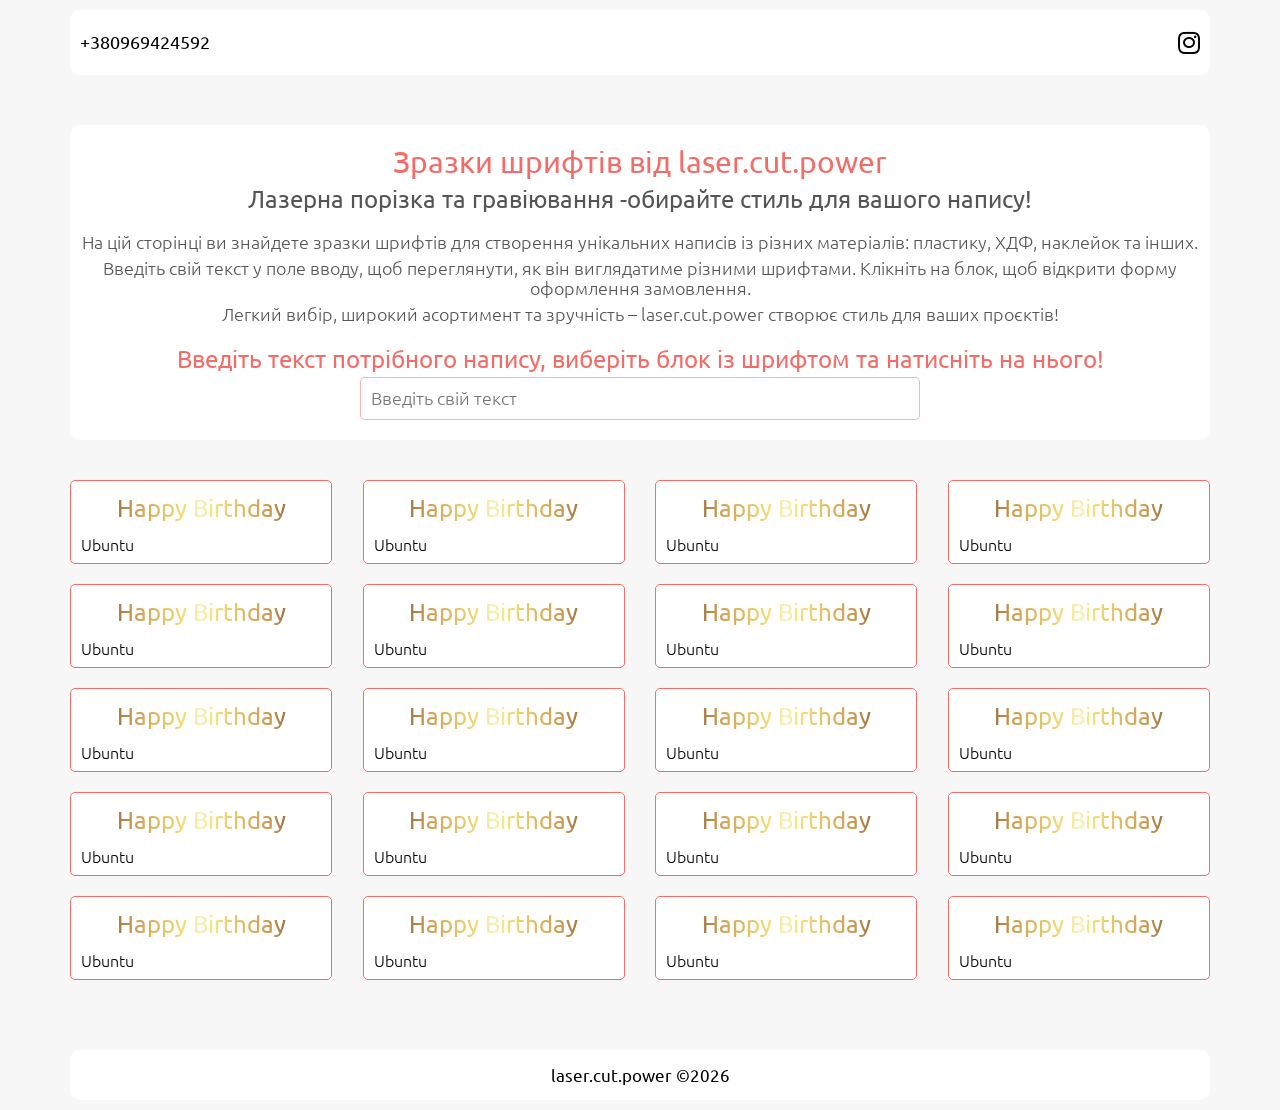
<file: index.html>
<!DOCTYPE html>
<html lang="en">
<head>
  <meta charset="UTF-8" />
  <meta name="viewport" content="width=device-width, initial-scale=1, shrink-to-fit=no"/>
  <meta http-equiv="x-ua-compatible" content="ie=edge" />
  <!-- Font Awesome -->
  <link rel="stylesheet" href="https://use.fontawesome.com/releases/v5.11.2/css/all.css"/>
  <!--custom styles-->
  <link rel="stylesheet" href="css/style.min.css" />
  <meta name="description" content="" />
  <meta name="keywords" content="" />
  <meta name="google" content="notranslate" />
  <meta name="author" content="Roman Coder" />
  <meta name="robots" content="index, follow" />
  <!--disable format detection (iPhone / IPod / IPad) -->
  <meta name="format-detection" content="telephone=no" />
  <!--BlackBerry-->
  <meta http-equiv="x-rim-auto-match" content="none" />
  <title>Font&commat; &mdash; laser.cut.power</title>
</head>
<body>
  <!--header block-->
  <header class="header" id="header">
    <div class="container">
      <nav class="nav__menu">
        <div class="brand">
          <a href="tel:+380969424592">+380969424592</a>
        </div><!--/.brand-->
        <ul class="menu__social">
          <li>
            <a target="_blank" href="https://www.instagram.com/laser.cut.power/?igsh=dGVramlpYmoxejJr#"><i class="fab fa-instagram"></i></a>
          </li>
        </ul><!--/.social-->
      </nav><!--/.nav__menu-->
    </div><!--/.container-->
  </header><!--/.header-->
  <!--intro block-->
  <section class="intro mt-4" id="intro">
    <div class="container">
      <div class="intro__row text__center">
        <div class="intro__row--title">
          <h1>
            Зразки шрифтів від laser.cut.power
          </h1>
        </div><!--/.title-->
        <div class="intro__row--suptitle">
          <h2>
            Лазерна порізка та гравіювання -обирайте стиль для вашого напису!
          </h2>
        </div><!--/.suptitle-->
        <div class="intro__row--text">
          <p>
            На цій сторінці ви знайдете зразки шрифтів для створення унікальних 
            написів із різних матеріалів: пластику, ХДФ, наклейок та інших.
          </p>
          <p>
            Введіть свій текст у поле вводу, щоб переглянути, як він виглядатиме різними шрифтами. 
            Клікніть на блок, щоб відкрити форму оформлення замовлення.
          </p>
          <p>
            Легкий вибір, широкий асортимент та зручність – laser.cut.power створює стиль для ваших проєктів!
          </p>
        </div><!--/.text-->
        <div class="intro__row--input">
          <h5>
            Введіть текст потрібного напису, виберіть блок із шрифтом та натисніть на нього!
          </h5>
          <input type="text" id="input_fonts" class="input__text" placeholder="Введіть свій текст">
        </div><!--/.input-->
      </div><!--/.intro__row-->
    </div><!--/.container-->
  </section><!--/.intro-->
  <!--font section-->
  <section class="font mt-4">
    <div class="container">
      <div class="font__row">
        
        
        
        <div class="font__block _font">
          <div class="font__preview _preview">
            Happy Birthday
          </div><!--/.font__preview-->
          <div class="font__name">
            Ubuntu
          </div><!--/.font__name-->
        </div><!--/.font__block-->
        <div class="font__block _font">
          <div class="font__preview _preview">
            Happy Birthday
          </div><!--/.font__preview-->
          <div class="font__name">
            Ubuntu
          </div><!--/.font__name-->
        </div><!--/.font__block-->
        <div class="font__block _font">
          <div class="font__preview _preview">
            Happy Birthday
          </div><!--/.font__preview-->
          <div class="font__name">
            Ubuntu
          </div><!--/.font__name-->
        </div><!--/.font__block-->
        <div class="font__block _font">
          <div class="font__preview _preview">
            Happy Birthday
          </div><!--/.font__preview-->
          <div class="font__name">
            Ubuntu
          </div><!--/.font__name-->
        </div><!--/.font__block-->
        <div class="font__block _font">
          <div class="font__preview _preview">
            Happy Birthday
          </div><!--/.font__preview-->
          <div class="font__name">
            Ubuntu
          </div><!--/.font__name-->
        </div><!--/.font__block-->
        <div class="font__block _font">
          <div class="font__preview _preview">
            Happy Birthday
          </div><!--/.font__preview-->
          <div class="font__name">
            Ubuntu
          </div><!--/.font__name-->
        </div><!--/.font__block-->
        <div class="font__block _font">
          <div class="font__preview _preview">
            Happy Birthday
          </div><!--/.font__preview-->
          <div class="font__name">
            Ubuntu
          </div><!--/.font__name-->
        </div><!--/.font__block-->
        <div class="font__block _font">
          <div class="font__preview _preview">
            Happy Birthday
          </div><!--/.font__preview-->
          <div class="font__name">
            Ubuntu
          </div><!--/.font__name-->
        </div><!--/.font__block-->
        <div class="font__block _font">
          <div class="font__preview _preview">
            Happy Birthday
          </div><!--/.font__preview-->
          <div class="font__name">
            Ubuntu
          </div><!--/.font__name-->
        </div><!--/.font__block-->
        <div class="font__block _font">
          <div class="font__preview _preview">
            Happy Birthday
          </div><!--/.font__preview-->
          <div class="font__name">
            Ubuntu
          </div><!--/.font__name-->
        </div><!--/.font__block-->
        <div class="font__block _font">
          <div class="font__preview _preview">
            Happy Birthday
          </div><!--/.font__preview-->
          <div class="font__name">
            Ubuntu
          </div><!--/.font__name-->
        </div><!--/.font__block-->
        <div class="font__block _font">
          <div class="font__preview _preview">
            Happy Birthday
          </div><!--/.font__preview-->
          <div class="font__name">
            Ubuntu
          </div><!--/.font__name-->
        </div><!--/.font__block-->
        <div class="font__block _font">
          <div class="font__preview _preview">
            Happy Birthday
          </div><!--/.font__preview-->
          <div class="font__name">
            Ubuntu
          </div><!--/.font__name-->
        </div><!--/.font__block-->
        <div class="font__block _font">
          <div class="font__preview _preview">
            Happy Birthday
          </div><!--/.font__preview-->
          <div class="font__name">
            Ubuntu
          </div><!--/.font__name-->
        </div><!--/.font__block-->
        <div class="font__block _font">
          <div class="font__preview _preview">
            Happy Birthday
          </div><!--/.font__preview-->
          <div class="font__name">
            Ubuntu
          </div><!--/.font__name-->
        </div><!--/.font__block-->
        <div class="font__block _font">
          <div class="font__preview _preview">
            Happy Birthday
          </div><!--/.font__preview-->
          <div class="font__name">
            Ubuntu
          </div><!--/.font__name-->
        </div><!--/.font__block-->
        <div class="font__block _font">
          <div class="font__preview _preview">
            Happy Birthday
          </div><!--/.font__preview-->
          <div class="font__name">
            Ubuntu
          </div><!--/.font__name-->
        </div><!--/.font__block-->
        <div class="font__block _font">
          <div class="font__preview _preview">
            Happy Birthday
          </div><!--/.font__preview-->
          <div class="font__name">
            Ubuntu
          </div><!--/.font__name-->
        </div><!--/.font__block-->
        <div class="font__block _font">
          <div class="font__preview _preview">
            Happy Birthday
          </div><!--/.font__preview-->
          <div class="font__name">
            Ubuntu
          </div><!--/.font__name-->
        </div><!--/.font__block-->
        <div class="font__block _font">
          <div class="font__preview _preview">
            Happy Birthday
          </div><!--/.font__preview-->
          <div class="font__name">
            Ubuntu
          </div><!--/.font__name-->
        </div><!--/.font__block-->



      </div><!--/.font__row-->
    </div><!--/.container-->
  </section><!--/.font-->
  <!--footer section-->
  <footer class="footer mt-4">
    <div class="container">
      <div class="footer__row">
        <div class="footer__row--copy">
          laser.cut.power &copy;<script>document.write(new Date().getFullYear());</script>
        </div><!--/.copy-->
      </div><!--/.footer__row-->
    </div><!--/.container-->
  </footer><!--/.footer-->
  <!--modal-->
  <section class="modal" id="modal">
    <div class="modal__mask">
      <div class="modal__body">
        <div class="modal__body--close">
          <i id="closeModal" class="fas fa-times"></i>
        </div><!--/.close-->
        <div class="modal__body--title">
          <h3>
            Введіть, та перевірте дані, та замовте надпис
          </h3>
          <div class="font__preview _modalPreview">
            Happy Birthday
          </div><!--/.font__preview-->
          <div class="text__size">
            <p>Орієнтовний розмір (Ш х В):</p>
            <div class="text__size--block">
              <span class="_sizeW">26</span>
              <span>см.</span>
              <span>&times;</span>
              <span class="_sizeH">13</span>
              <span>см.</span>
            </div><!--/.block-->
          </div>
        </div><!--/.title-->
        <div class="modal__body--form">
          <form action="#" method="post" id="modalForm" class="modal__form">
            <div class="modal__form--block">
              <label for="fontLine">Шрифт</label>
              <input type="text" id="fontLine" name="fontLine" value="" disabled>
            </div><!--/.block-->
            <div class="modal__form--block" id="materialList">
              <label for="materialBlock">Матеріал</label>
              <select id="materialBlock">
                <option value="Дзеркальний полістирол 1мм">Дзеркальний полістирол 1мм</option>
                <option value="ФК Фанера 4мм">ФК Фанера 4мм</option>
                <option value="ФК Фанера 6мм">ФК Фанера 6мм</option>
              </select>
            </div><!--/.block-->
            <div class="modal__form--block" id="colorList">
              <label for="colorBlock">Колір</label>
              <select id="colorBlock">
                <option value="золотий">золотий</option>
                <option value="срібний">срібний</option>
                <option value="білий">білий</option>
                <option value="чорний">чорний</option>
              </select>
            </div><!--/.block-->
            <div class="modal__form--block">
              <label for="typBlock">Тип кріплення</label>
              <select id="typBlock">
                <option value="Двосторонній скотч" selected>Двосторонній скотч</option>
                <option value="Магніт">Магніт</option>
              </select>
            </div><!--/.block-->
            <div class="modal__form--size">
              <span>
                Розмір:
              </span>
              <input type="number" placeholder="26" id="size-w">
              <span>&times;</span>
              <input type="number" placeholder="13" id="size-h">
              <span>
                см.
              </span>
            </div>
            <div class="modal__form--price">
              <p>
                Ціна:
              </p>
              <div class="price__block">
                <span class="_price"></span>
                <span>грн.</span>
              </div><!--/.price__block-->
            </div><!--/.price-->
            <div class="modal__form--block">
              <label for="nameLine">Ім'я та прізвище</label>
              <input type="text" id="nameLine" name="nameLine">
              <p class="error__name" id="errorName" style="display: none;">Введіть ім'я та прізвище</p>
            </div><!--/.block-->
            <div class="modal__form--block">
              <label for="phoneLine">Номер телефону</label>
              <input type="tel" id="phoneLine" name="phoneLine">
              <p class="error__phone" id="errorPhone" style="display: none;">Введіть номер телефону</p>
            </div><!--/.block-->
            <div class="modal__form--button">
              <button type="button" class="_btn button" id="calc">Замовити</button>
            </div><!--/.button-->
            <div class="error__text"></div>
          </form>
        </div><!--/.form-->
        <div class="modal__body--footer">
          <p>
            Натиснувши «Замовити», ви погоджуєтесь з умовами використання сайту компанії laser.cut.power
          </p>
        </div><!--/.footer-->
      </div><!--/.modal__body-->
    </div><!--/.modal__mask-->
  </section><!--/.modal-->
  <!--libs js conected-->
  <script src="https://code.jquery.com/jquery-3.5.1.min.js" integrity="sha256-9/aliU8dGd2tb6OSsuzixeV4y/faTqgFtohetphbbj0=" crossorigin="anonymous"></script>
  <script>window.jQuery || document.write('<script src="js/vendor/jquery-3.4.1.min.js"><\/script>');</script>
  <!-- main script -->
  <script src="js/main.min.js"></script>
</body>
</html>
</file>
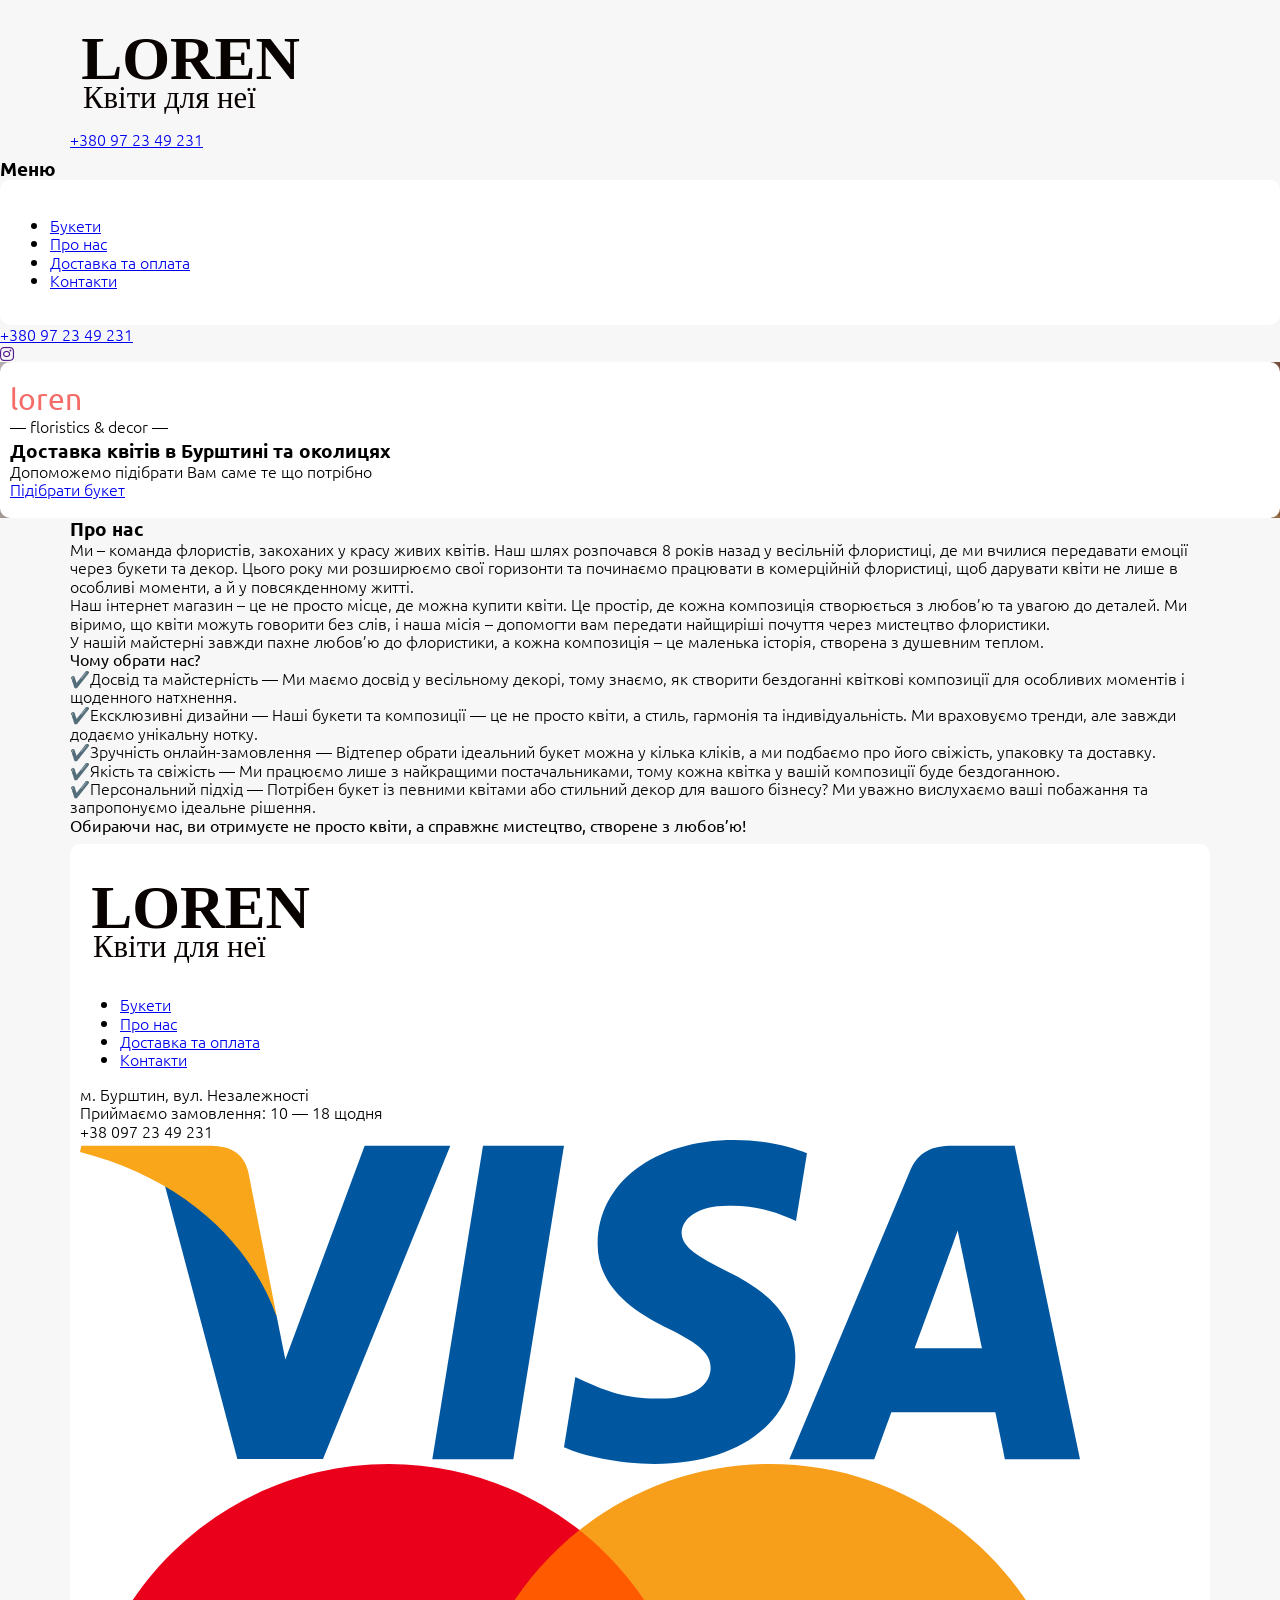
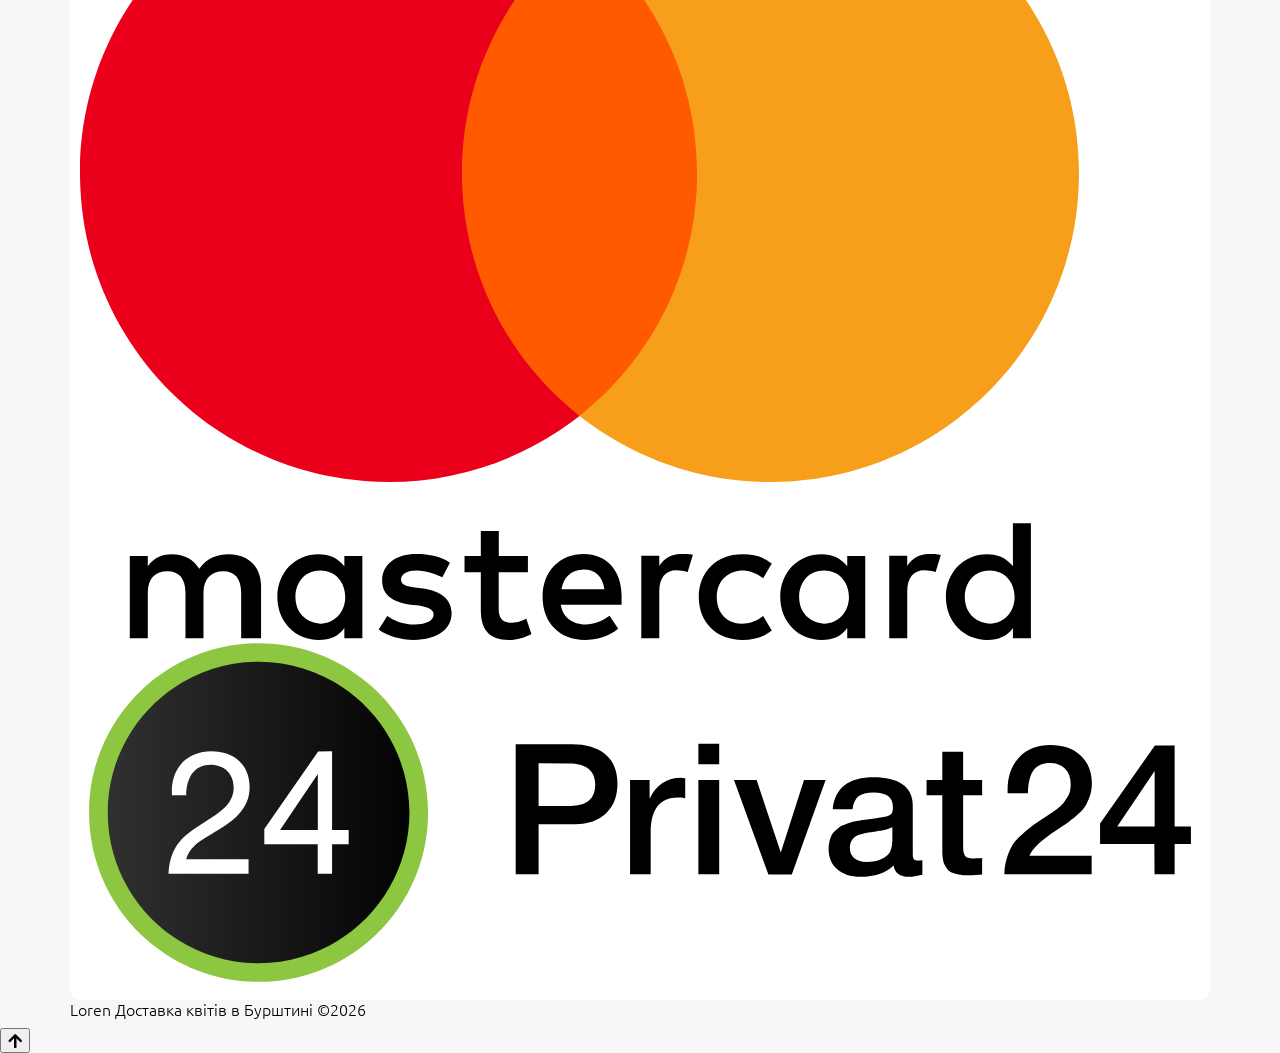
<file: pages/about.html>
<!DOCTYPE html>
   <html lang="en">
   <head>
   <meta charset="UTF-8" />
   <meta name="viewport" content="width=device-width, initial-scale=1, shrink-to-fit=no"/>
   <meta http-equiv="x-ua-compatible" content="ie=edge" />
   <!-- Font Awesome -->
   <link rel="stylesheet" href="https://use.fontawesome.com/releases/v5.11.2/css/all.css"/>
   <!--custom styles-->
   <link rel="stylesheet" href="../css/style.min.css" />
   <meta name="description" content="" />
   <meta name="keywords" content="" />
   <meta name="google" content="notranslate" />
   <meta name="author" content="Roman Coder" />
   <meta name="robots" content="index, follow" />
   <!--disable format detection (iPhone / IPod / IPad) -->
   <meta name="format-detection" content="telephone=no" />
   <!--BlackBerry-->
   <meta http-equiv="x-rim-auto-match" content="none" />
   <!--Fav Icon-->
   <link rel="icon" type="image/png" href="../img/favicon/favicon-96x96.png" sizes="96x96" />
   <link rel="icon" type="image/svg+xml" href="../img/favicon/favicon.svg" />
   <link rel="shortcut icon" href="../img/favicon/favicon.ico" />
   <link rel="apple-touch-icon" sizes="180x180" href="../img/favicon/apple-touch-icon.png" />
   <meta name="apple-mobile-web-app-title" content="LOREN" />
   <link rel="manifest" href="../img/favicon/site.webmanifest" />
   <!--Title-->
   <title>Loren&commat; &mdash; Flower Shop</title>
   </head>
   <body>
   <!--header-->
   <header class="header" id="header">
      <div class="container">
         <div class="header__row">
         <div class="header__row--brand">
            <a href="../index.html">
               <img src="../img/logo/logo.svg" alt="logo" class="img">
            </a>
         </div><!--/.brand-->
         <div class="header__row--phone">
            <a href="tel:+380972349231">+380 97 23 49 231</a>
         </div><!--/.phone-->
         <div class="header__row--menu">
            <div class="burger__btn">
               <span></span>
               <span></span>
               <span></span>
               <span></span>
            </div><!--/.burger__btn-->
         </div><!--/.menu-->
         </div><!--/.header__row-->
      </div><!--/.container-->
   </header><!--/.header-->
   <!--menu-->
   <section class="menu">
      <div class="menu__title">
         <h3>
         Меню
         </h3>
      </div><!--/.menu__title-->
      <div class="menu__content">
         <nav class="nav__menu">
         <ul class="main__menu">
            <li class="main__menu--item">
               <a class="main__menu--link" href="flowers.html">Букети</a>
            </li>
            <li class="main__menu--item">
               <a class="main__menu--link" href="about.html">Про нас</a>
            </li>
            <li class="main__menu--item">
               <a class="main__menu--link" href="shiping.html">Доставка та оплата</a>
            </li>
            <li class="main__menu--item">
               <a class="main__menu--link" href="contact.html">Контакти</a>
            </li>
         </ul><!--/.main__menu-->
         </nav><!--/.nav__menu-->
      </div><!--/.menu__content-->
      <div class="menu__footer">
         <div class="menu__footer--phone">
         <a href="tel:+380972349231">+380 97 23 49 231</a>
         </div><!--/.phone-->
         <div class="menu__footer--social">
         <a href="" target="_blank">
            <i class="fab fa-instagram"></i>
         </a>
         </div><!--/.social-->
      </div><!--/.menu__footer-->
   </section>
   <!--intro-->
   <section class="intro" style="background-image: url(../img/intro/bg2.jpg);">
      <div class="intro__row">
         <div class="intro__row--title">
         <h1>loren</h1>
         <p>
            &mdash; floristics & decor &mdash;
         </p>
         </div><!--/.title-->
         <div class="intro__row--content">
         <h3>
            Доставка квітів в Бурштині та околицях
         </h3>
         <p>
            Допоможемо підібрати Вам саме те що потрібно
         </p>
         </div><!--/.content-->
         <div class="intro__row--button">
         <a href="flowers.html">
            Підібрати букет
         </a>
         </div><!--/.button-->
      </div><!--intro__row-->
   </section><!--/.intro-->
   <!--/.about us-->
   <section class="about__us">
      <div class="container">
         <div class="about__content">
            <div class="about__content--title">
               <h3>
                  Про нас
               </h3>
            </div><!--/.title-->
            <div class="about__content--text">
               <p>
                  Ми – команда флористів, закоханих у красу живих квітів. 
                  Наш шлях розпочався  8 років назад у весільній флористиці, 
                  де ми вчилися передавати емоції через букети та декор. 
                  Цього року ми розширюємо свої горизонти та починаємо 
                  працювати в комерційній флористиці, щоб дарувати квіти 
                  не лише в особливі моменти, а й у повсякденному житті.
               </p>
               <p>
                  Наш інтернет магазин – це не просто місце, де можна купити квіти. 
                  Це простір, де кожна композиція створюється з любов’ю та увагою до деталей. 
                  Ми віримо, що квіти можуть говорити без слів, і наша 
                  місія – допомогти вам передати найщиріші почуття через мистецтво флористики.
               </p>
               <p>
                  У нашій майстерні завжди пахне любов’ю до флористики, 
                  а кожна композиція – це маленька історія, створена з душевним теплом.
               </p>
               <p>
                  <strong>Чому обрати нас?</strong>
               </p>
               <p>
                  ✔️Досвід та майстерність &mdash; Ми маємо досвід у весільному декорі, 
                  тому знаємо, як створити бездоганні квіткові композиції для 
                  особливих моментів і щоденного натхнення.
               </p>
               <p>
                  ✔️Ексклюзивні дизайни &mdash; Наші букети та композиції &mdash; це не просто 
                  квіти, а стиль, гармонія та індивідуальність. 
                  Ми враховуємо тренди, але завжди додаємо унікальну нотку.
               </p>
               <p>
                  ✔️Зручність онлайн-замовлення &mdash; Відтепер обрати 
                  ідеальний букет можна у кілька кліків, а ми подбаємо 
                  про його свіжість, упаковку та доставку.
               </p>
               <p>
                  ✔️Якість та свіжість &mdash; Ми працюємо лише з найкращими 
                  постачальниками, тому кожна квітка у вашій композиції буде бездоганною.
               </p>
               <p>
                  ✔️Персональний підхід &mdash; Потрібен букет із певними квітами або 
                  стильний декор для вашого бізнесу? Ми уважно вислухаємо 
                  ваші побажання та запропонуємо ідеальне рішення.
               </p>
               <p>
                  <strong>
                     Обираючи нас, ви отримуєте не просто 
                     квіти, а справжнє мистецтво, створене з любов’ю!
                  </strong>
               </p>
            </div><!--/.text-->
         </div><!--/.-about__content->
      </div><!--/.container-->
   </section><!--/.about__us-->
   <!--footer-->
   <footer class="footer">
      <div class="container">
         <div class="footer__row">
         <div class="footer__row--brand">
            <a href="../index.html">
               <img src="../img/logo/logo.svg" alt="logo" class="img">
            </a>
         </div><!--/.brand-->
         <div class="footer__row--menu">
            <ul class="main__menu">
               <li class="main__menu--item">
               <a class="main__menu--link" href="flowers.html">Букети</a>
               </li>
               <li class="main__menu--item">
               <a class="main__menu--link" href="about.html">Про нас</a>
               </li>
               <li class="main__menu--item">
               <a class="main__menu--link" href="shiping.html">Доставка та оплата</a>
               </li>
               <li class="main__menu--item">
               <a class="main__menu--link" href="contact.html">Контакти</a>
               </li>
            </ul><!--/.main__menu-->
         </div><!--/.menu-->
         <div class="footer__row--location">
            <div class="location__text">
               <p>
               м. Бурштин, вул. Незалежності
               </p>
               <p>
               Приймаємо замовлення: 10 &mdash; 18 щодня
               </p>
               <p>
               +38 097 23 49 231
               </p>
            </div><!--/.location__text-->
            <div class="location__img">
               <img src="../img/footer/visa.svg" alt="icon" class="img">
               <img src="../img/footer/master.svg" alt="icon" class="img">
               <img src="../img/footer/privat.svg" alt="icon" class="img">
            </div><!--/.location__img-->
         </div><!--/.location-->
         </div><!--/.footer__row-->
         <div class="footer__line"></div><!--/.footer__line-->
         <div class="footer__copyright">
         <p>
            Loren Доставка квітів в Бурштині &copy;<script>document.write(new Date().getFullYear());</script>
         </p>
         </div><!--/.footer__copyright-->
      </div><!--/.container-->
   </footer><!--/.footer-->
   <!--backto top button-->
   <div class="backtop">
      <button type="button">
         <i class="fas fa-arrow-up"></i>
      </button>
   </div><!--/.backtop-->
   <!--libs js conected-->
   <script src="https://code.jquery.com/jquery-3.5.1.min.js" integrity="sha256-9/aliU8dGd2tb6OSsuzixeV4y/faTqgFtohetphbbj0=" crossorigin="anonymous"></script>
   <script>window.jQuery || document.write('<script src="../js/vendor/jquery-3.4.1.min.js"><\/script>');</script>
   <!--lightbox https://lokeshdhakar.com/projects/lightbox2/#getting-started-->
   <script src="../js/vendor/lightbox.min.js"></script>
   <!-- main script -->
   <script src="../js/main.js"></script>
   <!-- modal script -->
   <script src="../js/modal.js"></script>
   </body>
   </html>
</file>
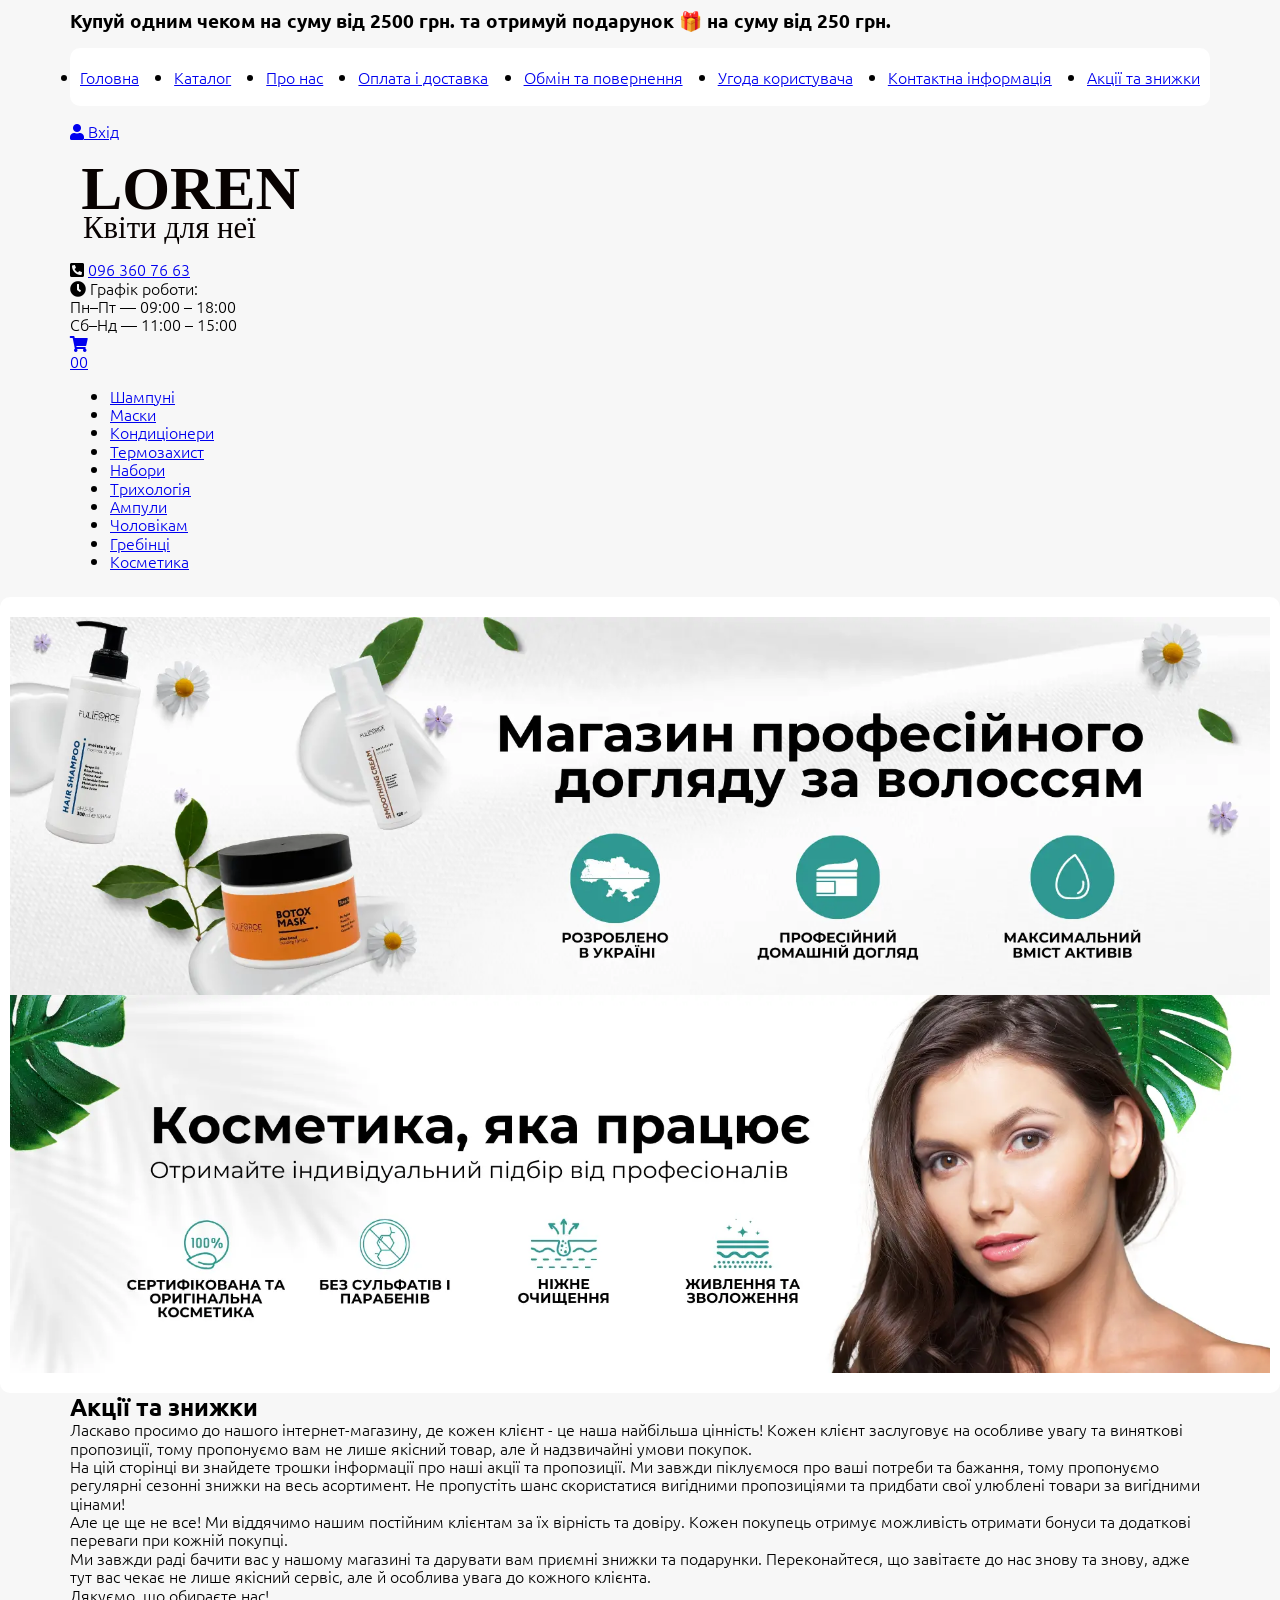
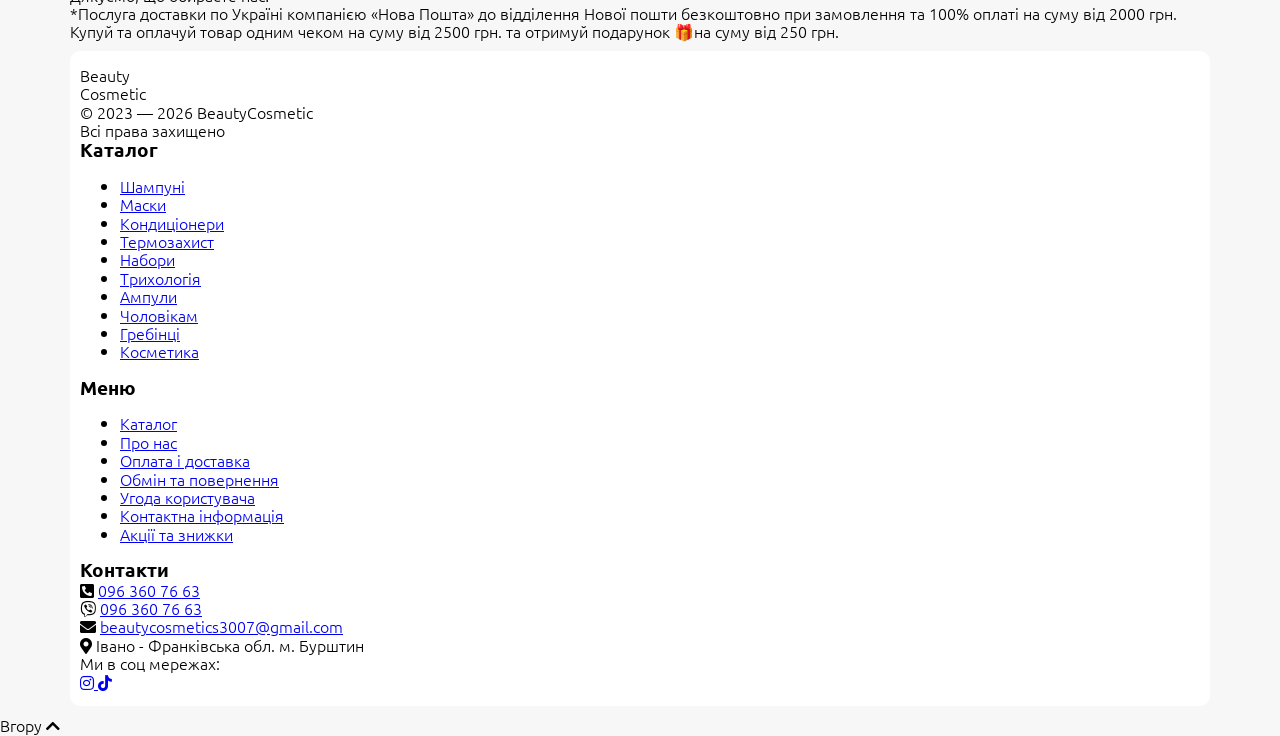
<file: pages/akcii.html>
<!DOCTYPE html>
<html lang="en">
<head>
   <meta charset="UTF-8" />
   <meta name="viewport" content="width=device-width, initial-scale=1, shrink-to-fit=no"/>
   <meta http-equiv="x-ua-compatible" content="ie=edge" />
   <!-- Font Awesome -->
   <!--<link rel="stylesheet" href="https://use.fontawesome.com/releases/v5.11.2/css/all.css"/>-->
   <link rel="stylesheet" href="https://use.fontawesome.com/releases/v5.15.4/css/all.css"/>
   <!--custom styles-->
   <link rel="stylesheet" href="../css/style.min.css" />
   <meta name="description" content="Магазин косметики" />
   <meta name="keywords" content="" />
   <meta name="google" content="notranslate" />
   <meta name="author" content="Roman Coder" />
   <meta name="robots" content="index, follow" />
   <!--fav icon-->
   <link rel="apple-touch-icon" sizes="180x180" href="../img/favicon/apple-touch-icon.png">
   <link rel="icon" type="image/png" sizes="32x32" href="../img/favicon/favicon-32x32.png">
   <link rel="icon" type="image/png" sizes="16x16" href="../img/favicon/favicon-16x16.png">
   <link rel="manifest" href="../img/favicon/site.webmanifest">
   <link rel="mask-icon" href="../img/favicon/safari-pinned-tab.svg" color="#5bbad5">
   <meta name="msapplication-TileColor" content="#2b5797">
   <meta name="theme-color" content="#ffffff">
   <!--disable format detection (iPhone / IPod / IPad) -->
   <meta name="format-detection" content="telephone=no" />
   <!--BlackBerry-->
   <meta http-equiv="x-rim-auto-match" content="none" />
   <title>Beauty&commat; &mdash; Акції та знижки</title>
</head>
<body>
   <!--header block-->
   <header class="header" id="header">
      <!--header__baner-->
      <section class="header__baner">
         <div class="container">
            <div class="header__baner--row">
               <h3>
                  Купуй одним чеком на суму від 2500 грн. 
                  та отримуй подарунок 🎁 на суму від 250 грн.
               </h3>
            </div><!--/.row-->
         </div><!--/.container-->
      </section><!--/.header__baner-->
      <!--header menu-->
      <nav class="header__menu">
         <div class="container">
            <div class="header__menu--row">
               <ul class="nav__menu">
                  <li class="nav__menu--item">
                     <a href="../index.html" class="nav__menu--link">Головна</a>
                  </li>
                  <li class="nav__menu--item">
                     <a href="catalog.html" class="nav__menu--link">Каталог</a>
                  </li>
                  <li class="nav__menu--item">
                     <a href="pro_nas.html" class="nav__menu--link">Про нас</a>
                  </li>
                  <li class="nav__menu--item">
                     <a href="dostavka.html" class="nav__menu--link">Оплата і доставка</a>
                  </li>
                  <li class="nav__menu--item">
                     <a href="obmin.html" class="nav__menu--link">Обмін та повернення</a>
                  </li>
                  <li class="nav__menu--item">
                     <a href="ugoda.html" class="nav__menu--link">Угода користувача</a>
                  </li>
                  <li class="nav__menu--item">
                     <a href="contact.html" class="nav__menu--link">Контактна інформація</a>
                  </li>
                  <li class="nav__menu--item">
                     <a href="akcii.html" class="nav__menu--link active">Акції та знижки</a>
                  </li>
               </ul><!--/.-->
               <div class="nav__login">
                  <div class="burger__btn">
                     <span></span>
                     <span></span>
                     <span></span>
                     <span></span>
                  </div><!--/.burger-->
                  <a class="_popup nav__login--popup" href="#">
                     <i class="fas fa-user"></i>
                     <span>Вхід</span>
                  </a>
               </div><!--/.nav__login-->
            </div><!--/.row-->
         </div><!--/.container-->
      </nav><!--/.header__menu-->
      <!--header brand-->
      <section class="header__brand">
         <div class="container">
            <div class="header__brand--row">
               <div class="navbar__brand">
                  <a href="../index.html">
                     <img src="../img/logo/logo.svg" alt="logo" class="img">
                  </a>
               </div><!--/.navbar__brand-->
               <div class="navbar__content">
                  <div class="navbar__content--phone">
                     <i class="fas fa-phone-square-alt"></i>
                     <a href="tel:+380(96)3607663" >096 360 76 63</a>
                  </div><!--/.phone-->
                  <div class="navbar__content--time">
                     <p>
                        <i class="fas fa-clock"></i>
                        <span>Графік роботи:</span>
                     </p>
                     <p>Пн&ndash;Пт &mdash; 09:00 &ndash; 18:00</p>
                     <p>Сб&ndash;Нд &mdash; 11:00 &ndash; 15:00</p>
                  </div><!--/.time-->
                  <a href="basket.html" class="navbar__content--basket">
                     <i class="fas fa-shopping-cart"></i>
                     <p id="basketCount">00</p>
                  </a><!--/.basket-->
               </div><!--/.navbar__content-->
            </div><!--/.row-->
         </div><!--/.container-->
      </section><!--header__brand-->
      <!--header cat-->
      <section class="header__product">
         <div class="container">
            <div class="header__product--row">
               <ul class="product__menu">
                  <li class="product__menu--item">
                     <a href="catalog.html" class="product__menu--link" data-filter="shampo">Шампуні</a>
                  </li>
                  <li class="product__menu--item">
                     <a href="catalog.html" class="product__menu--link" data-filter="masky">Маски</a>
                  </li>
                  <li class="product__menu--item">
                     <a href="catalog.html" class="product__menu--link" data-filter="kondycionery">Кондиціонери</a>
                  </li>
                  <li class="product__menu--item">
                     <a href="catalog.html" class="product__menu--link" data-filter="termozahyst">Термозахист</a>
                  </li>
                  <li class="product__menu--item">
                     <a href="catalog.html" class="product__menu--link" data-filter="nabory">Набори</a>
                  </li>
                  <li class="product__menu--item">
                     <a href="catalog.html" class="product__menu--link" data-filter="tryhologia">Трихологія</a>
                  </li>
                  <li class="product__menu--item">
                     <a href="catalog.html" class="product__menu--link" data-filter="ampuly">Ампули</a>
                  </li>
                  <li class="product__menu--item">
                     <a href="catalog.html" class="product__menu--link" data-filter="cholovikam">Чоловікам</a>
                  </li>
                  <li class="product__menu--item">
                     <a href="catalog.html" class="product__menu--link" data-filter="grebinci">Гребінці</a>
                  </li>
                  <li class="product__menu--item">
                     <a href="catalog.html" class="product__menu--link" data-filter="kosmetyka">Косметика</a>
                  </li>
               </ul><!--/.product__menu-->
            </div><!--/.row-->
         </div><!--/.container-->
      </section><!--/.header__product-->
   </header><!--/.header-->
   <main>
      <!--intro section-->
      <section class="intro">
         <div class="intro__row">
            <div class="intro__slider" id="introSlider">
               <picture>
                  <source srcset="../img/intro/baner.webp" type="image/webp">
                  <img src="../img/intro/baner.png" alt="logo" class="img">
               </picture>
               <picture>
                  <source srcset="../img/intro/baner1.webp" type="image/webp">
                  <img src="../img/intro/baner1.png" alt="logo" class="img">
               </picture>
            </div><!--/.intro__slider-->
            <a class="intro__link" href="catalog.html"></a>
         </div><!--/.intro__row-->
      </section><!--/.intro-->
      <!--akcii block-->
      <section class="promotion">
         <div class="container">
            <div class="promotion__row">
               <div class="promotion__row--title">
                  <h2>
                     Акції та знижки
                  </h2>
               </div><!--/.title-->
               <div class="promotion__row--content">
                  <p>
                     Ласкаво просимо до нашого інтернет-магазину, де кожен клієнт - це наша 
                     найбільша цінність! Кожен клієнт заслуговує на особливе увагу та виняткові 
                     пропозиції, тому пропонуємо вам не лише якісний товар, але й надзвичайні умови покупок.
                  </p>
                  <p>
                     На цій сторінці ви знайдете трошки інформації про наші акції та пропозиції. 
                     Ми завжди піклуємося про ваші потреби та бажання, тому пропонуємо регулярні 
                     сезонні знижки на весь асортимент. Не пропустіть шанс скористатися вигідними 
                     пропозиціями та придбати свої улюблені товари за вигідними цінами!
                  </p>
                  <p>
                     Але це ще не все! Ми віддячимо нашим постійним клієнтам за їх вірність та довіру. 
                     Кожен покупець отримує можливість отримати бонуси та додаткові переваги при кожній покупці.
                  </p>
                  <p>
                     Ми завжди раді бачити вас у нашому магазині та дарувати вам приємні знижки та 
                     подарунки.
                     Переконайтеся, що завітаєте до нас знову та знову, адже тут вас 
                     чекає не лише якісний сервіс, але й особлива увага до кожного клієнта. 
                  </p>
                  <p>
                     <span>
                        Дякуємо, що обираєте нас!
                     </span>
                  </p>
                  <p>
                     <span>
                        *Послуга доставки по Україні компанією «Нова Пошта» до відділення Нової пошти 
                        безкоштовно при замовлення та 100% оплаті на суму від 2000 грн.
                     </span>
                  </p>
                  <p>
                     <span>
                        Купуй та оплачуй товар  одним чеком на суму від 2500 грн. та отримуй 
                        подарунок 🎁на суму від 250 грн.
                     </span>
                  </p>
               </div><!--/.content-->
            </div><!--/.promotion__row-->
         </div><!--/.container-->
      </section><!--/.promotion-->
   </main>
   <!--footer-->
   <footer class="footer">
      <div class="container">
         <div class="footer__row">
            <div class="footer__brand">
               <div class="footer__brand--logo">
                  <p>Beauty</p>
                  <p>Cosmetic</p>
               </div><!--/.img-->
               <div class="footer__brand--copy">
                  &copy; 2023 &mdash; <script>document.write(new Date().getFullYear());</script> BeautyCosmetic<br>
                  Всі права захищено
               </div><!--/.copy-->
            </div><!--/.footer__brand-->
            <div class="footer__catalog">
               <div class="footer__catalog--title">
                  <h3>
                     Каталог
                  </h3>
               </div><!--/.title-->
               <ul class="footer__catalog--menu">
                  <li>
                     <a href="catalog.html">Шампуні</a>
                  </li>
                  <li>
                     <a href="catalog.html">Маски</a>
                  </li>
                  <li>
                     <a href="catalog.html">Кондиціонери</a>
                  </li>
                  <li>
                     <a href="catalog.html">Термозахист</a>
                  </li>
                  <li>
                     <a href="catalog.html">Набори</a>
                  </li>
                  <li>
                     <a href="catalog.html">Трихологія</a>
                  </li>
                  <li>
                     <a href="catalog.html">Ампули</a>
                  </li>
                  <li>
                     <a href="catalog.html">Чоловікам</a>
                  </li>
                  <li>
                     <a href="catalog.html">Гребінці</a>
                  </li>
                  <li>
                     <a href="catalog.html">Косметика</a>
                  </li>
               </ul><!--/.menu-->
            </div><!--/.footer__catalog-->
            <div class="footer__menu">
               <div class="footer__menu--title">
                  <h3>
                     Меню
                  </h3>
               </div><!--/.title-->
               <ul class="footer__menu--menu">
                  <li>
                     <a href="pages/catalog.html">Каталог</a>
                  </li>
                  <li>
                     <a href="pages/pro_nas.html">Про нас</a>
                  </li>
                  <li>
                     <a href="pages/dostavka.html">Оплата і доставка</a>
                  </li>
                  <li>
                     <a href="pages/obmin.html">Обмін та повернення</a>
                  </li>
                  <li>
                     <a href="pages/ugoda.html">Угода користувача</a>
                  </li>
                  <li>
                     <a href="pages/contact.html">Контактна інформація</a>
                  </li>
                  <li>
                     <a href="pages/akcii.html">Акції та знижки</a>
                  </li>
               </ul>
            </div><!--/.footer__menu-->
            <div class="footer__contact">
               <div class="footer__contact--title">
                  <h3>
                     Контакти
                  </h3>
               </div><!--/.title-->
               <div class="footer__contact--adres">
                  <div class="adres__phone">
                     <i class="fas fa-phone-square-alt"></i>
                     <a href="tel:+380963607663">096 360 76 63</a>
                  </div><!--/.adres__phone-->
                  <div class="adres__telegram">
                     <i class="fab fa-viber"></i>
                     <a href="viber://chat?number=%2B380963607663">096 360 76 63</a>
                  </div><!--/.adres__telegram-->
                  <div class="adres__mail">
                     <i class="fas fa-envelope"></i>
                     <a href="mailto:beautycosmetics3007@gmail.com">beautycosmetics3007@gmail.com</a>
                  </div><!--/.adres__mail-->
                  <div class="adres__map">
                     <i class="fas fa-map-marker-alt"></i>
                     <span>Івано - Франківська обл. м. Бурштин</span>
                  </div><!--/.adres__map-->
                  <div class="adres__social">
                     <p>Ми в соц мережах:</p>
                     <a href="https://www.instagram.com/beauty.prof.cosmetics_?igsh=bDlpMnpsOGJlbWw4" target="_blank">
                        <i class="fab fa-instagram"></i>
                     </a>
                     <a href="https://www.tiktok.com/@prof.cosmetics_?_t=8kiXyt8n2pB&_r=1" target="_blank">
                        <i class="fab fa-tiktok"></i>
                     </a>
                  </div><!--/.adres__social-->
               </div><!--/.adres-->
            </div><!--/.footer__contact-->
         </div><!--/.footer__row-->
      </div><!--/.container-->
   </footer><!--/.footer-->
   <!--back top btn-->
   <div class="back__top" id="backTop">
      <div class="back__top--content">
         <span>Вгору</span>
         <i class="fas fa-chevron-up"></i>
      </div><!--content-->
   </div><!--/.back__top-->
   <!--modal window-->
   <div class="modal" id="modal">
      <div class="modal__mask">
         <div class="modal__content">
            <div class="modal__content--close">
               <button type="button" id="modalClose">
                  <i class="fas fa-times"></i>
               </button>
            </div><!--/.close-->
            <div class="modal__content--tabs">
               <button type="button" class="_login switch__tabs switch__tabs--active">Вхід</button>
               <button type="button" class="_register switch__tabs">Реєстрація</button>
            </div><!--/.-->
            <div class="modal__content--body">
               <div class="modal__login modal__login--active">
                  <form data-action="#" id="loginForm" class="login__form">
                     <div class="login__form--block">
                        <label for="emailAuth">Е-пошта</label>
                        <input type="email" id="emailAuth" name="emailAuth">
                        <p class="error__mail--auth">Введіть коректну email адресу...</p>
                     </div><!--/.block-->
                     <div class="login__form--block">
                        <label for="paswordAuth">Пароль</label>
                        <input type="password" id="paswordAuth" name="paswordAuth">
                        <p class="error__password--auth">Вкажіть пароль (не менше 10 символів)</p>
                     </div><!--/.block-->
                     <div class="login__form--button">
                        <button id="sendAuth" type="button">
                           Відправити
                           <i class="fas fa-paper-plane"></i>
                        </button>
                        <button id="recoverPass" type="button">
                           Забули пароль?
                        </button>
                     </div><!--/.button-->
                  </form><!--/.login__form-->
               </div><!--/.modal__login-->
               <div class="modal__register">
                  <form data-action="#" id="registerForm" class="register__form">
                     <div class="register__form--block">
                        <label for="nameRegister">Ім'я та прізвище</label>
                        <input type="text" id="nameRegister" name="nameRegister">
                        <p class="error__name--register">Введіть ім'я(не менше 6 символів)</p>
                     </div><!--/.block-->
                     <div class="register__form--block">
                        <label for="emailRegister">Е-пошта</label>
                        <input type="email" id="emailRegister" name="emailRegister">
                        <p class="error__mail--register">Введіть коректну email адресу...</p>
                     </div><!--/.block-->
                     <div class="register__form--block">
                        <label for="paswordRegister">Пароль</label>
                        <input type="password" id="paswordRegister" name="paswordRegister">
                        <p class="error__password--register">Вкажіть пароль (не менше 10 символів)</p>
                     </div><!--/.block-->
                     <div class="register__form--button">
                        <button id="sendRegister" type="button">
                           Відправити
                           <i class="fas fa-paper-plane"></i>
                        </button>
                     </div><!--/.button-->
                  </form><!--/.register__form-->
                  <div class="register__oferta">
                     <p>
                        Підтверджуючи реєстрацію, я приймаю умови
                     </p>
                     <a href="pages/ugoda.html" target="_blank">
                        користувальницької угоди
                     </a>
                  </div><!--/.register__oferta-->
               </div><!--/.modal__register-->
            </div><!--/.body-->
         </div><!--modal__content-->
         <div class="modal__recover">
            <div class="modal__recover--body">
               <div class="recover__close">
                  <button type="button" id="recoverClose">
                     <i class="fas fa-times"></i>
                  </button>
               </div><!--/.recover__close-->
               <div class="recover__title">
                  <h3>
                     Відновлення паролю
                  </h3>
               </div><!--/.recover__title-->
               <div class="recover__text">
                  <p>
                     Введіть адресу електронної пошти, яку ви вказали під 
                     час реєстрації. Ми надішлемо листа з інформацією для відновлення паролю.
                  </p>
               </div><!--/.recover__text-->
               <form data-action="#" class="revover__form" id="recoverForm">
                  <div class="revover__form--block">
                     <label for="emailRecover">Е-пошта</label>
                     <input type="email" id="emailRecover" name="emailRecover">
                     <p class="error__mail--recover">Введіть коректну email адресу...</p>
                  </div><!--/.block-->
                  <div class="revover__form--button">
                     <button id="sendRecover" type="button">
                        Відправити
                        <i class="fas fa-paper-plane"></i>
                     </button>
                  </div><!--/.button-->
               </form><!--/.recover__form-->
            </div><!--/.body-->
         </div><!--/.modal recover-->
      </div><!--/.modak__mask-->
   </div><!--/.modal-->
   <!--libs js conected-->
   <script src="https://code.jquery.com/jquery-3.5.1.min.js" integrity="sha256-9/aliU8dGd2tb6OSsuzixeV4y/faTqgFtohetphbbj0=" crossorigin="anonymous"></script>
   <script>window.jQuery || document.write('<script src="../js/vendor/jquery-3.4.1.min.js"><\/script>');</script>
   <!--slick slider https://kenwheeler.github.io/slick/ -->
   <script src="../js/vendor/slick.min.js"></script>
   <!--lightbox galery https://lokeshdhakar.com/projects/lightbox2/ -->
   <script src="../js/vendor/lightbox.min.js"></script>
   <!-- main script -->
   <script src="../js/main.js"></script>
   <!-- mail script -->
   <script src="../js/mail.js"></script>
   <!-- modal script -->
   <script src="../js/modal.js"></script>
   <!-- reviews script -->
   <script src="../js/reviews.js"></script>
   <!-- basket script -->
   <script src="../js/basket.js"></script>
</body>
</html>
</file>
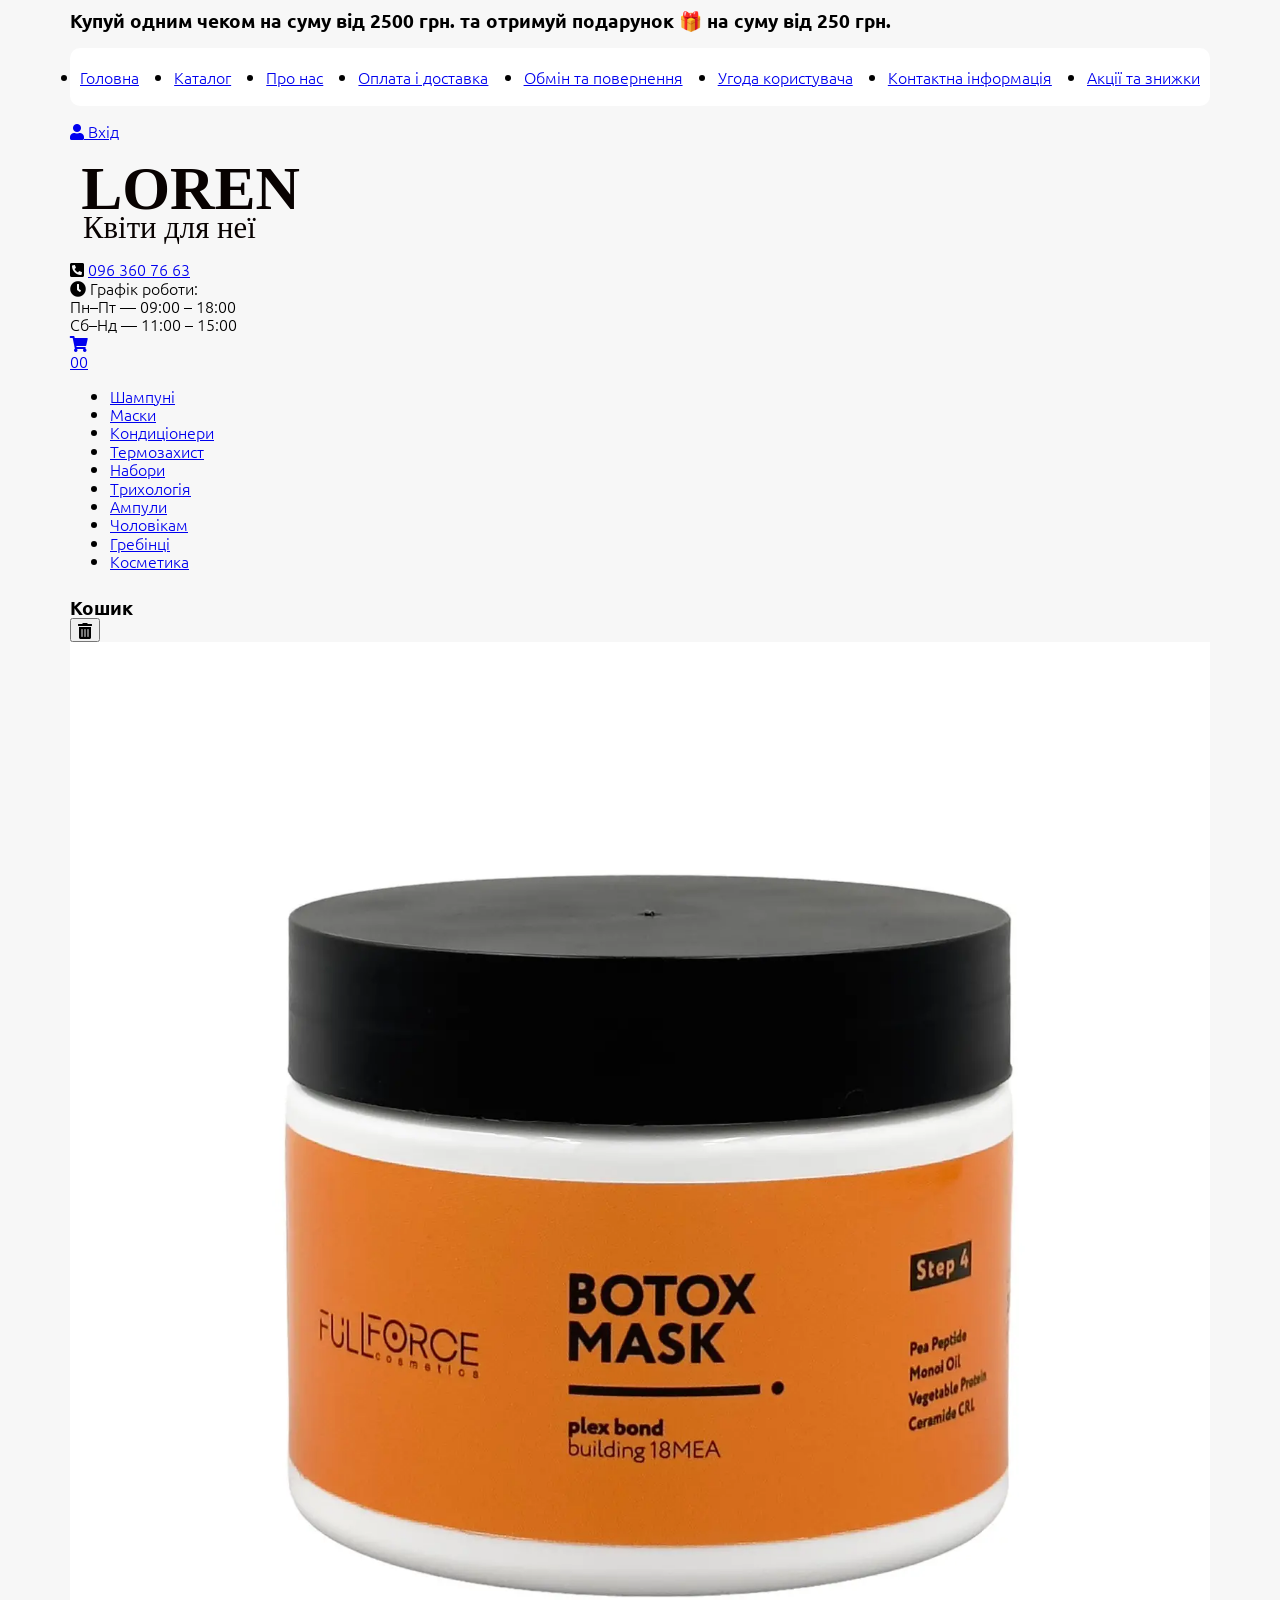
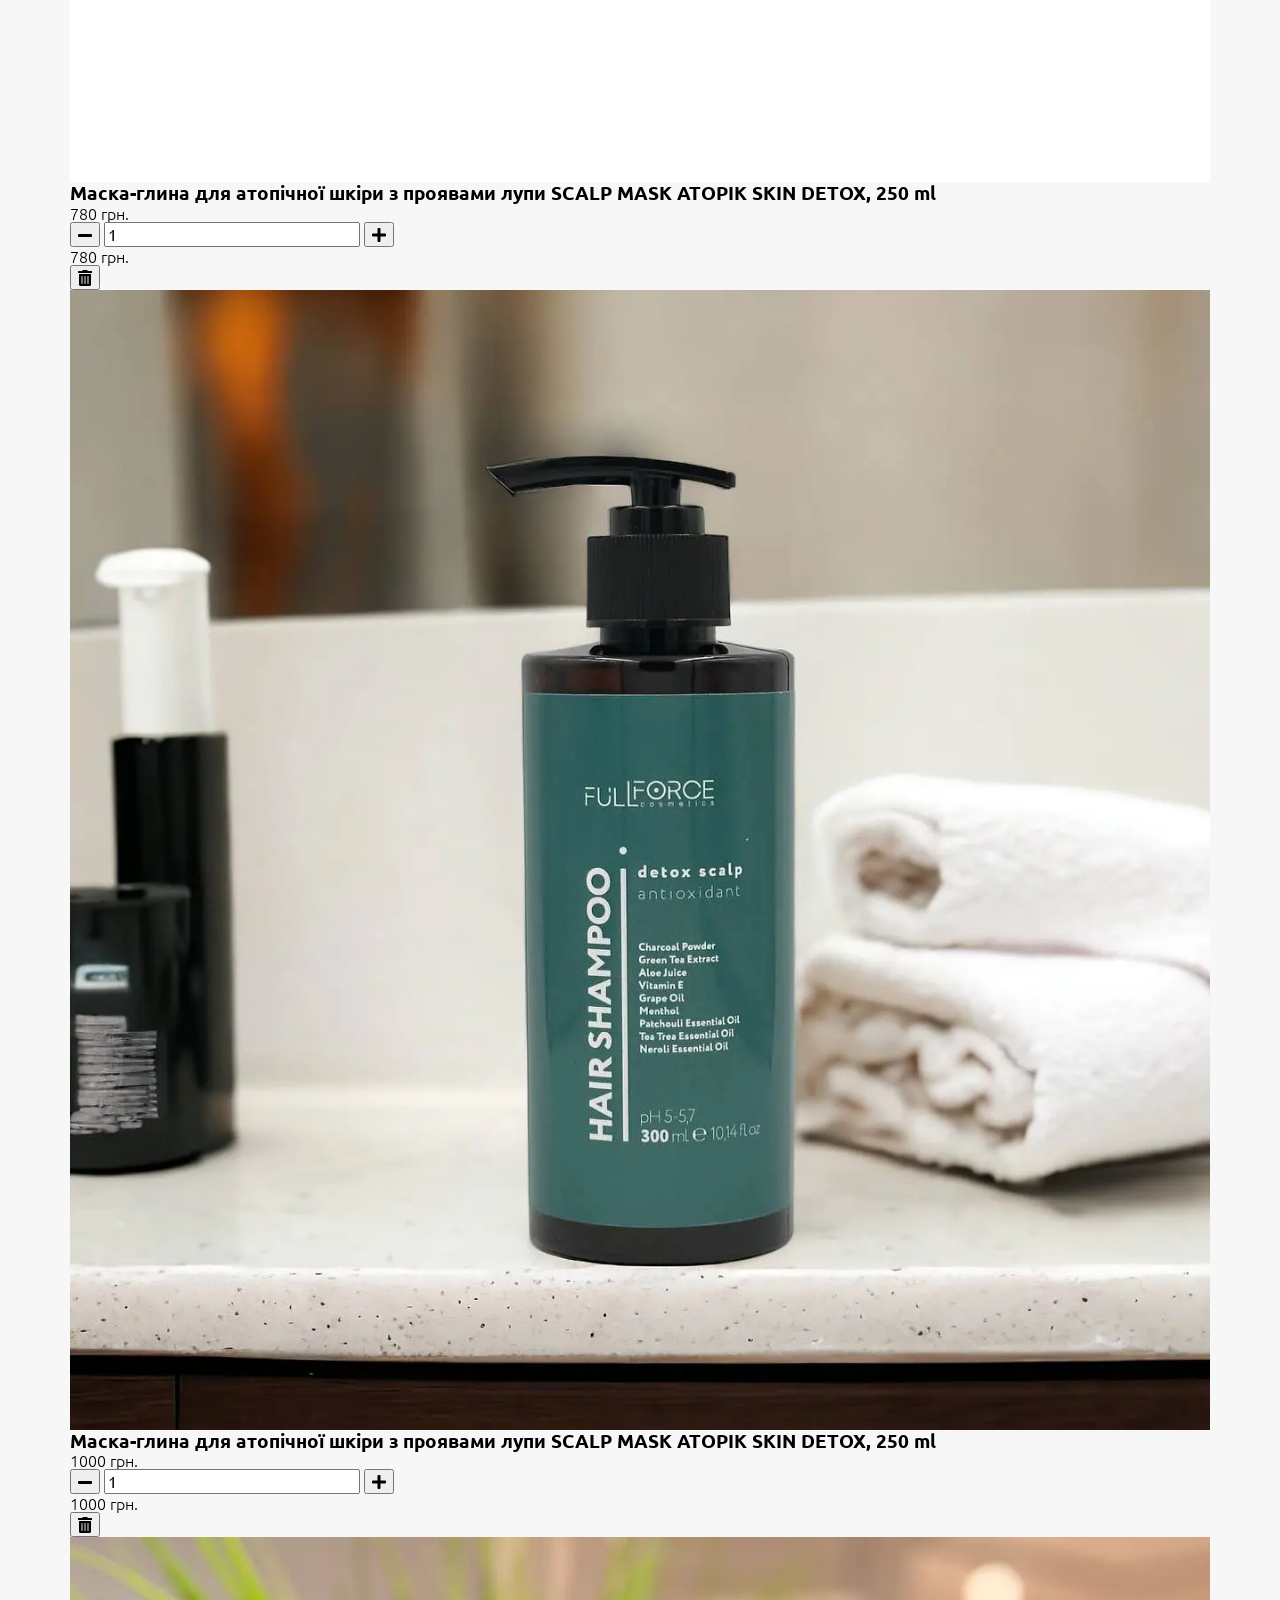
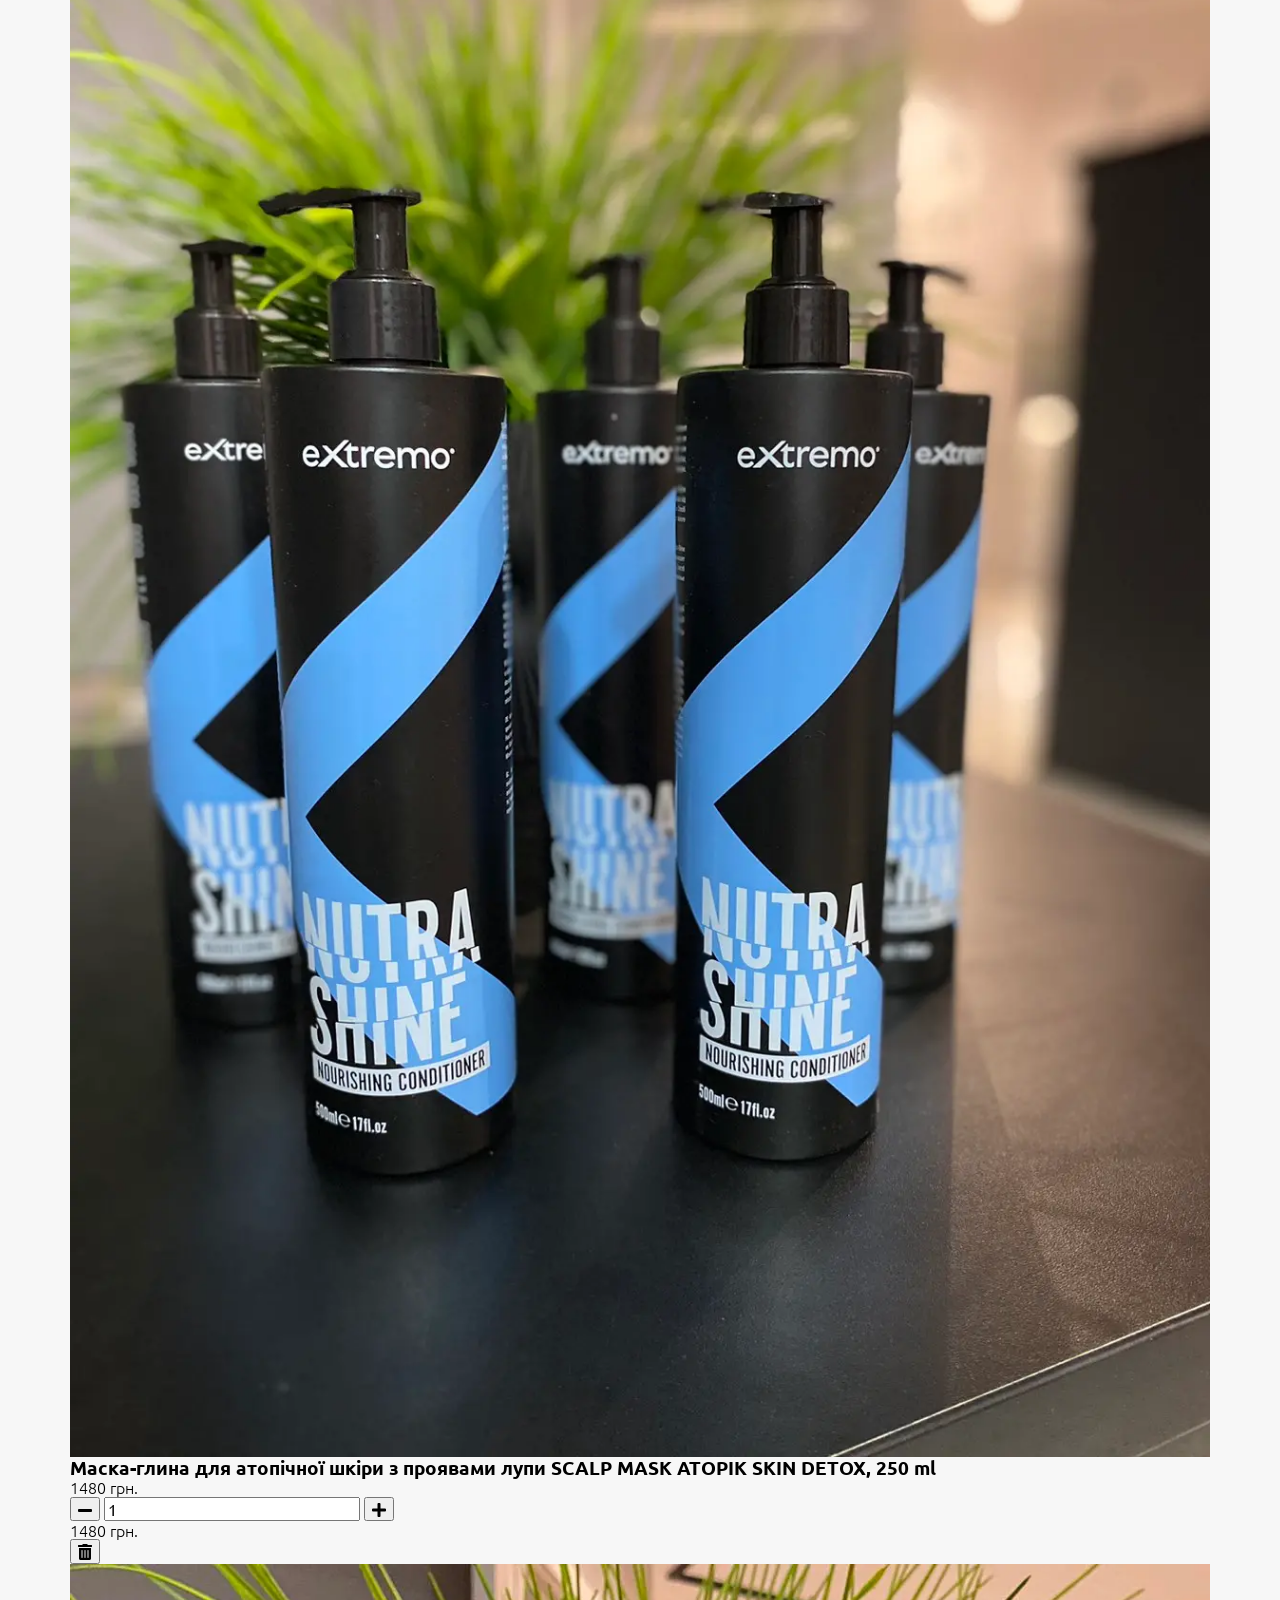
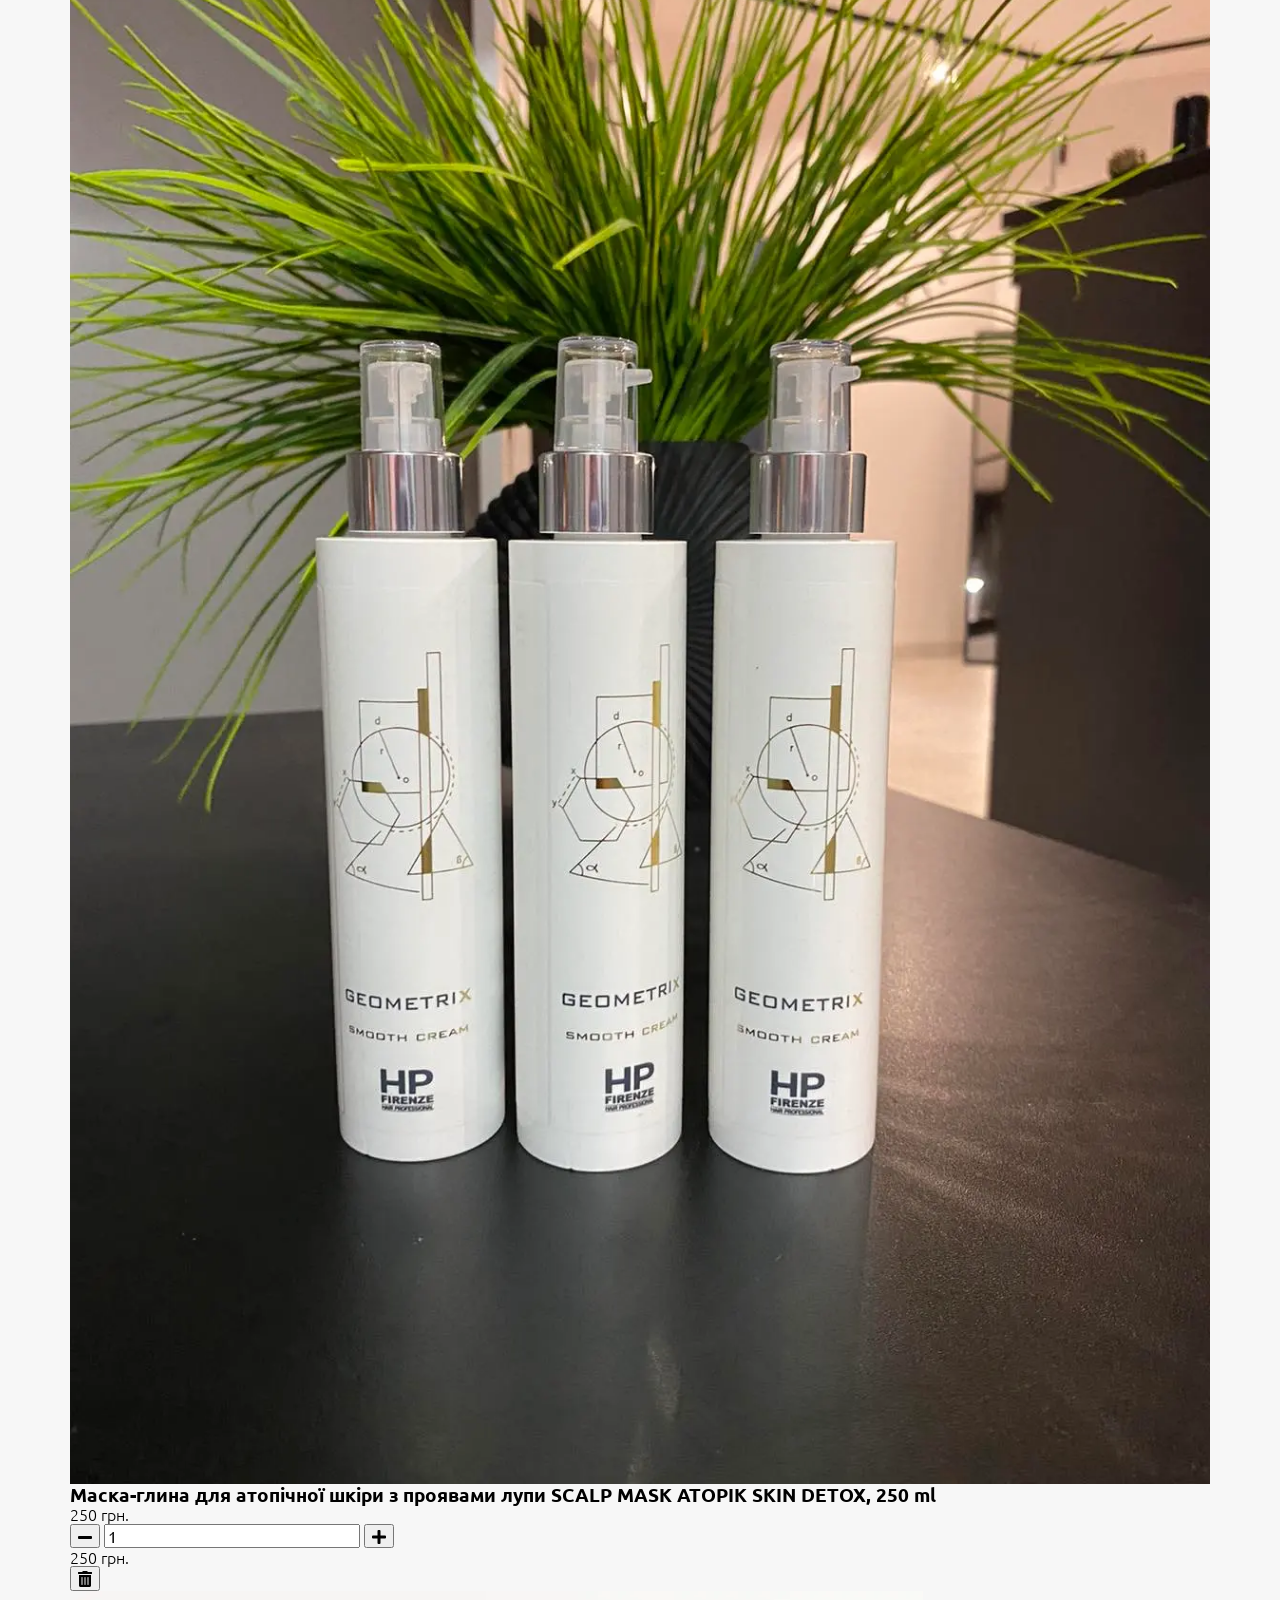
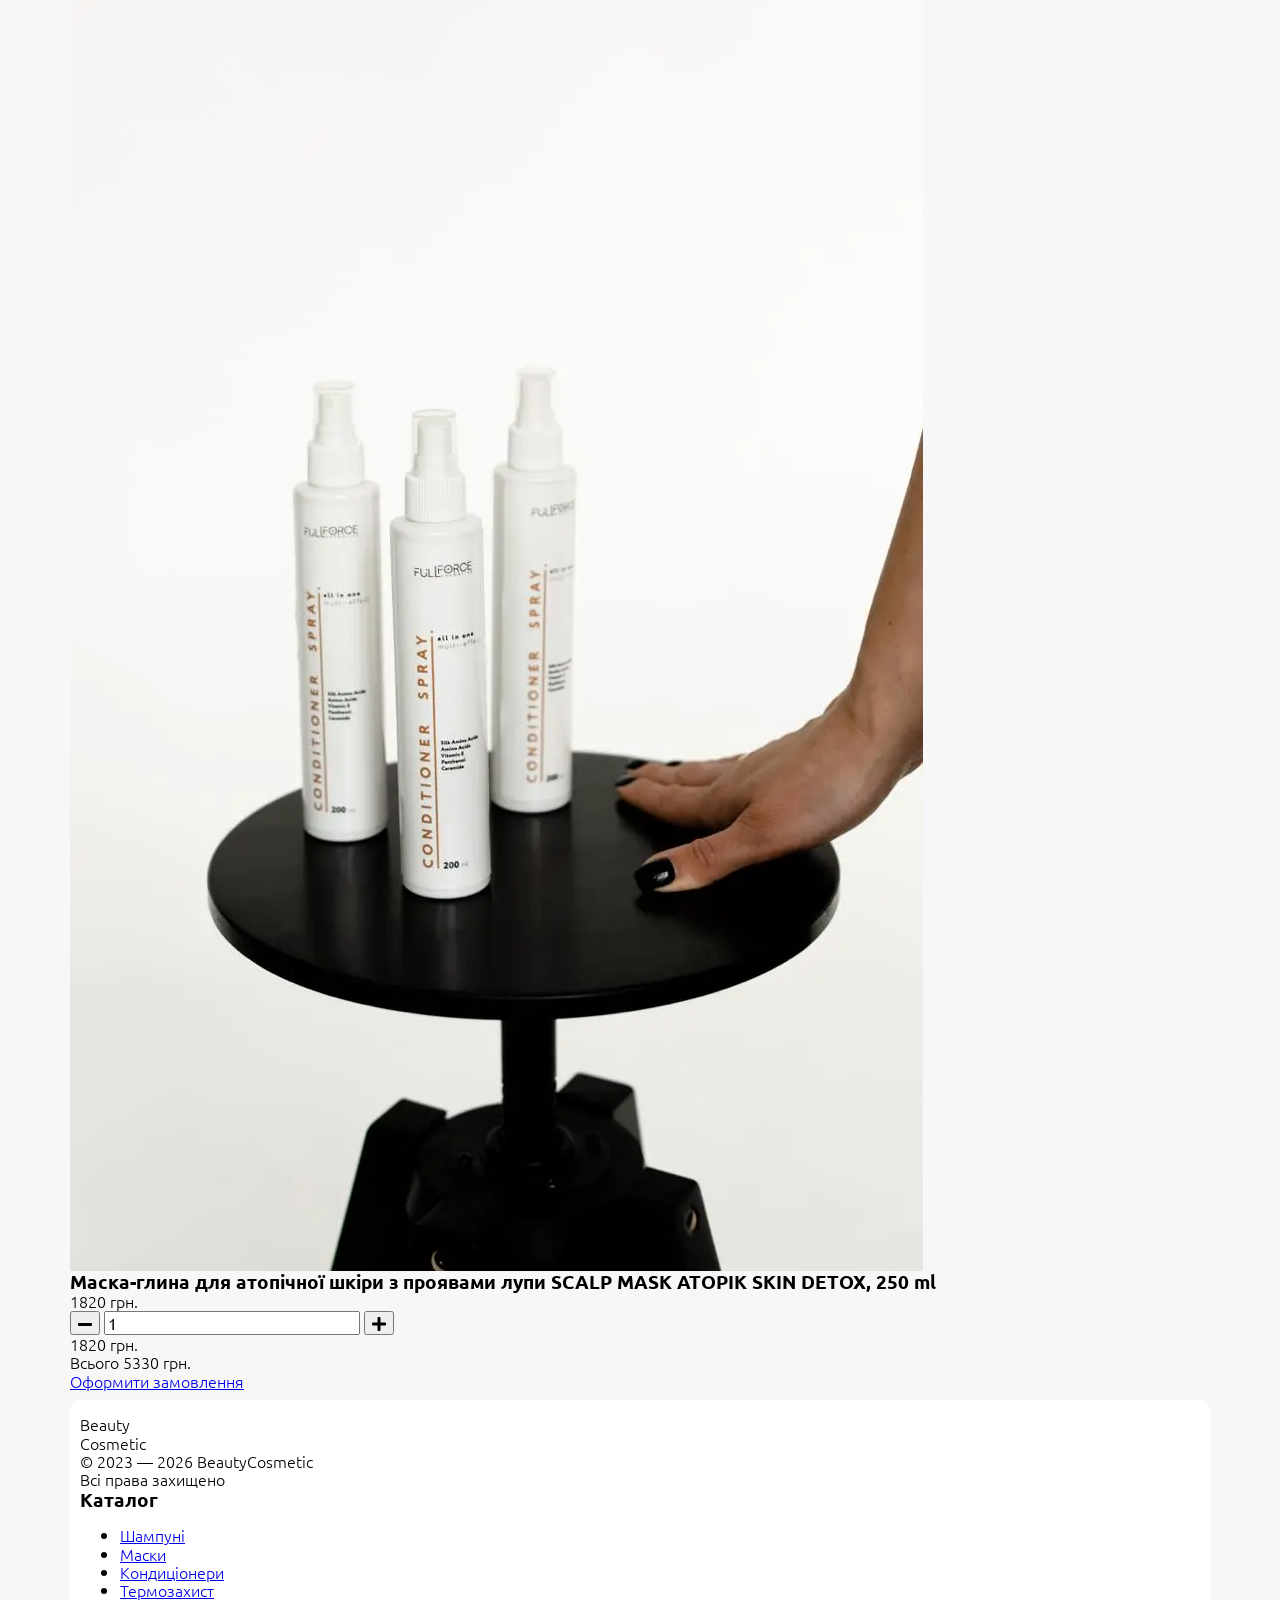
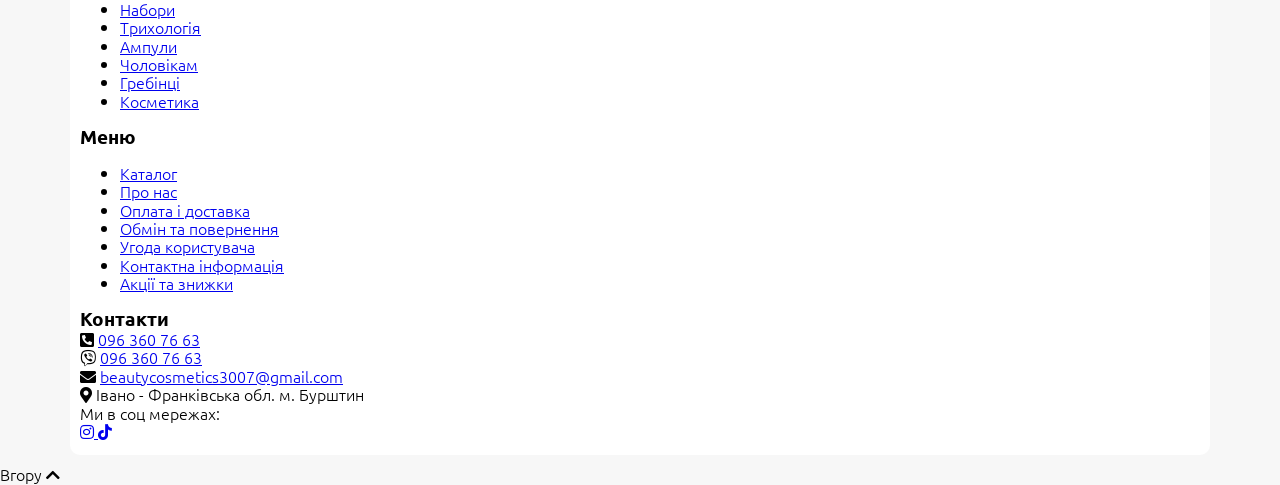
<file: pages/basket.html>
<!DOCTYPE html>
<html lang="en">
<head>
   <meta charset="UTF-8" />
   <meta name="viewport" content="width=device-width, initial-scale=1, shrink-to-fit=no"/>
   <meta http-equiv="x-ua-compatible" content="ie=edge" />
   <!-- Font Awesome -->
   <!--<link rel="stylesheet" href="https://use.fontawesome.com/releases/v5.11.2/css/all.css"/>-->
   <link rel="stylesheet" href="https://use.fontawesome.com/releases/v5.15.4/css/all.css"/>
   <!--custom styles-->
   <link rel="stylesheet" href="../css/style.min.css" />
   <meta name="description" content="Магазин косметики" />
   <meta name="keywords" content="" />
   <meta name="google" content="notranslate" />
   <meta name="author" content="Roman Coder" />
   <meta name="robots" content="index, follow" />
   <!--fav icon-->
   <link rel="apple-touch-icon" sizes="180x180" href="../img/favicon/apple-touch-icon.png">
   <link rel="icon" type="image/png" sizes="32x32" href="../img/favicon/favicon-32x32.png">
   <link rel="icon" type="image/png" sizes="16x16" href="../img/favicon/favicon-16x16.png">
   <link rel="manifest" href="../img/favicon/site.webmanifest">
   <link rel="mask-icon" href="../img/favicon/safari-pinned-tab.svg" color="#5bbad5">
   <meta name="msapplication-TileColor" content="#2b5797">
   <meta name="theme-color" content="#ffffff">
   <!--disable format detection (iPhone / IPod / IPad) -->
   <meta name="format-detection" content="telephone=no" />
   <!--BlackBerry-->
   <meta http-equiv="x-rim-auto-match" content="none" />
   <title>Beauty&commat; &mdash; Товари</title>
</head>
<body>
   <!--header block-->
   <header class="header" id="header">
      <!--header__baner-->
      <section class="header__baner">
         <div class="container">
            <div class="header__baner--row">
               <h3>
                  Купуй одним чеком на суму від 2500 грн. 
                  та отримуй подарунок 🎁 на суму від 250 грн.
               </h3>
            </div><!--/.row-->
         </div><!--/.container-->
      </section><!--/.header__baner-->
      <!--header menu-->
      <nav class="header__menu">
         <div class="container">
            <div class="header__menu--row">
               <ul class="nav__menu">
                  <li class="nav__menu--item">
                     <a href="../index.html" class="nav__menu--link">Головна</a>
                  </li>
                  <li class="nav__menu--item">
                     <a href="catalog.html" class="nav__menu--link">Каталог</a>
                  </li>
                  <li class="nav__menu--item">
                     <a href="pro_nas.html" class="nav__menu--link">Про нас</a>
                  </li>
                  <li class="nav__menu--item">
                     <a href="dostavka.html" class="nav__menu--link">Оплата і доставка</a>
                  </li>
                  <li class="nav__menu--item">
                     <a href="obmin.html" class="nav__menu--link">Обмін та повернення</a>
                  </li>
                  <li class="nav__menu--item">
                     <a href="ugoda.html" class="nav__menu--link">Угода користувача</a>
                  </li>
                  <li class="nav__menu--item">
                     <a href="contact.html" class="nav__menu--link">Контактна інформація</a>
                  </li>
                  <li class="nav__menu--item">
                     <a href="akcii.html" class="nav__menu--link">Акції та знижки</a>
                  </li>
               </ul><!--/.-->
               <div class="nav__login">
                  <div class="burger__btn">
                     <span></span>
                     <span></span>
                     <span></span>
                     <span></span>
                  </div><!--/.burger-->
                  <a class="_popup nav__login--popup" href="#">
                     <i class="fas fa-user"></i>
                     <span>Вхід</span>
                  </a>
               </div><!--/.nav__login-->
            </div><!--/.row-->
         </div><!--/.container-->
      </nav><!--/.header__menu-->
      <!--header brand-->
      <section class="header__brand">
         <div class="container">
            <div class="header__brand--row">
               <div class="navbar__brand">
                  <a href="../index.html">
                     <img src="../img/logo/logo.svg" alt="logo" class="img">
                  </a>
               </div><!--/.navbar__brand-->
               <div class="navbar__content">
                  <div class="navbar__content--phone">
                     <i class="fas fa-phone-square-alt"></i>
                     <a href="tel:+380(96)3607663" >096 360 76 63</a>
                  </div><!--/.phone-->
                  <div class="navbar__content--time">
                     <p>
                        <i class="fas fa-clock"></i>
                        <span>Графік роботи:</span>
                     </p>
                     <p>Пн&ndash;Пт &mdash; 09:00 &ndash; 18:00</p>
                     <p>Сб&ndash;Нд &mdash; 11:00 &ndash; 15:00</p>
                  </div><!--/.time-->
                  <a href="basket.html" class="navbar__content--basket">
                     <i class="fas fa-shopping-cart"></i>
                     <p id="basketCount">00</p>
                  </a><!--/.basket-->
               </div><!--/.navbar__content-->
            </div><!--/.row-->
         </div><!--/.container-->
      </section><!--header__brand-->
      <!--header cat-->
      <section class="header__product">
         <div class="container">
            <div class="header__product--row">
               <ul class="product__menu">
                  <li class="product__menu--item">
                     <a href="catalog.html" class="product__menu--link" data-filter="shampo">Шампуні</a>
                  </li>
                  <li class="product__menu--item">
                     <a href="catalog.html" class="product__menu--link" data-filter="masky">Маски</a>
                  </li>
                  <li class="product__menu--item">
                     <a href="catalog.html" class="product__menu--link" data-filter="kondycionery">Кондиціонери</a>
                  </li>
                  <li class="product__menu--item">
                     <a href="catalog.html" class="product__menu--link" data-filter="termozahyst">Термозахист</a>
                  </li>
                  <li class="product__menu--item">
                     <a href="catalog.html" class="product__menu--link" data-filter="nabory">Набори</a>
                  </li>
                  <li class="product__menu--item">
                     <a href="catalog.html" class="product__menu--link" data-filter="tryhologia">Трихологія</a>
                  </li>
                  <li class="product__menu--item">
                     <a href="catalog.html" class="product__menu--link" data-filter="ampuly">Ампули</a>
                  </li>
                  <li class="product__menu--item">
                     <a href="catalog.html" class="product__menu--link" data-filter="cholovikam">Чоловікам</a>
                  </li>
                  <li class="product__menu--item">
                     <a href="catalog.html" class="product__menu--link" data-filter="grebinci">Гребінці</a>
                  </li>
                  <li class="product__menu--item">
                     <a href="catalog.html" class="product__menu--link" data-filter="kosmetyka">Косметика</a>
                  </li>
               </ul><!--/.product__menu-->
            </div><!--/.row-->
         </div><!--/.container-->
      </section><!--/.header__product-->
   </header><!--/.header-->
   <main>
      <section class="basket">
         <div class="container">
            <div class="basket__row">
               <div class="basket__row--title">
                  <h3>
                     Кошик
                  </h3>
               </div><!--/.title-->
               <div class="basket__row--content">
                  <div class="tovar__block">
                     <div class="tovar__block--delete">
                        <button type="button" class="_removeBlock">
                           <i class="fas fa-trash-alt"></i>
                        </button>
                     </div><!--/.delete-->
                     <div class="tovar__block--content">
                        <div class="tovar__img">
                           <picture>
                              <source srcset="../img/tovar/masky.webp" type="image/webp">
                              <img src="../img/tovar/masky.jpg" alt="shampo" class="img">
                           </picture>
                        </div><!--/.tovar__img-->
                        <div class="tovar__opys">
                           <h3>
                              Маска-глина для атопічної шкіри з проявами лупи 
                              SCALP MASK ATOPIK SKIN DETOX, 250 ml
                           </h3>
                           <span class="_tovarPrice">
                              780
                           </span>
                           <span>
                              грн.
                           </span>
                        </div><!--/.tovar__opys-->
                        <div class="tovar__count">
                           <button type="button" class="count__minus">
                              <i class="fas fa-minus"></i>
                           </button>
                           <input class="_tovarCount" type="text" value="1" min="1" max="10">
                           <button type="button" class="count__plus">
                              <i class="fas fa-plus"></i>
                           </button>
                        </div><!--/.tovar__count-->
                        <div class="tovar__summ">
                           <span class="_tovarSumm"></span>
                           <span>
                              грн.
                           </span>
                        </div><!--/.tovar__summ-->
                     </div><!--/.content-->
                  </div><!--/.tovar__block-->
                  <div class="tovar__block">
                     <div class="tovar__block--delete">
                        <button type="button" class="_removeBlock">
                           <i class="fas fa-trash-alt"></i>
                        </button>
                     </div><!--/.delete-->
                     <div class="tovar__block--content">
                        <div class="tovar__img">
                           <picture>
                              <source srcset="../img/tovar/cholovikam.webp" type="image/webp">
                              <img src="../img/tovar//cholovikam.jpg" alt="shampo" class="img">
                           </picture>
                        </div><!--/.tovar__img-->
                        <div class="tovar__opys">
                           <h3>
                              Маска-глина для атопічної шкіри з проявами лупи 
                              SCALP MASK ATOPIK SKIN DETOX, 250 ml
                           </h3>
                           <span class="_tovarPrice">
                              1000
                           </span>
                           <span>
                              грн.
                           </span>
                        </div><!--/.tovar__opys-->
                        <div class="tovar__count">
                           <button type="button" class="count__minus">
                              <i class="fas fa-minus"></i>
                           </button>
                           <input class="_tovarCount" type="text" value="1" min="1" max="10">
                           <button type="button" class="count__plus">
                              <i class="fas fa-plus"></i>
                           </button>
                        </div><!--/.tovar__count-->
                        <div class="tovar__summ">
                           <span class="_tovarSumm"></span>
                           <span>
                              грн.
                           </span>
                        </div><!--/.tovar__summ-->
                     </div><!--/.content-->
                  </div><!--/.tovar__block-->
                  <div class="tovar__block">
                     <div class="tovar__block--delete">
                        <button type="button" class="_removeBlock">
                           <i class="fas fa-trash-alt"></i>
                        </button>
                     </div><!--/.delete-->
                     <div class="tovar__block--content">
                        <div class="tovar__img">
                           <picture>
                              <source srcset="../img/tovar/nabory.webp" type="image/webp">
                              <img src="../img/tovar/nabory.webp alt="shampo" class="img">
                           </picture>
                        </div><!--/.tovar__img-->
                        <div class="tovar__opys">
                           <h3>
                              Маска-глина для атопічної шкіри з проявами лупи 
                              SCALP MASK ATOPIK SKIN DETOX, 250 ml
                           </h3>
                           <span class="_tovarPrice">
                              1480
                           </span>
                           <span>
                              грн.
                           </span>
                        </div><!--/.tovar__opys-->
                        <div class="tovar__count">
                           <button type="button" class="count__minus">
                              <i class="fas fa-minus"></i>
                           </button>
                           <input class="_tovarCount" type="text" value="1" min="1" max="10">
                           <button type="button" class="count__plus">
                              <i class="fas fa-plus"></i>
                           </button>
                        </div><!--/.tovar__count-->
                        <div class="tovar__summ">
                           <span class="_tovarSumm"></span>
                           <span>
                              грн.
                           </span>
                        </div><!--/.tovar__summ-->
                     </div><!--/.content-->
                  </div><!--/.tovar__block-->
                  <div class="tovar__block">
                     <div class="tovar__block--delete">
                        <button type="button" class="_removeBlock">
                           <i class="fas fa-trash-alt"></i>
                        </button>
                     </div><!--/.delete-->
                     <div class="tovar__block--content">
                        <div class="tovar__img">
                           <picture>
                              <source srcset="../img/tovar/kosmetyka.webp" type="image/webp">
                              <img src="../img/tovar/kosmetyka.jpg" alt="shampo" class="img">
                           </picture>
                        </div><!--/.tovar__img-->
                        <div class="tovar__opys">
                           <h3>
                              Маска-глина для атопічної шкіри з проявами лупи 
                              SCALP MASK ATOPIK SKIN DETOX, 250 ml
                           </h3>
                           <span class="_tovarPrice">
                              250
                           </span>
                           <span>
                              грн.
                           </span>
                        </div><!--/.tovar__opys-->
                        <div class="tovar__count">
                           <button type="button" class="count__minus">
                              <i class="fas fa-minus"></i>
                           </button>
                           <input class="_tovarCount" type="text" value="1" min="1" max="10">
                           <button type="button" class="count__plus">
                              <i class="fas fa-plus"></i>
                           </button>
                        </div><!--/.tovar__count-->
                        <div class="tovar__summ">
                           <span class="_tovarSumm"></span>
                           <span>
                              грн.
                           </span>
                        </div><!--/.tovar__summ-->
                     </div><!--/.content-->
                  </div><!--/.tovar__block-->
                  <div class="tovar__block">
                     <div class="tovar__block--delete">
                        <button type="button" class="_removeBlock">
                           <i class="fas fa-trash-alt"></i>
                        </button>
                     </div><!--/.delete-->
                     <div class="tovar__block--content">
                        <div class="tovar__img">
                           <picture>
                              <source srcset="../img/tovar/termozahyst.webp" type="image/webp">
                              <img src="../img/tovar/termozahyst.jpg" alt="shampo" class="img">
                           </picture>
                        </div><!--/.tovar__img-->
                        <div class="tovar__opys">
                           <h3>
                              Маска-глина для атопічної шкіри з проявами лупи 
                              SCALP MASK ATOPIK SKIN DETOX, 250 ml
                           </h3>
                           <span class="_tovarPrice">
                              1820
                           </span>
                           <span>
                              грн.
                           </span>
                        </div><!--/.tovar__opys-->
                        <div class="tovar__count">
                           <button type="button" class="count__minus">
                              <i class="fas fa-minus"></i>
                           </button>
                           <input class="_tovarCount" type="text" value="1" min="1" max="10">
                           <button type="button" class="count__plus">
                              <i class="fas fa-plus"></i>
                           </button>
                        </div><!--/.tovar__count-->
                        <div class="tovar__summ">
                           <span class="_tovarSumm"></span>
                           <span>
                              грн.
                           </span>
                        </div><!--/.tovar__summ-->
                     </div><!--/.content-->
                  </div><!--/.tovar__block-->
               </div><!--/.content-->
               <div class="basket__row--footer">
                  <div class="basket__footer--summ">
                     <span>Всього</span>
                     <span class="_basketSumm"></span>
                     <span>грн.</span>
                  </div><!--/.-->
                  <div class="basket__footer--button">
                     <a href="order-confirmation.html" class="_basketBye">
                        Оформити замовлення
                     </a>
                  </div><!--/.button-->
               </div><!--/.footer-->
            </div><!--/.basket__row-->
         </div><!--/.container-->
      </section><!--/.basket-->
   </main>
   <!--footer-->
   <footer class="footer">
      <div class="container">
         <div class="footer__row">
            <div class="footer__brand">
               <div class="footer__brand--logo">
                  <p>Beauty</p>
                  <p>Cosmetic</p>
               </div><!--/.img-->
               <div class="footer__brand--copy">
                  &copy; 2023 &mdash; <script>document.write(new Date().getFullYear());</script> BeautyCosmetic<br>
                  Всі права захищено
               </div><!--/.copy-->
            </div><!--/.footer__brand-->
            <div class="footer__catalog">
               <div class="footer__catalog--title">
                  <h3>
                     Каталог
                  </h3>
               </div><!--/.title-->
               <ul class="footer__catalog--menu">
                  <li>
                     <a href="catalog.html">Шампуні</a>
                  </li>
                  <li>
                     <a href="catalog.html">Маски</a>
                  </li>
                  <li>
                     <a href="catalog.html">Кондиціонери</a>
                  </li>
                  <li>
                     <a href="catalog.html">Термозахист</a>
                  </li>
                  <li>
                     <a href="catalog.html">Набори</a>
                  </li>
                  <li>
                     <a href="catalog.html">Трихологія</a>
                  </li>
                  <li>
                     <a href="catalog.html">Ампули</a>
                  </li>
                  <li>
                     <a href="catalog.html">Чоловікам</a>
                  </li>
                  <li>
                     <a href="catalog.html">Гребінці</a>
                  </li>
                  <li>
                     <a href="catalog.html">Косметика</a>
                  </li>
               </ul><!--/.menu-->
            </div><!--/.footer__catalog-->
            <div class="footer__menu">
               <div class="footer__menu--title">
                  <h3>
                     Меню
                  </h3>
               </div><!--/.title-->
               <ul class="footer__menu--menu">
                  <li>
                     <a href="pages/catalog.html">Каталог</a>
                  </li>
                  <li>
                     <a href="pages/pro_nas.html">Про нас</a>
                  </li>
                  <li>
                     <a href="pages/dostavka.html">Оплата і доставка</a>
                  </li>
                  <li>
                     <a href="pages/obmin.html">Обмін та повернення</a>
                  </li>
                  <li>
                     <a href="pages/ugoda.html">Угода користувача</a>
                  </li>
                  <li>
                     <a href="pages/contact.html">Контактна інформація</a>
                  </li>
                  <li>
                     <a href="pages/akcii.html">Акції та знижки</a>
                  </li>
               </ul>
            </div><!--/.footer__menu-->
            <div class="footer__contact">
               <div class="footer__contact--title">
                  <h3>
                     Контакти
                  </h3>
               </div><!--/.title-->
               <div class="footer__contact--adres">
                  <div class="adres__phone">
                     <i class="fas fa-phone-square-alt"></i>
                     <a href="tel:+380963607663">096 360 76 63</a>
                  </div><!--/.adres__phone-->
                  <div class="adres__telegram">
                     <i class="fab fa-viber"></i>
                     <a href="viber://chat?number=%2B380963607663">096 360 76 63</a>
                  </div><!--/.adres__telegram-->
                  <div class="adres__mail">
                     <i class="fas fa-envelope"></i>
                     <a href="mailto:beautycosmetics3007@gmail.com">beautycosmetics3007@gmail.com</a>
                  </div><!--/.adres__mail-->
                  <div class="adres__map">
                     <i class="fas fa-map-marker-alt"></i>
                     <span>Івано - Франківська обл. м. Бурштин</span>
                  </div><!--/.adres__map-->
                  <div class="adres__social">
                     <p>Ми в соц мережах:</p>
                     <a href="https://www.instagram.com/beauty.prof.cosmetics_?igsh=bDlpMnpsOGJlbWw4" target="_blank">
                        <i class="fab fa-instagram"></i>
                     </a>
                     <a href="https://www.tiktok.com/@prof.cosmetics_?_t=8kiXyt8n2pB&_r=1" target="_blank">
                        <i class="fab fa-tiktok"></i>
                     </a>
                  </div><!--/.adres__social-->
               </div><!--/.adres-->
            </div><!--/.footer__contact-->
         </div><!--/.footer__row-->
      </div><!--/.container-->
   </footer><!--/.footer-->
   <!--back top btn-->
   <div class="back__top" id="backTop">
      <div class="back__top--content">
         <span>Вгору</span>
         <i class="fas fa-chevron-up"></i>
      </div><!--content-->
   </div><!--/.back__top-->
   <!--modal window-->
   <div class="modal" id="modal">
      <div class="modal__mask">
         <div class="modal__content">
            <div class="modal__content--close">
               <button type="button" id="modalClose">
                  <i class="fas fa-times"></i>
               </button>
            </div><!--/.close-->
            <div class="modal__content--tabs">
               <button type="button" class="_login switch__tabs switch__tabs--active">Вхід</button>
               <button type="button" class="_register switch__tabs">Реєстрація</button>
            </div><!--/.-->
            <div class="modal__content--body">
               <div class="modal__login modal__login--active">
                  <form data-action="#" id="loginForm" class="login__form">
                     <div class="login__form--block">
                        <label for="emailAuth">Е-пошта</label>
                        <input type="email" id="emailAuth" name="emailAuth">
                        <p class="error__mail--auth">Введіть коректну email адресу...</p>
                     </div><!--/.block-->
                     <div class="login__form--block">
                        <label for="paswordAuth">Пароль</label>
                        <input type="password" id="paswordAuth" name="paswordAuth">
                        <p class="error__password--auth">Вкажіть пароль (не менше 10 символів)</p>
                     </div><!--/.block-->
                     <div class="login__form--button">
                        <button id="sendAuth" type="button">
                           Відправити
                           <i class="fas fa-paper-plane"></i>
                        </button>
                        <button id="recoverPass" type="button">
                           Забули пароль?
                        </button>
                     </div><!--/.button-->
                  </form><!--/.login__form-->
               </div><!--/.modal__login-->
               <div class="modal__register">
                  <form data-action="#" id="registerForm" class="register__form">
                     <div class="register__form--block">
                        <label for="nameRegister">Ім'я та прізвище</label>
                        <input type="text" id="nameRegister" name="nameRegister">
                        <p class="error__name--register">Введіть ім'я(не менше 6 символів)</p>
                     </div><!--/.block-->
                     <div class="register__form--block">
                        <label for="emailRegister">Е-пошта</label>
                        <input type="email" id="emailRegister" name="emailRegister">
                        <p class="error__mail--register">Введіть коректну email адресу...</p>
                     </div><!--/.block-->
                     <div class="register__form--block">
                        <label for="paswordRegister">Пароль</label>
                        <input type="password" id="paswordRegister" name="paswordRegister">
                        <p class="error__password--register">Вкажіть пароль (не менше 10 символів)</p>
                     </div><!--/.block-->
                     <div class="register__form--button">
                        <button id="sendRegister" type="button">
                           Відправити
                           <i class="fas fa-paper-plane"></i>
                        </button>
                     </div><!--/.button-->
                  </form><!--/.register__form-->
                  <div class="register__oferta">
                     <p>
                        Підтверджуючи реєстрацію, я приймаю умови
                     </p>
                     <a href="pages/ugoda.html" target="_blank">
                        користувальницької угоди
                     </a>
                  </div><!--/.register__oferta-->
               </div><!--/.modal__register-->
            </div><!--/.body-->
         </div><!--modal__content-->
         <div class="modal__recover">
            <div class="modal__recover--body">
               <div class="recover__close">
                  <button type="button" id="recoverClose">
                     <i class="fas fa-times"></i>
                  </button>
               </div><!--/.recover__close-->
               <div class="recover__title">
                  <h3>
                     Відновлення паролю
                  </h3>
               </div><!--/.recover__title-->
               <div class="recover__text">
                  <p>
                     Введіть адресу електронної пошти, яку ви вказали під 
                     час реєстрації. Ми надішлемо листа з інформацією для відновлення паролю.
                  </p>
               </div><!--/.recover__text-->
               <form data-action="#" class="revover__form" id="recoverForm">
                  <div class="revover__form--block">
                     <label for="emailRecover">Е-пошта</label>
                     <input type="email" id="emailRecover" name="emailRecover">
                     <p class="error__mail--recover">Введіть коректну email адресу...</p>
                  </div><!--/.block-->
                  <div class="revover__form--button">
                     <button id="sendRecover" type="button">
                        Відправити
                        <i class="fas fa-paper-plane"></i>
                     </button>
                  </div><!--/.button-->
               </form><!--/.recover__form-->
            </div><!--/.body-->
         </div><!--/.modal recover-->
      </div><!--/.modak__mask-->
   </div><!--/.modal-->
   <!--libs js conected-->
   <script src="https://code.jquery.com/jquery-3.5.1.min.js" integrity="sha256-9/aliU8dGd2tb6OSsuzixeV4y/faTqgFtohetphbbj0=" crossorigin="anonymous"></script>
   <script>window.jQuery || document.write('<script src="../js/vendor/jquery-3.4.1.min.js"><\/script>');</script>
   <!--slick slider https://kenwheeler.github.io/slick/ -->
   <script src="../js/vendor/slick.min.js"></script>
   <!--lightbox galery https://lokeshdhakar.com/projects/lightbox2/ -->
   <script src="../js/vendor/lightbox.min.js"></script>
   <!-- main script -->
   <script src="../js/main.js"></script>
   <!-- mail script -->
   <script src="../js/mail.js"></script>
   <!-- modal script -->
   <script src="../js/modal.js"></script>
   <!-- reviews script -->
   <script src="../js/reviews.js"></script>
   <!-- basket script -->
   <script src="../js/basket.js"></script>
</body>
</html>
</file>
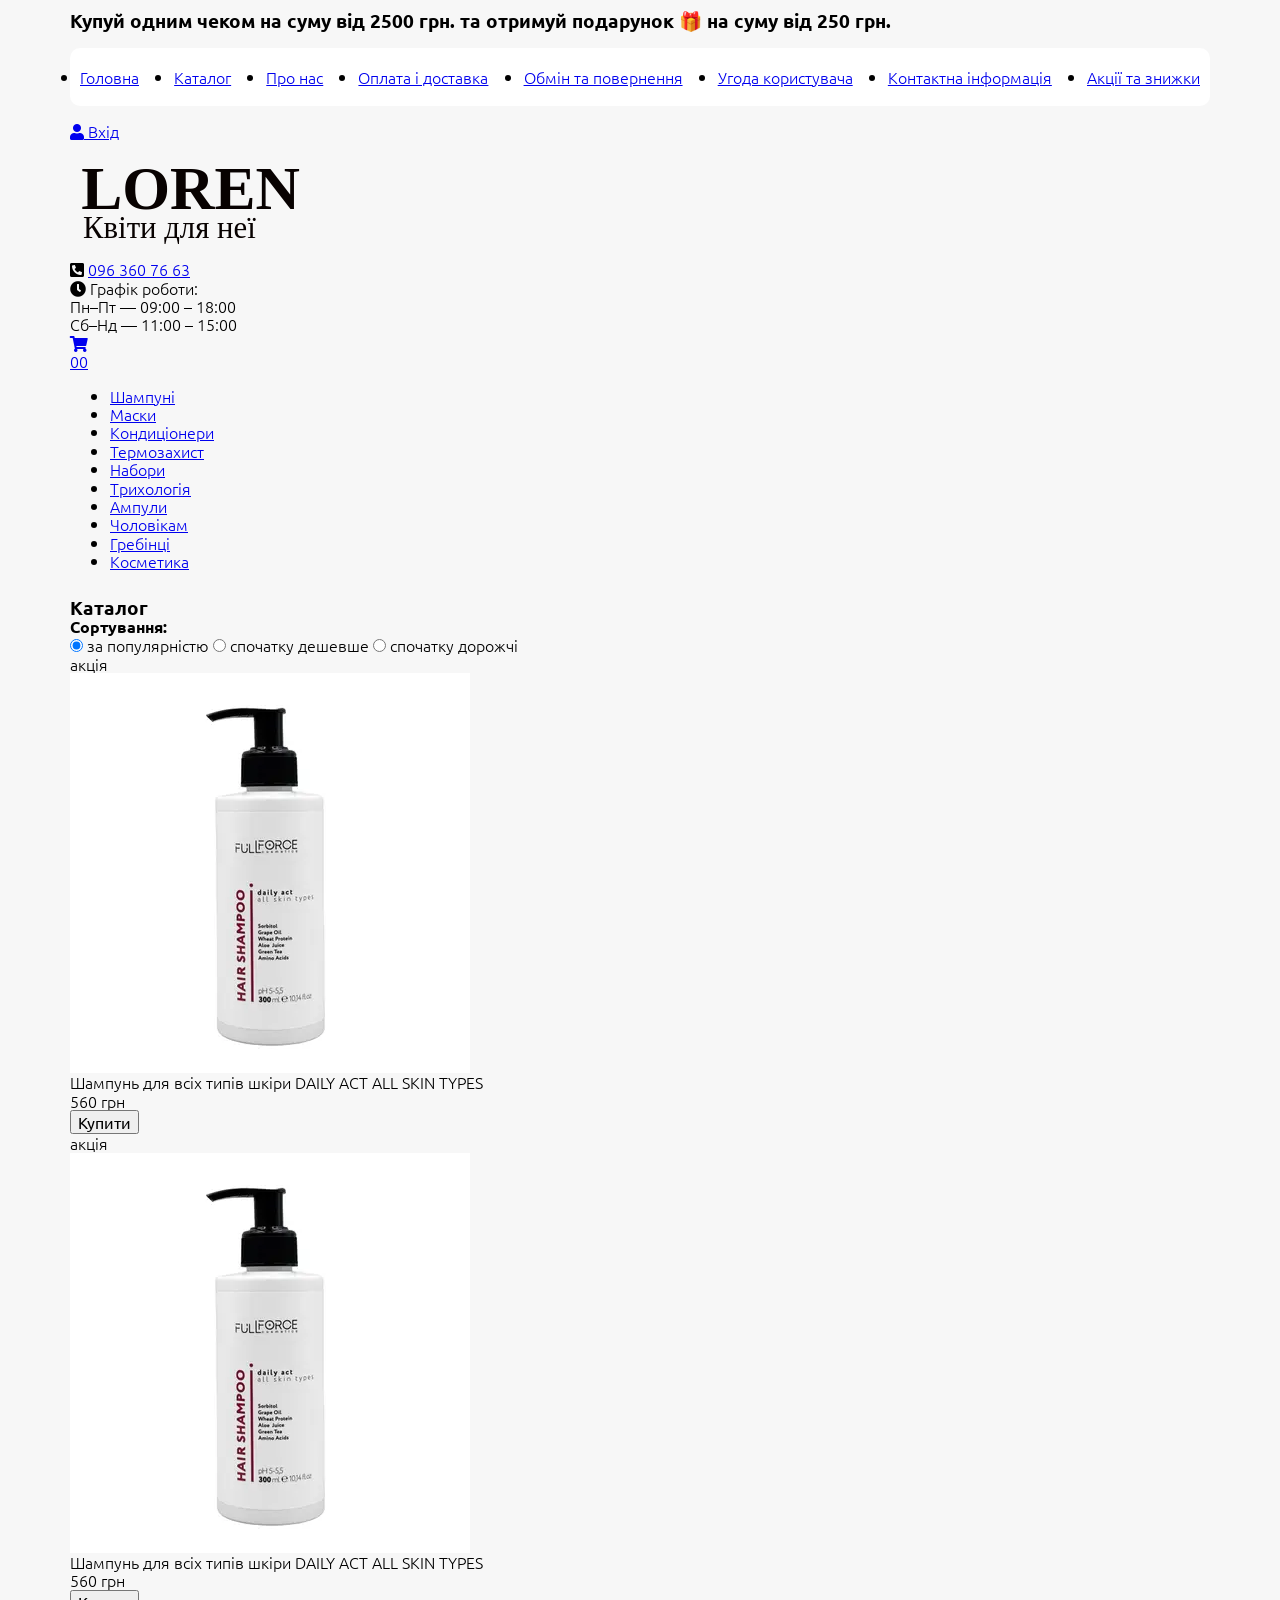
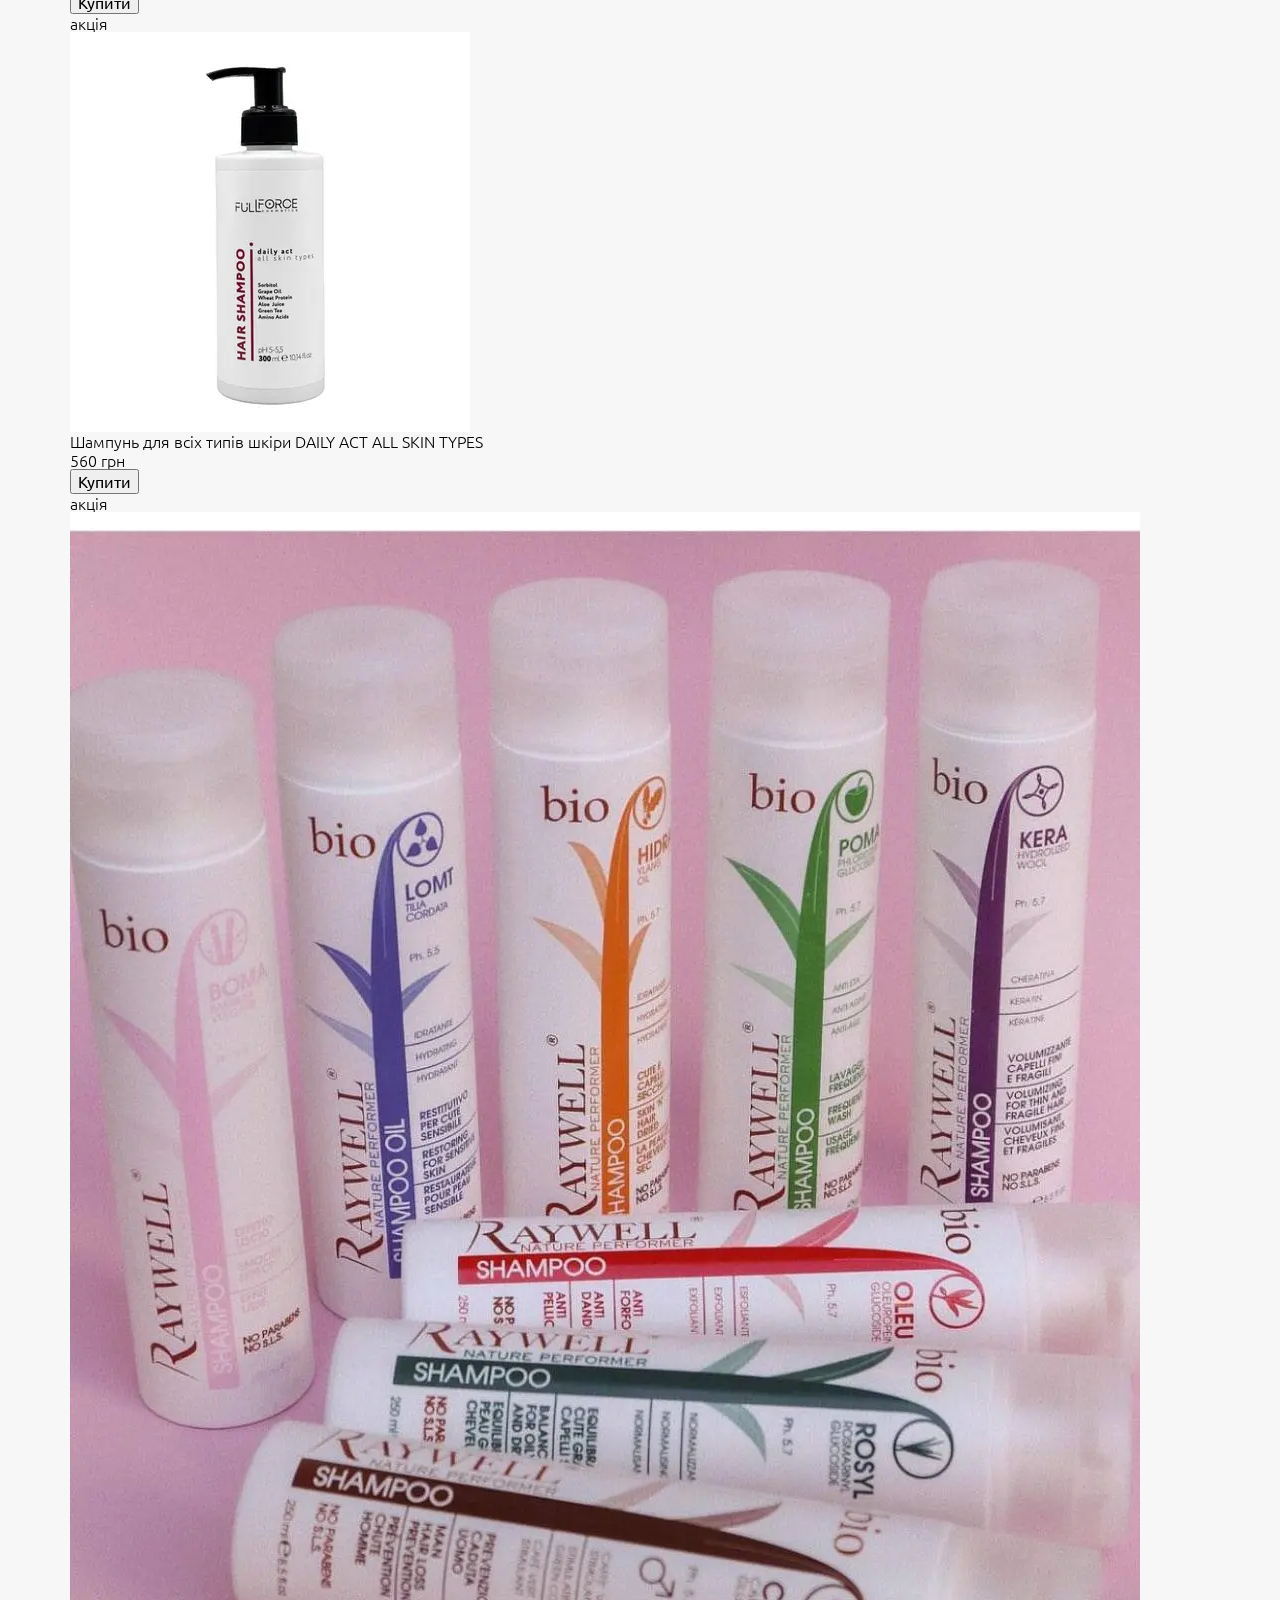
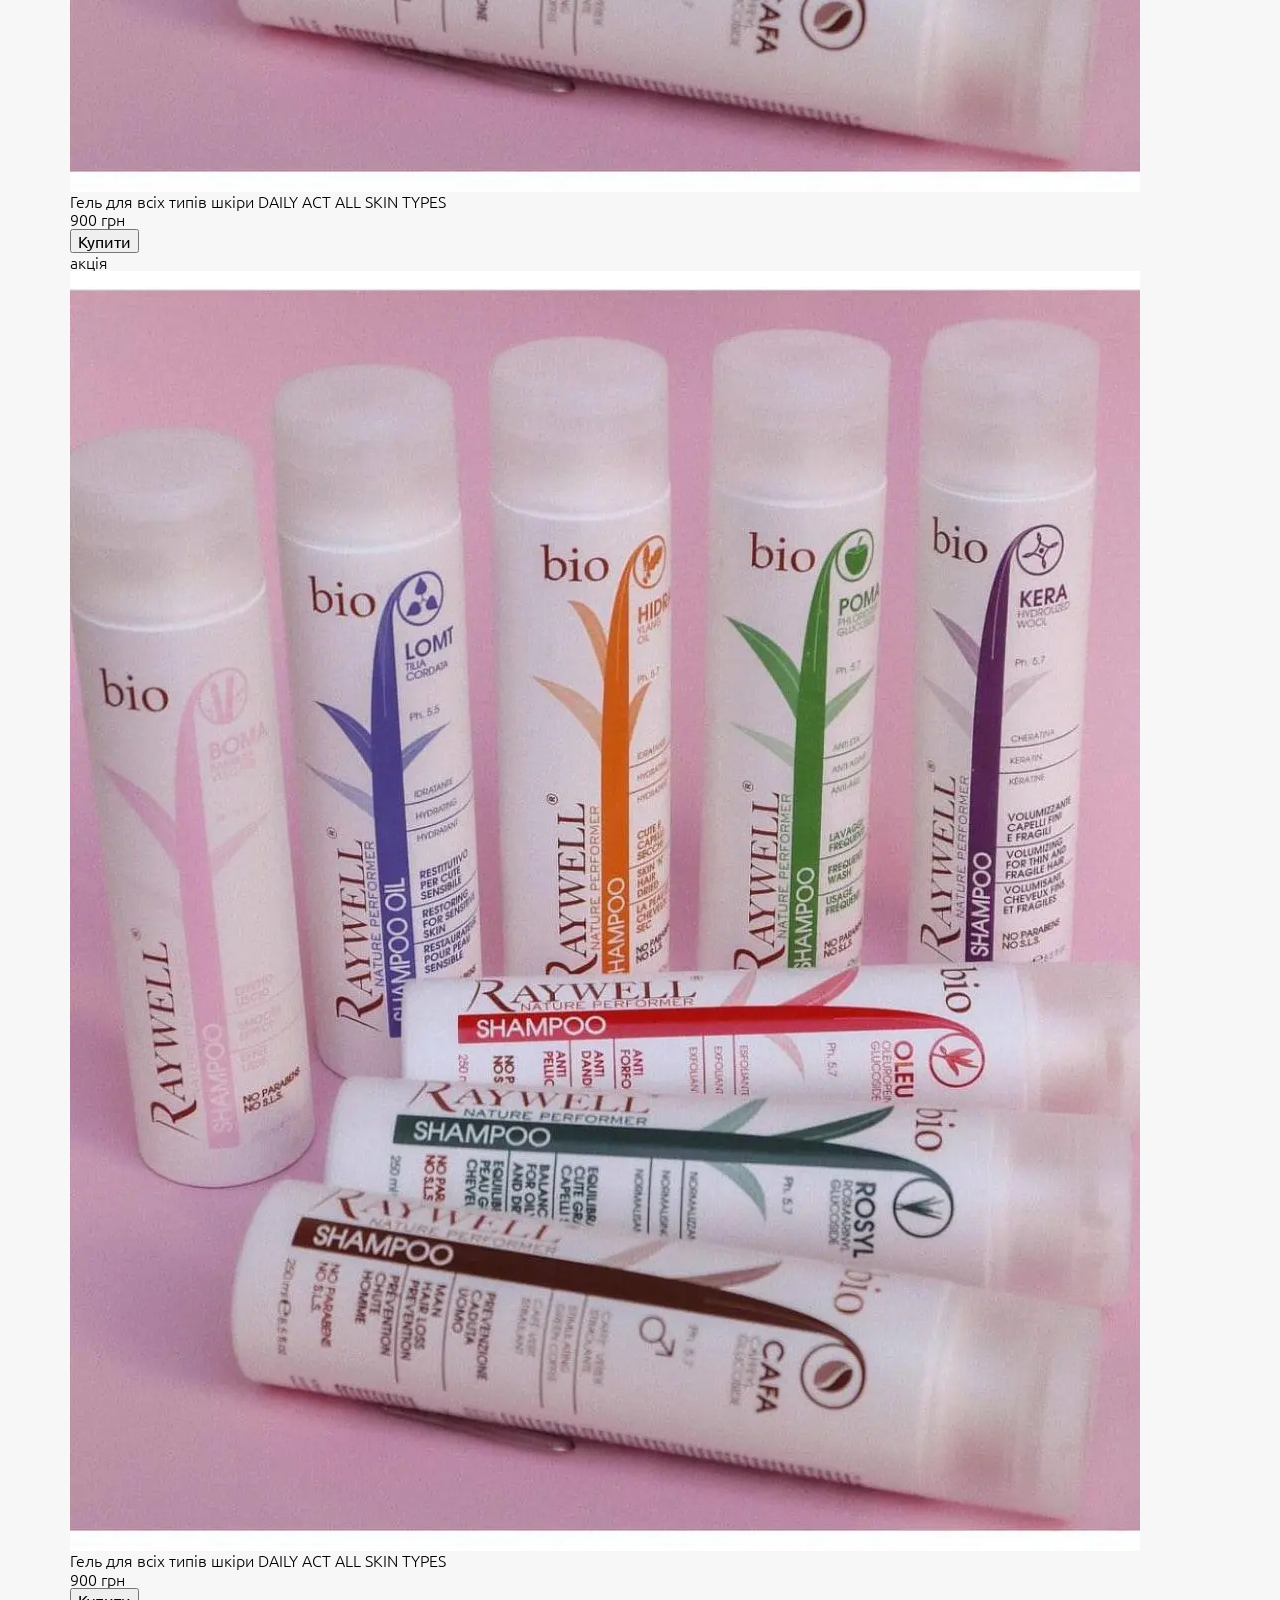
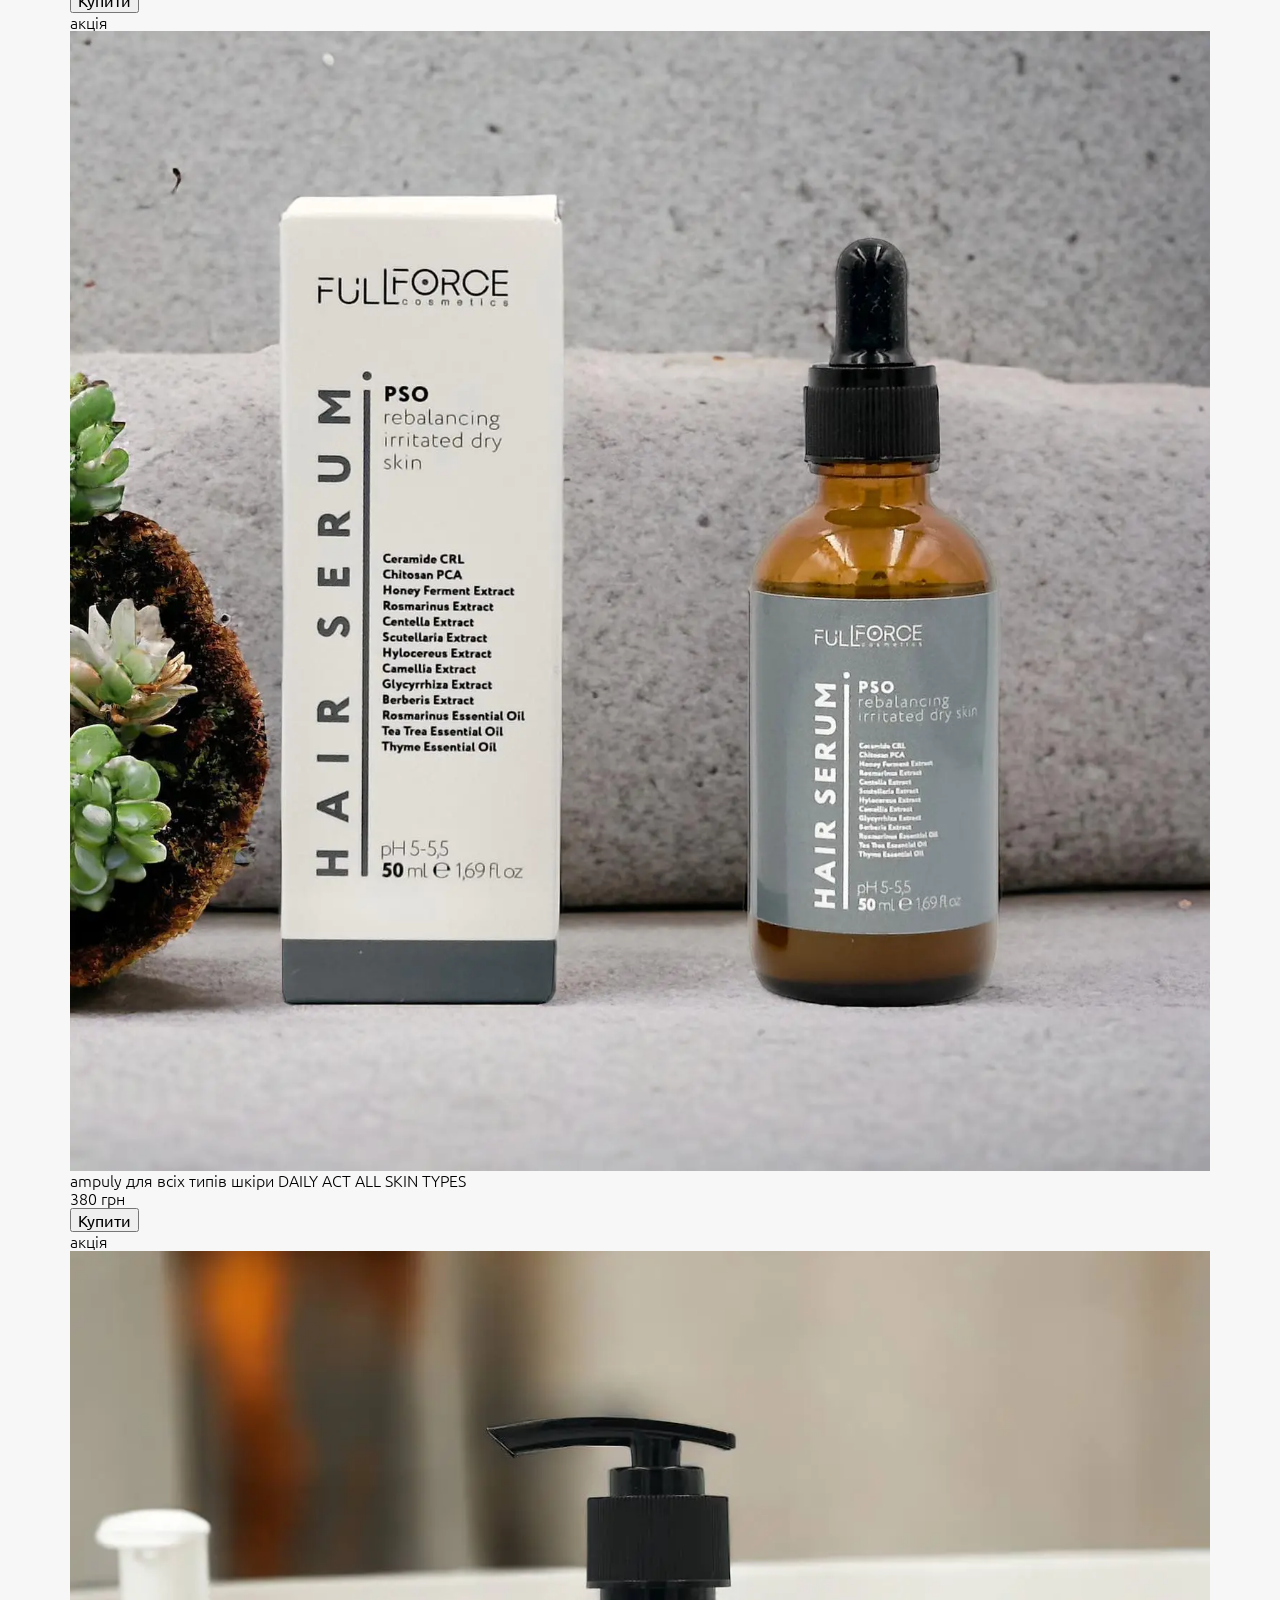
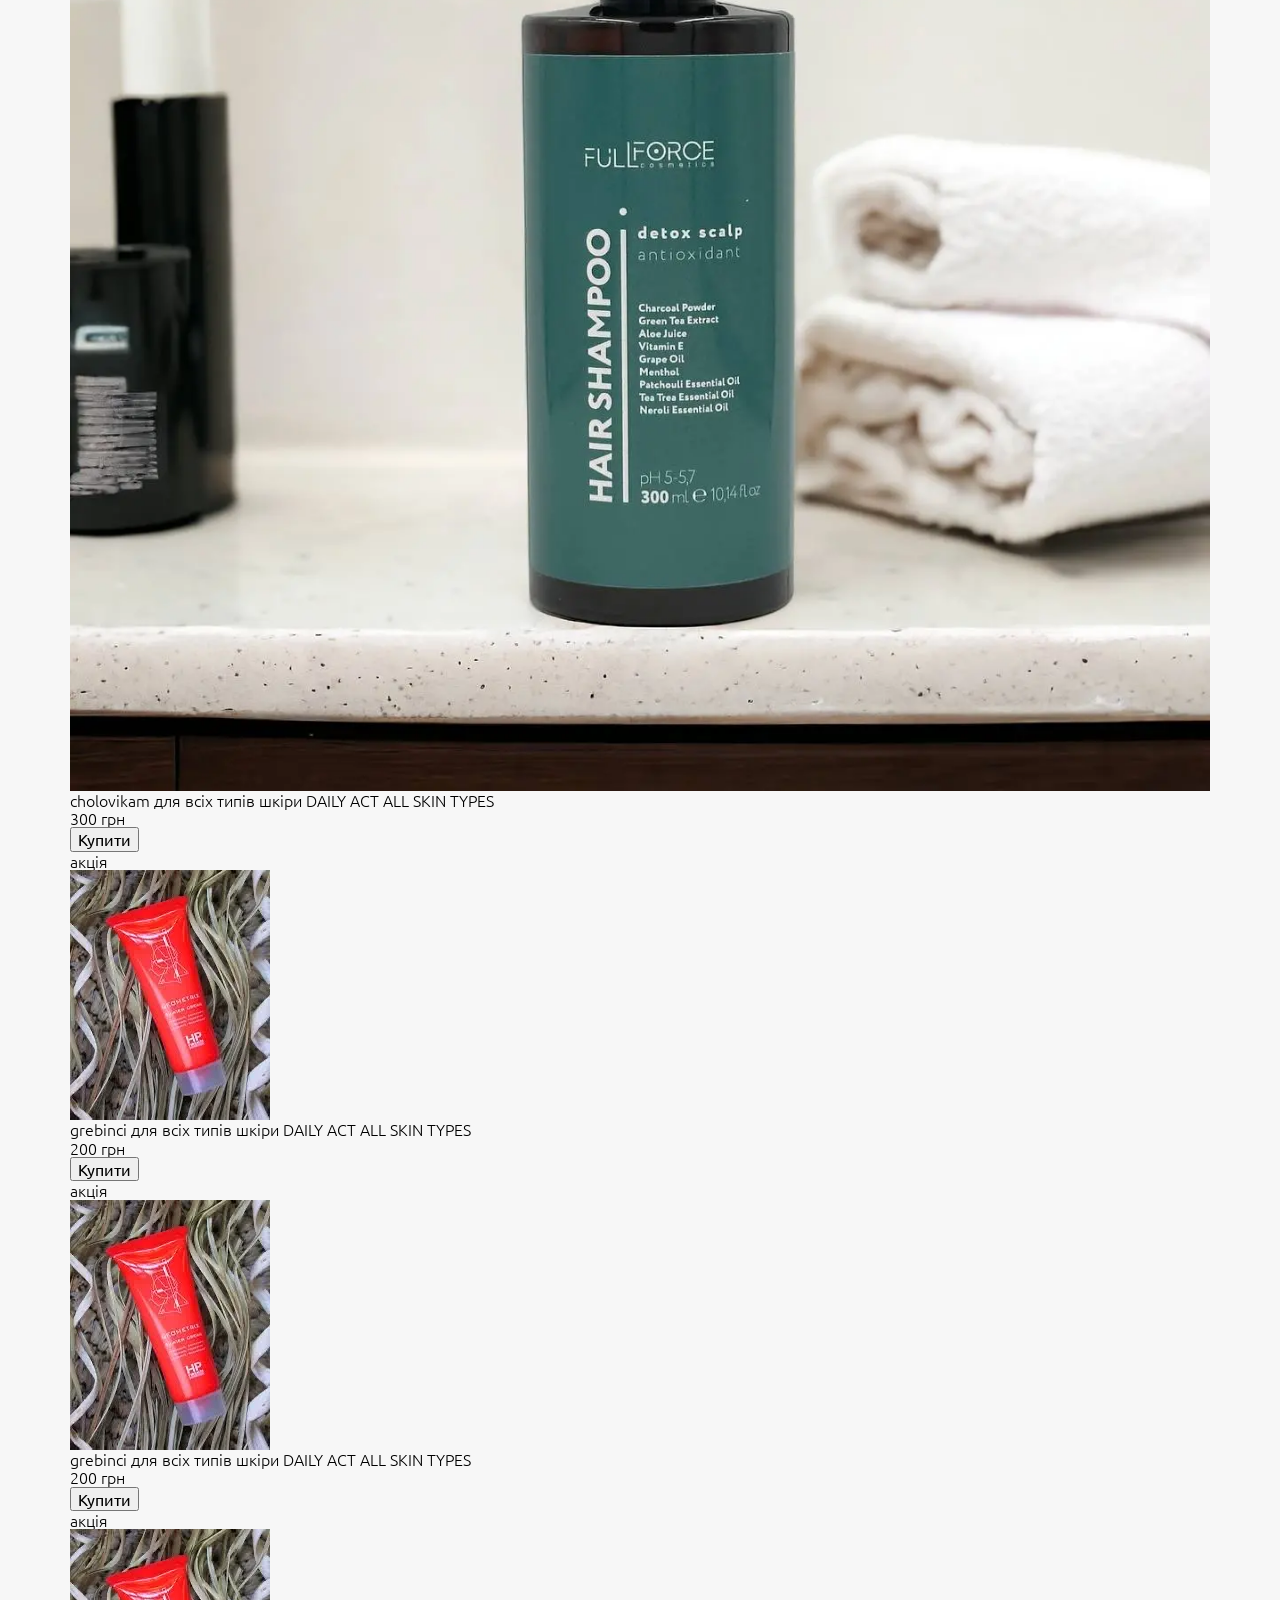
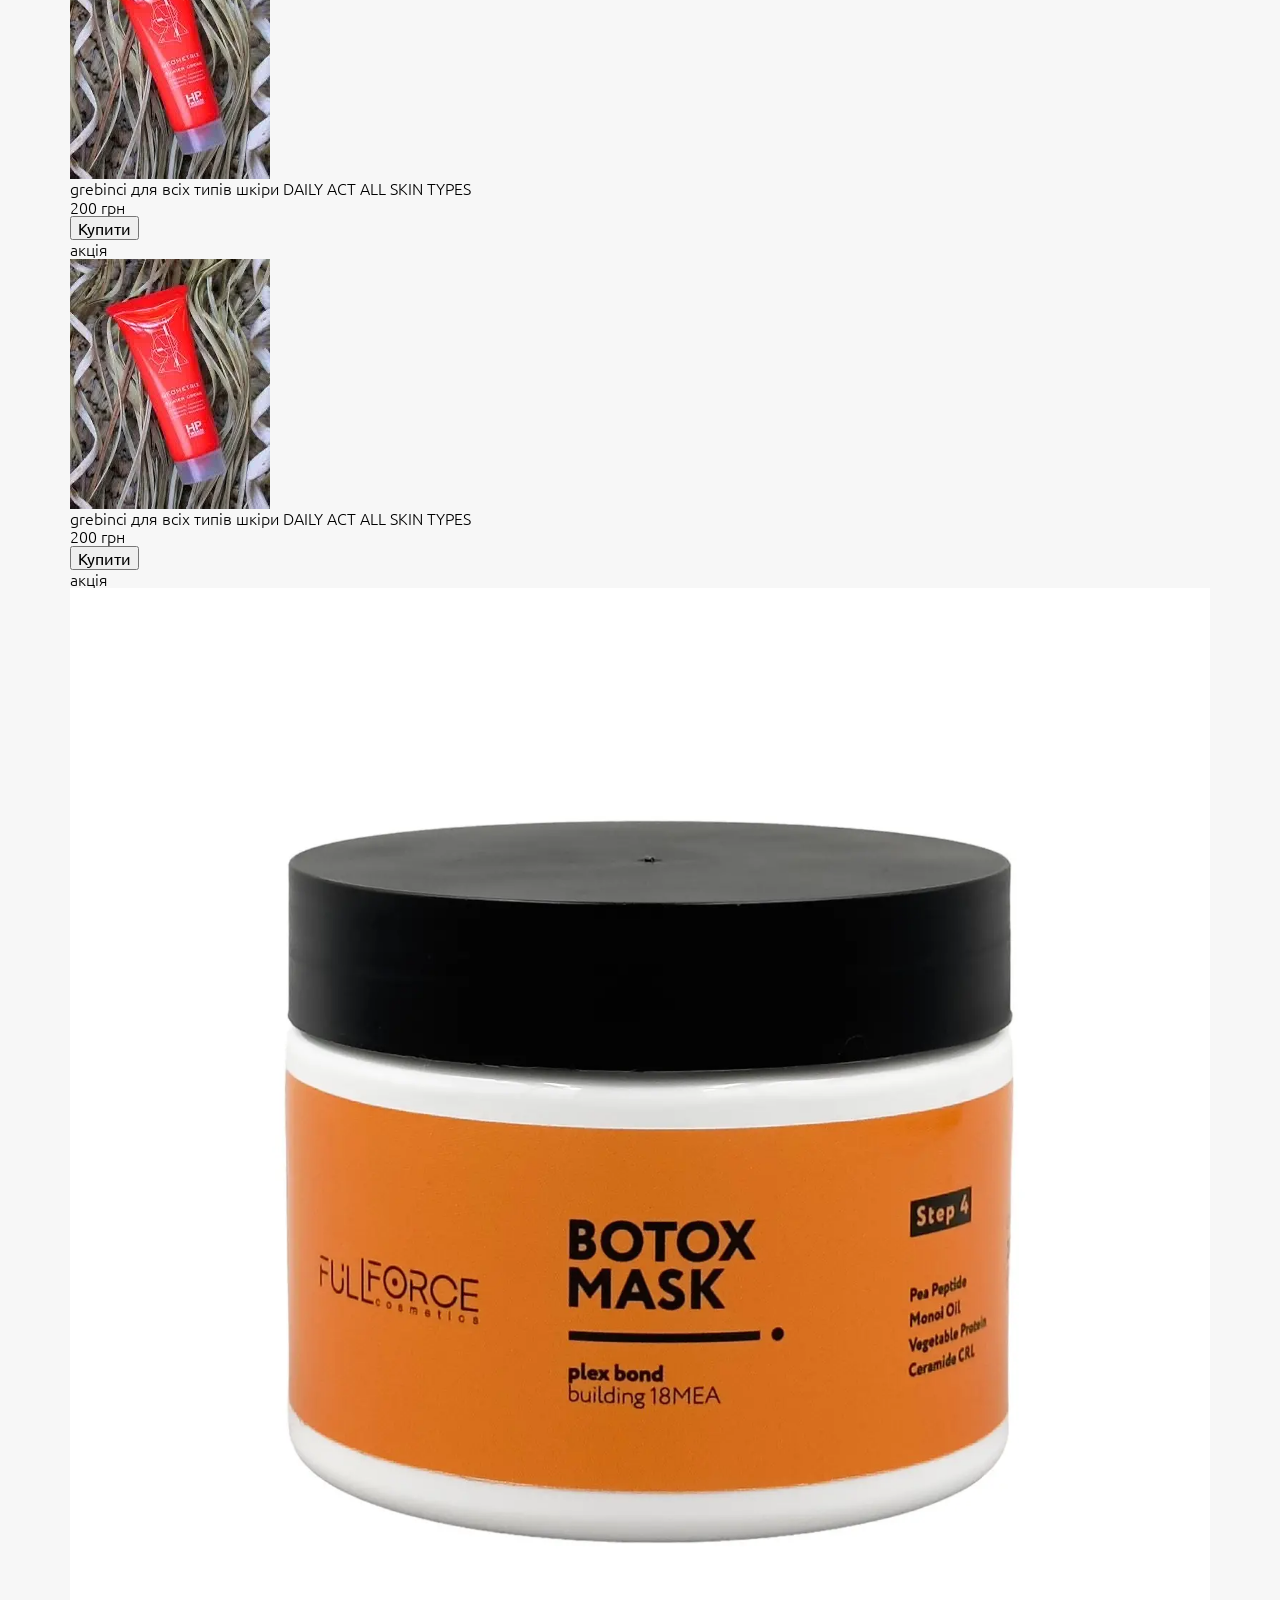
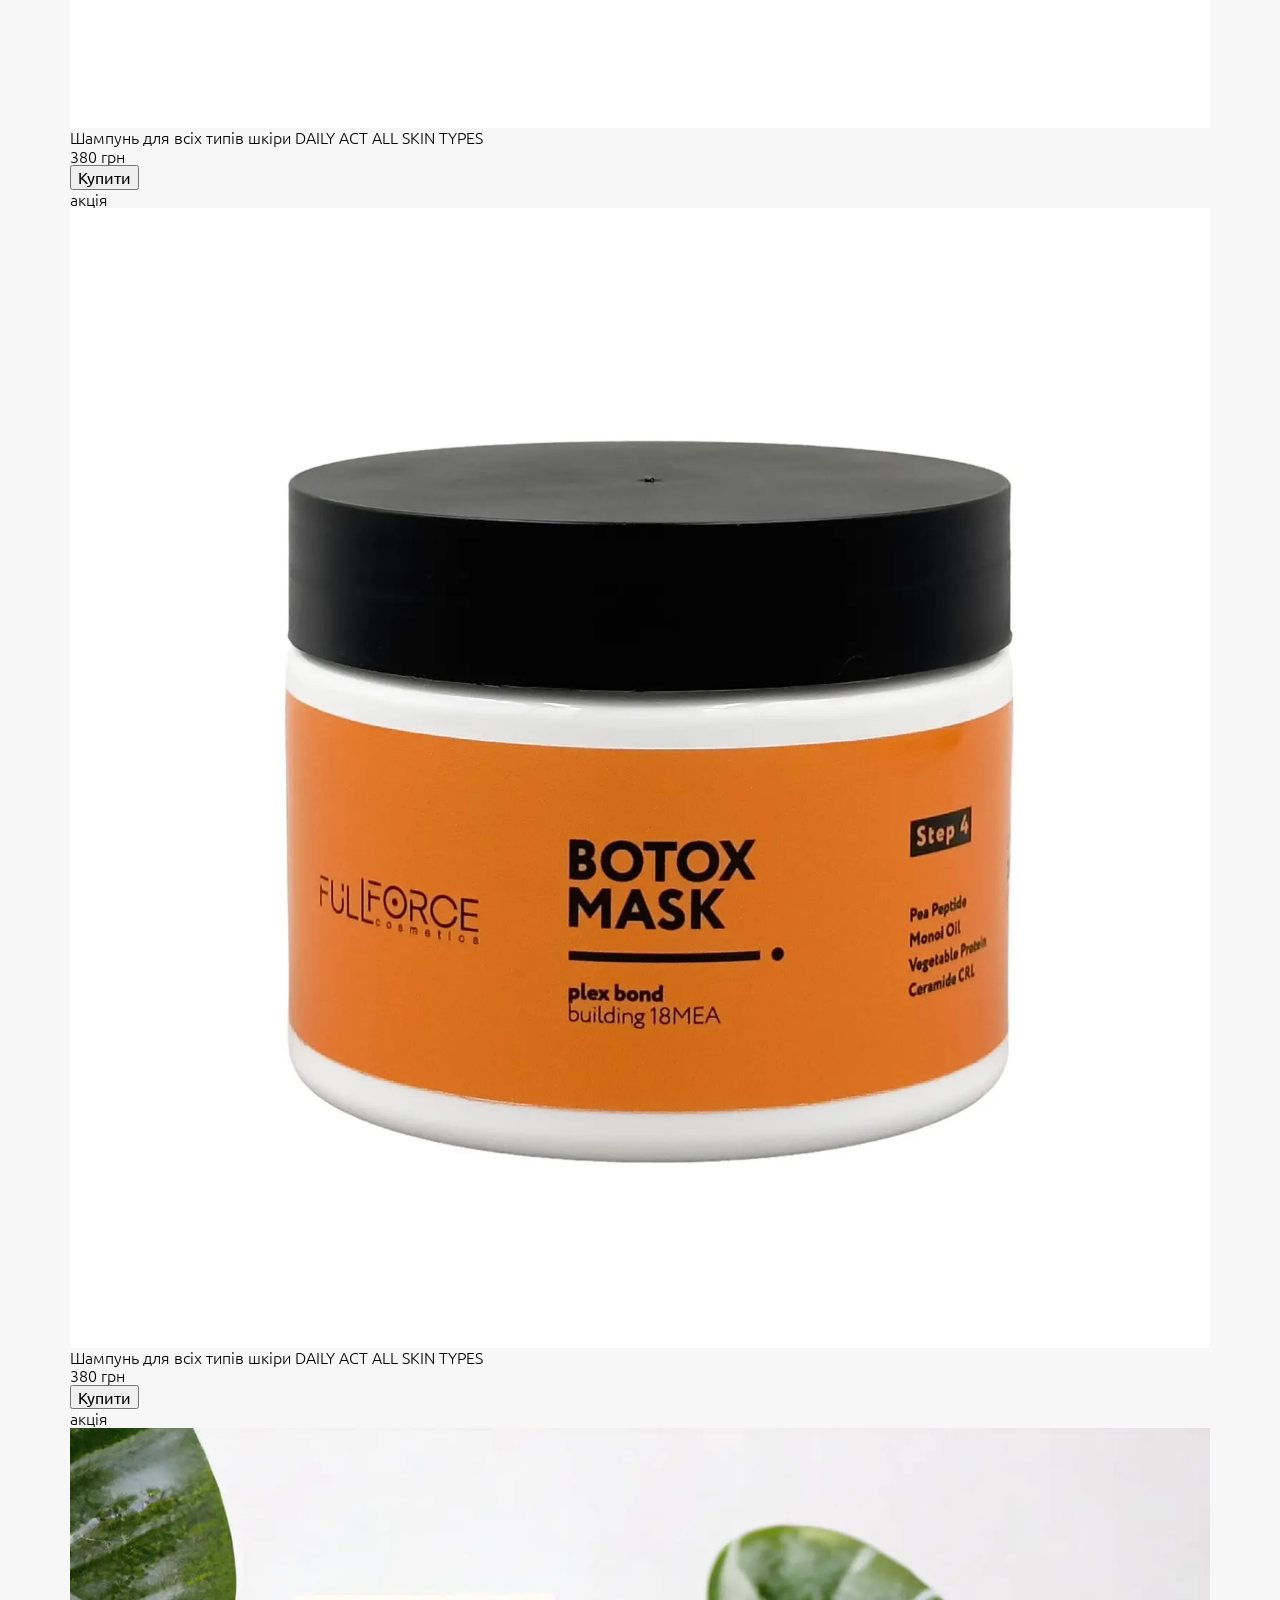
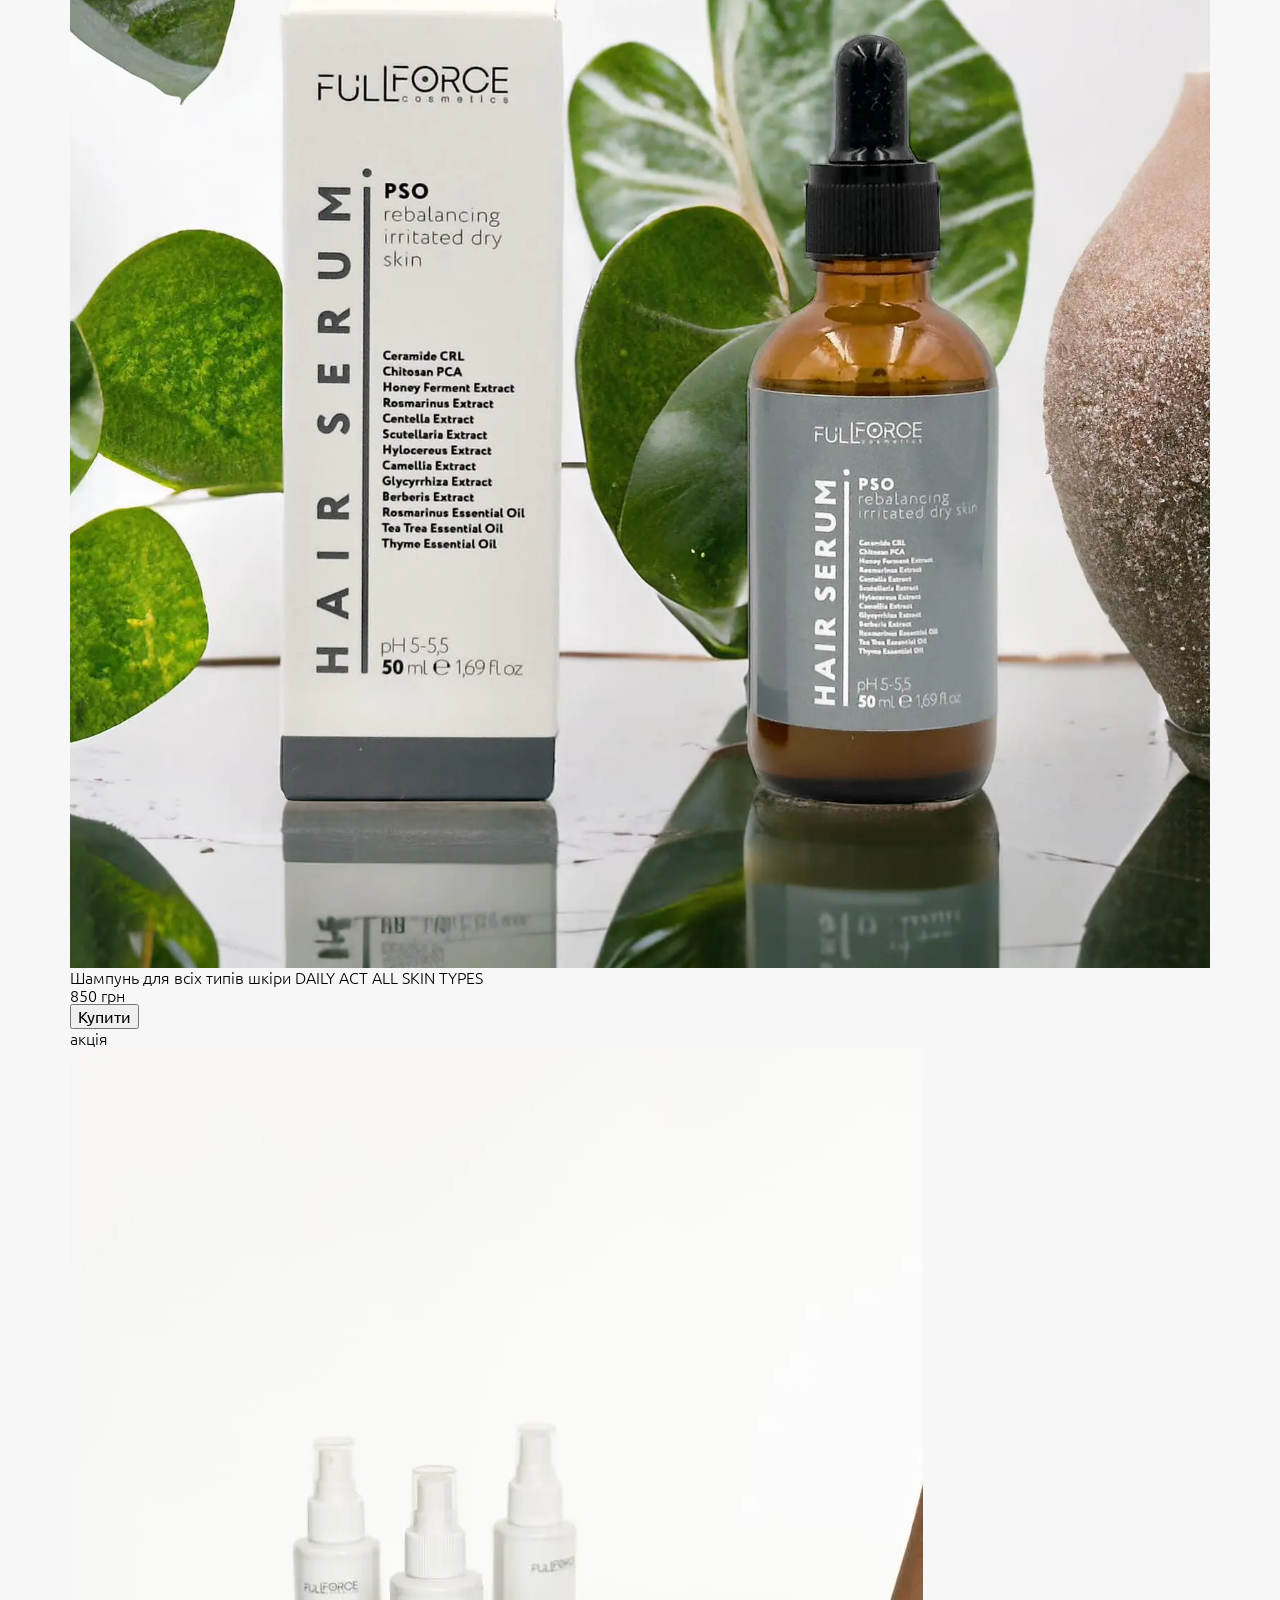
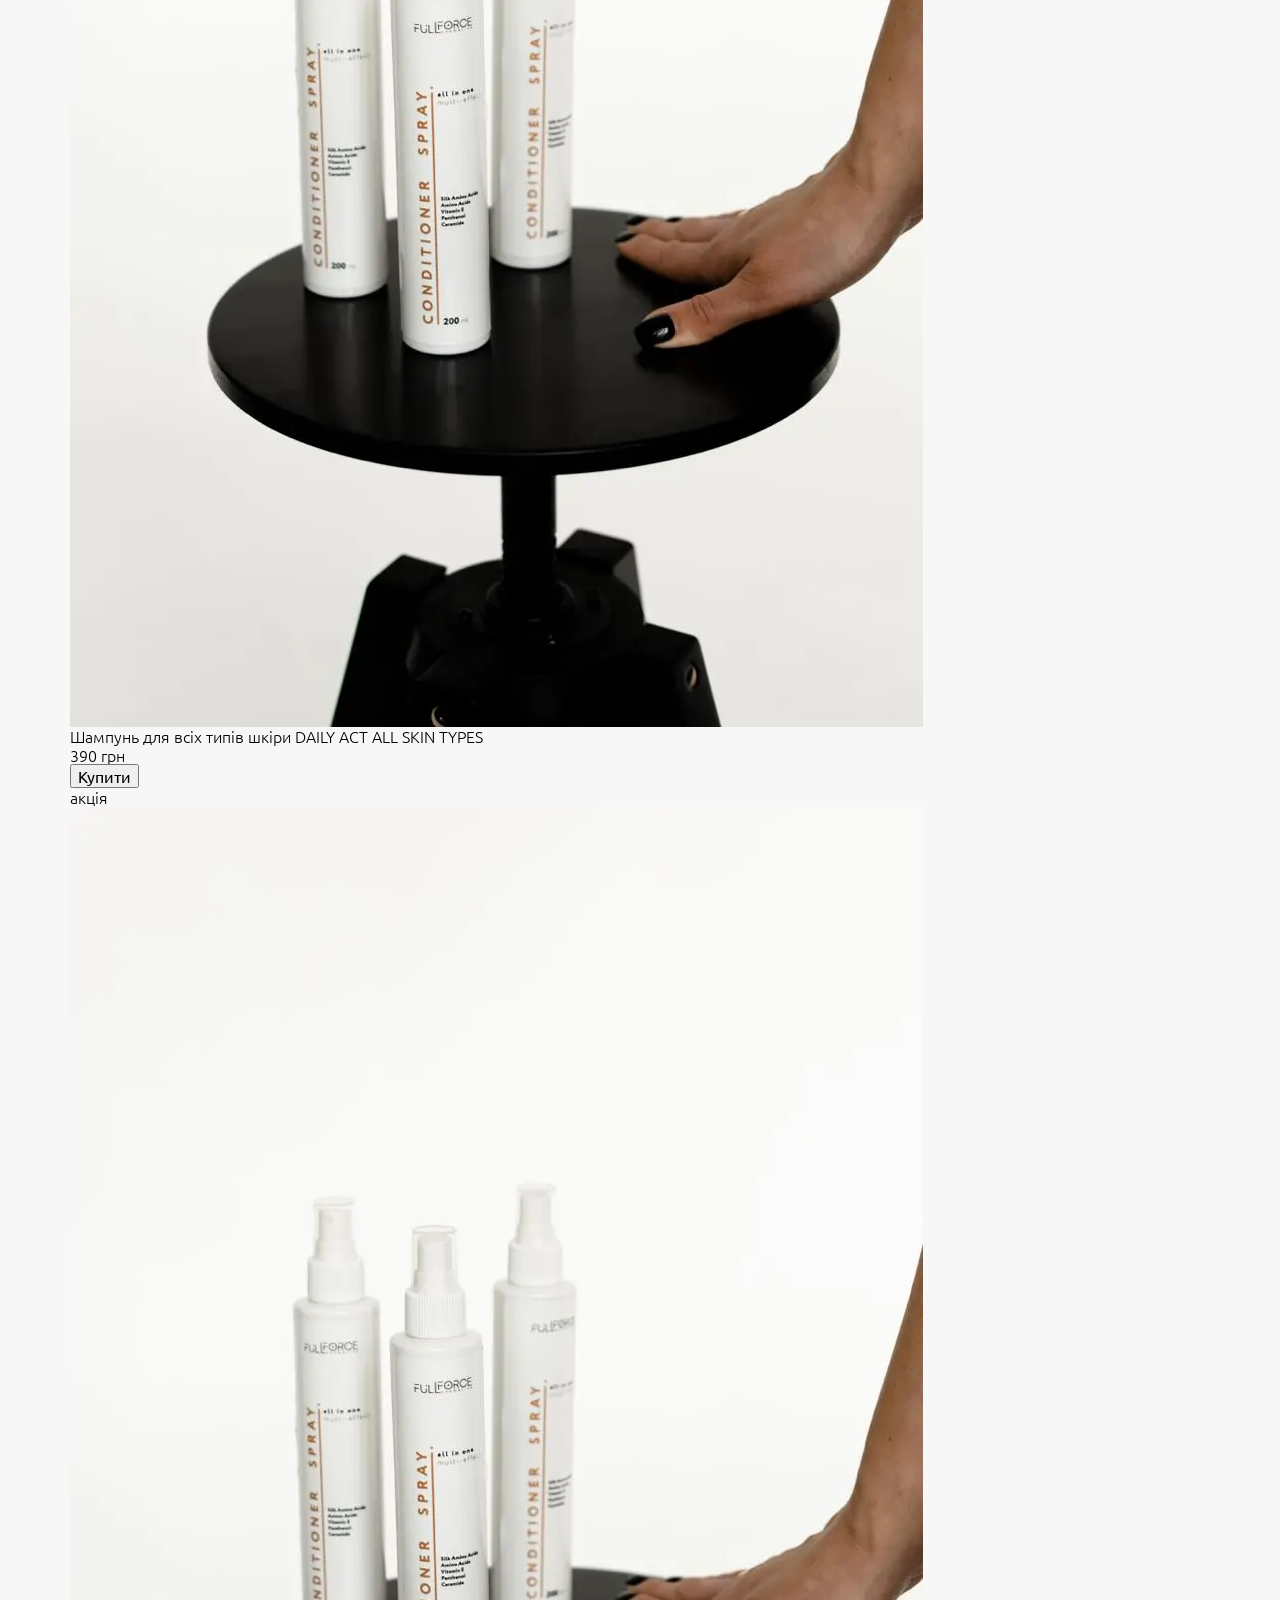
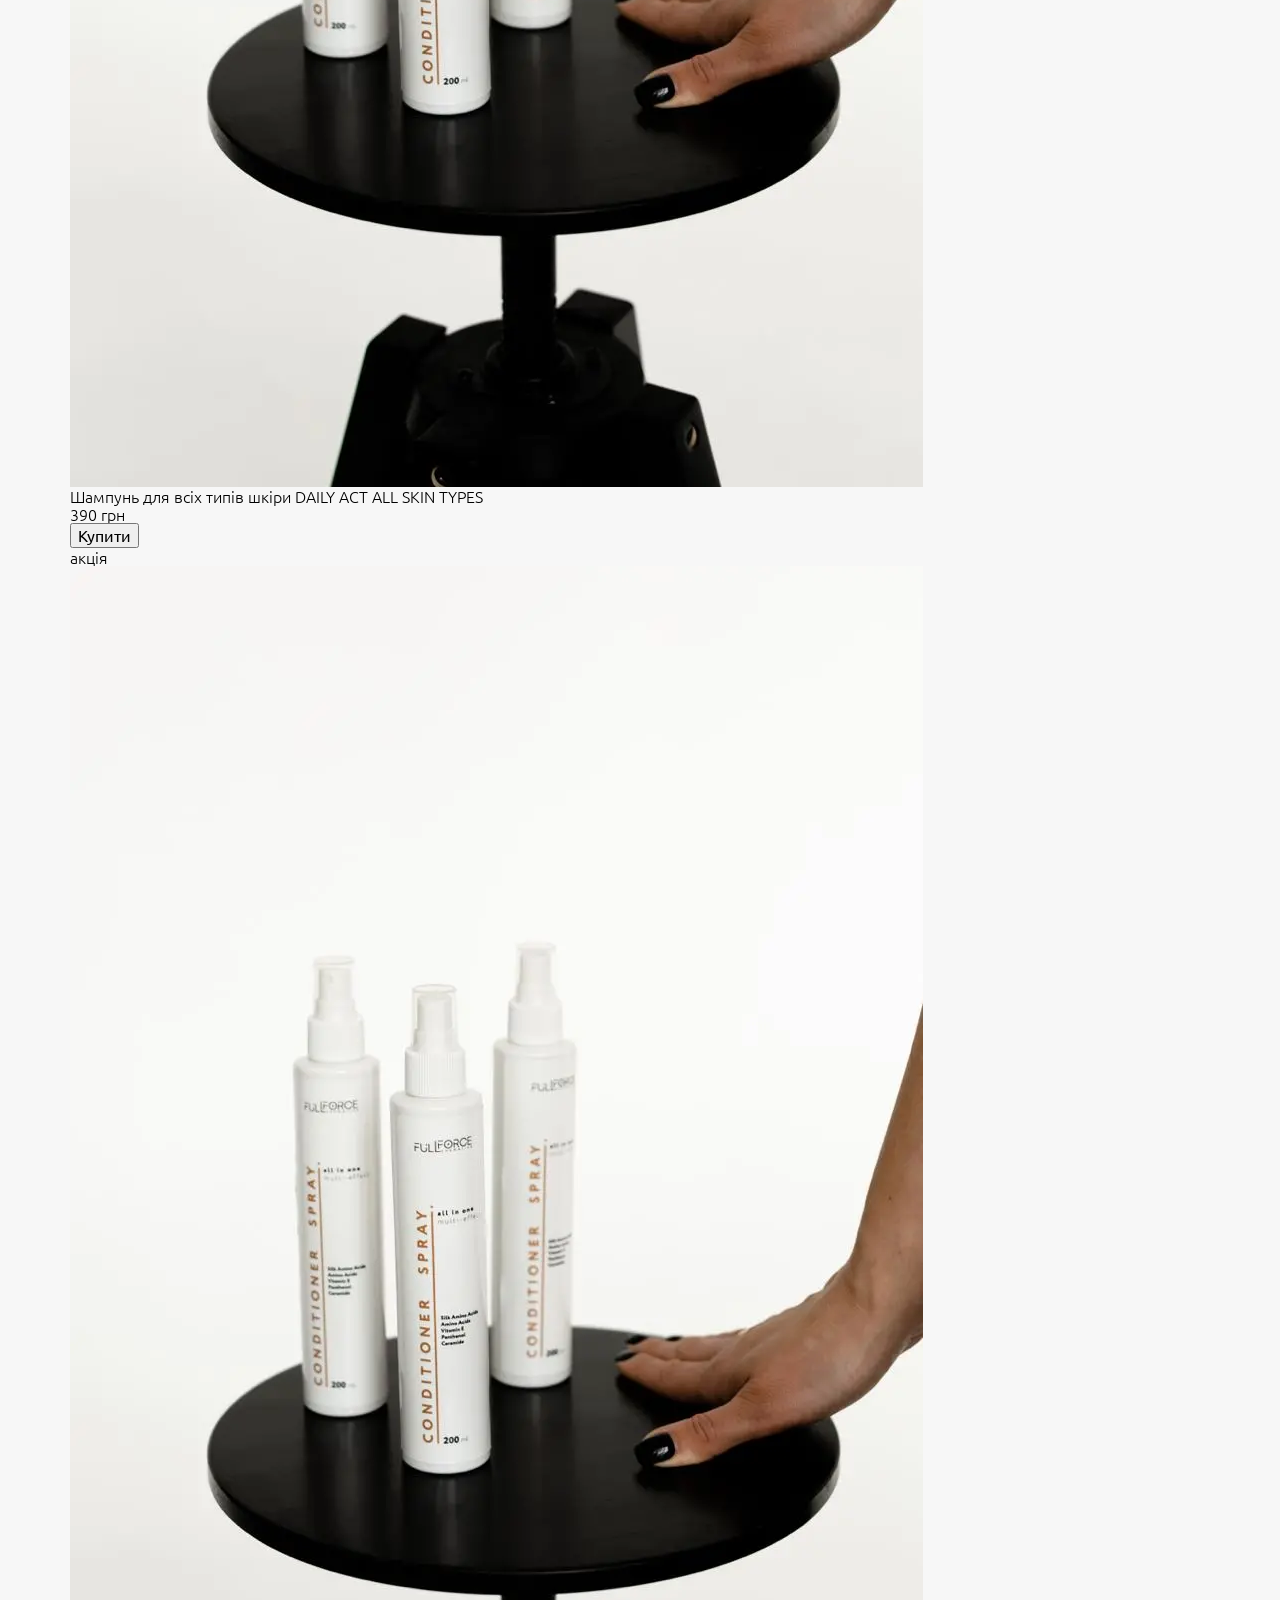
<file: pages/catalog.html>
<!DOCTYPE html>
<html lang="en">
<head>
   <meta charset="UTF-8" />
   <meta name="viewport" content="width=device-width, initial-scale=1, shrink-to-fit=no"/>
   <meta http-equiv="x-ua-compatible" content="ie=edge" />
   <!-- Font Awesome -->
   <!--<link rel="stylesheet" href="https://use.fontawesome.com/releases/v5.11.2/css/all.css"/>-->
   <link rel="stylesheet" href="https://use.fontawesome.com/releases/v5.15.4/css/all.css"/>
   <!--custom styles-->
   <link rel="stylesheet" href="../css/style.min.css" />
   <meta name="description" content="Магазин косметики" />
   <meta name="keywords" content="" />
   <meta name="google" content="notranslate" />
   <meta name="author" content="Roman Coder" />
   <meta name="robots" content="index, follow" />
   <!--fav icon-->
   <link rel="apple-touch-icon" sizes="180x180" href="../img/favicon/apple-touch-icon.png">
   <link rel="icon" type="image/png" sizes="32x32" href="../img/favicon/favicon-32x32.png">
   <link rel="icon" type="image/png" sizes="16x16" href="../img/favicon/favicon-16x16.png">
   <link rel="manifest" href="../img/favicon/site.webmanifest">
   <link rel="mask-icon" href="../img/favicon/safari-pinned-tab.svg" color="#5bbad5">
   <meta name="msapplication-TileColor" content="#2b5797">
   <meta name="theme-color" content="#ffffff">
   <!--disable format detection (iPhone / IPod / IPad) -->
   <meta name="format-detection" content="telephone=no" />
   <!--BlackBerry-->
   <meta http-equiv="x-rim-auto-match" content="none" />
   <title>Beauty&commat; &mdash; Каталог товарів</title>
</head>
<body>
   <!--header block-->
   <header class="header" id="header">
      <!--header__baner-->
      <section class="header__baner">
         <div class="container">
            <div class="header__baner--row">
               <h3>
                  Купуй одним чеком на суму від 2500 грн. 
                  та отримуй подарунок 🎁 на суму від 250 грн.
               </h3>
            </div><!--/.row-->
         </div><!--/.container-->
      </section><!--/.header__baner-->
      <!--header menu-->
      <nav class="header__menu">
         <div class="container">
            <div class="header__menu--row">
               <ul class="nav__menu">
                  <li class="nav__menu--item">
                     <a href="../index.html" class="nav__menu--link">Головна</a>
                  </li>
                  <li class="nav__menu--item">
                     <a href="catalog.html" class="nav__menu--link active">Каталог</a>
                  </li>
                  <li class="nav__menu--item">
                     <a href="pro_nas.html" class="nav__menu--link">Про нас</a>
                  </li>
                  <li class="nav__menu--item">
                     <a href="dostavka.html" class="nav__menu--link">Оплата і доставка</a>
                  </li>
                  <li class="nav__menu--item">
                     <a href="obmin.html" class="nav__menu--link">Обмін та повернення</a>
                  </li>
                  <li class="nav__menu--item">
                     <a href="ugoda.html" class="nav__menu--link">Угода користувача</a>
                  </li>
                  <li class="nav__menu--item">
                     <a href="contact.html" class="nav__menu--link">Контактна інформація</a>
                  </li>
                  <li class="nav__menu--item">
                     <a href="akcii.html" class="nav__menu--link">Акції та знижки</a>
                  </li>
               </ul><!--/.-->
               <div class="nav__login">
                  <div class="burger__btn">
                     <span></span>
                     <span></span>
                     <span></span>
                     <span></span>
                  </div><!--/.burger-->
                  <a class="_popup nav__login--popup" href="#">
                     <i class="fas fa-user"></i>
                     <span>Вхід</span>
                  </a>
               </div><!--/.nav__login-->
            </div><!--/.row-->
         </div><!--/.container-->
      </nav><!--/.header__menu-->
      <!--header brand-->
      <section class="header__brand">
         <div class="container">
            <div class="header__brand--row">
               <div class="navbar__brand">
                  <a href="../index.html">
                     <img src="../img/logo/logo.svg" alt="logo" class="img">
                  </a>
               </div><!--/.navbar__brand-->
               <div class="navbar__content">
                  <div class="navbar__content--phone">
                     <i class="fas fa-phone-square-alt"></i>
                     <a href="tel:+380(96)3607663" >096 360 76 63</a>
                  </div><!--/.phone-->
                  <div class="navbar__content--time">
                     <p>
                        <i class="fas fa-clock"></i>
                        <span>Графік роботи:</span>
                     </p>
                     <p>Пн&ndash;Пт &mdash; 09:00 &ndash; 18:00</p>
                     <p>Сб&ndash;Нд &mdash; 11:00 &ndash; 15:00</p>
                  </div><!--/.time-->
                  <a href="basket.html" class="navbar__content--basket">
                     <i class="fas fa-shopping-cart"></i>
                     <p id="basketCount">00</p>
                  </a><!--/.basket-->
               </div><!--/.navbar__content-->
            </div><!--/.row-->
         </div><!--/.container-->
      </section><!--header__brand-->
      <!--header cat-->
      <section class="header__product">
         <div class="container">
            <div class="header__product--row">
               <ul class="product__menu">
                  <li class="product__menu--item">
                     <a href="catalog.html" class="product__menu--link" data-filter="shampo">Шампуні</a>
                  </li>
                  <li class="product__menu--item">
                     <a href="catalog.html" class="product__menu--link" data-filter="masky">Маски</a>
                  </li>
                  <li class="product__menu--item">
                     <a href="catalog.html" class="product__menu--link" data-filter="kondycionery">Кондиціонери</a>
                  </li>
                  <li class="product__menu--item">
                     <a href="catalog.html" class="product__menu--link" data-filter="termozahyst">Термозахист</a>
                  </li>
                  <li class="product__menu--item">
                     <a href="catalog.html" class="product__menu--link" data-filter="nabory">Набори</a>
                  </li>
                  <li class="product__menu--item">
                     <a href="catalog.html" class="product__menu--link" data-filter="tryhologia">Трихологія</a>
                  </li>
                  <li class="product__menu--item">
                     <a href="catalog.html" class="product__menu--link" data-filter="ampuly">Ампули</a>
                  </li>
                  <li class="product__menu--item">
                     <a href="catalog.html" class="product__menu--link" data-filter="cholovikam">Чоловікам</a>
                  </li>
                  <li class="product__menu--item">
                     <a href="catalog.html" class="product__menu--link" data-filter="grebinci">Гребінці</a>
                  </li>
                  <li class="product__menu--item">
                     <a href="catalog.html" class="product__menu--link" data-filter="kosmetyka">Косметика</a>
                  </li>
               </ul><!--/.product__menu-->
            </div><!--/.row-->
         </div><!--/.container-->
      </section><!--/.header__product-->
   </header><!--/.header-->
   <main>
      <!--katalog-->
      <section class="catalog">
         <div class="container">
            <div class="catalog__row">
               <div class="catalog__row--title">
                  <div class="catalog__title">
                     <h3>
                        Каталог
                     </h3>
                  </div><!--/.catalog__title-->
                  <div class="catalog__sort">
                     <h4>
                        Сортування:
                     </h4>
                     <div class="catalog__sort--radio">
                        <input type="radio" id="popular" name="sorter" checked>
                        <label for="popular">за популярністю</label>
                        <input type="radio" id="lowPrice" name="sorter">
                        <label for="lowPrice">спочатку дешевше</label>
                        <input type="radio" id="heightPrice" name="sorter">
                        <label for="heightPrice">спочатку дорожчі</label>
                     </div><!--/.radio-->
                  </div><!--/.catalog__sort-->
               </div><!--/.title-->
               <div class="catalog__row--content">
                  <div class="catalog__tovariv">
                     <div class="mix product__card" data-cat="shampo" data-order="560">
                        <div class="product__card--akcia" style="display: block;">
                           <span>
                              акція
                           </span>
                        </div><!--/.akcia-->
                        <div class="product__card--img">
                           <a href="../pages/tovar.html">
                              <picture>
                                 <source srcset="../img/main_slider/shampo.webp" type="image/webp">
                                 <img src="../img/main_slider/shampo.jpg" alt="shampo" class="img">
                              </picture>
                           </a>
                        </div><!--/.img-->
                        <div class="product__card--title">
                           <p>
                              Шампунь для всіх типів шкіри 
                              DAILY ACT ALL SKIN TYPES
                           </p>
                        </div><!--/.title-->
                        <div class="product__card--price">
                           <span data-price="560">560</span>
                           <span>грн</span>
                        </div><!--/.price-->
                        <div class="product__card--btn">
                           <button type="button" id="buyBtn">Купити</button>
                        </div><!--/.btn-->
                     </div><!--/.product__card-->
                     <div class="mix product__card" data-cat="shampo" data-order="560">
                        <div class="product__card--akcia" style="display: block;">
                           <span>
                              акція
                           </span>
                        </div><!--/.akcia-->
                        <div class="product__card--img">
                           <a href="../pages/tovar.html">
                              <picture>
                                 <source srcset="../img/main_slider/shampo.webp" type="image/webp">
                                 <img src="../img/main_slider/shampo.jpg" alt="shampo" class="img">
                              </picture>
                           </a>
                        </div><!--/.img-->
                        <div class="product__card--title">
                           <p>
                              Шампунь для всіх типів шкіри 
                              DAILY ACT ALL SKIN TYPES
                           </p>
                        </div><!--/.title-->
                        <div class="product__card--price">
                           <span data-price="560">560</span>
                           <span>грн</span>
                        </div><!--/.price-->
                        <div class="product__card--btn">
                           <button type="button" id="buyBtn">Купити</button>
                        </div><!--/.btn-->
                     </div><!--/.product__card-->
                     <div class="mix product__card" data-cat="shampo" data-order="560">
                        <div class="product__card--akcia" style="display: block;">
                           <span>
                              акція
                           </span>
                        </div><!--/.akcia-->
                        <div class="product__card--img">
                           <a href="../pages/tovar.html">
                              <picture>
                                 <source srcset="../img/main_slider/shampo.webp" type="image/webp">
                                 <img src="../img/main_slider/shampo.jpg" alt="shampo" class="img">
                              </picture>
                           </a>
                        </div><!--/.img-->
                        <div class="product__card--title">
                           <p>
                              Шампунь для всіх типів шкіри 
                              DAILY ACT ALL SKIN TYPES
                           </p>
                        </div><!--/.title-->
                        <div class="product__card--price">
                           <span data-price="560">560</span>
                           <span>грн</span>
                        </div><!--/.price-->
                        <div class="product__card--btn">
                           <button type="button" id="buyBtn">Купити</button>
                        </div><!--/.btn-->
                     </div><!--/.product__card-->
                     <div class="mix product__card" data-cat="tryhologia" data-order="900">
                        <div class="product__card--akcia" style="display: block;">
                           <span>
                              акція
                           </span>
                        </div><!--/.akcia-->
                        <div class="product__card--img">
                           <a href="../pages/tovar.html">
                              <picture>
                                 <source srcset="../img/tovar/tryhologia.webp" type="image/webp">
                                 <img src="../img/tovar/tryhologia.jpg" alt="shampo" class="img">
                              </picture>
                           </a>
                        </div><!--/.img-->
                        <div class="product__card--title">
                           <p>
                              Гель для всіх типів шкіри 
                              DAILY ACT ALL SKIN TYPES
                           </p>
                        </div><!--/.title-->
                        <div class="product__card--price">
                           <span data-price="900">900</span>
                           <span>грн</span>
                        </div><!--/.price-->
                        <div class="product__card--btn">
                           <button type="button" id="buyBtn">Купити</button>
                        </div><!--/.btn-->
                     </div><!--/.product__card-->
                     <div class="mix product__card" data-cat="tryhologia" data-order="900">
                        <div class="product__card--akcia" style="display: block;">
                           <span>
                              акція
                           </span>
                        </div><!--/.akcia-->
                        <div class="product__card--img">
                           <a href="../pages/tovar.html">
                              <picture>
                                 <source srcset="../img/tovar/tryhologia.webp" type="image/webp">
                                 <img src="../img/tovar/tryhologia.jpg" alt="shampo" class="img">
                              </picture>
                           </a>
                        </div><!--/.img-->
                        <div class="product__card--title">
                           <p>
                              Гель для всіх типів шкіри 
                              DAILY ACT ALL SKIN TYPES
                           </p>
                        </div><!--/.title-->
                        <div class="product__card--price">
                           <span data-price="900">900</span>
                           <span>грн</span>
                        </div><!--/.price-->
                        <div class="product__card--btn">
                           <button type="button" id="buyBtn">Купити</button>
                        </div><!--/.btn-->
                     </div><!--/.product__card-->
                     <div class="mix product__card" data-cat="ampuly" data-order="380">
                        <div class="product__card--akcia" style="display: block;">
                           <span>
                              акція
                           </span>
                        </div><!--/.akcia-->
                        <div class="product__card--img">
                           <a href="../pages/tovar.html">
                              <picture>
                                 <source srcset="../img/tovar/ampuly.webp" type="image/webp">
                                 <img src="../img/tovar/ampuly.jpg" alt="shampo" class="img">
                              </picture>
                           </a>
                        </div><!--/.img-->
                        <div class="product__card--title">
                           <p>
                              ampuly для всіх типів шкіри 
                              DAILY ACT ALL SKIN TYPES
                           </p>
                        </div><!--/.title-->
                        <div class="product__card--price">
                           <span data-price="380">380</span>
                           <span>грн</span>
                        </div><!--/.price-->
                        <div class="product__card--btn">
                           <button type="button" id="buyBtn">Купити</button>
                        </div><!--/.btn-->
                     </div><!--/.product__card-->
                     <div class="mix product__card" data-cat="cholovikam" data-order="300">
                        <div class="product__card--akcia" style="display: block;">
                           <span>
                              акція
                           </span>
                        </div><!--/.akcia-->
                        <div class="product__card--img">
                           <a href="../pages/tovar.html">
                              <picture>
                                 <source srcset="../img/tovar/cholovikam.webp" type="image/webp">
                                 <img src="../img/tovar/cholovikam.jpg" alt="shampo" class="img">
                              </picture>
                           </a>
                        </div><!--/.img-->
                        <div class="product__card--title">
                           <p>
                              cholovikam для всіх типів шкіри 
                              DAILY ACT ALL SKIN TYPES
                           </p>
                        </div><!--/.title-->
                        <div class="product__card--price">
                           <span data-price="300">300</span>
                           <span>грн</span>
                        </div><!--/.price-->
                        <div class="product__card--btn">
                           <button type="button" id="buyBtn">Купити</button>
                        </div><!--/.btn-->
                     </div><!--/.product__card-->
                     <div class="mix product__card" data-cat="grebinci" data-order="200">
                        <div class="product__card--akcia" style="display: block;">
                           <span>
                              акція
                           </span>
                        </div><!--/.akcia-->
                        <div class="product__card--img">
                           <a href="../pages/tovar.html">
                              <picture>
                                 <source srcset="../img/tovar/grebinci.webp" type="image/webp">
                                 <img src="../img/tovar/grebinci.jpg" alt="shampo" class="img">
                              </picture>
                           </a>
                        </div><!--/.img-->
                        <div class="product__card--title">
                           <p>
                              grebinci для всіх типів шкіри 
                              DAILY ACT ALL SKIN TYPES
                           </p>
                        </div><!--/.title-->
                        <div class="product__card--price">
                           <span data-price="200">200</span>
                           <span>грн</span>
                        </div><!--/.price-->
                        <div class="product__card--btn">
                           <button type="button" id="buyBtn">Купити</button>
                        </div><!--/.btn-->
                     </div><!--/.product__card-->
                     <div class="mix product__card" data-cat="grebinci" data-order="200">
                        <div class="product__card--akcia" style="display: block;">
                           <span>
                              акція
                           </span>
                        </div><!--/.akcia-->
                        <div class="product__card--img">
                           <a href="../pages/tovar.html">
                              <picture>
                                 <source srcset="../img/tovar/grebinci.webp" type="image/webp">
                                 <img src="../img/tovar/grebinci.jpg" alt="shampo" class="img">
                              </picture>
                           </a>
                        </div><!--/.img-->
                        <div class="product__card--title">
                           <p>
                              grebinci для всіх типів шкіри 
                              DAILY ACT ALL SKIN TYPES
                           </p>
                        </div><!--/.title-->
                        <div class="product__card--price">
                           <span data-price="200">200</span>
                           <span>грн</span>
                        </div><!--/.price-->
                        <div class="product__card--btn">
                           <button type="button" id="buyBtn">Купити</button>
                        </div><!--/.btn-->
                     </div><!--/.product__card-->
                     <div class="mix product__card" data-cat="grebinci" data-order="200">
                        <div class="product__card--akcia" style="display: block;">
                           <span>
                              акція
                           </span>
                        </div><!--/.akcia-->
                        <div class="product__card--img">
                           <a href="../pages/tovar.html">
                              <picture>
                                 <source srcset="../img/tovar/grebinci.webp" type="image/webp">
                                 <img src="../img/tovar/grebinci.jpg" alt="shampo" class="img">
                              </picture>
                           </a>
                        </div><!--/.img-->
                        <div class="product__card--title">
                           <p>
                              grebinci для всіх типів шкіри 
                              DAILY ACT ALL SKIN TYPES
                           </p>
                        </div><!--/.title-->
                        <div class="product__card--price">
                           <span data-price="200">200</span>
                           <span>грн</span>
                        </div><!--/.price-->
                        <div class="product__card--btn">
                           <button type="button" id="buyBtn">Купити</button>
                        </div><!--/.btn-->
                     </div><!--/.product__card-->
                     <div class="mix product__card" data-cat="grebinci" data-order="200">
                        <div class="product__card--akcia" style="display: block;">
                           <span>
                              акція
                           </span>
                        </div><!--/.akcia-->
                        <div class="product__card--img">
                           <a href="../pages/tovar.html">
                              <picture>
                                 <source srcset="../img/tovar/grebinci.webp" type="image/webp">
                                 <img src="../img/tovar/grebinci.jpg" alt="shampo" class="img">
                              </picture>
                           </a>
                        </div><!--/.img-->
                        <div class="product__card--title">
                           <p>
                              grebinci для всіх типів шкіри 
                              DAILY ACT ALL SKIN TYPES
                           </p>
                        </div><!--/.title-->
                        <div class="product__card--price">
                           <span data-price="200">200</span>
                           <span>грн</span>
                        </div><!--/.price-->
                        <div class="product__card--btn">
                           <button type="button" id="buyBtn">Купити</button>
                        </div><!--/.btn-->
                     </div><!--/.product__card-->
                     <div class="mix product__card" data-cat="masky" data-order="380">
                        <div class="product__card--akcia" style="display: block;">
                           <span>
                              акція
                           </span>
                        </div><!--/.akcia-->
                        <div class="product__card--img">
                           <a href="../pages/tovar.html">
                              <picture>
                                 <source srcset="../img/tovar/masky.webp" type="image/webp">
                                 <img src="../img/tovar/masky.jpg" alt="shampo" class="img">
                              </picture>
                           </a>
                        </div><!--/.img-->
                        <div class="product__card--title">
                           <p>
                              Шампунь для всіх типів шкіри 
                              DAILY ACT ALL SKIN TYPES
                           </p>
                        </div><!--/.title-->
                        <div class="product__card--price">
                           <span data-price="380">380</span>
                           <span>грн</span>
                        </div><!--/.price-->
                        <div class="product__card--btn">
                           <button type="button" id="buyBtn">Купити</button>
                        </div><!--/.btn-->
                     </div><!--/.product__card-->
                     <div class="mix product__card" data-cat="masky" data-order="380">
                        <div class="product__card--akcia" style="display: block;">
                           <span>
                              акція
                           </span>
                        </div><!--/.akcia-->
                        <div class="product__card--img">
                           <a href="../pages/tovar.html">
                              <picture>
                                 <source srcset="../img/tovar/masky.webp" type="image/webp">
                                 <img src="../img/tovar/masky.jpg" alt="shampo" class="img">
                              </picture>
                           </a>
                        </div><!--/.img-->
                        <div class="product__card--title">
                           <p>
                              Шампунь для всіх типів шкіри 
                              DAILY ACT ALL SKIN TYPES
                           </p>
                        </div><!--/.title-->
                        <div class="product__card--price">
                           <span data-price="380">380</span>
                           <span>грн</span>
                        </div><!--/.price-->
                        <div class="product__card--btn">
                           <button type="button" id="buyBtn">Купити</button>
                        </div><!--/.btn-->
                     </div><!--/.product__card-->
                     <div class="mix product__card" data-cat="kondycionery" data-order="850">
                        <div class="product__card--akcia" style="display: block;">
                           <span>
                              акція
                           </span>
                        </div><!--/.akcia-->
                        <div class="product__card--img">
                           <a href="../pages/tovar.html">
                              <picture>
                                 <source srcset="../img/tovar/kondycionery.webp" type="image/webp">
                                 <img src="../img/tovar/kondycionery.jpg" alt="shampo" class="img">
                              </picture>
                           </a>
                        </div><!--/.img-->
                        <div class="product__card--title">
                           <p>
                              Шампунь для всіх типів шкіри 
                              DAILY ACT ALL SKIN TYPES
                           </p>
                        </div><!--/.title-->
                        <div class="product__card--price">
                           <span data-price="850">850</span>
                           <span>грн</span>
                        </div><!--/.price-->
                        <div class="product__card--btn">
                           <button type="button" id="buyBtn">Купити</button>
                        </div><!--/.btn-->
                     </div><!--/.product__card-->
                     <div class="mix product__card" data-cat="termozahyst" data-order="390">
                        <div class="product__card--akcia" style="display: block;">
                           <span>
                              акція
                           </span>
                        </div><!--/.akcia-->
                        <div class="product__card--img">
                           <a href="../pages/tovar.html">
                              <picture>
                                 <source srcset="../img/tovar/termozahyst.webp" type="image/webp">
                                 <img src="../img/tovar/termozahyst.jpg" alt="shampo" class="img">
                              </picture>
                           </a>
                        </div><!--/.img-->
                        <div class="product__card--title">
                           <p>
                              Шампунь для всіх типів шкіри 
                              DAILY ACT ALL SKIN TYPES
                           </p>
                        </div><!--/.title-->
                        <div class="product__card--price">
                           <span data-price="390">390</span>
                           <span>грн</span>
                        </div><!--/.price-->
                        <div class="product__card--btn">
                           <button type="button" id="buyBtn">Купити</button>
                        </div><!--/.btn-->
                     </div><!--/.product__card-->
                     <div class="mix product__card" data-cat="termozahyst" data-order="390">
                        <div class="product__card--akcia" style="display: block;">
                           <span>
                              акція
                           </span>
                        </div><!--/.akcia-->
                        <div class="product__card--img">
                           <a href="../pages/tovar.html">
                              <picture>
                                 <source srcset="../img/tovar/termozahyst.webp" type="image/webp">
                                 <img src="../img/tovar/termozahyst.jpg" alt="shampo" class="img">
                              </picture>
                           </a>
                        </div><!--/.img-->
                        <div class="product__card--title">
                           <p>
                              Шампунь для всіх типів шкіри 
                              DAILY ACT ALL SKIN TYPES
                           </p>
                        </div><!--/.title-->
                        <div class="product__card--price">
                           <span data-price="390">390</span>
                           <span>грн</span>
                        </div><!--/.price-->
                        <div class="product__card--btn">
                           <button type="button" id="buyBtn">Купити</button>
                        </div><!--/.btn-->
                     </div><!--/.product__card-->
                     <div class="mix product__card" data-cat="termozahyst" data-order="390">
                        <div class="product__card--akcia" style="display: block;">
                           <span>
                              акція
                           </span>
                        </div><!--/.akcia-->
                        <div class="product__card--img">
                           <a href="../pages/tovar.html">
                              <picture>
                                 <source srcset="../img/tovar/termozahyst.webp" type="image/webp">
                                 <img src="../img/tovar/termozahyst.jpg" alt="shampo" class="img">
                              </picture>
                           </a>
                        </div><!--/.img-->
                        <div class="product__card--title">
                           <p>
                              Шампунь для всіх типів шкіри 
                              DAILY ACT ALL SKIN TYPES
                           </p>
                        </div><!--/.title-->
                        <div class="product__card--price">
                           <span data-price="390">390</span>
                           <span>грн</span>
                        </div><!--/.price-->
                        <div class="product__card--btn">
                           <button type="button" id="buyBtn">Купити</button>
                        </div><!--/.btn-->
                     </div><!--/.product__card-->
                     <div class="mix product__card" data-cat="nabory" data-order="1500">
                        <div class="product__card--akcia" style="display: block;">
                           <span>
                              акція
                           </span>
                        </div><!--/.akcia-->
                        <div class="product__card--img">
                           <a href="../pages/tovar.html">
                              <picture>
                                 <source srcset="../img/tovar/nabory.webp" type="image/webp">
                                 <img src="../img/tovar/nabory.jpg" alt="shampo" class="img">
                              </picture>
                           </a>
                        </div><!--/.img-->
                        <div class="product__card--title">
                           <p>
                              Шампунь для всіх типів шкіри 
                              DAILY ACT ALL SKIN TYPES
                           </p>
                        </div><!--/.title-->
                        <div class="product__card--price">
                           <span data-price="1500">1500</span>
                           <span>грн</span>
                        </div><!--/.price-->
                        <div class="product__card--btn">
                           <button type="button" id="buyBtn">Купити</button>
                        </div><!--/.btn-->
                     </div><!--/.product__card-->
                     <div class="mix product__card" data-cat="nabory" data-order="1500">
                        <div class="product__card--akcia" style="display: block;">
                           <span>
                              акція
                           </span>
                        </div><!--/.akcia-->
                        <div class="product__card--img">
                           <a href="../pages/tovar.html">
                              <picture>
                                 <source srcset="../img/tovar/nabory.webp" type="image/webp">
                                 <img src="../img/tovar/nabory.jpg" alt="shampo" class="img">
                              </picture>
                           </a>
                        </div><!--/.img-->
                        <div class="product__card--title">
                           <p>
                              Шампунь для всіх типів шкіри 
                              DAILY ACT ALL SKIN TYPES
                           </p>
                        </div><!--/.title-->
                        <div class="product__card--price">
                           <span data-price="1500">1500</span>
                           <span>грн</span>
                        </div><!--/.price-->
                        <div class="product__card--btn">
                           <button type="button" id="buyBtn">Купити</button>
                        </div><!--/.btn-->
                     </div><!--/.product__card-->
                     <div class="mix product__card" data-cat="kosmetyka" data-order="2300">
                        <div class="product__card--akcia" style="display: block;">
                           <span>
                              акція
                           </span>
                        </div><!--/.akcia-->
                        <div class="product__card--img">
                           <a href="../pages/tovar.html">
                              <picture>
                                 <source srcset="../img/tovar/kosmetyka.webp" type="image/webp">
                                 <img src="../img/tovar/kosmetyka.jpg" alt="shampo" class="img">
                              </picture>
                           </a>
                        </div><!--/.img-->
                        <div class="product__card--title">
                           <p>
                              kosmetyka для всіх типів шкіри 
                              DAILY ACT ALL SKIN TYPES
                           </p>
                        </div><!--/.title-->
                        <div class="product__card--price">
                           <span data-price="2300">2300</span>
                           <span>грн</span>
                        </div><!--/.price-->
                        <div class="product__card--btn">
                           <button type="button" id="buyBtn">Купити</button>
                        </div><!--/.btn-->
                     </div><!--/.product__card-->
                     <div class="mix product__card" data-cat="kosmetyka" data-order="2300">
                        <div class="product__card--akcia" style="display: block;">
                           <span>
                              акція
                           </span>
                        </div><!--/.akcia-->
                        <div class="product__card--img">
                           <a href="../pages/tovar.html">
                              <picture>
                                 <source srcset="../img/tovar/kosmetyka.webp" type="image/webp">
                                 <img src="../img/tovar/kosmetyka.jpg" alt="shampo" class="img">
                              </picture>
                           </a>
                        </div><!--/.img-->
                        <div class="product__card--title">
                           <p>
                              kosmetyka для всіх типів шкіри 
                              DAILY ACT ALL SKIN TYPES
                           </p>
                        </div><!--/.title-->
                        <div class="product__card--price">
                           <span data-price="2300">2300</span>
                           <span>грн</span>
                        </div><!--/.price-->
                        <div class="product__card--btn">
                           <button type="button" id="buyBtn">Купити</button>
                        </div><!--/.btn-->
                     </div><!--/.product__card-->
                  </div><!--/.catalog__tovariv-->
                  <nav class="navigation pagination" role="navigation">
                     <div class="nav-links">
                        <span aria-current="page" class="page-numbers current">1</span>
                        <a class="page-numbers" href="">2</a>
                        <a class="next page-numbers" href="">Далі</a>
                     </div><!--/.nav-links-->
                  </nav><!--/.pagination-->
               </div><!--/.content-->
            </div><!--/.catalog__row-->
         </div><!--/.container-->
      </section><!--/.catalog-->
   </main>
   <!--footer-->
   <footer class="footer">
      <div class="container">
         <div class="footer__row">
            <div class="footer__brand">
               <div class="footer__brand--logo">
                  <p>Beauty</p>
                  <p>Cosmetic</p>
               </div><!--/.img-->
               <div class="footer__brand--copy">
                  &copy; 2023 &mdash; <script>document.write(new Date().getFullYear());</script> BeautyCosmetic<br>
                  Всі права захищено
               </div><!--/.copy-->
            </div><!--/.footer__brand-->
            <div class="footer__catalog">
               <div class="footer__catalog--title">
                  <h3>
                     Каталог
                  </h3>
               </div><!--/.title-->
               <ul class="footer__catalog--menu">
                  <li>
                     <a href="catalog.html">Шампуні</a>
                  </li>
                  <li>
                     <a href="catalog.html">Маски</a>
                  </li>
                  <li>
                     <a href="catalog.html">Кондиціонери</a>
                  </li>
                  <li>
                     <a href="catalog.html">Термозахист</a>
                  </li>
                  <li>
                     <a href="catalog.html">Набори</a>
                  </li>
                  <li>
                     <a href="catalog.html">Трихологія</a>
                  </li>
                  <li>
                     <a href="catalog.html">Ампули</a>
                  </li>
                  <li>
                     <a href="catalog.html">Чоловікам</a>
                  </li>
                  <li>
                     <a href="catalog.html">Гребінці</a>
                  </li>
                  <li>
                     <a href="catalog.html">Косметика</a>
                  </li>
               </ul><!--/.menu-->
            </div><!--/.footer__catalog-->
            <div class="footer__menu">
               <div class="footer__menu--title">
                  <h3>
                     Меню
                  </h3>
               </div><!--/.title-->
               <ul class="footer__menu--menu">
                  <li>
                     <a href="pages/catalog.html">Каталог</a>
                  </li>
                  <li>
                     <a href="pages/pro_nas.html">Про нас</a>
                  </li>
                  <li>
                     <a href="pages/dostavka.html">Оплата і доставка</a>
                  </li>
                  <li>
                     <a href="pages/obmin.html">Обмін та повернення</a>
                  </li>
                  <li>
                     <a href="pages/ugoda.html">Угода користувача</a>
                  </li>
                  <li>
                     <a href="pages/contact.html">Контактна інформація</a>
                  </li>
                  <li>
                     <a href="pages/akcii.html">Акції та знижки</a>
                  </li>
               </ul>
            </div><!--/.footer__menu-->
            <div class="footer__contact">
               <div class="footer__contact--title">
                  <h3>
                     Контакти
                  </h3>
               </div><!--/.title-->
               <div class="footer__contact--adres">
                  <div class="adres__phone">
                     <i class="fas fa-phone-square-alt"></i>
                     <a href="tel:+380963607663">096 360 76 63</a>
                  </div><!--/.adres__phone-->
                  <div class="adres__telegram">
                     <i class="fab fa-viber"></i>
                     <a href="viber://chat?number=%2B380963607663">096 360 76 63</a>
                  </div><!--/.adres__telegram-->
                  <div class="adres__mail">
                     <i class="fas fa-envelope"></i>
                     <a href="mailto:beautycosmetics3007@gmail.com">beautycosmetics3007@gmail.com</a>
                  </div><!--/.adres__mail-->
                  <div class="adres__map">
                     <i class="fas fa-map-marker-alt"></i>
                     <span>Івано - Франківська обл. м. Бурштин</span>
                  </div><!--/.adres__map-->
                  <div class="adres__social">
                     <p>Ми в соц мережах:</p>
                     <a href="https://www.instagram.com/beauty.prof.cosmetics_?igsh=bDlpMnpsOGJlbWw4" target="_blank">
                        <i class="fab fa-instagram"></i>
                     </a>
                     <a href="https://www.tiktok.com/@prof.cosmetics_?_t=8kiXyt8n2pB&_r=1" target="_blank">
                        <i class="fab fa-tiktok"></i>
                     </a>
                  </div><!--/.adres__social-->
               </div><!--/.adres-->
            </div><!--/.footer__contact-->
         </div><!--/.footer__row-->
      </div><!--/.container-->
   </footer><!--/.footer-->
   <!--back top btn-->
   <div class="back__top" id="backTop">
      <div class="back__top--content">
         <span>Вгору</span>
         <i class="fas fa-chevron-up"></i>
      </div><!--content-->
   </div><!--/.back__top-->
   <!--modal window-->
   <div class="modal" id="modal">
      <div class="modal__mask">
         <div class="modal__content">
            <div class="modal__content--close">
               <button type="button" id="modalClose">
                  <i class="fas fa-times"></i>
               </button>
            </div><!--/.close-->
            <div class="modal__content--tabs">
               <button type="button" class="_login switch__tabs switch__tabs--active">Вхід</button>
               <button type="button" class="_register switch__tabs">Реєстрація</button>
            </div><!--/.-->
            <div class="modal__content--body">
               <div class="modal__login modal__login--active">
                  <form data-action="#" id="loginForm" class="login__form">
                     <div class="login__form--block">
                        <label for="emailAuth">Е-пошта</label>
                        <input type="email" id="emailAuth" name="emailAuth">
                        <p class="error__mail--auth">Введіть коректну email адресу...</p>
                     </div><!--/.block-->
                     <div class="login__form--block">
                        <label for="paswordAuth">Пароль</label>
                        <input type="password" id="paswordAuth" name="paswordAuth">
                        <p class="error__password--auth">Вкажіть пароль (не менше 10 символів)</p>
                     </div><!--/.block-->
                     <div class="login__form--button">
                        <button id="sendAuth" type="button">
                           Відправити
                           <i class="fas fa-paper-plane"></i>
                        </button>
                        <button id="recoverPass" type="button">
                           Забули пароль?
                        </button>
                     </div><!--/.button-->
                  </form><!--/.login__form-->
               </div><!--/.modal__login-->
               <div class="modal__register">
                  <form data-action="#" id="registerForm" class="register__form">
                     <div class="register__form--block">
                        <label for="nameRegister">Ім'я та прізвище</label>
                        <input type="text" id="nameRegister" name="nameRegister">
                        <p class="error__name--register">Введіть ім'я(не менше 6 символів)</p>
                     </div><!--/.block-->
                     <div class="register__form--block">
                        <label for="emailRegister">Е-пошта</label>
                        <input type="email" id="emailRegister" name="emailRegister">
                        <p class="error__mail--register">Введіть коректну email адресу...</p>
                     </div><!--/.block-->
                     <div class="register__form--block">
                        <label for="paswordRegister">Пароль</label>
                        <input type="password" id="paswordRegister" name="paswordRegister">
                        <p class="error__password--register">Вкажіть пароль (не менше 10 символів)</p>
                     </div><!--/.block-->
                     <div class="register__form--button">
                        <button id="sendRegister" type="button">
                           Відправити
                           <i class="fas fa-paper-plane"></i>
                        </button>
                     </div><!--/.button-->
                  </form><!--/.register__form-->
                  <div class="register__oferta">
                     <p>
                        Підтверджуючи реєстрацію, я приймаю умови
                     </p>
                     <a href="pages/ugoda.html" target="_blank">
                        користувальницької угоди
                     </a>
                  </div><!--/.register__oferta-->
               </div><!--/.modal__register-->
            </div><!--/.body-->
         </div><!--modal__content-->
         <div class="modal__recover">
            <div class="modal__recover--body">
               <div class="recover__close">
                  <button type="button" id="recoverClose">
                     <i class="fas fa-times"></i>
                  </button>
               </div><!--/.recover__close-->
               <div class="recover__title">
                  <h3>
                     Відновлення паролю
                  </h3>
               </div><!--/.recover__title-->
               <div class="recover__text">
                  <p>
                     Введіть адресу електронної пошти, яку ви вказали під 
                     час реєстрації. Ми надішлемо листа з інформацією для відновлення паролю.
                  </p>
               </div><!--/.recover__text-->
               <form data-action="#" class="revover__form" id="recoverForm">
                  <div class="revover__form--block">
                     <label for="emailRecover">Е-пошта</label>
                     <input type="email" id="emailRecover" name="emailRecover">
                     <p class="error__mail--recover">Введіть коректну email адресу...</p>
                  </div><!--/.block-->
                  <div class="revover__form--button">
                     <button id="sendRecover" type="button">
                        Відправити
                        <i class="fas fa-paper-plane"></i>
                     </button>
                  </div><!--/.button-->
               </form><!--/.recover__form-->
            </div><!--/.body-->
         </div><!--/.modal recover-->
      </div><!--/.modak__mask-->
   </div><!--/.modal-->
   <!--libs js conected-->
   <script src="https://code.jquery.com/jquery-3.5.1.min.js" integrity="sha256-9/aliU8dGd2tb6OSsuzixeV4y/faTqgFtohetphbbj0=" crossorigin="anonymous"></script>
   <script>window.jQuery || document.write('<script src="../js/vendor/jquery-3.4.1.min.js"><\/script>');</script>
   <!--slick slider https://kenwheeler.github.io/slick/ -->
   <script src="../js/vendor/slick.min.js"></script>
   <!--lightbox galery https://lokeshdhakar.com/projects/lightbox2/ -->
   <script src="../js/vendor/lightbox.min.js"></script>
   <!-- main script -->
   <script src="../js/main.js"></script>
   <!-- mail script -->
   <script src="../js/mail.js"></script>
   <!-- modal script -->
   <script src="../js/modal.js"></script>
   <!-- catalog scritp -->
   <script src="../js/catalog.js"></script>
   <!-- reviews script -->
   <script src="../js/reviews.js"></script>
   <!-- basket script -->
   <script src="../js/basket.js"></script>
</body>
</html>
</file>
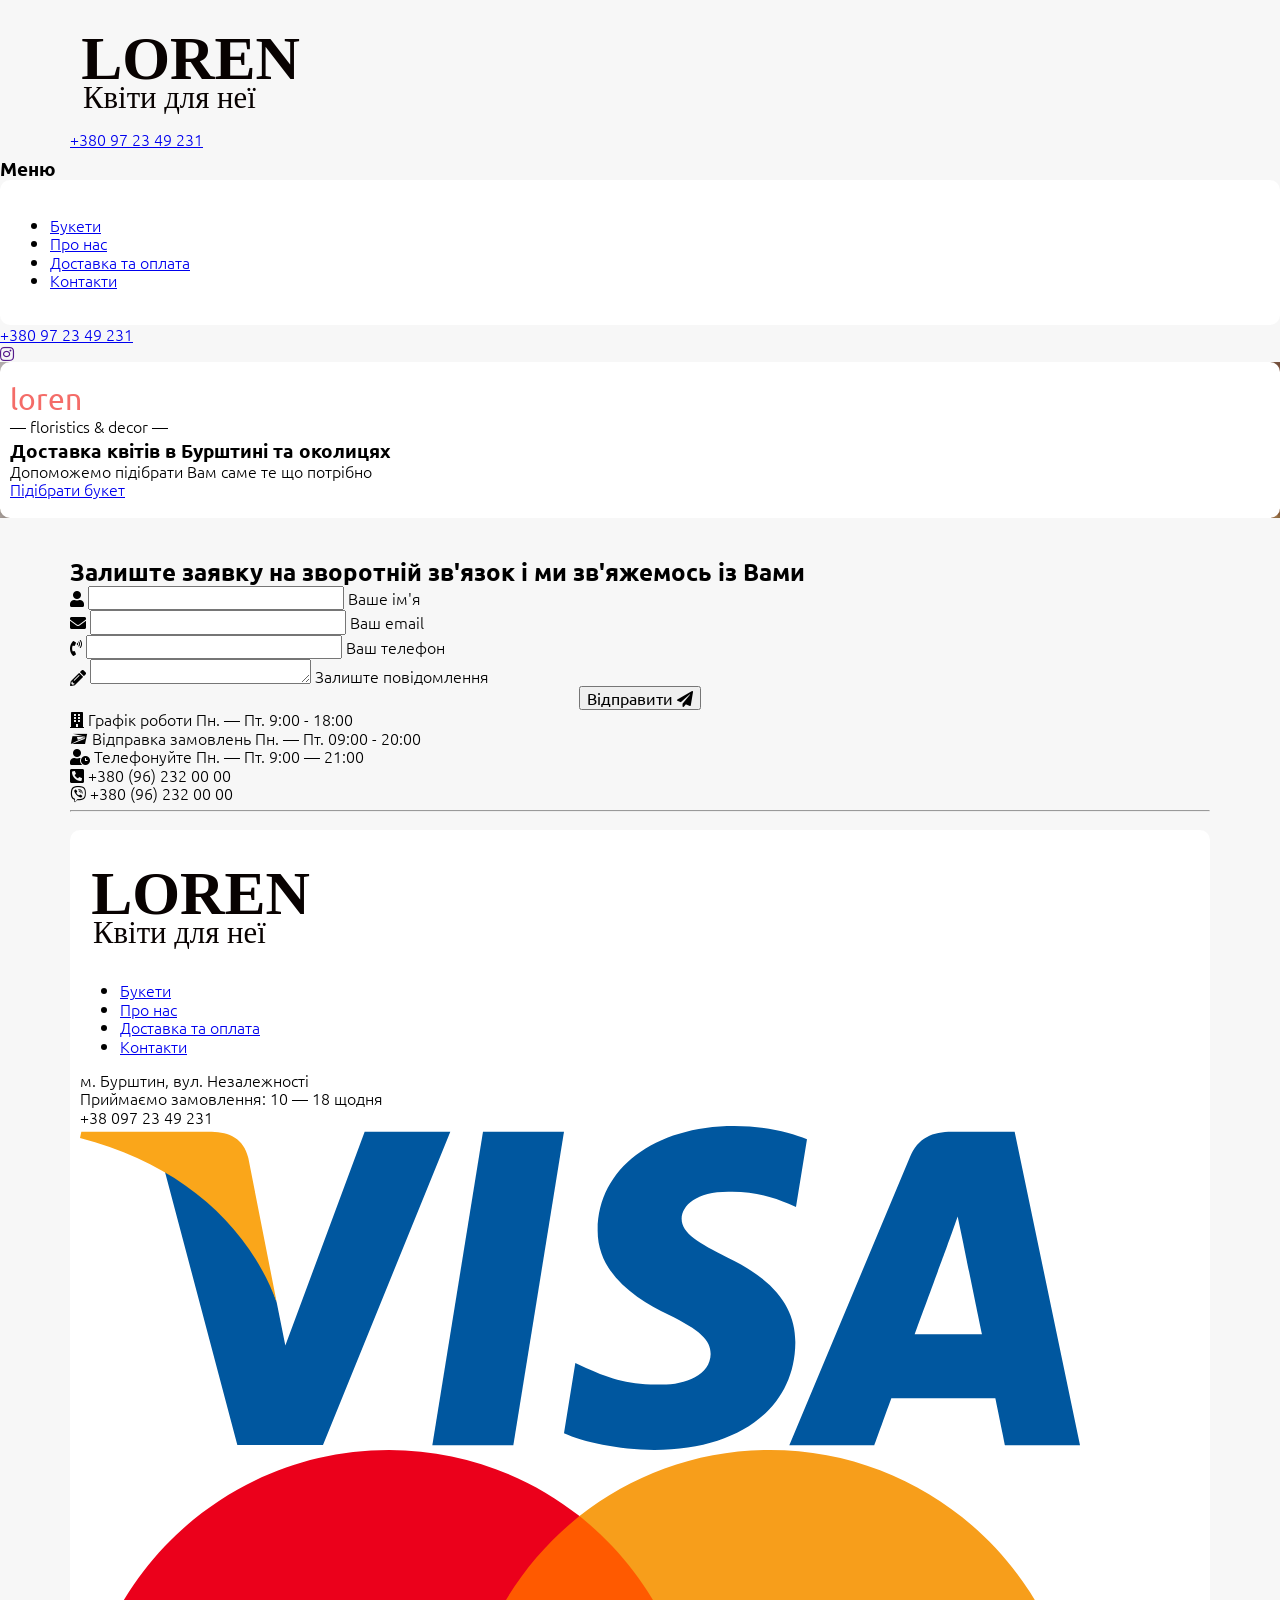
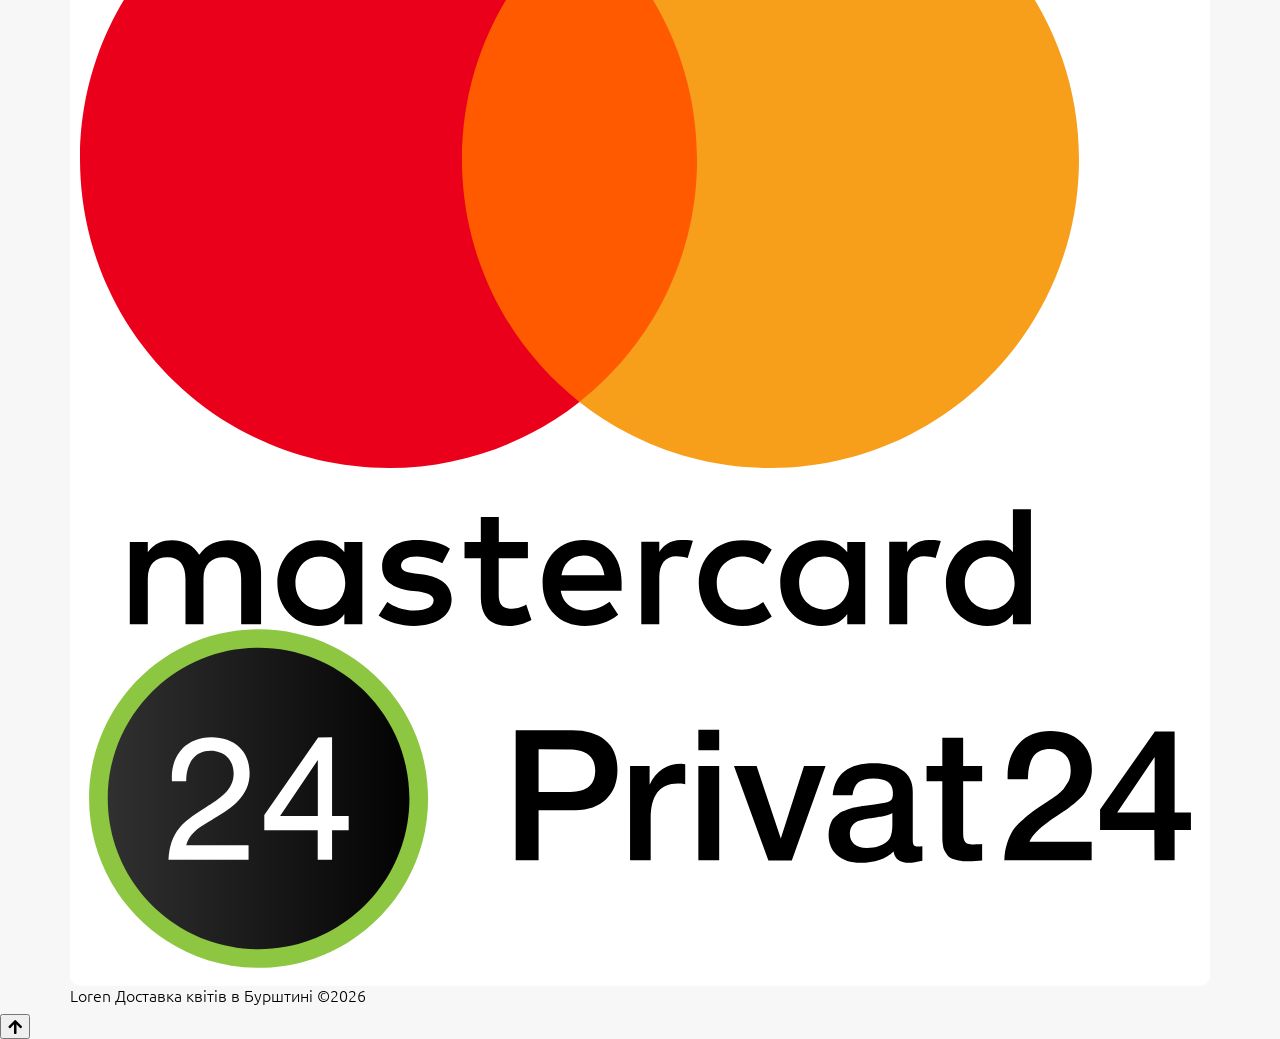
<file: pages/contact.html>
<!DOCTYPE html>
<html lang="en">
<head>
<meta charset="UTF-8" />
<meta name="viewport" content="width=device-width, initial-scale=1, shrink-to-fit=no"/>
<meta http-equiv="x-ua-compatible" content="ie=edge" />
<!-- Font Awesome -->
<link rel="stylesheet" href="https://use.fontawesome.com/releases/v5.11.2/css/all.css"/>
<!--custom styles-->
<link rel="stylesheet" href="../css/style.min.css" />
<meta name="description" content="" />
<meta name="keywords" content="" />
<meta name="google" content="notranslate" />
<meta name="author" content="Roman Coder" />
<meta name="robots" content="index, follow" />
<!--disable format detection (iPhone / IPod / IPad) -->
<meta name="format-detection" content="telephone=no" />
<!--BlackBerry-->
<meta http-equiv="x-rim-auto-match" content="none" />
<!--Fav Icon-->
<link rel="icon" type="image/png" href="../img/favicon/favicon-96x96.png" sizes="96x96" />
<link rel="icon" type="image/svg+xml" href="../img/favicon/favicon.svg" />
<link rel="shortcut icon" href="../img/favicon/favicon.ico" />
<link rel="apple-touch-icon" sizes="180x180" href="../img/favicon/apple-touch-icon.png" />
<meta name="apple-mobile-web-app-title" content="LOREN" />
<link rel="manifest" href="../img/favicon/site.webmanifest" />
<!--Title-->
<title>Loren&commat; &mdash; Flower Shop</title>
</head>
<body>
<!--header-->
<header class="header" id="header">
   <div class="container">
      <div class="header__row">
      <div class="header__row--brand">
         <a href="../index.html">
            <img src="../img/logo/logo.svg" alt="logo" class="img">
         </a>
      </div><!--/.brand-->
      <div class="header__row--phone">
         <a href="tel:+380972349231">+380 97 23 49 231</a>
      </div><!--/.phone-->
      <div class="header__row--menu">
         <div class="burger__btn">
            <span></span>
            <span></span>
            <span></span>
            <span></span>
         </div><!--/.burger__btn-->
      </div><!--/.menu-->
      </div><!--/.header__row-->
   </div><!--/.container-->
</header><!--/.header-->
<!--menu-->
<section class="menu">
   <div class="menu__title">
      <h3>
      Меню
      </h3>
   </div><!--/.menu__title-->
   <div class="menu__content">
      <nav class="nav__menu">
      <ul class="main__menu">
         <li class="main__menu--item">
            <a class="main__menu--link" href="flowers.html">Букети</a>
         </li>
         <li class="main__menu--item">
            <a class="main__menu--link" href="about.html">Про нас</a>
         </li>
         <li class="main__menu--item">
            <a class="main__menu--link" href="shiping.html">Доставка та оплата</a>
         </li>
         <li class="main__menu--item">
            <a class="main__menu--link" href="contact.html">Контакти</a>
         </li>
      </ul><!--/.main__menu-->
      </nav><!--/.nav__menu-->
   </div><!--/.menu__content-->
   <div class="menu__footer">
      <div class="menu__footer--phone">
      <a href="tel:+380972349231">+380 97 23 49 231</a>
      </div><!--/.phone-->
      <div class="menu__footer--social">
      <a href="" target="_blank">
         <i class="fab fa-instagram"></i>
      </a>
      </div><!--/.social-->
   </div><!--/.menu__footer-->
</section>
<!--intro-->
<section class="intro" style="background-image: url(../img/intro/bg2.jpg);">
   <div class="intro__row">
      <div class="intro__row--title">
      <h1>loren</h1>
      <p>
         &mdash; floristics & decor &mdash;
      </p>
      </div><!--/.title-->
      <div class="intro__row--content">
      <h3>
         Доставка квітів в Бурштині та околицях
      </h3>
      <p>
         Допоможемо підібрати Вам саме те що потрібно
      </p>
      </div><!--/.content-->
      <div class="intro__row--button">
      <a href="flowers.html">
         Підібрати букет
      </a>
      </div><!--/.button-->
   </div><!--intro__row-->
</section><!--/.intro-->
<!--contact title-->
<section class="contact__title mt-4">
   <div class="container">
      <div class="contact__title--title">
         <h1>
            Залиште заявку на зворотній зв'язок і ми зв'яжемось із Вами
         </h1>
      </div><!--/.title-->
   </div><!--/.container-->
</section><!--/.contact__title-->
<!--contact block-->
<section class="contact__block">
   <div class="container">
      <div class="contact__block--row">
         <div class="contact__form">
            <form data-action="#" id="contactForm" class="contact__form--form">
               <div class="contact__form--block">
                  <i class="fas fa-user"></i>
                  <input type="text" id="contactName" name="contactName">
                  <label id="lebelcontactName" for="contactName">Ваше ім'я</label>
                  <p class="error__contactName" id="errorcontactName" style="display: none;">Введіть Ваше ім'я...</p>
               </div><!--/.block-->
               <div class="contact__form--block">
                  <i class="fas fa-envelope"></i>
                  <input type="email" id="contactEmail" name="contactEmail">
                  <label id="labelcontactEmail" for="contactEmail">Ваш email</label>
                  <p class="error__contactEmail" id="errorcontactEmail" style="display: none;">Введіть коректну email адресу...</p>
               </div><!--/.block-->
               <div class="contact__form--block">
                  <i class="fas fa-phone-volume"></i>
                  <input type="tel" id="contactPhone" name="contactPhone">
                  <label id="labelcontactPhone" for="contactPhone">Ваш телефон</label>
                  <p class="error__contactPhone" id="errorcontactPhone" style="display: none;">Введіть Ваш номер телефону...</p>
               </div><!--/.block-->
               <div class="contact__form--block">
                  <i class="fas fa-pencil-alt"></i>
                  <textarea name="contactMessage" id="contactMessage" rows="1"></textarea>
                  <label id="labelcontactMessage" for="contactMessage">Залиште повідомлення</label>
                  <p class="error__contactMessage" id="errorcontactMessage" style="display: none;">Ваше повідомлення (мінімум 10 символів)...</p>
               </div><!--/.block-->
               <div class="contact__form--button text__center">
                  <button id="sendMail" type="button">
                     Відправити
                     <i class="fas fa-paper-plane"></i>
                  </button>
               </div><!--/.button-->
               <div class="error__contactText" id="errorContactText"></div>
            </form><!--/.form-->
         </div><!--/.contact__form-->
         <div class="contact__address">
            <div class="contact__address--line">
               <i class="fas fa-building"></i>
               <span>Графік роботи Пн. &mdash; Пт. 9:00 - 18:00</span>
            </div><!--/.line-->
            <div class="contact__address--line">
               <i class="fab fa-usps"></i>
               <span>Відправка замовлень Пн. &mdash; Пт. 09:00 - 20:00</span>
            </div><!--/.line-->
            <div class="contact__address--line">
               <i class="fas fa-user-clock"></i>
               <span>Телефонуйте Пн. &mdash; Пт. 9:00 &mdash; 21:00</span>
            </div><!--/.line-->
            <div class="contact__address--line">
               <i class="fas fa-phone-square-alt"></i>
               <span>+380 (96) 232 00 00</span>
            </div><!--/.line-->
            <div class="contact__address--line">
               <i class="fab fa-viber"></i>
               <span>+380 (96) 232 00 00</span>
            </div><!--/.line-->
         </div><!--/.contact__address-->
      </div><!--/.row-->
   </div><!--/.container-->
</section><!--/.cotact__block-->
<!--contact line-->
<section class="contact__line">
   <div class="container">
      <div class="contact__line--line">
         <hr>
      </div><!--/.line-->
   </div><!--/.container-->
</section><!--/.contact__line-->
<!--footer-->
<footer class="footer">
   <div class="container">
      <div class="footer__row">
      <div class="footer__row--brand">
         <a href="../index.html">
            <img src="../img/logo/logo.svg" alt="logo" class="img">
         </a>
      </div><!--/.brand-->
      <div class="footer__row--menu">
         <ul class="main__menu">
            <li class="main__menu--item">
            <a class="main__menu--link" href="flowers.html">Букети</a>
            </li>
            <li class="main__menu--item">
            <a class="main__menu--link" href="about.html">Про нас</a>
            </li>
            <li class="main__menu--item">
            <a class="main__menu--link" href="shiping.html">Доставка та оплата</a>
            </li>
            <li class="main__menu--item">
            <a class="main__menu--link" href="contact.html">Контакти</a>
            </li>
         </ul><!--/.main__menu-->
      </div><!--/.menu-->
      <div class="footer__row--location">
         <div class="location__text">
            <p>
            м. Бурштин, вул. Незалежності
            </p>
            <p>
            Приймаємо замовлення: 10 &mdash; 18 щодня
            </p>
            <p>
            +38 097 23 49 231
            </p>
         </div><!--/.location__text-->
         <div class="location__img">
            <img src="../img/footer/visa.svg" alt="icon" class="img">
            <img src="../img/footer/master.svg" alt="icon" class="img">
            <img src="../img/footer/privat.svg" alt="icon" class="img">
         </div><!--/.location__img-->
      </div><!--/.location-->
      </div><!--/.footer__row-->
      <div class="footer__line"></div><!--/.footer__line-->
      <div class="footer__copyright">
      <p>
         Loren Доставка квітів в Бурштині &copy;<script>document.write(new Date().getFullYear());</script>
      </p>
      </div><!--/.footer__copyright-->
   </div><!--/.container-->
</footer><!--/.footer-->
<!--backto top button-->
<div class="backtop">
   <button type="button">
      <i class="fas fa-arrow-up"></i>
   </button>
</div><!--/.backtop-->
<!--libs js conected-->
<script src="https://code.jquery.com/jquery-3.5.1.min.js" integrity="sha256-9/aliU8dGd2tb6OSsuzixeV4y/faTqgFtohetphbbj0=" crossorigin="anonymous"></script>
<script>window.jQuery || document.write('<script src="../js/vendor/jquery-3.4.1.min.js"><\/script>');</script>
<!--lightbox https://lokeshdhakar.com/projects/lightbox2/#getting-started-->
<script src="../js/vendor/lightbox.min.js"></script>
<!-- main script -->
<script src="../js/main.js"></script>
<!-- modal script -->
<script src="../js/modal.js"></script>
</body>
</html>
</file>
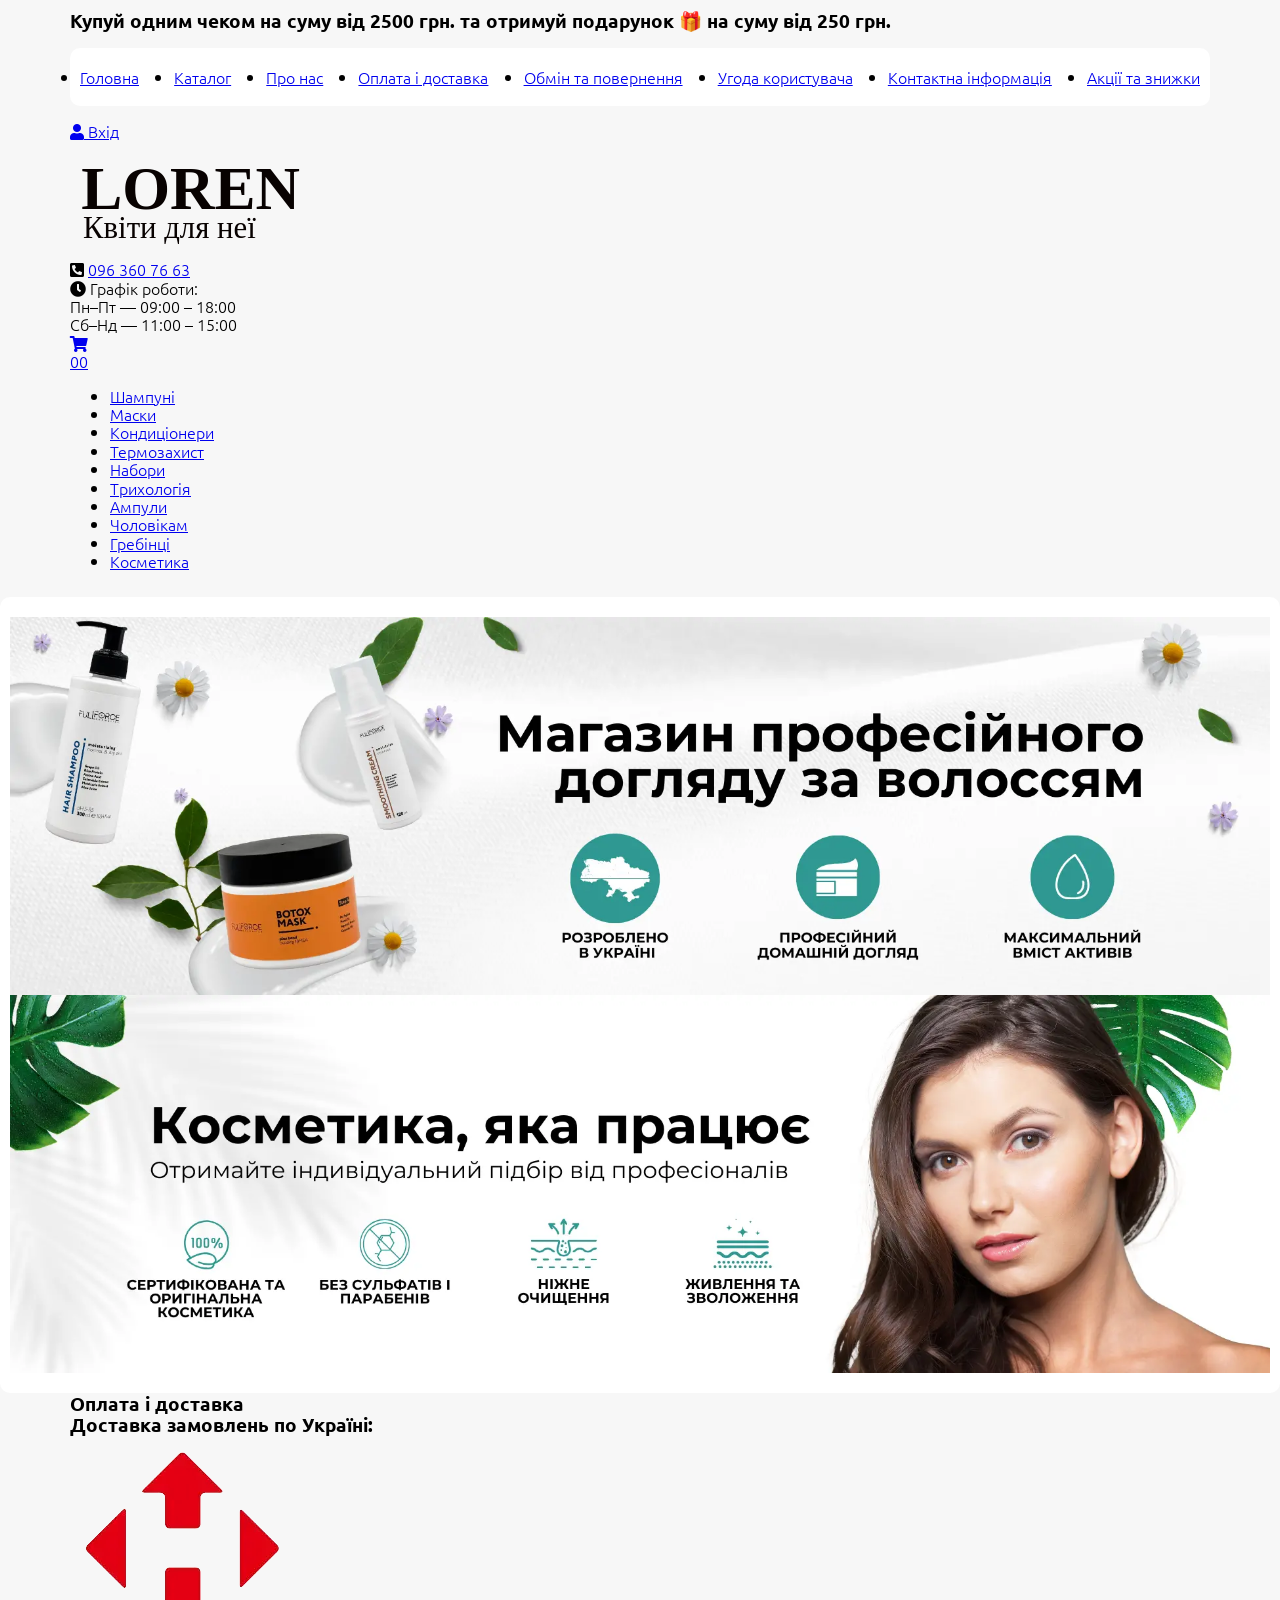
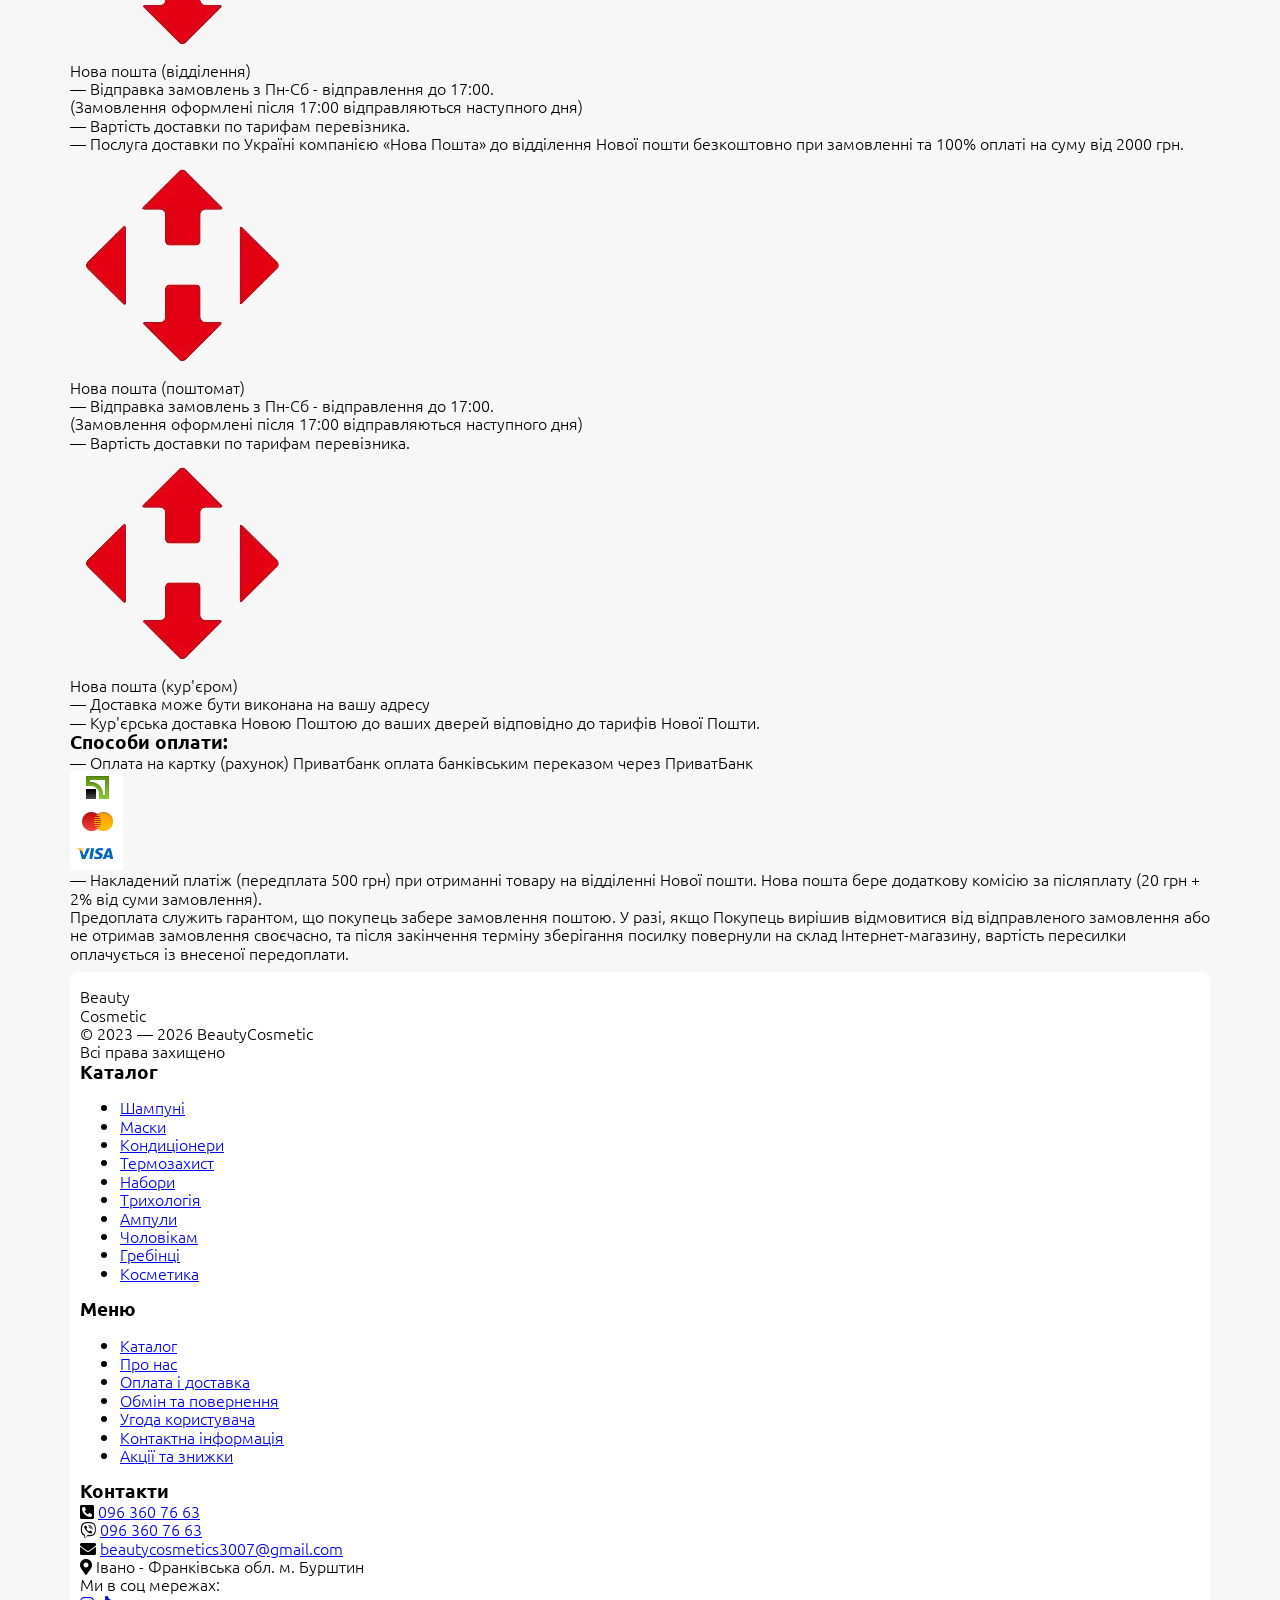
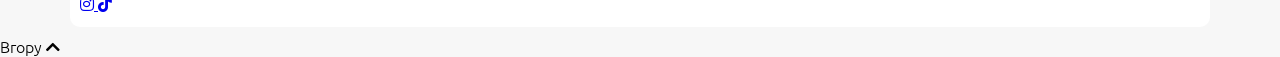
<file: pages/dostavka.html>
<!DOCTYPE html>
<html lang="en">
<head>
   <meta charset="UTF-8" />
   <meta name="viewport" content="width=device-width, initial-scale=1, shrink-to-fit=no"/>
   <meta http-equiv="x-ua-compatible" content="ie=edge" />
   <!-- Font Awesome -->
   <!--<link rel="stylesheet" href="https://use.fontawesome.com/releases/v5.11.2/css/all.css"/>-->
   <link rel="stylesheet" href="https://use.fontawesome.com/releases/v5.15.4/css/all.css"/>
   <!--custom styles-->
   <link rel="stylesheet" href="../css/style.min.css" />
   <meta name="description" content="Магазин косметики" />
   <meta name="keywords" content="" />
   <meta name="google" content="notranslate" />
   <meta name="author" content="Roman Coder" />
   <meta name="robots" content="index, follow" />
   <!--fav icon-->
   <link rel="apple-touch-icon" sizes="180x180" href="../img/favicon/apple-touch-icon.png">
   <link rel="icon" type="image/png" sizes="32x32" href="../img/favicon/favicon-32x32.png">
   <link rel="icon" type="image/png" sizes="16x16" href="../img/favicon/favicon-16x16.png">
   <link rel="manifest" href="../img/favicon/site.webmanifest">
   <link rel="mask-icon" href="../img/favicon/safari-pinned-tab.svg" color="#5bbad5">
   <meta name="msapplication-TileColor" content="#2b5797">
   <meta name="theme-color" content="#ffffff">
   <!--disable format detection (iPhone / IPod / IPad) -->
   <meta name="format-detection" content="telephone=no" />
   <!--BlackBerry-->
   <meta http-equiv="x-rim-auto-match" content="none" />
   <title>Beauty&commat; &mdash; Оплата і доставка</title>
</head>
<body>
   <!--header block-->
   <header class="header" id="header">
      <!--header__baner-->
      <section class="header__baner">
         <div class="container">
            <div class="header__baner--row">
               <h3>
                  Купуй одним чеком на суму від 2500 грн. 
                  та отримуй подарунок 🎁 на суму від 250 грн.
               </h3>
            </div><!--/.row-->
         </div><!--/.container-->
      </section><!--/.header__baner-->
      <!--header menu-->
      <nav class="header__menu">
         <div class="container">
            <div class="header__menu--row">
               <ul class="nav__menu">
                  <li class="nav__menu--item">
                     <a href="../index.html" class="nav__menu--link">Головна</a>
                  </li>
                  <li class="nav__menu--item">
                     <a href="catalog.html" class="nav__menu--link">Каталог</a>
                  </li>
                  <li class="nav__menu--item">
                     <a href="pro_nas.html" class="nav__menu--link">Про нас</a>
                  </li>
                  <li class="nav__menu--item">
                     <a href="dostavka.html" class="nav__menu--link active">Оплата і доставка</a>
                  </li>
                  <li class="nav__menu--item">
                     <a href="obmin.html" class="nav__menu--link">Обмін та повернення</a>
                  </li>
                  <li class="nav__menu--item">
                     <a href="ugoda.html" class="nav__menu--link">Угода користувача</a>
                  </li>
                  <li class="nav__menu--item">
                     <a href="contact.html" class="nav__menu--link">Контактна інформація</a>
                  </li>
                  <li class="nav__menu--item">
                     <a href="akcii.html" class="nav__menu--link">Акції та знижки</a>
                  </li>
               </ul><!--/.-->
               <div class="nav__login">
                  <div class="burger__btn">
                     <span></span>
                     <span></span>
                     <span></span>
                     <span></span>
                  </div><!--/.burger-->
                  <a class="_popup nav__login--popup" href="#">
                     <i class="fas fa-user"></i>
                     <span>Вхід</span>
                  </a>
               </div><!--/.nav__login-->
            </div><!--/.row-->
         </div><!--/.container-->
      </nav><!--/.header__menu-->
      <!--header brand-->
      <section class="header__brand">
         <div class="container">
            <div class="header__brand--row">
               <div class="navbar__brand">
                  <a href="../index.html">
                     <img src="../img/logo/logo.svg" alt="logo" class="img">
                  </a>
               </div><!--/.navbar__brand-->
               <div class="navbar__content">
                  <div class="navbar__content--phone">
                     <i class="fas fa-phone-square-alt"></i>
                     <a href="tel:+380(96)3607663" >096 360 76 63</a>
                  </div><!--/.phone-->
                  <div class="navbar__content--time">
                     <p>
                        <i class="fas fa-clock"></i>
                        <span>Графік роботи:</span>
                     </p>
                     <p>Пн&ndash;Пт &mdash; 09:00 &ndash; 18:00</p>
                     <p>Сб&ndash;Нд &mdash; 11:00 &ndash; 15:00</p>
                  </div><!--/.time-->
                  <a href="basket.html" class="navbar__content--basket">
                     <i class="fas fa-shopping-cart"></i>
                     <p id="basketCount">00</p>
                  </a><!--/.basket-->
               </div><!--/.navbar__content-->
            </div><!--/.row-->
         </div><!--/.container-->
      </section><!--header__brand-->
      <!--header cat-->
      <section class="header__product">
         <div class="container">
            <div class="header__product--row">
               <ul class="product__menu">
                  <li class="product__menu--item">
                     <a href="catalog.html" class="product__menu--link" data-filter="shampo">Шампуні</a>
                  </li>
                  <li class="product__menu--item">
                     <a href="catalog.html" class="product__menu--link" data-filter="masky">Маски</a>
                  </li>
                  <li class="product__menu--item">
                     <a href="catalog.html" class="product__menu--link" data-filter="kondycionery">Кондиціонери</a>
                  </li>
                  <li class="product__menu--item">
                     <a href="catalog.html" class="product__menu--link" data-filter="termozahyst">Термозахист</a>
                  </li>
                  <li class="product__menu--item">
                     <a href="catalog.html" class="product__menu--link" data-filter="nabory">Набори</a>
                  </li>
                  <li class="product__menu--item">
                     <a href="catalog.html" class="product__menu--link" data-filter="tryhologia">Трихологія</a>
                  </li>
                  <li class="product__menu--item">
                     <a href="catalog.html" class="product__menu--link" data-filter="ampuly">Ампули</a>
                  </li>
                  <li class="product__menu--item">
                     <a href="catalog.html" class="product__menu--link" data-filter="cholovikam">Чоловікам</a>
                  </li>
                  <li class="product__menu--item">
                     <a href="catalog.html" class="product__menu--link" data-filter="grebinci">Гребінці</a>
                  </li>
                  <li class="product__menu--item">
                     <a href="catalog.html" class="product__menu--link" data-filter="kosmetyka">Косметика</a>
                  </li>
               </ul><!--/.product__menu-->
            </div><!--/.row-->
         </div><!--/.container-->
      </section><!--/.header__product-->
   </header><!--/.header-->
   <main>
      <!--intro section-->
      <section class="intro">
         <div class="intro__row">
            <div class="intro__slider" id="introSlider">
               <picture>
                  <source srcset="../img/intro/baner.webp" type="image/webp">
                  <img src="../img/intro/baner.png" alt="logo" class="img">
               </picture>
               <picture>
                  <source srcset="../img/intro/baner1.webp" type="image/webp">
                  <img src="../img/intro/baner1.png" alt="logo" class="img">
               </picture>
            </div><!--/.intro__slider-->
            <a class="intro__link" href="catalog.html"></a>
         </div><!--/.intro__row-->
      </section><!--/.intro-->
      <!--oplata dostavka block-->
      <section class="dostavka">
         <div class="container">
            <div class="dostavka__row">
               <div class="dostavka__title">
                     <h3>
                        Оплата і доставка
                     </h3>
               </div><!--/.dostavka__title-->
               <div class="dostavka__suptitle">
                  <h3>
                     Доставка замовлень по Україні:
                  </h3>
               </div><!--/.dostavka__suptitle-->
               <div class="dostavka__block">
                  <div class="dostavka__block--title">
                     <picture>
                        <source srcset="../img/dostavka/nova.webp" type="image/webp">
                        <img src="../img/dostavka/nova.png" alt="logo" class="img">
                     </picture>
                     <span>
                        Нова пошта (відділення)
                     </span>
                  </div><!--/.title-->
                  <div class="dostavka__block--text">
                     <p>
                        &mdash; Відправка замовлень з Пн-Сб  - відправлення до 17:00.<br>
                        (Замовлення оформлені після 17:00 відправляються наступного дня) 
                     </p>
                     <p>
                        &mdash; Вартість доставки по тарифам перевізника.
                     </p>
                     <p>
                        <span>
                           &mdash; Послуга доставки по Україні компанією «Нова Пошта» до 
                           відділення Нової пошти безкоштовно при замовленні 
                           та 100% оплаті на суму від 2000 грн.
                        </span>
                     </p>
                  </div><!--/.text-->
               </div><!--/.block-->
               <div class="dostavka__block">
                  <div class="dostavka__block--title">
                     <picture>
                        <source srcset="../img/dostavka/nova.webp" type="image/webp">
                        <img src="../img/dostavka/nova.png" alt="logo" class="img">
                     </picture>
                     <span>
                        Нова пошта (поштомат)
                     </span>
                  </div><!--/.title-->
                  <div class="dostavka__block--text">
                     <p>
                        &mdash; Відправка замовлень з Пн-Сб  - відправлення до 17:00.<br>
                        (Замовлення оформлені після 17:00 відправляються наступного дня) 
                     </p>
                     <p>
                        &mdash; Вартість доставки по тарифам перевізника.
                     </p>
                  </div><!--/.text-->
               </div><!--/.block-->
               <div class="dostavka__block">
                  <div class="dostavka__block--title">
                     <picture>
                        <source srcset="../img/dostavka/nova.webp" type="image/webp">
                        <img src="../img/dostavka/nova.png" alt="logo" class="img">
                     </picture>
                     <span>
                        Нова пошта (кур'єром)
                     </span>
                  </div><!--/.title-->
                  <div class="dostavka__block--text">
                     <p>
                        &mdash; Доставка може бути виконана на вашу адресу
                     </p>
                     <p>
                        &mdash; Кур'єрська доставка Новою Поштою до ваших дверей відповідно до тарифів Нової Пошти.
                     </p>
                  </div><!--/.text-->
               </div><!--/.block-->
               <div class="oplata__block">
                  <div class="oplata__block--title">
                     <h3>
                        Способи оплати:
                     </h3>
                  </div><!--/.title-->
                  <div class="oplata__block--text">
                     <p>
                        &mdash; Оплата на картку (рахунок) Приватбанк оплата банківським 
                        переказом через ПриватБанк
                        <img src="../img/dostavka/ua-privat.svg" alt="mscard" class="img">
                        <img src="../img/dostavka/ua-mcard.svg" alt="mscard" class="img">
                        <img src="../img/dostavka/ua-visa.svg" alt="visa" class="img">
                     </p>
                     <p>
                        &mdash; Накладений платіж <span>(передплата 500 грн)</span> 
                        при отриманні товару на відділенні Нової пошти. 
                        Нова пошта бере додаткову комісію за післяплату <span>(20 грн + 2% від суми замовлення)</span>.
                     </p>
                     <p>
                        Предоплата служить гарантом, що покупець забере замовлення поштою. 
                        У разі, якщо Покупець вирішив відмовитися від відправленого замовлення 
                        або не отримав замовлення своєчасно, та після закінчення терміну 
                        зберігання посилку повернули на склад Інтернет-магазину, вартість 
                        пересилки оплачується із внесеної передоплати.
                     </p>
                  </div><!--/.text-->
               </div><!--/.oplata__block-->
            </div><!--/.dostavka__row-->
         </div><!--/.container-->
      </section><!--/.dostavka-->
   </main>
   <!--footer-->
   <footer class="footer">
      <div class="container">
         <div class="footer__row">
            <div class="footer__brand">
               <div class="footer__brand--logo">
                  <p>Beauty</p>
                  <p>Cosmetic</p>
               </div><!--/.img-->
               <div class="footer__brand--copy">
                  &copy; 2023 &mdash; <script>document.write(new Date().getFullYear());</script> BeautyCosmetic<br>
                  Всі права захищено
               </div><!--/.copy-->
            </div><!--/.footer__brand-->
            <div class="footer__catalog">
               <div class="footer__catalog--title">
                  <h3>
                     Каталог
                  </h3>
               </div><!--/.title-->
               <ul class="footer__catalog--menu">
                  <li>
                     <a href="catalog.html">Шампуні</a>
                  </li>
                  <li>
                     <a href="catalog.html">Маски</a>
                  </li>
                  <li>
                     <a href="catalog.html">Кондиціонери</a>
                  </li>
                  <li>
                     <a href="catalog.html">Термозахист</a>
                  </li>
                  <li>
                     <a href="catalog.html">Набори</a>
                  </li>
                  <li>
                     <a href="catalog.html">Трихологія</a>
                  </li>
                  <li>
                     <a href="catalog.html">Ампули</a>
                  </li>
                  <li>
                     <a href="catalog.html">Чоловікам</a>
                  </li>
                  <li>
                     <a href="catalog.html">Гребінці</a>
                  </li>
                  <li>
                     <a href="catalog.html">Косметика</a>
                  </li>
               </ul><!--/.menu-->
            </div><!--/.footer__catalog-->
            <div class="footer__menu">
               <div class="footer__menu--title">
                  <h3>
                     Меню
                  </h3>
               </div><!--/.title-->
               <ul class="footer__menu--menu">
                  <li>
                     <a href="pages/catalog.html">Каталог</a>
                  </li>
                  <li>
                     <a href="pages/pro_nas.html">Про нас</a>
                  </li>
                  <li>
                     <a href="pages/dostavka.html">Оплата і доставка</a>
                  </li>
                  <li>
                     <a href="pages/obmin.html">Обмін та повернення</a>
                  </li>
                  <li>
                     <a href="pages/ugoda.html">Угода користувача</a>
                  </li>
                  <li>
                     <a href="pages/contact.html">Контактна інформація</a>
                  </li>
                  <li>
                     <a href="pages/akcii.html">Акції та знижки</a>
                  </li>
               </ul>
            </div><!--/.footer__menu-->
            <div class="footer__contact">
               <div class="footer__contact--title">
                  <h3>
                     Контакти
                  </h3>
               </div><!--/.title-->
               <div class="footer__contact--adres">
                  <div class="adres__phone">
                     <i class="fas fa-phone-square-alt"></i>
                     <a href="tel:+380963607663">096 360 76 63</a>
                  </div><!--/.adres__phone-->
                  <div class="adres__telegram">
                     <i class="fab fa-viber"></i>
                     <a href="viber://chat?number=%2B380963607663">096 360 76 63</a>
                  </div><!--/.adres__telegram-->
                  <div class="adres__mail">
                     <i class="fas fa-envelope"></i>
                     <a href="mailto:beautycosmetics3007@gmail.com">beautycosmetics3007@gmail.com</a>
                  </div><!--/.adres__mail-->
                  <div class="adres__map">
                     <i class="fas fa-map-marker-alt"></i>
                     <span>Івано - Франківська обл. м. Бурштин</span>
                  </div><!--/.adres__map-->
                  <div class="adres__social">
                     <p>Ми в соц мережах:</p>
                     <a href="https://www.instagram.com/beauty.prof.cosmetics_?igsh=bDlpMnpsOGJlbWw4" target="_blank">
                        <i class="fab fa-instagram"></i>
                     </a>
                     <a href="https://www.tiktok.com/@prof.cosmetics_?_t=8kiXyt8n2pB&_r=1" target="_blank">
                        <i class="fab fa-tiktok"></i>
                     </a>
                  </div><!--/.adres__social-->
               </div><!--/.adres-->
            </div><!--/.footer__contact-->
         </div><!--/.footer__row-->
      </div><!--/.container-->
   </footer><!--/.footer-->
   <!--back top btn-->
   <div class="back__top" id="backTop">
      <div class="back__top--content">
         <span>Вгору</span>
         <i class="fas fa-chevron-up"></i>
      </div><!--content-->
   </div><!--/.back__top-->
   <div class="modal" id="modal">
      <div class="modal__mask">
         <div class="modal__content">
            <div class="modal__content--close">
               <button type="button" id="modalClose">
                  <i class="fas fa-times"></i>
               </button>
            </div><!--/.close-->
            <div class="modal__content--tabs">
               <button type="button" class="_login switch__tabs switch__tabs--active">Вхід</button>
               <button type="button" class="_register switch__tabs">Реєстрація</button>
            </div><!--/.-->
            <div class="modal__content--body">
               <div class="modal__login modal__login--active">
                  <form data-action="#" id="loginForm" class="login__form">
                     <div class="login__form--block">
                        <label for="emailAuth">Е-пошта</label>
                        <input type="email" id="emailAuth" name="emailAuth">
                        <p class="error__mail--auth">Введіть коректну email адресу...</p>
                     </div><!--/.block-->
                     <div class="login__form--block">
                        <label for="paswordAuth">Пароль</label>
                        <input type="password" id="paswordAuth" name="paswordAuth">
                        <p class="error__password--auth">Вкажіть пароль (не менше 10 символів)</p>
                     </div><!--/.block-->
                     <div class="login__form--button">
                        <button id="sendAuth" type="button">
                           Відправити
                           <i class="fas fa-paper-plane"></i>
                        </button>
                        <button id="recoverPass" type="button">
                           Забули пароль?
                        </button>
                     </div><!--/.button-->
                  </form><!--/.login__form-->
               </div><!--/.modal__login-->
               <div class="modal__register">
                  <form data-action="#" id="registerForm" class="register__form">
                     <div class="register__form--block">
                        <label for="nameRegister">Ім'я та прізвище</label>
                        <input type="text" id="nameRegister" name="nameRegister">
                        <p class="error__name--register">Введіть ім'я(не менше 6 символів)</p>
                     </div><!--/.block-->
                     <div class="register__form--block">
                        <label for="emailRegister">Е-пошта</label>
                        <input type="email" id="emailRegister" name="emailRegister">
                        <p class="error__mail--register">Введіть коректну email адресу...</p>
                     </div><!--/.block-->
                     <div class="register__form--block">
                        <label for="paswordRegister">Пароль</label>
                        <input type="password" id="paswordRegister" name="paswordRegister">
                        <p class="error__password--register">Вкажіть пароль (не менше 10 символів)</p>
                     </div><!--/.block-->
                     <div class="register__form--button">
                        <button id="sendRegister" type="button">
                           Відправити
                           <i class="fas fa-paper-plane"></i>
                        </button>
                     </div><!--/.button-->
                  </form><!--/.register__form-->
                  <div class="register__oferta">
                     <p>
                        Підтверджуючи реєстрацію, я приймаю умови
                     </p>
                     <a href="pages/ugoda.html" target="_blank">
                        користувальницької угоди
                     </a>
                  </div><!--/.register__oferta-->
               </div><!--/.modal__register-->
            </div><!--/.body-->
         </div><!--modal__content-->
         <div class="modal__recover">
            <div class="modal__recover--body">
               <div class="recover__close">
                  <button type="button" id="recoverClose">
                     <i class="fas fa-times"></i>
                  </button>
               </div><!--/.recover__close-->
               <div class="recover__title">
                  <h3>
                     Відновлення паролю
                  </h3>
               </div><!--/.recover__title-->
               <div class="recover__text">
                  <p>
                     Введіть адресу електронної пошти, яку ви вказали під 
                     час реєстрації. Ми надішлемо листа з інформацією для відновлення паролю.
                  </p>
               </div><!--/.recover__text-->
               <form data-action="#" class="revover__form" id="recoverForm">
                  <div class="revover__form--block">
                     <label for="emailRecover">Е-пошта</label>
                     <input type="email" id="emailRecover" name="emailRecover">
                     <p class="error__mail--recover">Введіть коректну email адресу...</p>
                  </div><!--/.block-->
                  <div class="revover__form--button">
                     <button id="sendRecover" type="button">
                        Відправити
                        <i class="fas fa-paper-plane"></i>
                     </button>
                  </div><!--/.button-->
               </form><!--/.recover__form-->
            </div><!--/.body-->
         </div><!--/.modal recover-->
      </div><!--/.modak__mask-->
   </div><!--/.modal-->
   <!--libs js conected-->
   <script src="https://code.jquery.com/jquery-3.5.1.min.js" integrity="sha256-9/aliU8dGd2tb6OSsuzixeV4y/faTqgFtohetphbbj0=" crossorigin="anonymous"></script>
   <script>window.jQuery || document.write('<script src="../js/vendor/jquery-3.4.1.min.js"><\/script>');</script>
   <!--slick slider https://kenwheeler.github.io/slick/ -->
   <script src="../js/vendor/slick.min.js"></script>
   <!--lightbox galery https://lokeshdhakar.com/projects/lightbox2/ -->
   <script src="../js/vendor/lightbox.min.js"></script>
   <!-- main script -->
   <script src="../js/main.js"></script>
   <!-- mail script -->
   <script src="../js/mail.js"></script>
   <!-- modal script -->
   <script src="../js/modal.js"></script>
   <!-- reviews script -->
   <script src="../js/reviews.js"></script>
   <!-- basket script -->
   <script src="../js/basket.js"></script>
</body>
</html>
</file>
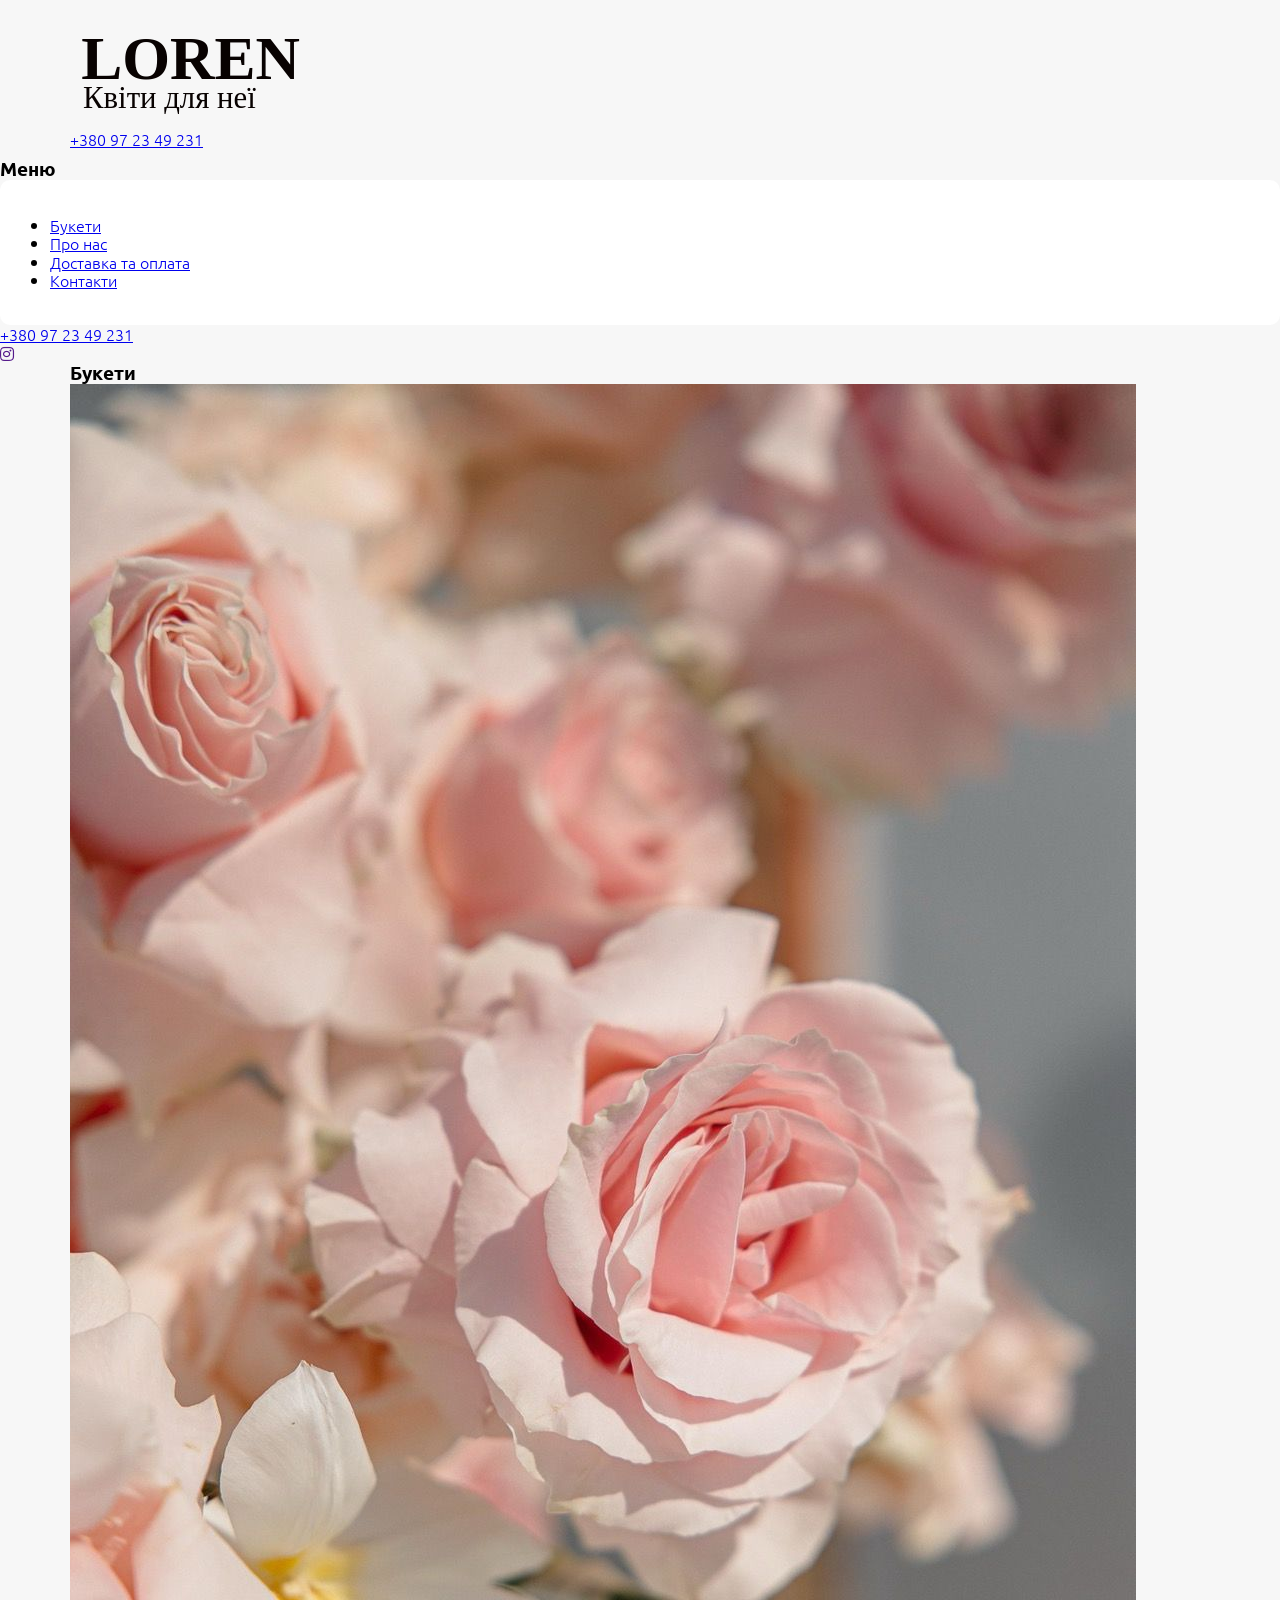
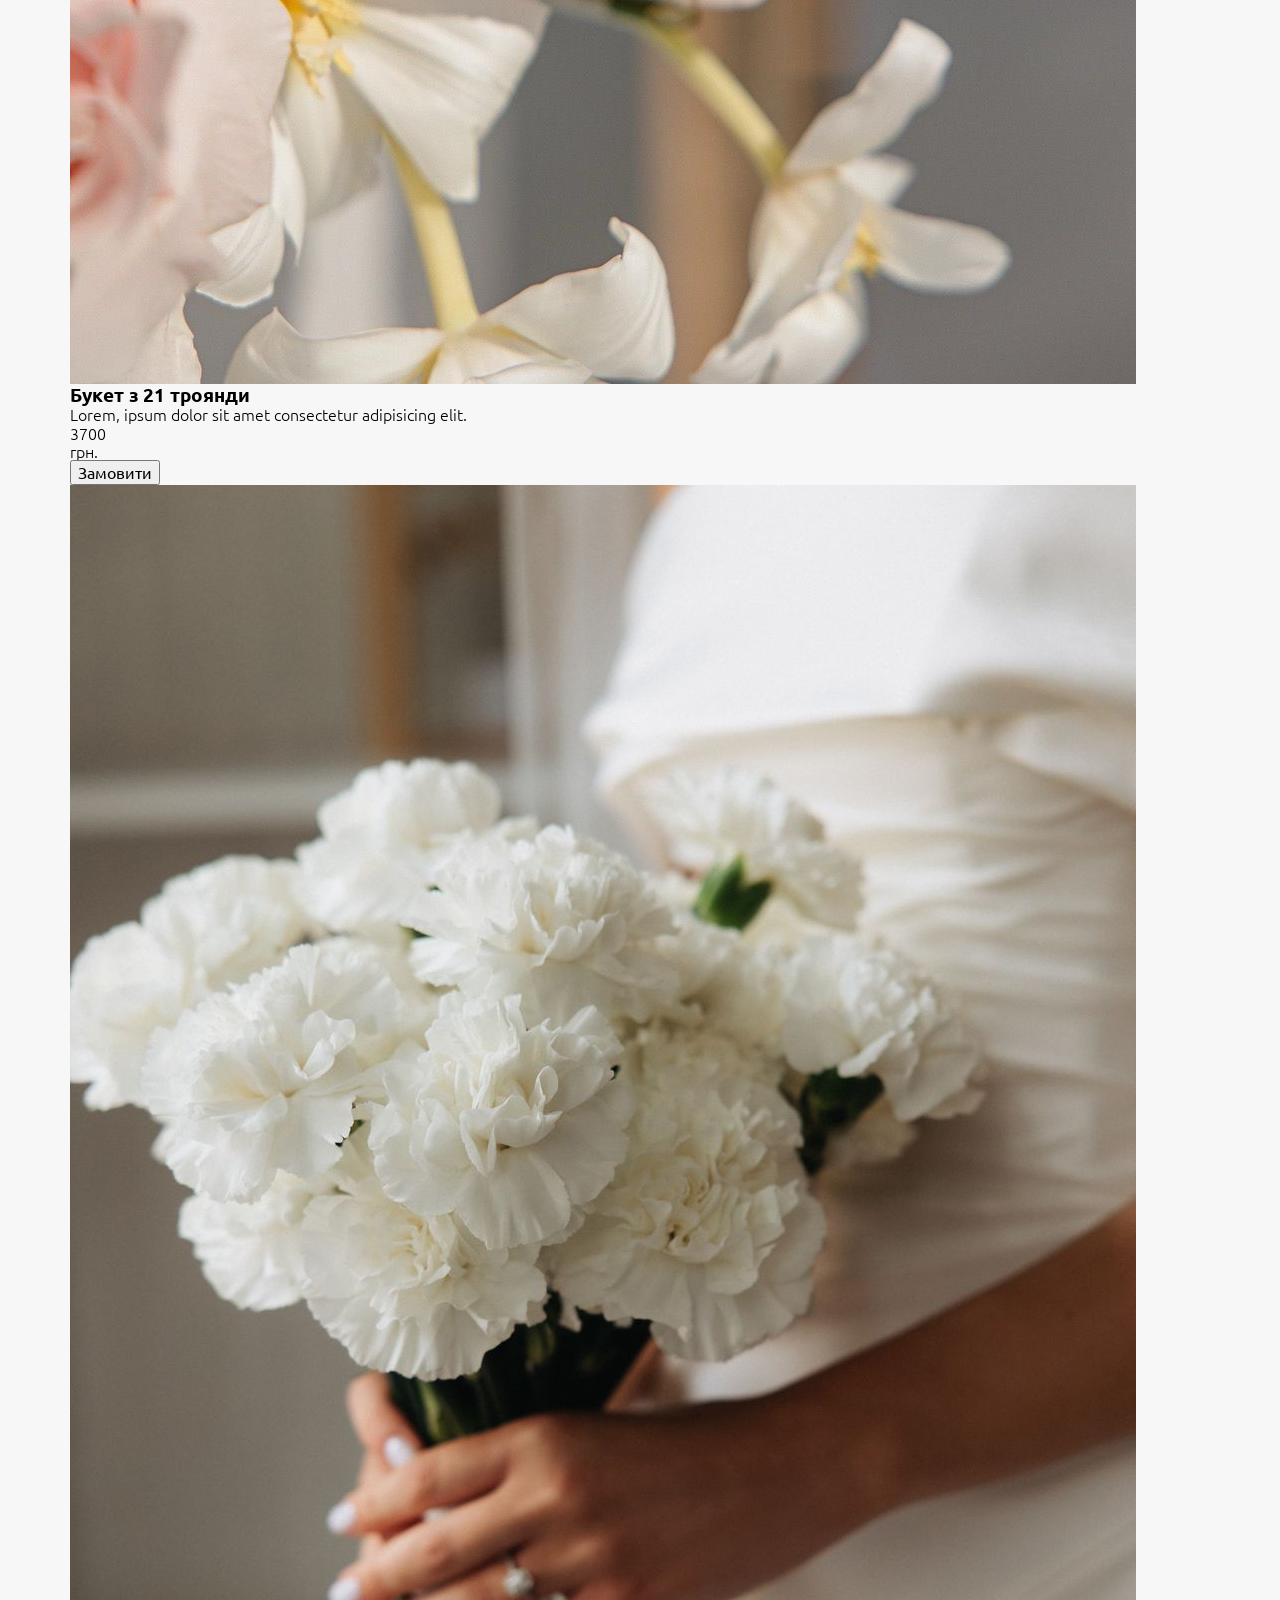
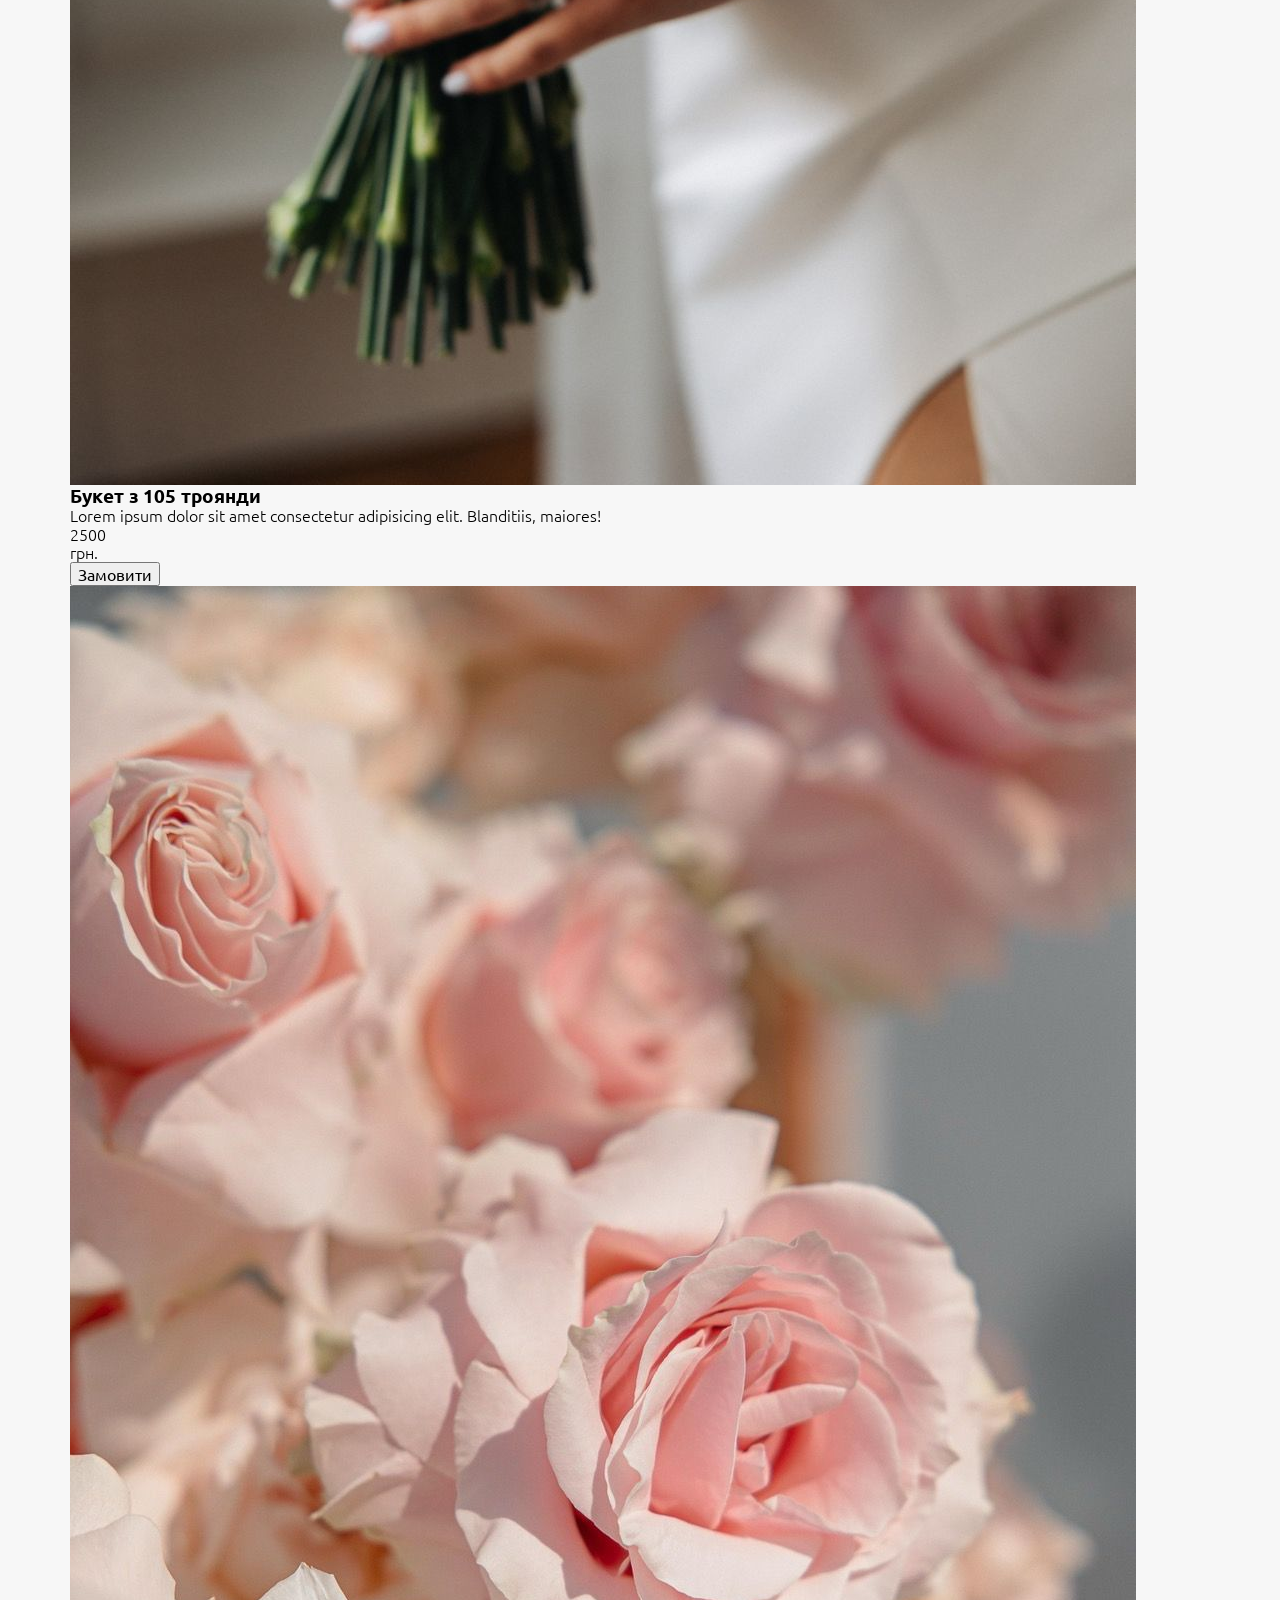
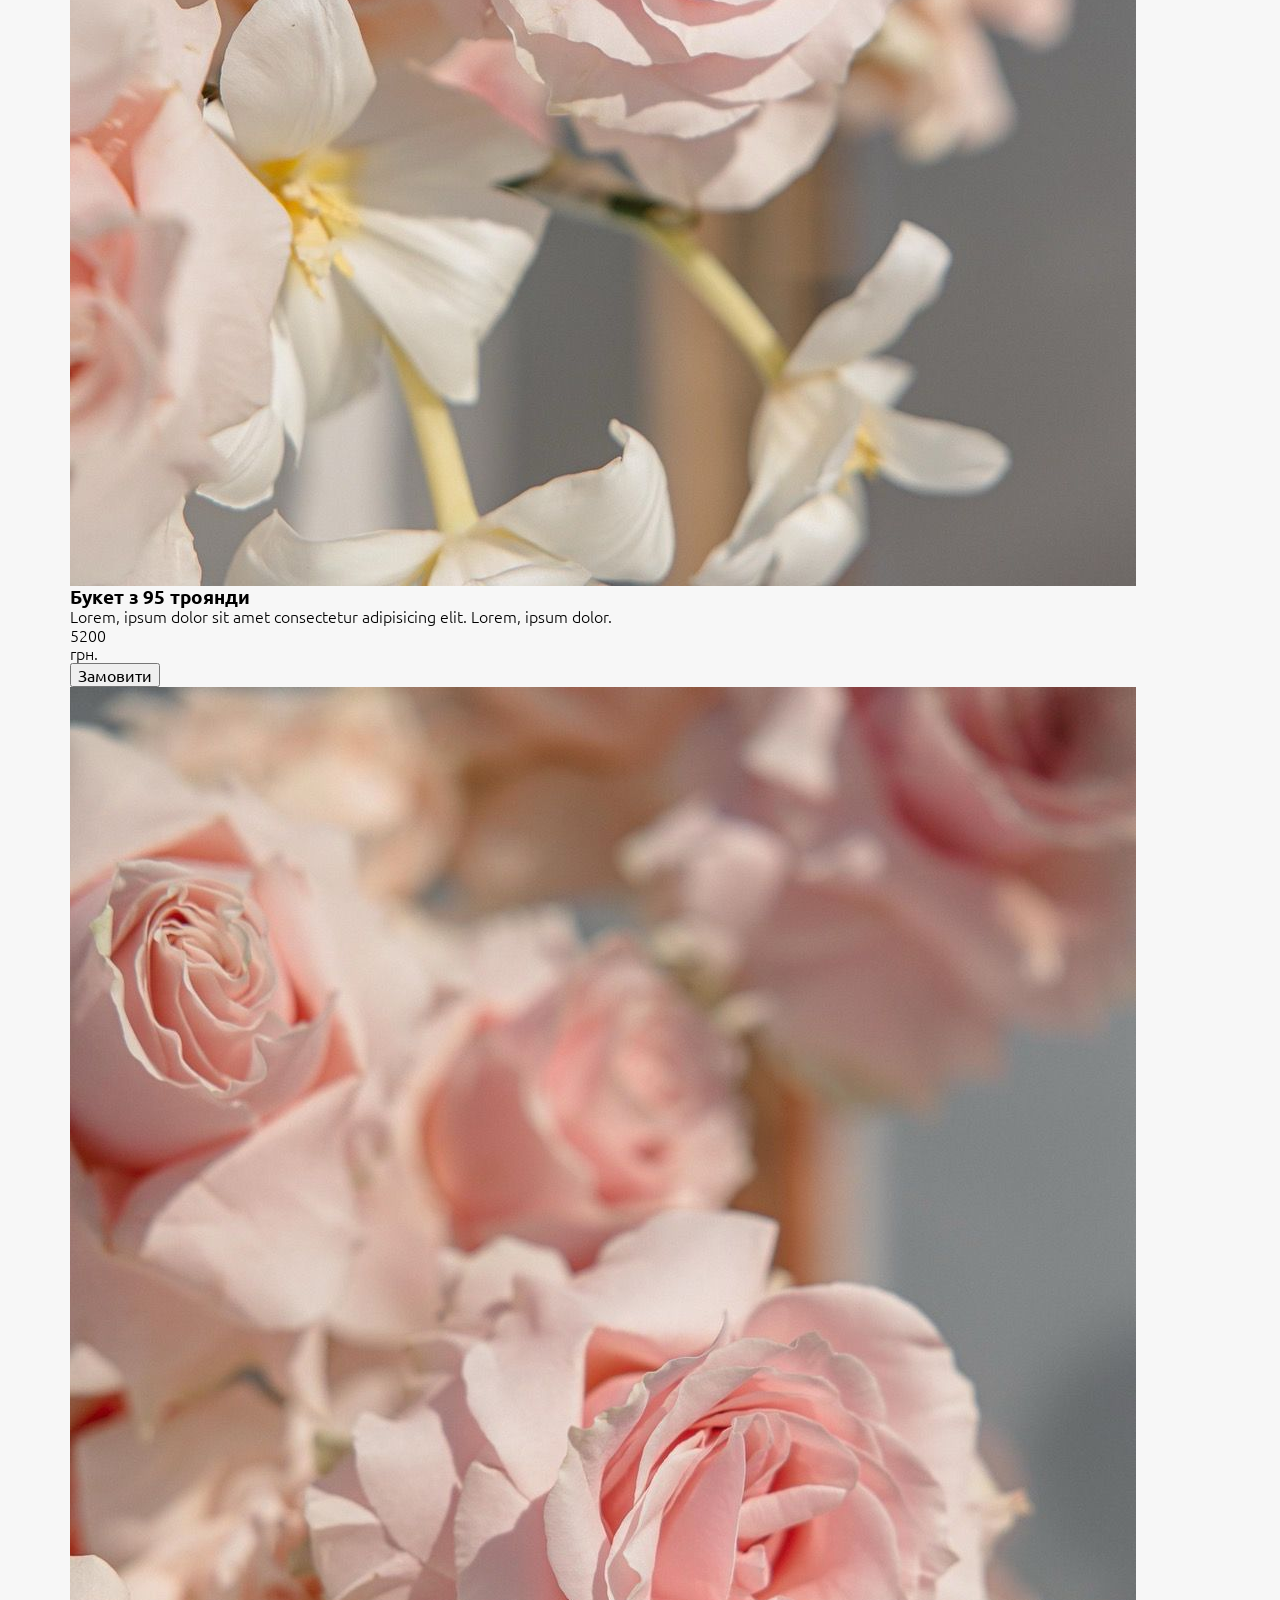
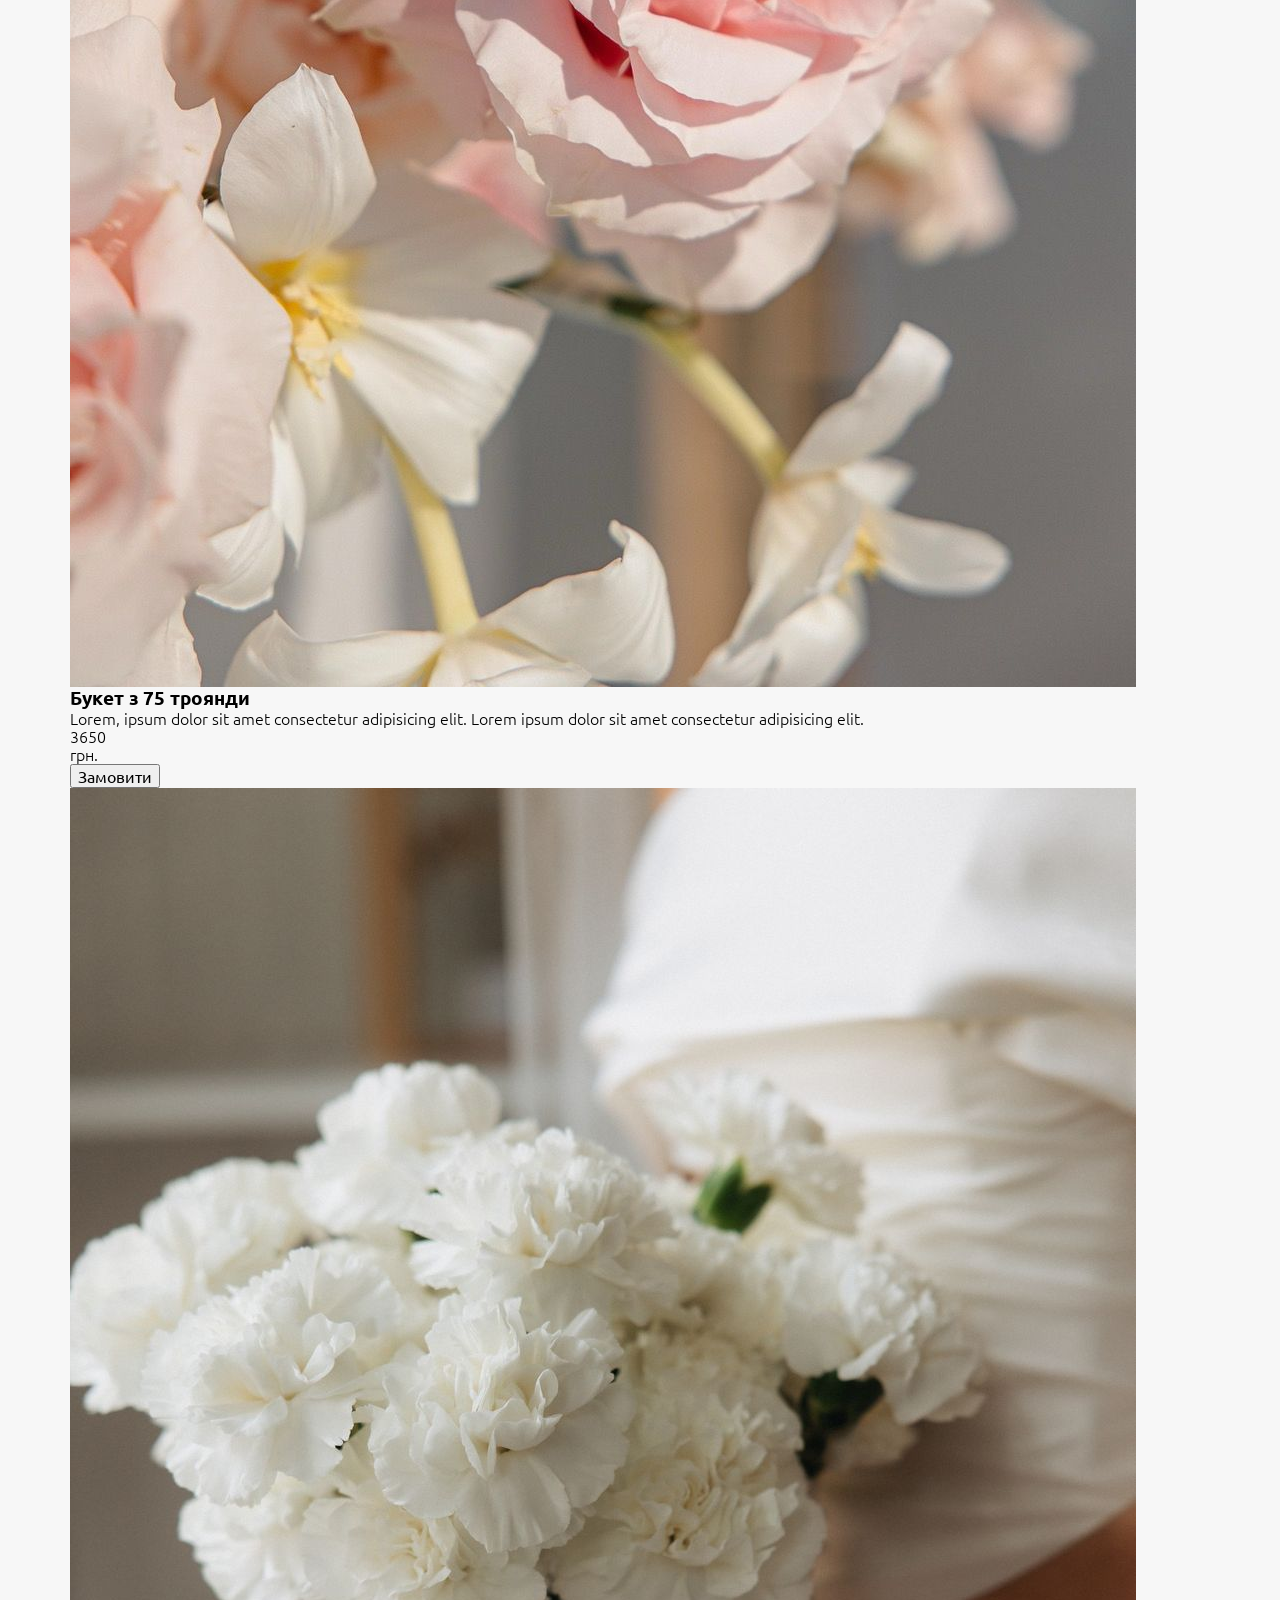
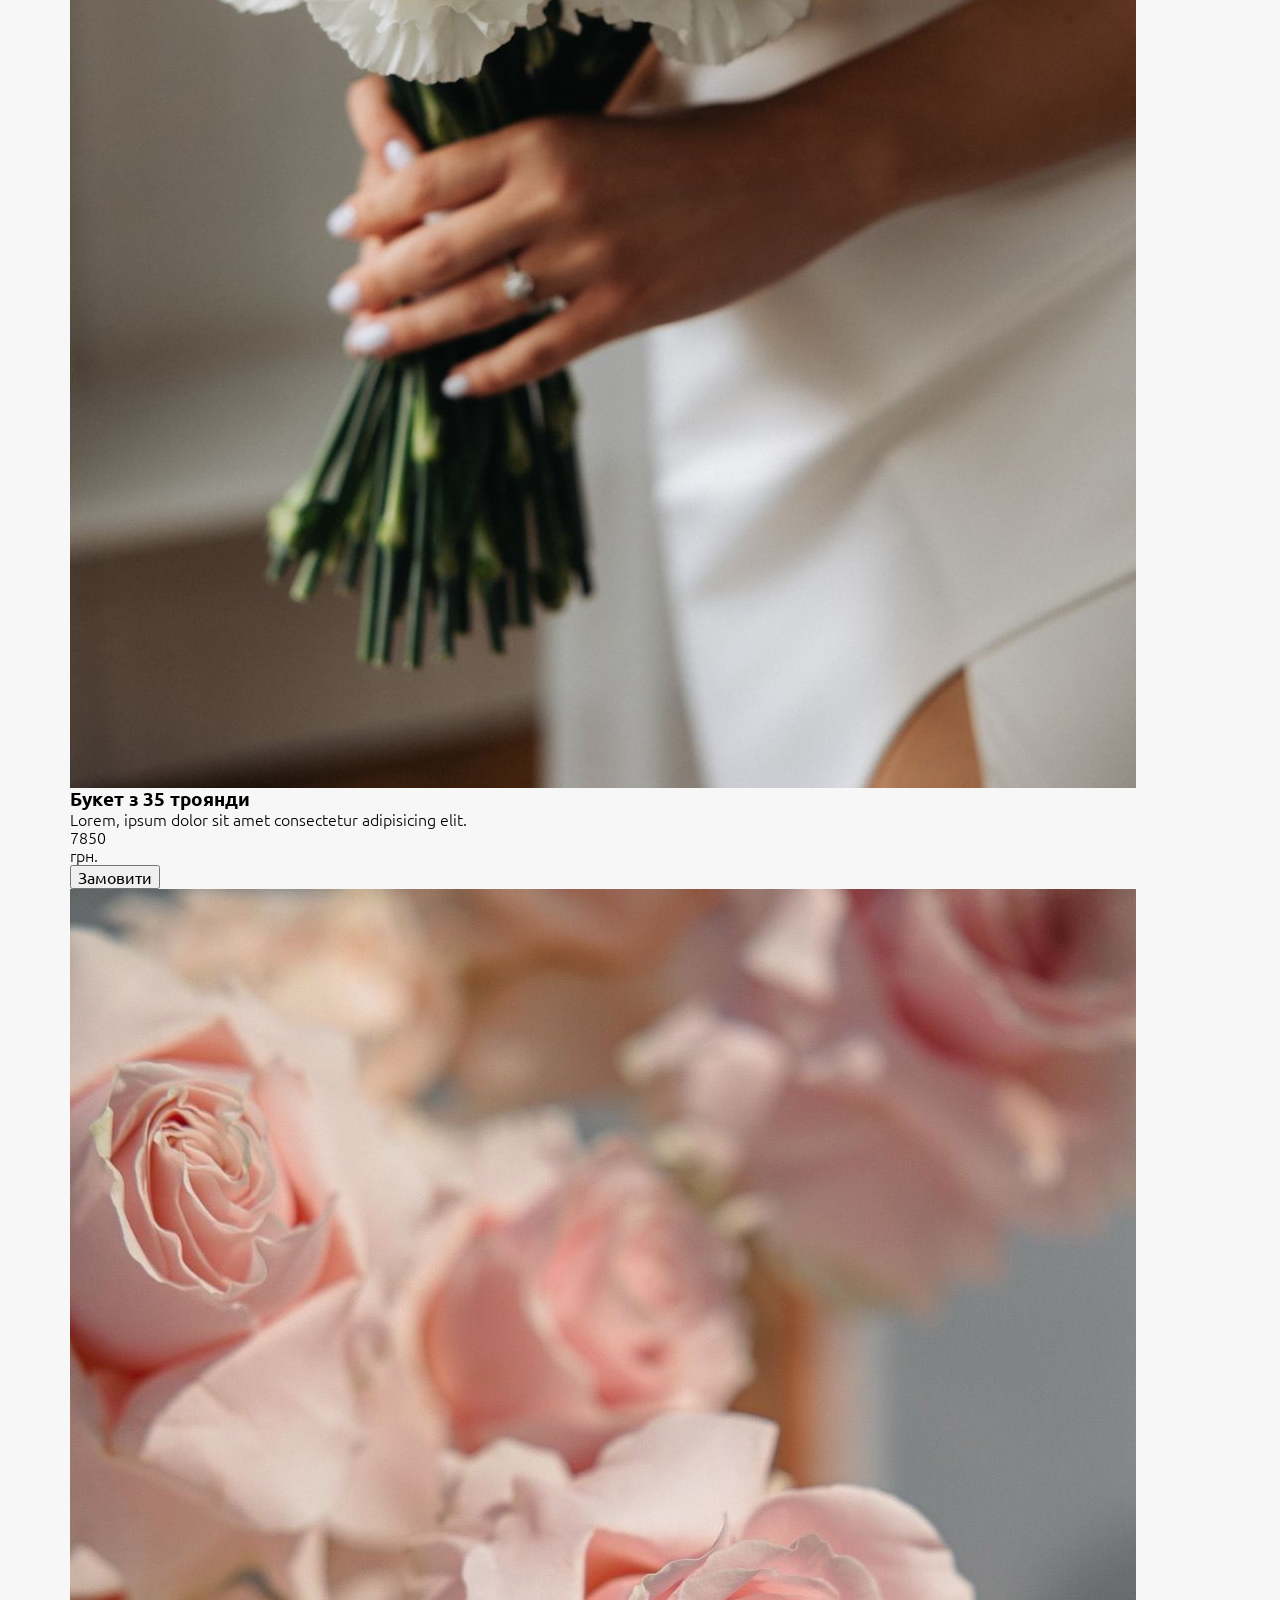
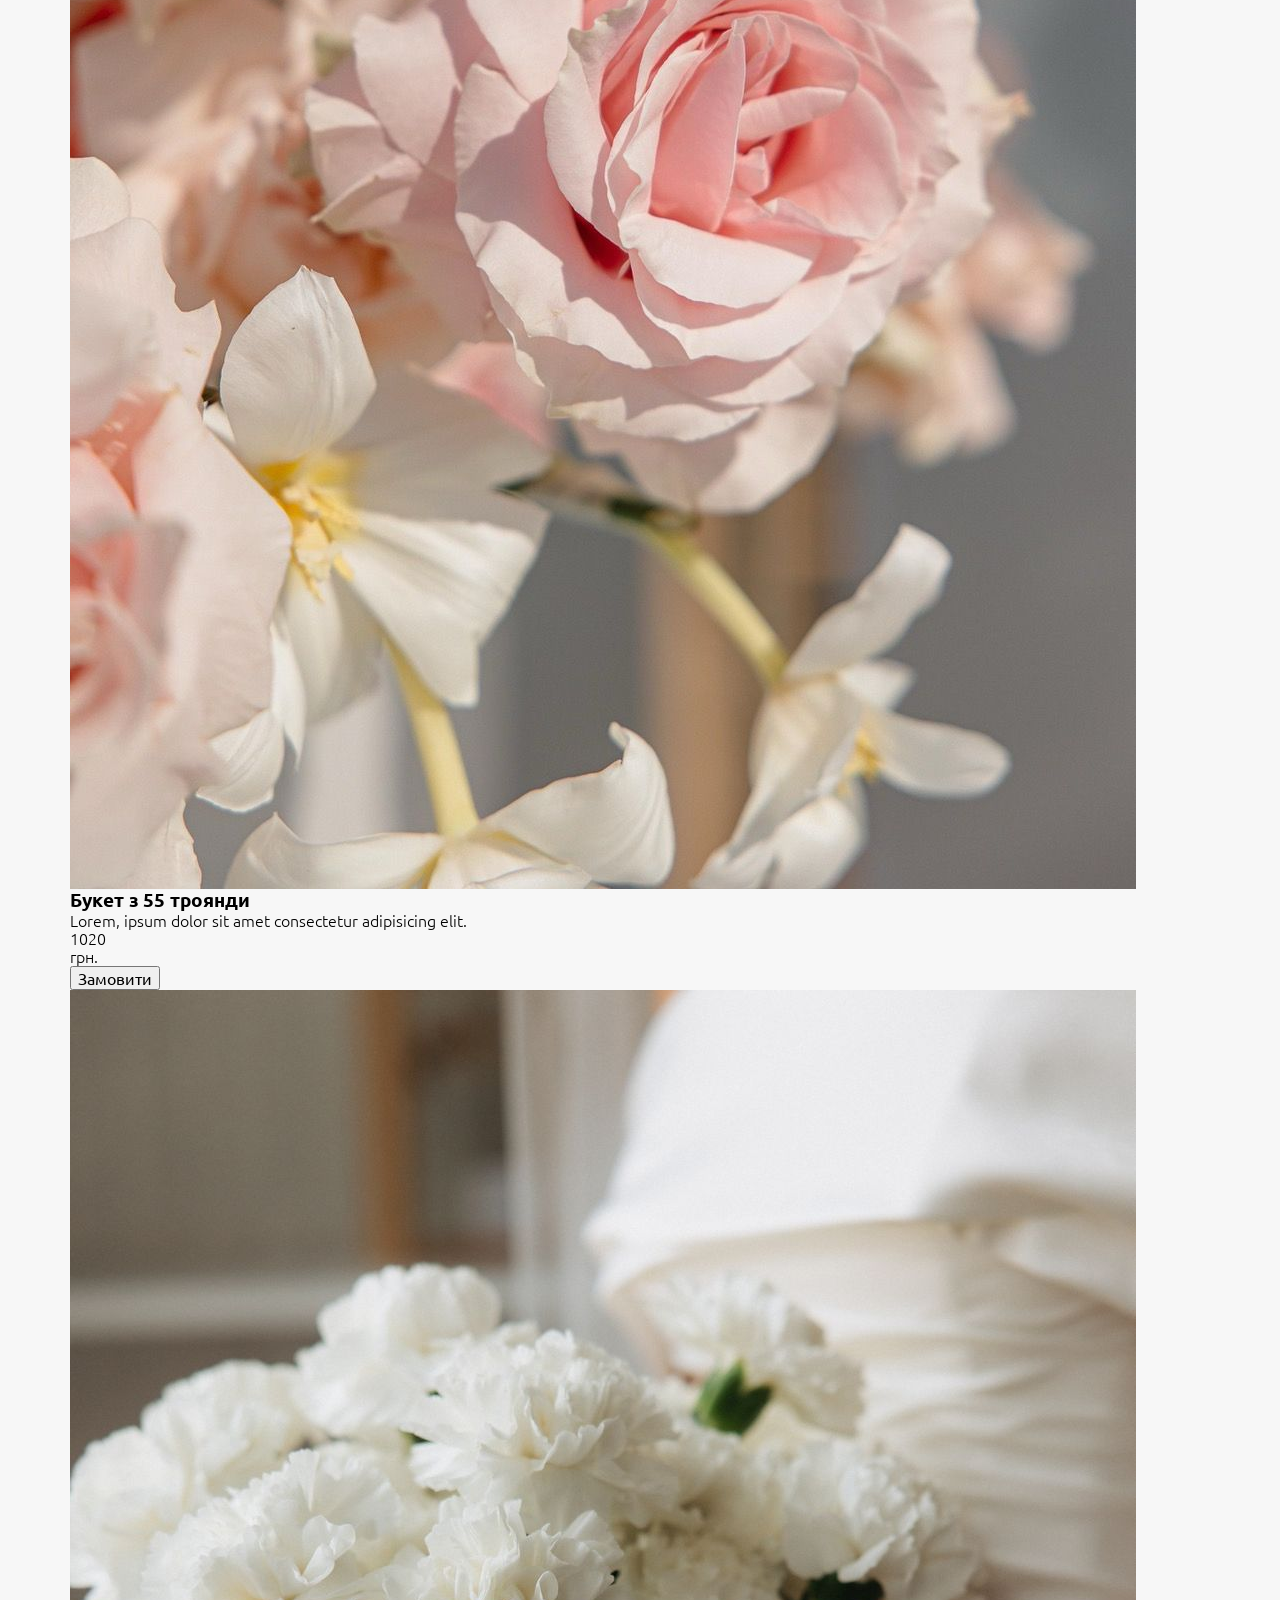
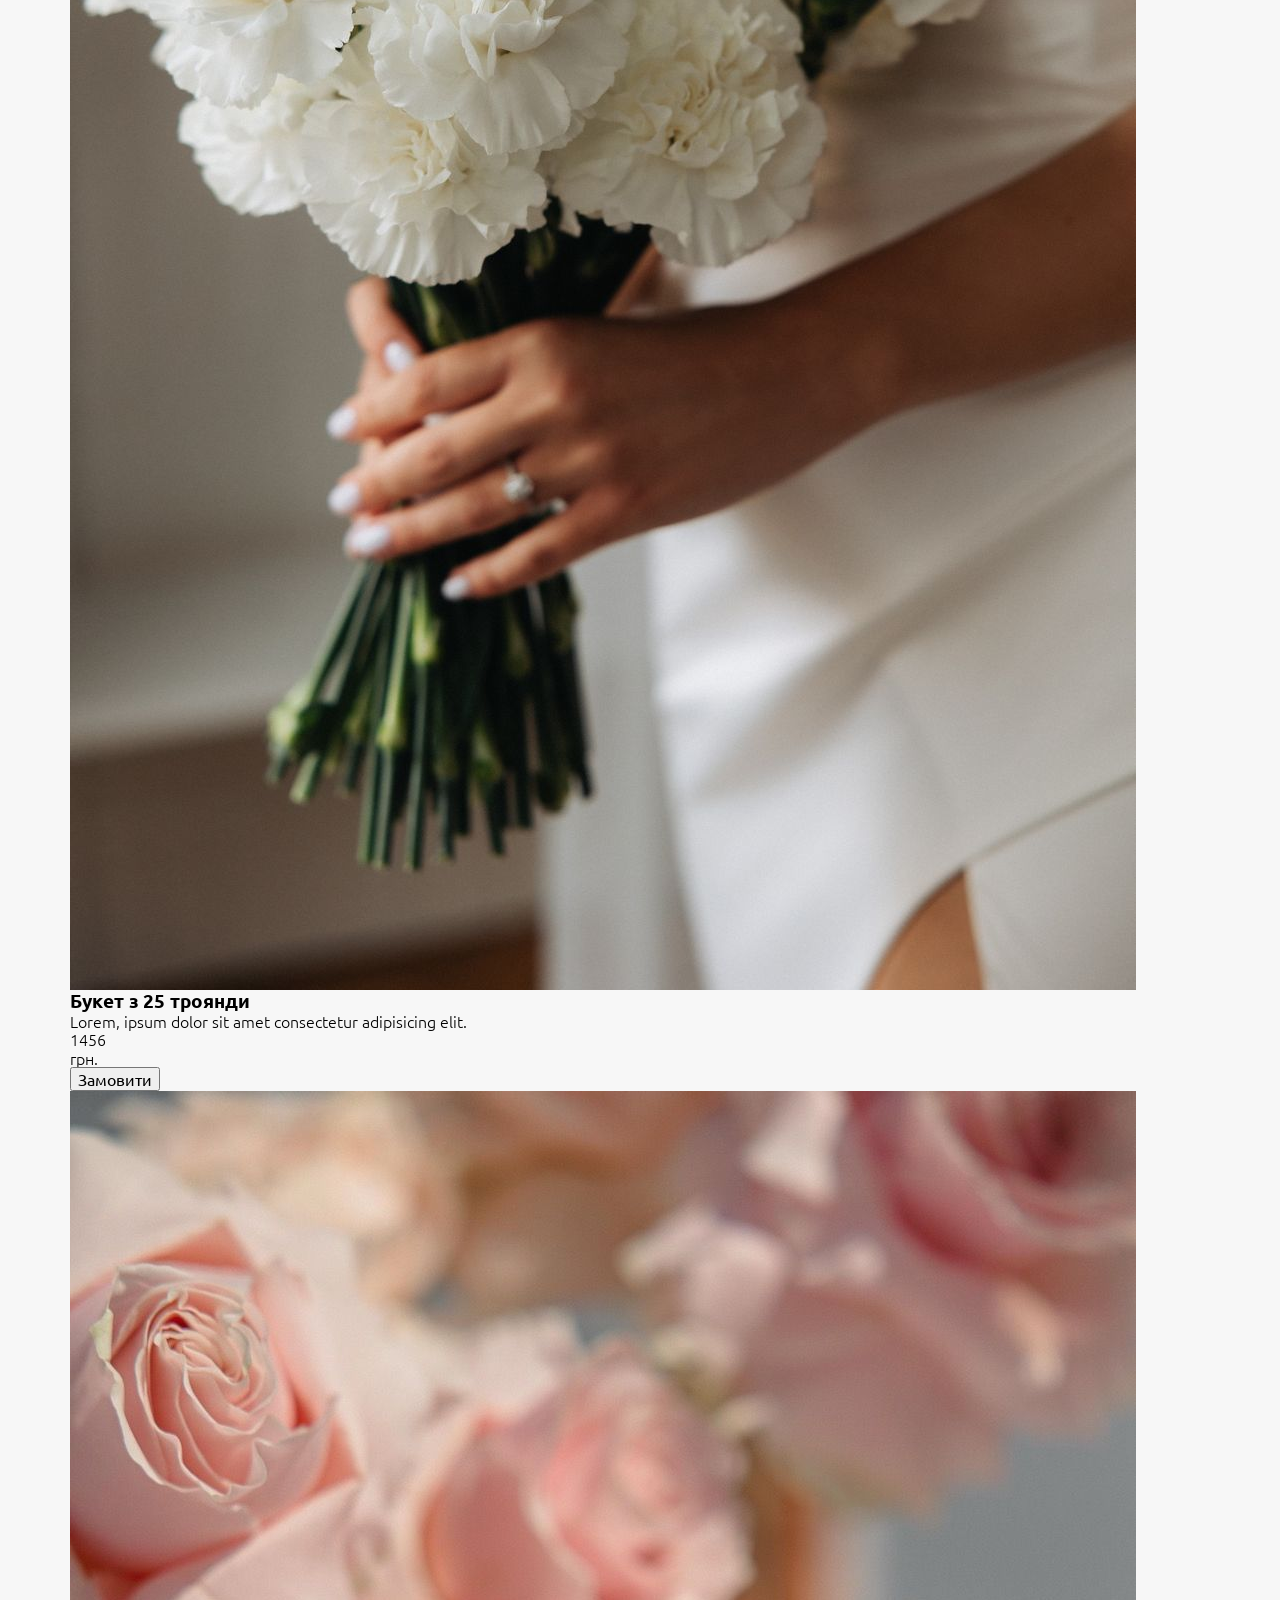
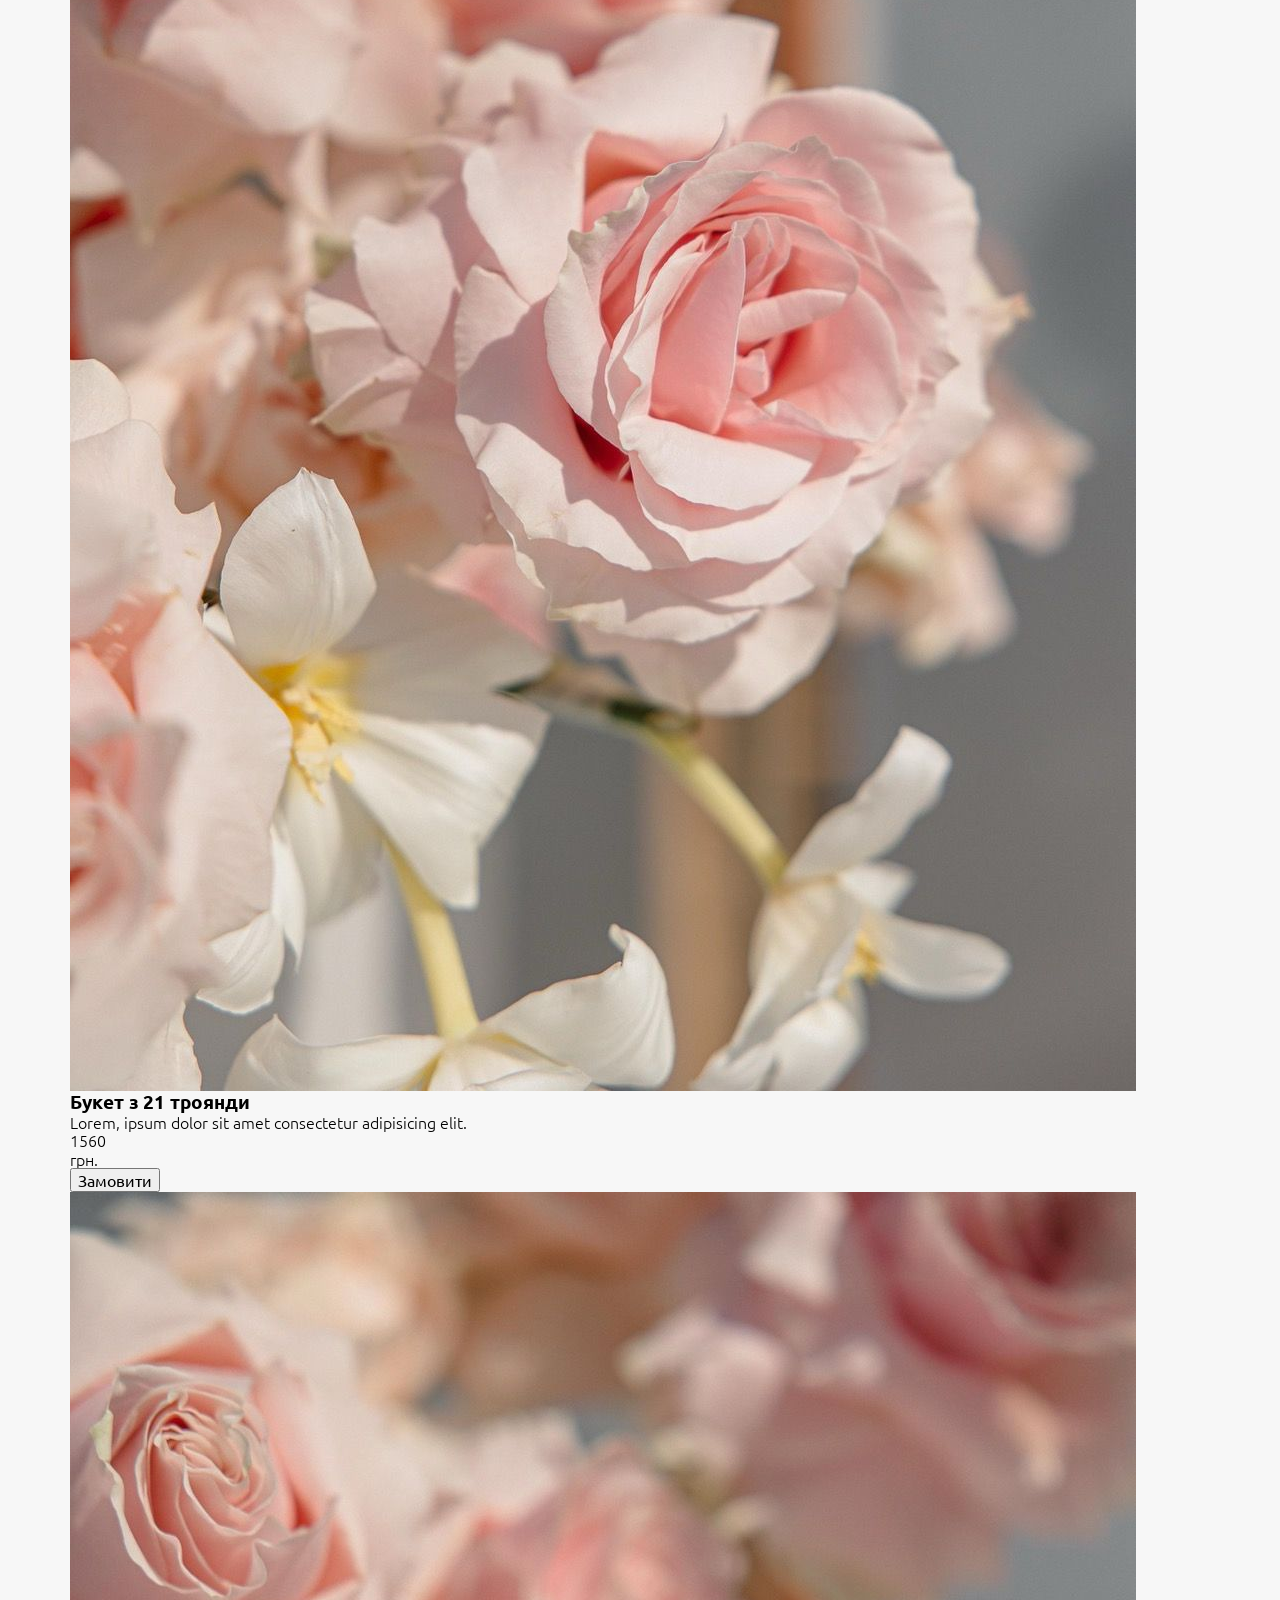
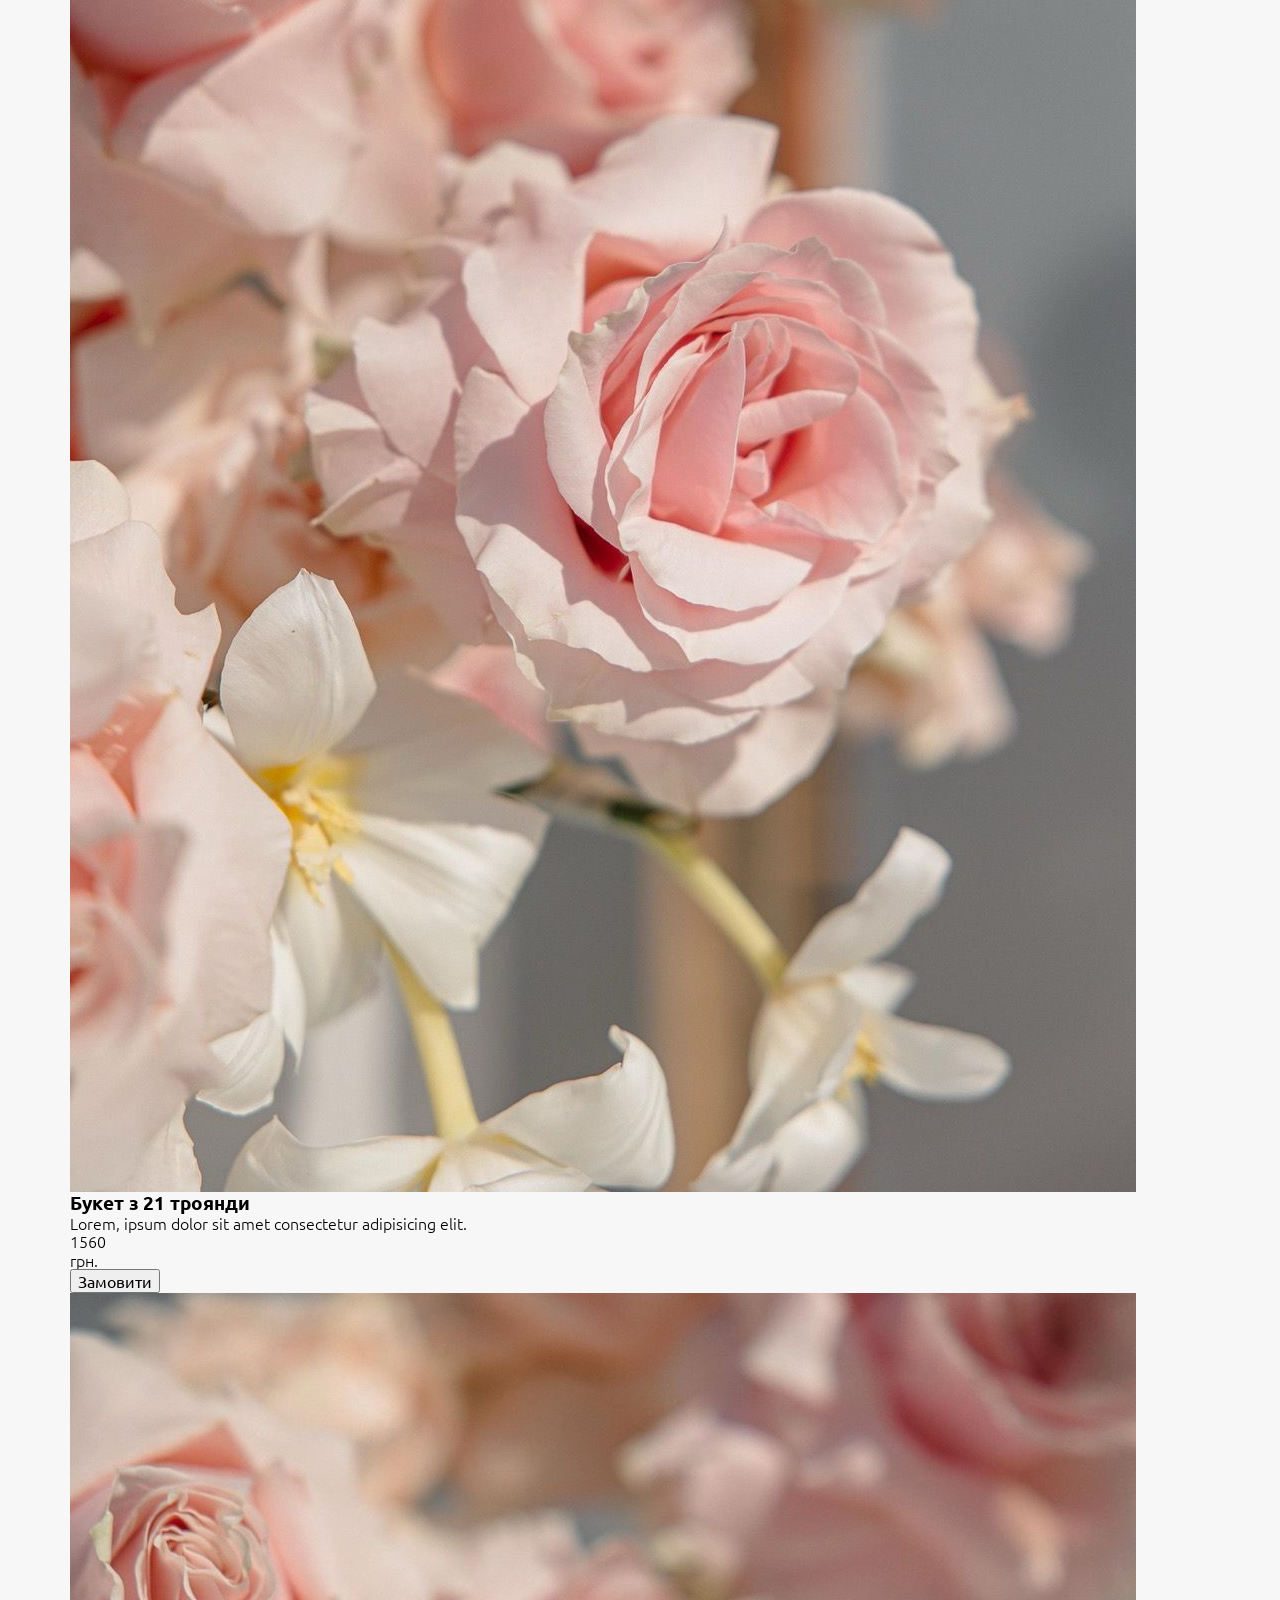
<file: pages/flowers.html>
<!DOCTYPE html>
   <html lang="en">
   <head>
   <meta charset="UTF-8" />
   <meta name="viewport" content="width=device-width, initial-scale=1, shrink-to-fit=no"/>
   <meta http-equiv="x-ua-compatible" content="ie=edge" />
   <!-- Font Awesome -->
   <link rel="stylesheet" href="https://use.fontawesome.com/releases/v5.11.2/css/all.css"/>
   <!--custom styles-->
   <link rel="stylesheet" href="../css/style.min.css" />
   <meta name="description" content="" />
   <meta name="keywords" content="" />
   <meta name="google" content="notranslate" />
   <meta name="author" content="Roman Coder" />
   <meta name="robots" content="index, follow" />
   <!--disable format detection (iPhone / IPod / IPad) -->
   <meta name="format-detection" content="telephone=no" />
   <!--BlackBerry-->
   <meta http-equiv="x-rim-auto-match" content="none" />
   <!--Fav Icon-->
   <link rel="icon" type="image/png" href="../img/favicon/favicon-96x96.png" sizes="96x96" />
   <link rel="icon" type="image/svg+xml" href="../img/favicon/favicon.svg" />
   <link rel="shortcut icon" href="../img/favicon/favicon.ico" />
   <link rel="apple-touch-icon" sizes="180x180" href="../img/favicon/apple-touch-icon.png" />
   <meta name="apple-mobile-web-app-title" content="LOREN" />
   <link rel="manifest" href="../img/favicon/site.webmanifest" />
   <!--Title-->
   <title>Loren&commat; &mdash; Flower Shop</title>
   </head>
   <body>
   <!--header-->
   <header class="header" id="header">
      <div class="container">
         <div class="header__row">
         <div class="header__row--brand">
            <a href="../index.html">
               <img src="../img/logo/logo.svg" alt="logo" class="img">
            </a>
         </div><!--/.brand-->
         <div class="header__row--phone">
            <a href="tel:+380972349231">+380 97 23 49 231</a>
         </div><!--/.phone-->
         <div class="header__row--menu">
            <div class="burger__btn">
               <span></span>
               <span></span>
               <span></span>
               <span></span>
            </div><!--/.burger__btn-->
         </div><!--/.menu-->
         </div><!--/.header__row-->
      </div><!--/.container-->
   </header><!--/.header-->
   <!--menu-->
   <section class="menu">
      <div class="menu__title">
         <h3>
         Меню
         </h3>
      </div><!--/.menu__title-->
      <div class="menu__content">
         <nav class="nav__menu">
         <ul class="main__menu">
            <li class="main__menu--item">
               <a class="main__menu--link" href="flowers.html">Букети</a>
            </li>
            <li class="main__menu--item">
               <a class="main__menu--link" href="about.html">Про нас</a>
            </li>
            <li class="main__menu--item">
               <a class="main__menu--link" href="shiping.html">Доставка та оплата</a>
            </li>
            <li class="main__menu--item">
               <a class="main__menu--link" href="contact.html">Контакти</a>
            </li>
         </ul><!--/.main__menu-->
         </nav><!--/.nav__menu-->
      </div><!--/.menu__content-->
      <div class="menu__footer">
         <div class="menu__footer--phone">
         <a href="tel:+380972349231">+380 97 23 49 231</a>
         </div><!--/.phone-->
         <div class="menu__footer--social">
         <a href="" target="_blank">
            <i class="fab fa-instagram"></i>
         </a>
         </div><!--/.social-->
      </div><!--/.menu__footer-->
   </section>
   <!--works-->
   <section class="works">
      <div class="container">
         <div class="works__row">
         <div class="works__row--title">
            <h3>
               Букети
            </h3>
         </div><!--/.title-->
         <div class="works__row--content">
            <div class="product__card">
               <div class="product__card--img">
               <a href="../img/works/work2.jpg" data-lightbox="image-1" data-title="Букет з 21 троянди">
                  <img src="../img/works/work2.jpg" alt="flowers" class="img">
               </a>
               </div><!--/.img-->
               <div class="product__card--title">
               <h3 class="_title">
                  Букет з 21 троянди
               </h3>
               <p class="_description">
                  Lorem, ipsum dolor sit amet consectetur adipisicing elit.
               </p>
               </div><!--/.title-->
               <div class="product__card--price">
               <p class="_price">
                  3700
               </p>
               <p>
                  грн.
               </p>
               </div><!--/.price-->
               <div class="product__card--button">
               <button type="button" class="_byePosition" data-button="byePosition">
                  Замовити
               </button>
               </div><!--/.button-->
            </div><!--/.product__card-->
            <div class="product__card">
               <div class="product__card--img">
               <a href="../img/works/work1.jpg" data-lightbox="image-7" data-title="Букет з 21 троянди">
                  <img src="../img/works/work1.jpg" alt="flowers" class="img">
               </a>
               </div><!--/.img-->
               <div class="product__card--title">
               <h3 class="_title">
                  Букет з 105 троянди
               </h3>
               <p class="_description">
                  Lorem ipsum dolor sit amet consectetur 
                  adipisicing elit. Blanditiis, maiores!
               </p>
               </div><!--/.title-->
               <div class="product__card--price">
               <p class="_price">
                  2500
               </p>
               <p>
                  грн.
               </p>
               </div><!--/.price-->
               <div class="product__card--button">
               <button type="button" class="_byePosition" data-button="byePosition">
                  Замовити
               </button>
               </div><!--/.button-->
            </div><!--/.product__card-->
            <div class="product__card">
               <div class="product__card--img">
               <a href="../img/works/work2.jpg" data-lightbox="image-6" data-title="Букет з 21 троянди">
                  <img src="../img/works/work2.jpg" alt="flowers" class="img">
               </a>
               </div><!--/.img-->
               <div class="../product__card--title">
               <h3 class="_title">
                  Букет з 95 троянди
               </h3>
               <p class="_description">
                  Lorem, ipsum dolor sit amet consectetur adipisicing elit.
                  Lorem, ipsum dolor.
               </p>
               </div><!--/.title-->
               <div class="product__card--price">
               <p class="_price">
                  5200
               </p>
               <p>
                  грн.
               </p>
               </div><!--/.price-->
               <div class="product__card--button">
               <button type="button" class="_byePosition" data-button="byePosition">
                  Замовити
               </button>
               </div><!--/.button-->
            </div><!--/.product__card-->
            <div class="product__card">
               <div class="product__card--img">
               <a href="../img/works/work2.jpg" data-lightbox="image-5" data-title="Букет з 21 троянди">
                  <img src="../img/works/work2.jpg" alt="flowers" class="img">
               </a>
               </div><!--/.img-->
               <div class="product__card--title">
               <h3 class="_title">
                  Букет з 75 троянди
               </h3>
               <p class="_description">
                  Lorem, ipsum dolor sit amet consectetur adipisicing elit.
                  Lorem ipsum dolor sit amet consectetur adipisicing elit.
               </p>
               </div><!--/.title-->
               <div class="product__card--price">
               <p class="_price">
                  3650
               </p>
               <p>
                  грн.
               </p>
               </div><!--/.price-->
               <div class="product__card--button">
               <button type="button" class="_byePosition" data-button="byePosition">
                  Замовити
               </button>
               </div><!--/.button-->
            </div><!--/.product__card-->
            <div class="product__card">
               <div class="product__card--img">
               <a href="../img/works/work1.jpg" data-lightbox="image-4" data-title="Букет з 21 троянди">
                  <img src="../img/works/work1.jpg" alt="flowers" class="img">
               </a>
               </div><!--/.img-->
               <div class="product__card--title">
               <h3 class="_title">
                  Букет з 35 троянди
               </h3>
               <p class="_description">
                  Lorem, ipsum dolor sit amet consectetur adipisicing elit.
               </p>
               </div><!--/.title-->
               <div class="product__card--price">
               <p class="_price">
                  7850
               </p>
               <p>
                  грн.
               </p>
               </div><!--/.price-->
               <div class="product__card--button">
               <button type="button" class="_byePosition" data-button="byePosition">
                  Замовити
               </button>
               </div><!--/.button-->
            </div><!--/.product__card-->
            <div class="product__card">
               <div class="product__card--img">
               <a href="../img/works/work2.jpg" data-lightbox="image-3" data-title="Букет з 21 троянди">
                  <img src="../img/works/work2.jpg" alt="flowers" class="img">
               </a>
               </div><!--/.img-->
               <div class="product__card--title">
               <h3 class="_title">
                  Букет з 55 троянди
               </h3>
               <p class="_description">
                  Lorem, ipsum dolor sit amet consectetur adipisicing elit.
               </p>
               </div><!--/.title-->
               <div class="product__card--price">
               <p class="_price">
                  1020
               </p>
               <p>
                  грн.
               </p>
               </div><!--/.price-->
               <div class="product__card--button">
               <button type="button" class="_byePosition" data-button="byePosition">
                  Замовити
               </button>
               </div><!--/.button-->
            </div><!--/.product__card-->
            <div class="product__card">
               <div class="product__card--img">
               <a href="../img/works/work1.jpg" data-lightbox="image-2" data-title="Букет з 21 троянди">
                  <img src="../img/works/work1.jpg" alt="flowers" class="img">
               </a>
               </div><!--/.img-->
               <div class="product__card--title">
               <h3 class="_title">
                  Букет з 25 троянди
               </h3>
               <p class="_description">
                  Lorem, ipsum dolor sit amet consectetur adipisicing elit.
               </p>
               </div><!--/.title-->
               <div class="product__card--price">
               <p class="_price">
                  1456
               </p>
               <p>
                  грн.
               </p>
               </div><!--/.price-->
               <div class="product__card--button">
               <button type="button" class="_byePosition" data-button="byePosition">
                  Замовити
               </button>
               </div><!--/.button-->
            </div><!--/.product__card-->
            <div class="product__card">
               <div class="product__card--img">
               <a href="../img/works/work2.jpg" data-lightbox="image-1" data-title="Букет з 21 троянди">
                  <img src="../img/works/work2.jpg" alt="flowers" class="img">
               </a>
               </div><!--/.img-->
               <div class="product__card--title">
               <h3 class="_title">
                  Букет з 21 троянди
               </h3>
               <p class="_description">
                  Lorem, ipsum dolor sit amet consectetur adipisicing elit.
               </p>
               </div><!--/.title-->
               <div class="product__card--price">
               <p class="_price">
                  1560
               </p>
               <p>
                  грн.
               </p>
               </div><!--/.price-->
               <div class="product__card--button">
               <button type="button" class="_byePosition" data-button="byePosition">
                  Замовити
               </button>
               </div><!--/.button-->
            </div><!--/.product__card-->
            <div class="product__card">
               <div class="product__card--img">
               <a href="../img/works/work2.jpg" data-lightbox="image-1" data-title="Букет з 21 троянди">
                  <img src="../img/works/work2.jpg" alt="flowers" class="img">
               </a>
               </div><!--/.img-->
               <div class="product__card--title">
               <h3 class="_title">
                  Букет з 21 троянди
               </h3>
               <p class="_description">
                  Lorem, ipsum dolor sit amet consectetur adipisicing elit.
               </p>
               </div><!--/.title-->
               <div class="product__card--price">
               <p class="_price">
                  1560
               </p>
               <p>
                  грн.
               </p>
               </div><!--/.price-->
               <div class="product__card--button">
               <button type="button" class="_byePosition" data-button="byePosition">
                  Замовити
               </button>
               </div><!--/.button-->
            </div><!--/.product__card-->
            <div class="product__card">
               <div class="product__card--img">
               <a href="../img/works/work2.jpg" data-lightbox="image-1" data-title="Букет з 21 троянди">
                  <img src="../img/works/work2.jpg" alt="flowers" class="img">
               </a>
               </div><!--/.img-->
               <div class="product__card--title">
               <h3 class="_title">
                  Букет з 21 троянди
               </h3>
               <p class="_description">
                  Lorem, ipsum dolor sit amet consectetur adipisicing elit.
               </p>
               </div><!--/.title-->
               <div class="product__card--price">
               <p class="_price">
                  1560
               </p>
               <p>
                  грн.
               </p>
               </div><!--/.price-->
               <div class="product__card--button">
               <button type="button" class="_byePosition" data-button="byePosition">
                  Замовити
               </button>
               </div><!--/.button-->
            </div><!--/.product__card-->
            <div class="product__card">
               <div class="product__card--img">
               <a href="../img/works/work2.jpg" data-lightbox="image-1" data-title="Букет з 21 троянди">
                  <img src="../img/works/work2.jpg" alt="flowers" class="img">
               </a>
               </div><!--/.img-->
               <div class="product__card--title">
               <h3 class="_title">
                  Букет з 21 троянди
               </h3>
               <p class="_description">
                  Lorem, ipsum dolor sit amet consectetur adipisicing elit.
               </p>
               </div><!--/.title-->
               <div class="product__card--price">
               <p class="_price">
                  1560
               </p>
               <p>
                  грн.
               </p>
               </div><!--/.price-->
               <div class="product__card--button">
               <button type="button" class="_byePosition" data-button="byePosition">
                  Замовити
               </button>
               </div><!--/.button-->
            </div><!--/.product__card-->
            <div class="product__card">
               <div class="product__card--img">
               <a href="../img/works/work2.jpg" data-lightbox="image-1" data-title="Букет з 21 троянди">
                  <img src="../img/works/work2.jpg" alt="flowers" class="img">
               </a>
               </div><!--/.img-->
               <div class="product__card--title">
               <h3 class="_title">
                  Букет з 21 троянди
               </h3>
               <p class="_description">
                  Lorem, ipsum dolor sit amet consectetur adipisicing elit.
               </p>
               </div><!--/.title-->
               <div class="product__card--price">
               <p class="_price">
                  1560
               </p>
               <p>
                  грн.
               </p>
               </div><!--/.price-->
               <div class="product__card--button">
               <button type="button" class="_byePosition" data-button="byePosition">
                  Замовити
               </button>
               </div><!--/.button-->
            </div><!--/.product__card-->
         </div><!--/.content-->
         </div><!--/.works__row-->
      </div><!--/.container-->
   </section><!--/.works-->
   <!--footer-->
   <footer class="footer">
      <div class="container">
         <div class="footer__row">
         <div class="footer__row--brand">
            <a href="../index.html">
               <img src="../img/logo/logo.svg" alt="logo" class="img">
            </a>
         </div><!--/.brand-->
         <div class="footer__row--menu">
            <ul class="main__menu">
               <li class="main__menu--item">
               <a class="main__menu--link" href="flowers.html">Букети</a>
               </li>
               <li class="main__menu--item">
               <a class="main__menu--link" href="about.html">Про нас</a>
               </li>
               <li class="main__menu--item">
               <a class="main__menu--link" href="shiping.html">Доставка та оплата</a>
               </li>
               <li class="main__menu--item">
               <a class="main__menu--link" href="contact.html">Контакти</a>
               </li>
            </ul><!--/.main__menu-->
         </div><!--/.menu-->
         <div class="footer__row--location">
            <div class="location__text">
               <p>
               м. Бурштин, вул. Незалежності
               </p>
               <p>
               Приймаємо замовлення: 10 &mdash; 18 щодня
               </p>
               <p>
               +38 097 23 49 231
               </p>
            </div><!--/.location__text-->
            <div class="location__img">
               <img src="../img/footer/visa.svg" alt="icon" class="img">
               <img src="../img/footer/master.svg" alt="icon" class="img">
               <img src="../img/footer/privat.svg" alt="icon" class="img">
            </div><!--/.location__img-->
         </div><!--/.location-->
         </div><!--/.footer__row-->
         <div class="footer__line"></div><!--/.footer__line-->
         <div class="footer__copyright">
         <p>
            Loren Доставка квітів в Бурштині &copy;<script>document.write(new Date().getFullYear());</script>
         </p>
         </div><!--/.footer__copyright-->
      </div><!--/.container-->
   </footer><!--/.footer-->
   <!--backto top button-->
   <div class="backtop">
      <button type="button">
         <i class="fas fa-arrow-up"></i>
      </button>
   </div><!--/.backtop-->
   <!--modal window-->
      <section class="modal">
         <div class="modal__mask">
         <div class="modal__body">
            <div class="modal__body--button">
               <button type="button" class="_modalClose">
                  <i class="fas fa-times"></i>
               </button>
            </div><!--/.button-->
            <div class="modal__body--title">
               <h3>
               Оформлення замовлення
               </h3>
            </div><!--/.title-->
            <div class="modal__body--form">
               <form data-action="#" id="shopingForm" class="shoping__form">
               <h3>Замовник</h3>
               <div class="shoping__form--block">
                  <i class="fas fa-user"></i>
                  <input type="text" id="name" name="name">
                  <label id="lebelName" for="name">Ваше ім'я</label>
                  <p class="error__name" id="errorName" style="display: none;">Введіть Ваше ім'я...</p>
               </div><!--/.block-->
               <div class="shoping__form--block">
                  <i class="fas fa-phone-volume"></i>
                  <input type="tel" id="phone" name="phone">
                  <label id="labelPhone" for="phone">Ваш телефон</label>
                  <p class="error__phone" id="errorPhone" style="display: none;">Введіть Ваш номер телефону...</p>
               </div><!--/.block-->
               <div class="shoping__form--block">
                  <i class="fas fa-pencil-alt"></i>
                  <textarea name="message" id="message" rows="1"></textarea>
                  <label id="labelMessage" for="message">Залиште додаткові побажання</label>
                  <p class="error__message" id="errorMessage" style="display: none;">Ваше повідомлення (мінімум 10 символів)...</p>
               </div><!--/.block-->
               <h3>Замовлення</h3>
               <div class="shoping__form--block">
                  <i class="fas fa-signature"></i>
                  <input type="text" id="titleFlowers" name="titleFlowers" value="" disabled>
                  <label id="labelTitleFlowers" for="titleFlowers">Назва букета</label>
               </div><!--/.block-->
               <div class="shoping__form--block">
                  <i class="fas fa-audio-description"></i>
                  <input type="text" id="descriptionFlowers" name="descriptionFlowers" value="" disabled>
                  <label id="labelDescriptionFlowers" for="descriptionFlowers">Опис</label>
               </div><!--/.block-->
               <div class="shoping__form--block">
                  <i class="fas fa-money-bill"></i>
                  <input type="text" id="priceFlowers" name="priceFlowers" value="" disabled>
                  <label id="labelPriceFlowers" for="priceFlowers">Ціна грн.</label>
               </div><!--/.block-->
               <div class="shoping__form--button text__center"> 
                  <p class="privat__policy">
                     Натискаючи кнопку "Відправити" Ви надаєте згоду на обробку Ващих персональних даних для отримання
                     замовлення, та погоджуєтесь із умовами оплати та доставки вибраного замовлення.
                  </p>
                  <button id="sendCart" type="button">
                     Відправити
                     <i class="fas fa-paper-plane"></i>
                  </button>
               </div><!--/.button-->
               <div class="error__text" id="errorText"></div><!--/.error__text-->
               </form><!--/.shoping__form-->
            </div><!--/.form-->
            <div class="modal__body--footer"></div><!--/.footer-->
         </div><!--/.modal__body-->
         </div><!--/.modal__mask-->
      </section><!--modal-->
   <!--libs js conected-->
   <script src="https://code.jquery.com/jquery-3.5.1.min.js" integrity="sha256-9/aliU8dGd2tb6OSsuzixeV4y/faTqgFtohetphbbj0=" crossorigin="anonymous"></script>
   <script>window.jQuery || document.write('<script src="../js/vendor/jquery-3.4.1.min.js"><\/script>');</script>
   <!--lightbox https://lokeshdhakar.com/projects/lightbox2/#getting-started-->
   <script src="../js/vendor/lightbox.min.js"></script>
   <!-- main script -->
   <script src="../js/main.js"></script>
   <!-- modal script -->
   <script src="../js/modal.js"></script>
   </body>
   </html>
</file>
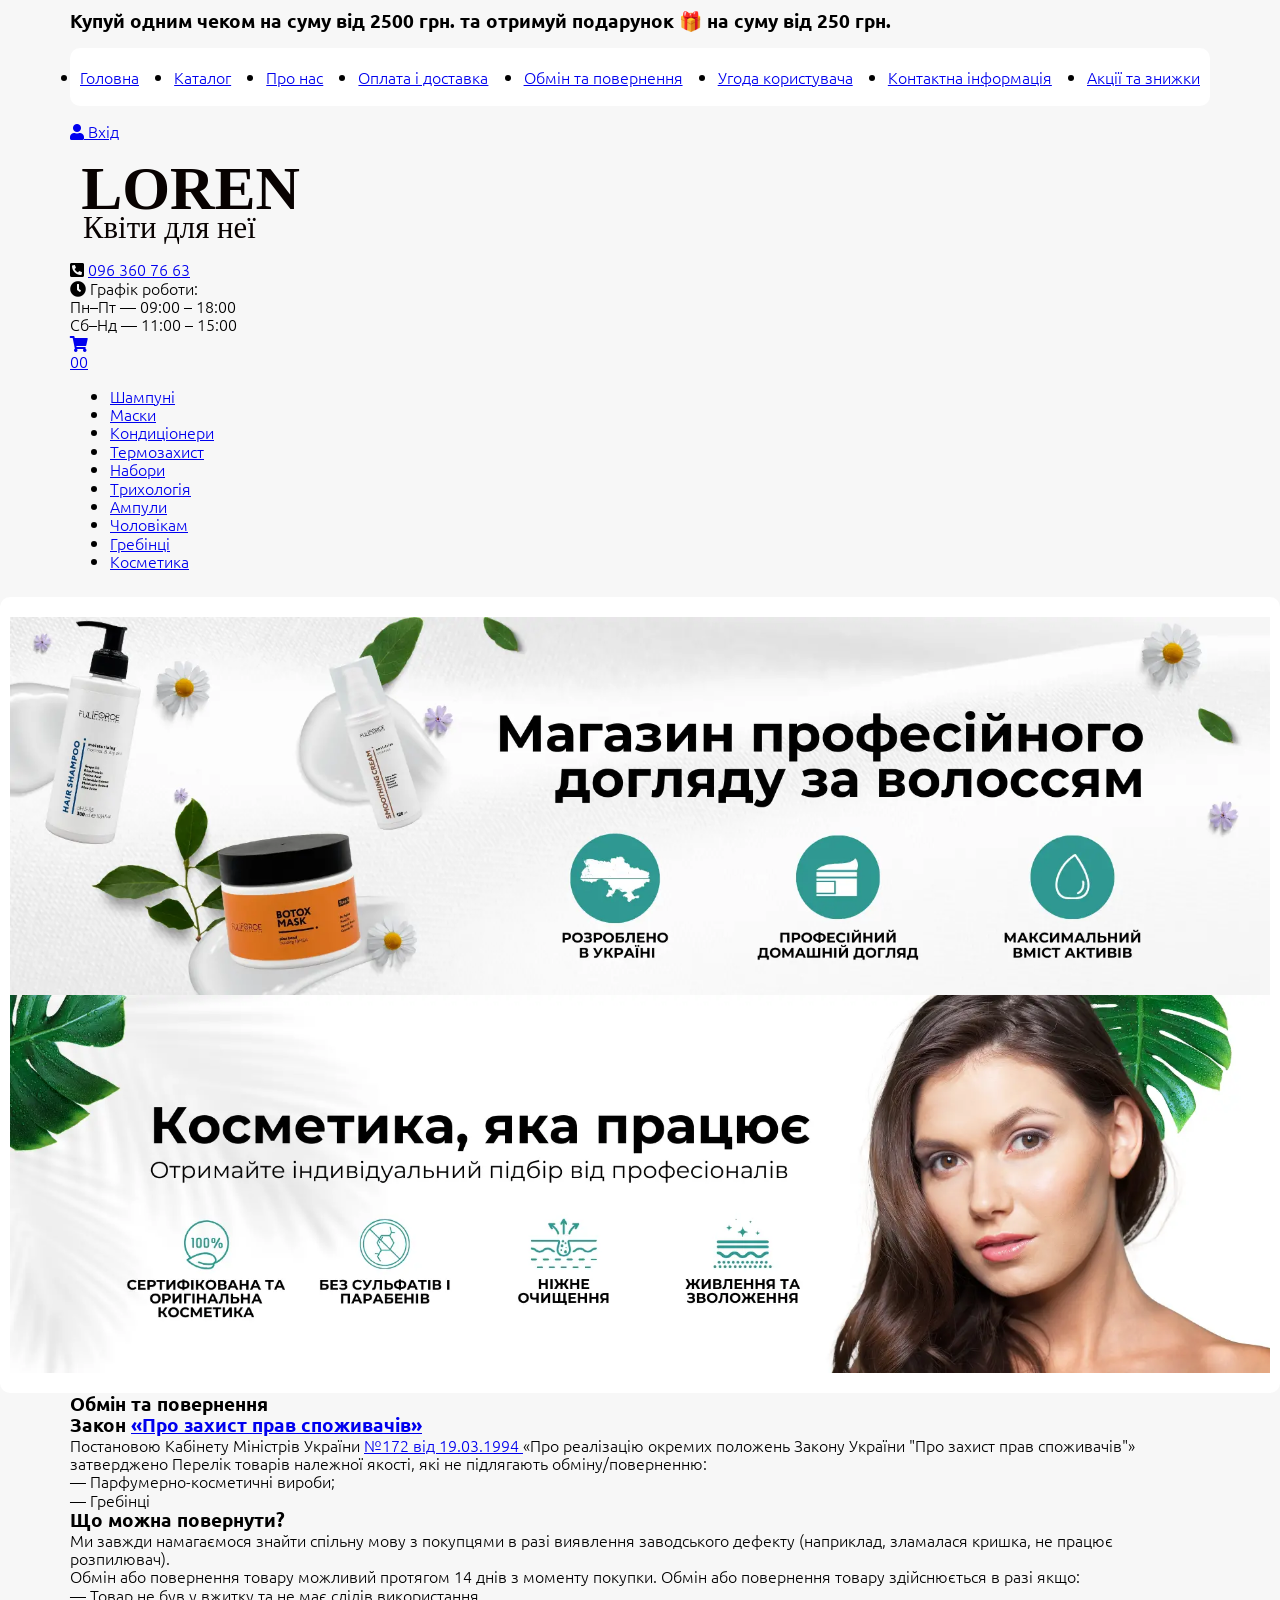
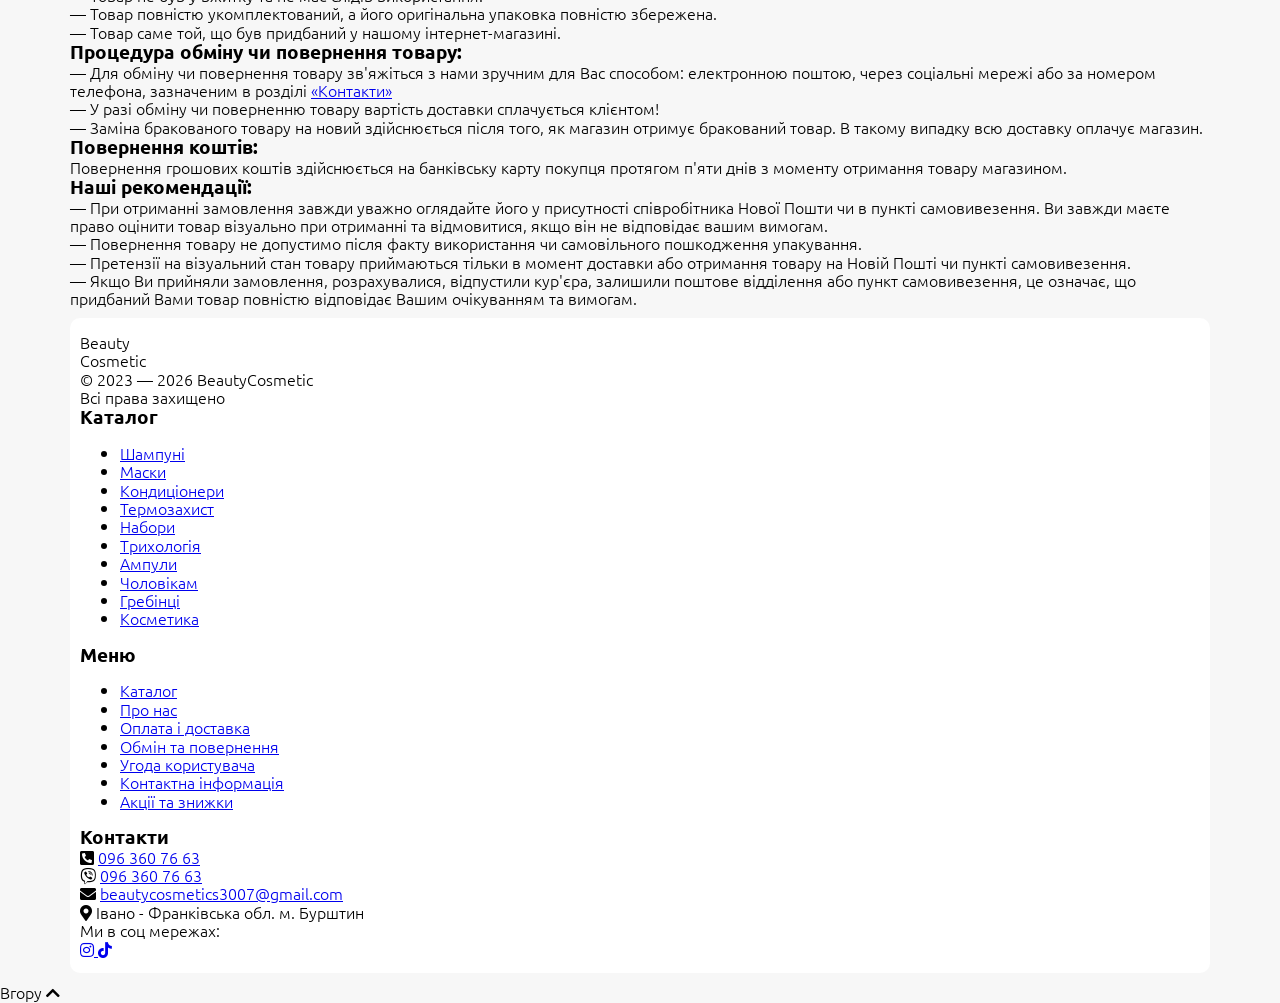
<file: pages/obmin.html>
<!DOCTYPE html>
<html lang="en">
<head>
   <meta charset="UTF-8" />
   <meta name="viewport" content="width=device-width, initial-scale=1, shrink-to-fit=no"/>
   <meta http-equiv="x-ua-compatible" content="ie=edge" />
   <!-- Font Awesome -->
   <!--<link rel="stylesheet" href="https://use.fontawesome.com/releases/v5.11.2/css/all.css"/>-->
   <link rel="stylesheet" href="https://use.fontawesome.com/releases/v5.15.4/css/all.css"/>
   <!--custom styles-->
   <link rel="stylesheet" href="../css/style.min.css" />
   <meta name="description" content="Магазин косметики" />
   <meta name="keywords" content="" />
   <meta name="google" content="notranslate" />
   <meta name="author" content="Roman Coder" />
   <meta name="robots" content="index, follow" />
   <!--fav icon-->
   <link rel="apple-touch-icon" sizes="180x180" href="../img/favicon/apple-touch-icon.png">
   <link rel="icon" type="image/png" sizes="32x32" href="../img/favicon/favicon-32x32.png">
   <link rel="icon" type="image/png" sizes="16x16" href="../img/favicon/favicon-16x16.png">
   <link rel="manifest" href="../img/favicon/site.webmanifest">
   <link rel="mask-icon" href="../img/favicon/safari-pinned-tab.svg" color="#5bbad5">
   <meta name="msapplication-TileColor" content="#2b5797">
   <meta name="theme-color" content="#ffffff">
   <!--disable format detection (iPhone / IPod / IPad) -->
   <meta name="format-detection" content="telephone=no" />
   <!--BlackBerry-->
   <meta http-equiv="x-rim-auto-match" content="none" />
   <title>Beauty&commat; &mdash; Обмін та повернення</title>
</head>
<body>
   <!--header block-->
   <header class="header" id="header">
      <!--header__baner-->
      <section class="header__baner">
         <div class="container">
            <div class="header__baner--row">
               <h3>
                  Купуй одним чеком на суму від 2500 грн. 
                  та отримуй подарунок 🎁 на суму від 250 грн.
               </h3>
            </div><!--/.row-->
         </div><!--/.container-->
      </section><!--/.header__baner-->
      <!--header menu-->
      <nav class="header__menu">
         <div class="container">
            <div class="header__menu--row">
               <ul class="nav__menu">
                  <li class="nav__menu--item">
                     <a href="../index.html" class="nav__menu--link">Головна</a>
                  </li>
                  <li class="nav__menu--item">
                     <a href="catalog.html" class="nav__menu--link">Каталог</a>
                  </li>
                  <li class="nav__menu--item">
                     <a href="pro_nas.html" class="nav__menu--link">Про нас</a>
                  </li>
                  <li class="nav__menu--item">
                     <a href="dostavka.html" class="nav__menu--link">Оплата і доставка</a>
                  </li>
                  <li class="nav__menu--item">
                     <a href="obmin.html" class="nav__menu--link active">Обмін та повернення</a>
                  </li>
                  <li class="nav__menu--item">
                     <a href="ugoda.html" class="nav__menu--link">Угода користувача</a>
                  </li>
                  <li class="nav__menu--item">
                     <a href="contact.html" class="nav__menu--link">Контактна інформація</a>
                  </li>
                  <li class="nav__menu--item">
                     <a href="akcii.html" class="nav__menu--link">Акції та знижки</a>
                  </li>
               </ul><!--/.-->
               <div class="nav__login">
                  <div class="burger__btn">
                     <span></span>
                     <span></span>
                     <span></span>
                     <span></span>
                  </div><!--/.burger-->
                  <a class="_popup nav__login--popup" href="#">
                     <i class="fas fa-user"></i>
                     <span>Вхід</span>
                  </a>
               </div><!--/.nav__login-->
            </div><!--/.row-->
         </div><!--/.container-->
      </nav><!--/.header__menu-->
      <!--header brand-->
      <section class="header__brand">
         <div class="container">
            <div class="header__brand--row">
               <div class="navbar__brand">
                  <a href="../index.html">
                     <img src="../img/logo/logo.svg" alt="logo" class="img">
                  </a>
               </div><!--/.navbar__brand-->
               <div class="navbar__content">
                  <div class="navbar__content--phone">
                     <i class="fas fa-phone-square-alt"></i>
                     <a href="tel:+380(96)3607663" >096 360 76 63</a>
                  </div><!--/.phone-->
                  <div class="navbar__content--time">
                     <p>
                        <i class="fas fa-clock"></i>
                        <span>Графік роботи:</span>
                     </p>
                     <p>Пн&ndash;Пт &mdash; 09:00 &ndash; 18:00</p>
                     <p>Сб&ndash;Нд &mdash; 11:00 &ndash; 15:00</p>
                  </div><!--/.time-->
                  <a href="basket.html" class="navbar__content--basket">
                     <i class="fas fa-shopping-cart"></i>
                     <p id="basketCount">00</p>
                  </a><!--/.basket-->
               </div><!--/.navbar__content-->
            </div><!--/.row-->
         </div><!--/.container-->
      </section><!--header__brand-->
      <!--header cat-->
      <section class="header__product">
         <div class="container">
            <div class="header__product--row">
               <ul class="product__menu">
                  <li class="product__menu--item">
                     <a href="catalog.html" class="product__menu--link" data-filter="shampo">Шампуні</a>
                  </li>
                  <li class="product__menu--item">
                     <a href="catalog.html" class="product__menu--link" data-filter="masky">Маски</a>
                  </li>
                  <li class="product__menu--item">
                     <a href="catalog.html" class="product__menu--link" data-filter="kondycionery">Кондиціонери</a>
                  </li>
                  <li class="product__menu--item">
                     <a href="catalog.html" class="product__menu--link" data-filter="termozahyst">Термозахист</a>
                  </li>
                  <li class="product__menu--item">
                     <a href="catalog.html" class="product__menu--link" data-filter="nabory">Набори</a>
                  </li>
                  <li class="product__menu--item">
                     <a href="catalog.html" class="product__menu--link" data-filter="tryhologia">Трихологія</a>
                  </li>
                  <li class="product__menu--item">
                     <a href="catalog.html" class="product__menu--link" data-filter="ampuly">Ампули</a>
                  </li>
                  <li class="product__menu--item">
                     <a href="catalog.html" class="product__menu--link" data-filter="cholovikam">Чоловікам</a>
                  </li>
                  <li class="product__menu--item">
                     <a href="catalog.html" class="product__menu--link" data-filter="grebinci">Гребінці</a>
                  </li>
                  <li class="product__menu--item">
                     <a href="catalog.html" class="product__menu--link" data-filter="kosmetyka">Косметика</a>
                  </li>
               </ul><!--/.product__menu-->
            </div><!--/.row-->
         </div><!--/.container-->
      </section><!--/.header__product-->
   </header><!--/.header-->
   <main>
      <!--intro section-->
      <section class="intro">
         <div class="intro__row">
            <div class="intro__slider" id="introSlider">
               <picture>
                  <source srcset="../img/intro/baner.webp" type="image/webp">
                  <img src="../img/intro/baner.png" alt="logo" class="img">
               </picture>
               <picture>
                  <source srcset="../img/intro/baner1.webp" type="image/webp">
                  <img src="../img/intro/baner1.png" alt="logo" class="img">
               </picture>
            </div><!--/.intro__slider-->
            <a class="intro__link" href="catalog.html"></a>
         </div><!--/.intro__row-->
      </section><!--/.intro-->
      <!--obmin ta povernenya-->
      <section class="obmin">
         <div class="container">
            <div class="obmin__row">
               <div class="obmin__row--title">
                  <h3>
                     Обмін та повернення
                  </h3>
               </div>
               <div class="obmin__row--block">
                  <h3>
                     Закон
                     <a href="https://zakon.rada.gov.ua/laws/show/1023-12#Text" target="_blank">
                        «Про захист прав споживачів»
                     </a> 
                  </h3>
                  <p>
                     Постановою Кабінету Міністрів України 
                     <a href="https://zakon.rada.gov.ua/laws/show/172-94-п#Text" target="_blank">
                        №172 від 19.03.1994
                     </a>
                     «Про реалізацію окремих положень Закону України "Про захист прав споживачів"» 
                     затверджено Перелік товарів належної якості, які не підлягають обміну/поверненню:
                  </p>
                  <p>
                     &mdash; Парфумерно-косметичні вироби;
                  </p>
                  <p>
                     &mdash; Гребінці
                  </p>
               </div><!--/.block-->
               <div class="obmin__row--block">
                  <h3>
                     Що можна повернути?
                  </h3>
                  <p>
                     Ми завжди намагаємося знайти спільну мову з покупцями в разі 
                     виявлення заводського дефекту (наприклад, зламалася кришка, не працює розпилювач).
                  </p>
                  <p>
                     Обмін або повернення товару можливий протягом 14 
                     днів з моменту покупки.
                     Обмiн або повернення товару здійснюється в разі якщо:
                  </p>
                  <p>
                     &mdash; Товар не був у вжитку та не має слідів використання.
                  </p>
                  <p>
                     &mdash; Товар повністю укомплектований, а його 
                     оригінальна упаковка повністю збережена.
                  </p>
                  <p>
                     &mdash; Товар саме той, що був придбаний у нашому інтернет-магазині.
                  </p>
               </div><!--/.block-->
               <div class="obmin__row--block">
                  <h3>
                     Процедура обміну чи повернення товару:
                  </h3>
                  <p>
                     &mdash; Для обміну чи повернення товару зв'яжіться з 
                     нами зручним для Вас способом: електронною поштою, 
                     через соціальні мережі або за номером телефона, зазначеним в розділі  
                     <a href="contact.html">«Контакти»</a>
                  </p>
                  <p>
                     <span>
                        &mdash; У разі обміну чи поверненню товару вартість 
                        доставки сплачується клієнтом!
                     </span>
                  </p>
                  <p>
                     <span>
                        &mdash; Замiна бракованого товару на новий здійснюється після того, як 
                        магазин отримує бракований товар. В такому випадку всю доставку оплачує магазин.
                     </span>
                  </p>
               </div><!--/.block-->
               <div class="obmin__row--block">
                  <h3>
                     Повернення коштів:
                  </h3>
                  <p>
                     Повернення грошових коштів здійснюється на банківську карту 
                     покупця протягом п'яти днів з моменту отримання товару магазином.
                  </p>
               </div><!--/.block-->
               <div class="obmin__row--block">
                  <h3>
                     Наші рекомендації:
                  </h3>
                  <p>
                     &mdash; При отриманні замовлення завжди уважно оглядайте його у присутності співробітника 
                     Нової Пошти чи в пункті самовивезення. Ви завжди маєте право оцінити 
                     товар візуально при отриманні та відмовитися, якщо він не відповідає вашим вимогам.
                  </p>
                  <p>
                     &mdash; Повернення товару не допустимо після факту використання чи 
                     самовільного пошкодження упакування.
                  </p>
                  <p>
                     &mdash; Претензії на візуальний стан товару приймаються 
                     тільки в момент доставки або отримання товару на Новій Пошті 
                     чи пункті самовивезення.
                  </p>
                  <p>
                     &mdash; Якщо Ви прийняли замовлення, розрахувалися, відпустили 
                     кур'єра, залишили поштове відділення або пункт 
                     самовивезення, це означає, що придбаний Вами товар повністю відповідає 
                     Вашим очікуванням та вимогам.
                  </p>
               </div><!--/.block-->
            </div><!--/.obmin__row-->
         </div><!--/.container-->
      </section><!--/.obmin-->
   </main>
   <!--footer-->
   <footer class="footer">
      <div class="container">
         <div class="footer__row">
            <div class="footer__brand">
               <div class="footer__brand--logo">
                  <p>Beauty</p>
                  <p>Cosmetic</p>
               </div><!--/.img-->
               <div class="footer__brand--copy">
                  &copy; 2023 &mdash; <script>document.write(new Date().getFullYear());</script> BeautyCosmetic<br>
                  Всі права захищено
               </div><!--/.copy-->
            </div><!--/.footer__brand-->
            <div class="footer__catalog">
               <div class="footer__catalog--title">
                  <h3>
                     Каталог
                  </h3>
               </div><!--/.title-->
               <ul class="footer__catalog--menu">
                  <li>
                     <a href="catalog.html">Шампуні</a>
                  </li>
                  <li>
                     <a href="catalog.html">Маски</a>
                  </li>
                  <li>
                     <a href="catalog.html">Кондиціонери</a>
                  </li>
                  <li>
                     <a href="catalog.html">Термозахист</a>
                  </li>
                  <li>
                     <a href="catalog.html">Набори</a>
                  </li>
                  <li>
                     <a href="catalog.html">Трихологія</a>
                  </li>
                  <li>
                     <a href="catalog.html">Ампули</a>
                  </li>
                  <li>
                     <a href="catalog.html">Чоловікам</a>
                  </li>
                  <li>
                     <a href="catalog.html">Гребінці</a>
                  </li>
                  <li>
                     <a href="catalog.html">Косметика</a>
                  </li>
               </ul><!--/.menu-->
            </div><!--/.footer__catalog-->
            <div class="footer__menu">
               <div class="footer__menu--title">
                  <h3>
                     Меню
                  </h3>
               </div><!--/.title-->
               <ul class="footer__menu--menu">
                  <li>
                     <a href="pages/catalog.html">Каталог</a>
                  </li>
                  <li>
                     <a href="pages/pro_nas.html">Про нас</a>
                  </li>
                  <li>
                     <a href="pages/dostavka.html">Оплата і доставка</a>
                  </li>
                  <li>
                     <a href="pages/obmin.html">Обмін та повернення</a>
                  </li>
                  <li>
                     <a href="pages/ugoda.html">Угода користувача</a>
                  </li>
                  <li>
                     <a href="pages/contact.html">Контактна інформація</a>
                  </li>
                  <li>
                     <a href="pages/akcii.html">Акції та знижки</a>
                  </li>
               </ul>
            </div><!--/.footer__menu-->
            <div class="footer__contact">
               <div class="footer__contact--title">
                  <h3>
                     Контакти
                  </h3>
               </div><!--/.title-->
               <div class="footer__contact--adres">
                  <div class="adres__phone">
                     <i class="fas fa-phone-square-alt"></i>
                     <a href="tel:+380963607663">096 360 76 63</a>
                  </div><!--/.adres__phone-->
                  <div class="adres__telegram">
                     <i class="fab fa-viber"></i>
                     <a href="viber://chat?number=%2B380963607663">096 360 76 63</a>
                  </div><!--/.adres__telegram-->
                  <div class="adres__mail">
                     <i class="fas fa-envelope"></i>
                     <a href="mailto:beautycosmetics3007@gmail.com">beautycosmetics3007@gmail.com</a>
                  </div><!--/.adres__mail-->
                  <div class="adres__map">
                     <i class="fas fa-map-marker-alt"></i>
                     <span>Івано - Франківська обл. м. Бурштин</span>
                  </div><!--/.adres__map-->
                  <div class="adres__social">
                     <p>Ми в соц мережах:</p>
                     <a href="https://www.instagram.com/beauty.prof.cosmetics_?igsh=bDlpMnpsOGJlbWw4" target="_blank">
                        <i class="fab fa-instagram"></i>
                     </a>
                     <a href="https://www.tiktok.com/@prof.cosmetics_?_t=8kiXyt8n2pB&_r=1" target="_blank">
                        <i class="fab fa-tiktok"></i>
                     </a>
                  </div><!--/.adres__social-->
               </div><!--/.adres-->
            </div><!--/.footer__contact-->
         </div><!--/.footer__row-->
      </div><!--/.container-->
   </footer><!--/.footer-->
   <!--back top btn-->
   <div class="back__top" id="backTop">
      <div class="back__top--content">
         <span>Вгору</span>
         <i class="fas fa-chevron-up"></i>
      </div><!--content-->
   </div><!--/.back__top-->
   <!--modal window-->
   <div class="modal" id="modal">
      <div class="modal__mask">
         <div class="modal__content">
            <div class="modal__content--close">
               <button type="button" id="modalClose">
                  <i class="fas fa-times"></i>
               </button>
            </div><!--/.close-->
            <div class="modal__content--tabs">
               <button type="button" class="_login switch__tabs switch__tabs--active">Вхід</button>
               <button type="button" class="_register switch__tabs">Реєстрація</button>
            </div><!--/.-->
            <div class="modal__content--body">
               <div class="modal__login modal__login--active">
                  <form data-action="#" id="loginForm" class="login__form">
                     <div class="login__form--block">
                        <label for="emailAuth">Е-пошта</label>
                        <input type="email" id="emailAuth" name="emailAuth">
                        <p class="error__mail--auth">Введіть коректну email адресу...</p>
                     </div><!--/.block-->
                     <div class="login__form--block">
                        <label for="paswordAuth">Пароль</label>
                        <input type="password" id="paswordAuth" name="paswordAuth">
                        <p class="error__password--auth">Вкажіть пароль (не менше 10 символів)</p>
                     </div><!--/.block-->
                     <div class="login__form--button">
                        <button id="sendAuth" type="button">
                           Відправити
                           <i class="fas fa-paper-plane"></i>
                        </button>
                        <button id="recoverPass" type="button">
                           Забули пароль?
                        </button>
                     </div><!--/.button-->
                  </form><!--/.login__form-->
               </div><!--/.modal__login-->
               <div class="modal__register">
                  <form data-action="#" id="registerForm" class="register__form">
                     <div class="register__form--block">
                        <label for="nameRegister">Ім'я та прізвище</label>
                        <input type="text" id="nameRegister" name="nameRegister">
                        <p class="error__name--register">Введіть ім'я(не менше 6 символів)</p>
                     </div><!--/.block-->
                     <div class="register__form--block">
                        <label for="emailRegister">Е-пошта</label>
                        <input type="email" id="emailRegister" name="emailRegister">
                        <p class="error__mail--register">Введіть коректну email адресу...</p>
                     </div><!--/.block-->
                     <div class="register__form--block">
                        <label for="paswordRegister">Пароль</label>
                        <input type="password" id="paswordRegister" name="paswordRegister">
                        <p class="error__password--register">Вкажіть пароль (не менше 10 символів)</p>
                     </div><!--/.block-->
                     <div class="register__form--button">
                        <button id="sendRegister" type="button">
                           Відправити
                           <i class="fas fa-paper-plane"></i>
                        </button>
                     </div><!--/.button-->
                  </form><!--/.register__form-->
                  <div class="register__oferta">
                     <p>
                        Підтверджуючи реєстрацію, я приймаю умови
                     </p>
                     <a href="pages/ugoda.html" target="_blank">
                        користувальницької угоди
                     </a>
                  </div><!--/.register__oferta-->
               </div><!--/.modal__register-->
            </div><!--/.body-->
         </div><!--modal__content-->
         <div class="modal__recover">
            <div class="modal__recover--body">
               <div class="recover__close">
                  <button type="button" id="recoverClose">
                     <i class="fas fa-times"></i>
                  </button>
               </div><!--/.recover__close-->
               <div class="recover__title">
                  <h3>
                     Відновлення паролю
                  </h3>
               </div><!--/.recover__title-->
               <div class="recover__text">
                  <p>
                     Введіть адресу електронної пошти, яку ви вказали під 
                     час реєстрації. Ми надішлемо листа з інформацією для відновлення паролю.
                  </p>
               </div><!--/.recover__text-->
               <form data-action="#" class="revover__form" id="recoverForm">
                  <div class="revover__form--block">
                     <label for="emailRecover">Е-пошта</label>
                     <input type="email" id="emailRecover" name="emailRecover">
                     <p class="error__mail--recover">Введіть коректну email адресу...</p>
                  </div><!--/.block-->
                  <div class="revover__form--button">
                     <button id="sendRecover" type="button">
                        Відправити
                        <i class="fas fa-paper-plane"></i>
                     </button>
                  </div><!--/.button-->
               </form><!--/.recover__form-->
            </div><!--/.body-->
         </div><!--/.modal recover-->
      </div><!--/.modak__mask-->
   </div><!--/.modal-->
   <!--libs js conected-->
   <script src="https://code.jquery.com/jquery-3.5.1.min.js" integrity="sha256-9/aliU8dGd2tb6OSsuzixeV4y/faTqgFtohetphbbj0=" crossorigin="anonymous"></script>
   <script>window.jQuery || document.write('<script src="../js/vendor/jquery-3.4.1.min.js"><\/script>');</script>
   <!--slick slider https://kenwheeler.github.io/slick/ -->
   <script src="../js/vendor/slick.min.js"></script>
   <!--lightbox galery https://lokeshdhakar.com/projects/lightbox2/ -->
   <script src="../js/vendor/lightbox.min.js"></script>
   <!-- main script -->
   <script src="../js/main.js"></script>
   <!-- mail script -->
   <script src="../js/mail.js"></script>
   <!-- mail script -->
   <script src="../js/mail.js"></script>
   <!-- modal script -->
   <script src="../js/modal.js"></script>
   <!-- reviews script -->
   <script src="../js/reviews.js"></script>
   <!-- basket script -->
   <script src="../js/basket.js"></script>
</body>
</html>
</file>
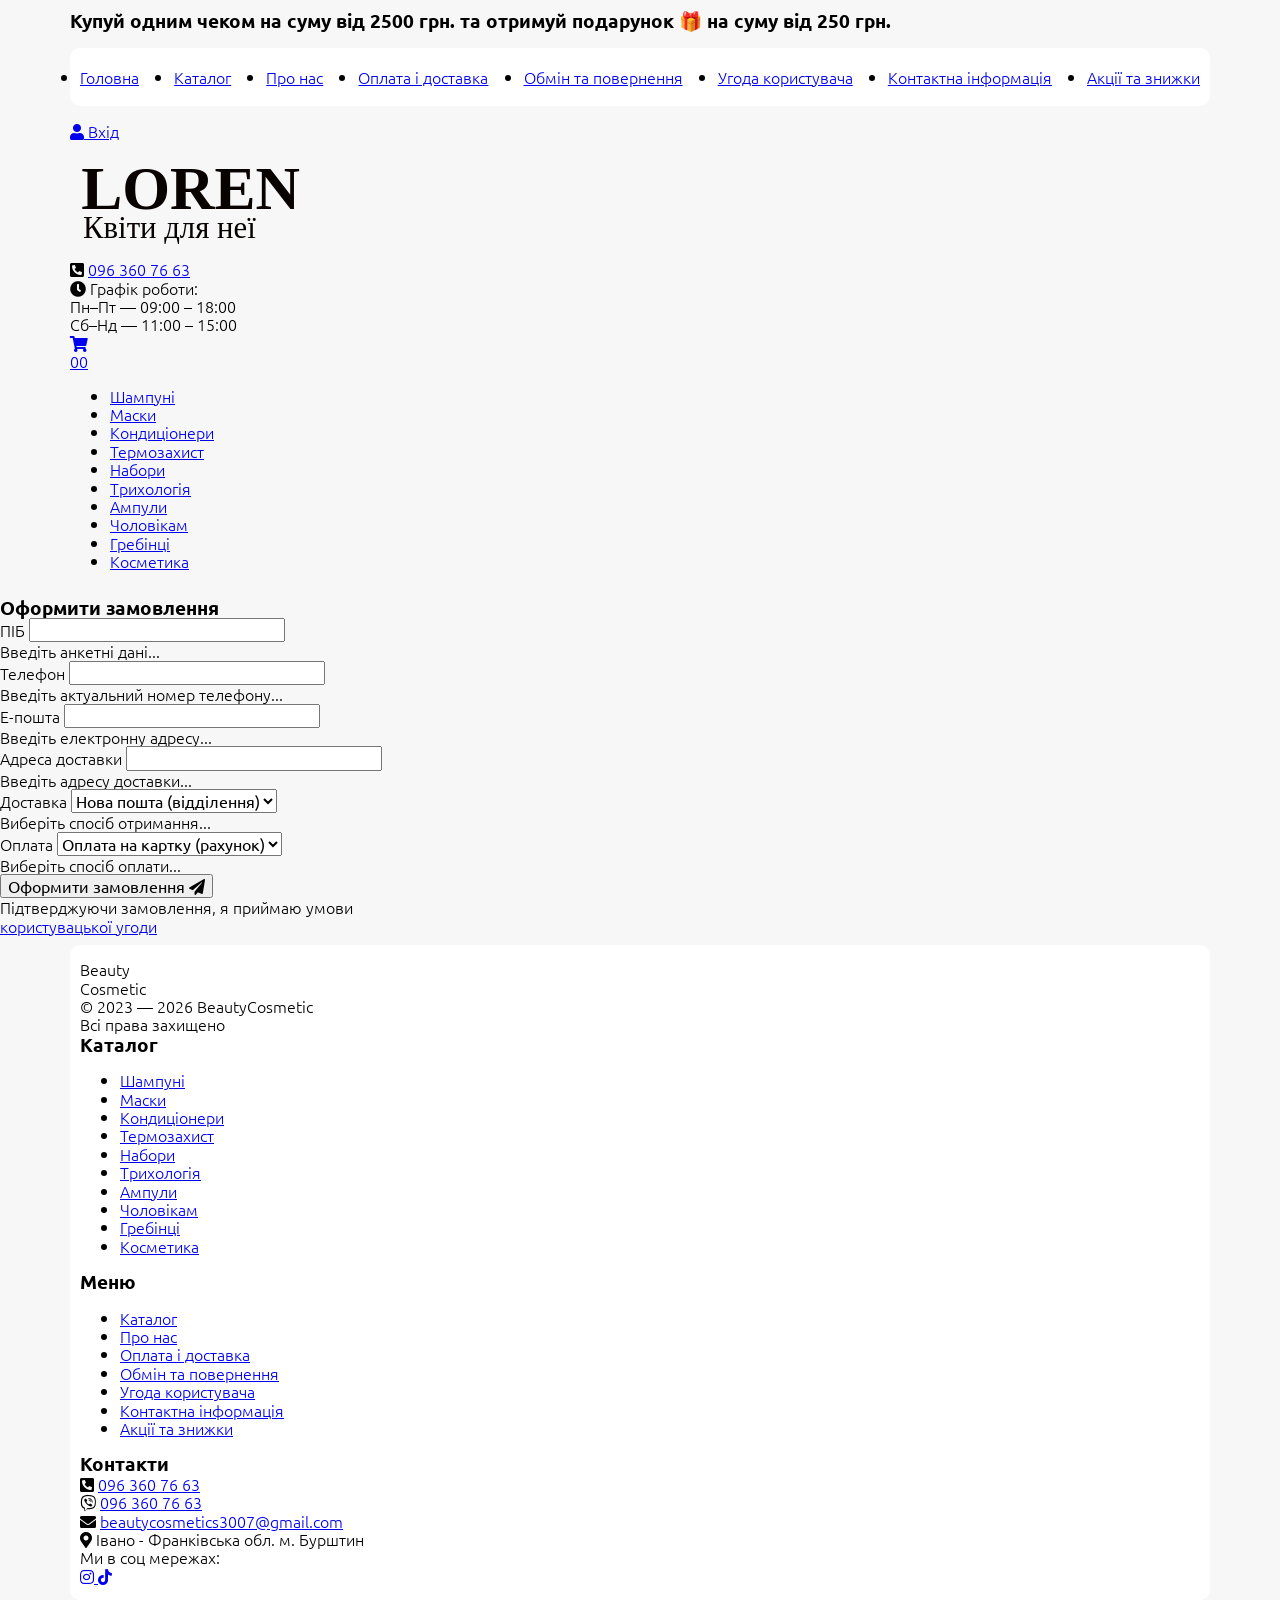
<file: pages/order-confirmation.html>
<!DOCTYPE html>
<html lang="en">
<head>
   <meta charset="UTF-8" />
   <meta name="viewport" content="width=device-width, initial-scale=1, shrink-to-fit=no"/>
   <meta http-equiv="x-ua-compatible" content="ie=edge" />
   <!-- Font Awesome -->
   <!--<link rel="stylesheet" href="https://use.fontawesome.com/releases/v5.11.2/css/all.css"/>-->
   <link rel="stylesheet" href="https://use.fontawesome.com/releases/v5.15.4/css/all.css"/>
   <!--custom styles-->
   <link rel="stylesheet" href="../css/style.min.css" />
   <meta name="description" content="Магазин косметики" />
   <meta name="keywords" content="" />
   <meta name="google" content="notranslate" />
   <meta name="author" content="Roman Coder" />
   <meta name="robots" content="index, follow" />
   <!--fav icon-->
   <link rel="apple-touch-icon" sizes="180x180" href="../img/favicon/apple-touch-icon.png">
   <link rel="icon" type="image/png" sizes="32x32" href="../img/favicon/favicon-32x32.png">
   <link rel="icon" type="image/png" sizes="16x16" href="../img/favicon/favicon-16x16.png">
   <link rel="manifest" href="../img/favicon/site.webmanifest">
   <link rel="mask-icon" href="../img/favicon/safari-pinned-tab.svg" color="#5bbad5">
   <meta name="msapplication-TileColor" content="#2b5797">
   <meta name="theme-color" content="#ffffff">
   <!--disable format detection (iPhone / IPod / IPad) -->
   <meta name="format-detection" content="telephone=no" />
   <!--BlackBerry-->
   <meta http-equiv="x-rim-auto-match" content="none" />
   <title>Beauty&commat; &mdash; Товари</title>
</head>
<body>
   <!--header block-->
   <header class="header" id="header">
      <!--header__baner-->
      <section class="header__baner">
         <div class="container">
            <div class="header__baner--row">
               <h3>
                  Купуй одним чеком на суму від 2500 грн. 
                  та отримуй подарунок 🎁 на суму від 250 грн.
               </h3>
            </div><!--/.row-->
         </div><!--/.container-->
      </section><!--/.header__baner-->
      <!--header menu-->
      <nav class="header__menu">
         <div class="container">
            <div class="header__menu--row">
               <ul class="nav__menu">
                  <li class="nav__menu--item">
                     <a href="../index.html" class="nav__menu--link">Головна</a>
                  </li>
                  <li class="nav__menu--item">
                     <a href="catalog.html" class="nav__menu--link">Каталог</a>
                  </li>
                  <li class="nav__menu--item">
                     <a href="pro_nas.html" class="nav__menu--link">Про нас</a>
                  </li>
                  <li class="nav__menu--item">
                     <a href="dostavka.html" class="nav__menu--link">Оплата і доставка</a>
                  </li>
                  <li class="nav__menu--item">
                     <a href="obmin.html" class="nav__menu--link">Обмін та повернення</a>
                  </li>
                  <li class="nav__menu--item">
                     <a href="ugoda.html" class="nav__menu--link">Угода користувача</a>
                  </li>
                  <li class="nav__menu--item">
                     <a href="contact.html" class="nav__menu--link">Контактна інформація</a>
                  </li>
                  <li class="nav__menu--item">
                     <a href="akcii.html" class="nav__menu--link">Акції та знижки</a>
                  </li>
               </ul><!--/.-->
               <div class="nav__login">
                  <div class="burger__btn">
                     <span></span>
                     <span></span>
                     <span></span>
                     <span></span>
                  </div><!--/.burger-->
                  <a class="_popup nav__login--popup" href="#">
                     <i class="fas fa-user"></i>
                     <span>Вхід</span>
                  </a>
               </div><!--/.nav__login-->
            </div><!--/.row-->
         </div><!--/.container-->
      </nav><!--/.header__menu-->
      <!--header brand-->
      <section class="header__brand">
         <div class="container">
            <div class="header__brand--row">
               <div class="navbar__brand">
                  <a href="../index.html">
                     <img src="../img/logo/logo.svg" alt="logo" class="img">
                  </a>
               </div><!--/.navbar__brand-->
               <div class="navbar__content">
                  <div class="navbar__content--phone">
                     <i class="fas fa-phone-square-alt"></i>
                     <a href="tel:+380(96)3607663" >096 360 76 63</a>
                  </div><!--/.phone-->
                  <div class="navbar__content--time">
                     <p>
                        <i class="fas fa-clock"></i>
                        <span>Графік роботи:</span>
                     </p>
                     <p>Пн&ndash;Пт &mdash; 09:00 &ndash; 18:00</p>
                     <p>Сб&ndash;Нд &mdash; 11:00 &ndash; 15:00</p>
                  </div><!--/.time-->
                  <a href="basket.html" class="navbar__content--basket">
                     <i class="fas fa-shopping-cart"></i>
                     <p id="basketCount">00</p>
                  </a><!--/.basket-->
               </div><!--/.navbar__content-->
            </div><!--/.row-->
         </div><!--/.container-->
      </section><!--header__brand-->
      <!--header cat-->
      <section class="header__product">
         <div class="container">
            <div class="header__product--row">
               <ul class="product__menu">
                  <li class="product__menu--item">
                     <a href="catalog.html" class="product__menu--link" data-filter="shampo">Шампуні</a>
                  </li>
                  <li class="product__menu--item">
                     <a href="catalog.html" class="product__menu--link" data-filter="masky">Маски</a>
                  </li>
                  <li class="product__menu--item">
                     <a href="catalog.html" class="product__menu--link" data-filter="kondycionery">Кондиціонери</a>
                  </li>
                  <li class="product__menu--item">
                     <a href="catalog.html" class="product__menu--link" data-filter="termozahyst">Термозахист</a>
                  </li>
                  <li class="product__menu--item">
                     <a href="catalog.html" class="product__menu--link" data-filter="nabory">Набори</a>
                  </li>
                  <li class="product__menu--item">
                     <a href="catalog.html" class="product__menu--link" data-filter="tryhologia">Трихологія</a>
                  </li>
                  <li class="product__menu--item">
                     <a href="catalog.html" class="product__menu--link" data-filter="ampuly">Ампули</a>
                  </li>
                  <li class="product__menu--item">
                     <a href="catalog.html" class="product__menu--link" data-filter="cholovikam">Чоловікам</a>
                  </li>
                  <li class="product__menu--item">
                     <a href="catalog.html" class="product__menu--link" data-filter="grebinci">Гребінці</a>
                  </li>
                  <li class="product__menu--item">
                     <a href="catalog.html" class="product__menu--link" data-filter="kosmetyka">Косметика</a>
                  </li>
               </ul><!--/.product__menu-->
            </div><!--/.row-->
         </div><!--/.container-->
      </section><!--/.header__product-->
   </header><!--/.header-->
   <main>
      <!--order-->
      <div class="basket__order">
         <div class="basket__order--mask">
            <div class="basket__order--body">
               <div class="basket__order--content">
                  <div class="basket__order--title">
                     <h3>
                        Оформити замовлення
                     </h3>
                  </div><!--/.title-->
                  <div class="basket__order--form">
                     <form data-action="#" class="basket__form" id="basketForm">
                        <div class="basket__form--block">
                           <label for="basketPIB">ПІБ</label>
                           <input type="text" id="basketPIB" name="basketPIB">
                           <p class="error__pib--basket">Введіть анкетні дані...</p>
                        </div><!--/.block-->
                        <div class="basket__form--block">
                           <label for="basketPhone">Телефон</label>
                           <input type="tel" id="basketPhone" name="basketPhone">
                           <p class="error__phone--basket">Введіть актуальний номер телефону...</p>
                        </div><!--/.block-->
                        <div class="basket__form--block">
                           <label for="basketMail">Е-пошта</label>
                           <input type="email" id="basketMail" name="basketMail">
                           <p class="error__mail--basket">Введіть електронну адресу...</p>
                        </div><!--/.block-->
                        <div class="basket__form--block">
                           <label for="basketAdress">Адреса доставки</label>
                           <input type="text" id="basketAdress" name="basketAdress">
                           <p class="error__adress--basket">Введіть адресу доставки...</p>
                        </div><!--/.block-->
                        <div class="basket__form--block">
                           <label for="basketDostavka">Доставка</label>
                           <select name="basketDostavka" id="basketDostavka">
                              <option value="Нова пошта (відділення)">Нова пошта (відділення)</option>
                              <option value="Нова пошта (поштомат)">Нова пошта (поштомат)</option>
                              <option value="Нова пошта (кур'єром)">Нова пошта (кур'єром)</option>
                           </select>
                           <p class="error__dostavka--basket">Виберіть спосіб отримання...</p>
                        </div><!--/.block-->
                        <div class="basket__form--block">
                           <label for="basketOplata">Оплата</label>
                           <select name="basketOplata" id="basketOplata">
                              <option value="Оплата на картку (рахунок)">Оплата на картку (рахунок)</option>
                              <option value="Накладений платіж">Накладений платіж</option>
                           </select>
                           <p class="error__oplata--basket">Виберіть спосіб оплати...</p>
                        </div><!--/.block-->
                        <div class="basket__form--button">
                           <button id="sendBasket" type="button">
                              Оформити замовлення
                              <i class="fas fa-paper-plane"></i>
                           </button>
                        </div><!--/.button-->
                        <div class="kupivlya__oferta">
                           <p>
                              Підтверджуючи замовлення, я приймаю умови
                           </p>
                           <a href="ugoda.html" target="_blank">
                              користувацької угоди
                           </a>
                        </div><!--/.kupivlya__oferta-->
                     </form><!--/.basket__form-->
                  </div><!--/.form-->
               </div><!--/.content-->
            </div><!--/.body-->
         </div><!--/.mask-->
      </div><!--/.basket__order-->
   </main>
   <!--footer-->
   <footer class="footer">
      <div class="container">
         <div class="footer__row">
            <div class="footer__brand">
               <div class="footer__brand--logo">
                  <p>Beauty</p>
                  <p>Cosmetic</p>
               </div><!--/.img-->
               <div class="footer__brand--copy">
                  &copy; 2023 &mdash; <script>document.write(new Date().getFullYear());</script> BeautyCosmetic<br>
                  Всі права захищено
               </div><!--/.copy-->
            </div><!--/.footer__brand-->
            <div class="footer__catalog">
               <div class="footer__catalog--title">
                  <h3>
                     Каталог
                  </h3>
               </div><!--/.title-->
               <ul class="footer__catalog--menu">
                  <li>
                     <a href="catalog.html">Шампуні</a>
                  </li>
                  <li>
                     <a href="catalog.html">Маски</a>
                  </li>
                  <li>
                     <a href="catalog.html">Кондиціонери</a>
                  </li>
                  <li>
                     <a href="catalog.html">Термозахист</a>
                  </li>
                  <li>
                     <a href="catalog.html">Набори</a>
                  </li>
                  <li>
                     <a href="catalog.html">Трихологія</a>
                  </li>
                  <li>
                     <a href="catalog.html">Ампули</a>
                  </li>
                  <li>
                     <a href="catalog.html">Чоловікам</a>
                  </li>
                  <li>
                     <a href="catalog.html">Гребінці</a>
                  </li>
                  <li>
                     <a href="catalog.html">Косметика</a>
                  </li>
               </ul><!--/.menu-->
            </div><!--/.footer__catalog-->
            <div class="footer__menu">
               <div class="footer__menu--title">
                  <h3>
                     Меню
                  </h3>
               </div><!--/.title-->
               <ul class="footer__menu--menu">
                  <li>
                     <a href="pages/catalog.html">Каталог</a>
                  </li>
                  <li>
                     <a href="pages/pro_nas.html">Про нас</a>
                  </li>
                  <li>
                     <a href="pages/dostavka.html">Оплата і доставка</a>
                  </li>
                  <li>
                     <a href="pages/obmin.html">Обмін та повернення</a>
                  </li>
                  <li>
                     <a href="pages/ugoda.html">Угода користувача</a>
                  </li>
                  <li>
                     <a href="pages/contact.html">Контактна інформація</a>
                  </li>
                  <li>
                     <a href="pages/akcii.html">Акції та знижки</a>
                  </li>
               </ul>
            </div><!--/.footer__menu-->
            <div class="footer__contact">
               <div class="footer__contact--title">
                  <h3>
                     Контакти
                  </h3>
               </div><!--/.title-->
               <div class="footer__contact--adres">
                  <div class="adres__phone">
                     <i class="fas fa-phone-square-alt"></i>
                     <a href="tel:+380963607663">096 360 76 63</a>
                  </div><!--/.adres__phone-->
                  <div class="adres__telegram">
                     <i class="fab fa-viber"></i>
                     <a href="viber://chat?number=%2B380963607663">096 360 76 63</a>
                  </div><!--/.adres__telegram-->
                  <div class="adres__mail">
                     <i class="fas fa-envelope"></i>
                     <a href="mailto:beautycosmetics3007@gmail.com">beautycosmetics3007@gmail.com</a>
                  </div><!--/.adres__mail-->
                  <div class="adres__map">
                     <i class="fas fa-map-marker-alt"></i>
                     <span>Івано - Франківська обл. м. Бурштин</span>
                  </div><!--/.adres__map-->
                  <div class="adres__social">
                     <p>Ми в соц мережах:</p>
                     <a href="https://www.instagram.com/beauty.prof.cosmetics_?igsh=bDlpMnpsOGJlbWw4" target="_blank">
                        <i class="fab fa-instagram"></i>
                     </a>
                     <a href="https://www.tiktok.com/@prof.cosmetics_?_t=8kiXyt8n2pB&_r=1" target="_blank">
                        <i class="fab fa-tiktok"></i>
                     </a>
                  </div><!--/.adres__social-->
               </div><!--/.adres-->
            </div><!--/.footer__contact-->
         </div><!--/.footer__row-->
      </div><!--/.container-->
   </footer><!--/.footer-->
   <!--back top btn-->
   <div class="back__top" id="backTop">
      <div class="back__top--content">
         <span>Вгору</span>
         <i class="fas fa-chevron-up"></i>
      </div><!--content-->
   </div><!--/.back__top-->
   <!--modal window-->
   <div class="modal" id="modal">
      <div class="modal__mask">
         <div class="modal__content">
            <div class="modal__content--close">
               <button type="button" id="modalClose">
                  <i class="fas fa-times"></i>
               </button>
            </div><!--/.close-->
            <div class="modal__content--tabs">
               <button type="button" class="_login switch__tabs switch__tabs--active">Вхід</button>
               <button type="button" class="_register switch__tabs">Реєстрація</button>
            </div><!--/.-->
            <div class="modal__content--body">
               <div class="modal__login modal__login--active">
                  <form data-action="#" id="loginForm" class="login__form">
                     <div class="login__form--block">
                        <label for="emailAuth">Е-пошта</label>
                        <input type="email" id="emailAuth" name="emailAuth">
                        <p class="error__mail--auth">Введіть коректну email адресу...</p>
                     </div><!--/.block-->
                     <div class="login__form--block">
                        <label for="paswordAuth">Пароль</label>
                        <input type="password" id="paswordAuth" name="paswordAuth">
                        <p class="error__password--auth">Вкажіть пароль (не менше 10 символів)</p>
                     </div><!--/.block-->
                     <div class="login__form--button">
                        <button id="sendAuth" type="button">
                           Відправити
                           <i class="fas fa-paper-plane"></i>
                        </button>
                        <button id="recoverPass" type="button">
                           Забули пароль?
                        </button>
                     </div><!--/.button-->
                  </form><!--/.login__form-->
               </div><!--/.modal__login-->
               <div class="modal__register">
                  <form data-action="#" id="registerForm" class="register__form">
                     <div class="register__form--block">
                        <label for="nameRegister">Ім'я та прізвище</label>
                        <input type="text" id="nameRegister" name="nameRegister">
                        <p class="error__name--register">Введіть ім'я(не менше 6 символів)</p>
                     </div><!--/.block-->
                     <div class="register__form--block">
                        <label for="emailRegister">Е-пошта</label>
                        <input type="email" id="emailRegister" name="emailRegister">
                        <p class="error__mail--register">Введіть коректну email адресу...</p>
                     </div><!--/.block-->
                     <div class="register__form--block">
                        <label for="paswordRegister">Пароль</label>
                        <input type="password" id="paswordRegister" name="paswordRegister">
                        <p class="error__password--register">Вкажіть пароль (не менше 10 символів)</p>
                     </div><!--/.block-->
                     <div class="register__form--button">
                        <button id="sendRegister" type="button">
                           Відправити
                           <i class="fas fa-paper-plane"></i>
                        </button>
                     </div><!--/.button-->
                  </form><!--/.register__form-->
                  <div class="register__oferta">
                     <p>
                        Підтверджуючи реєстрацію, я приймаю умови
                     </p>
                     <a href="pages/ugoda.html" target="_blank">
                        користувальницької угоди
                     </a>
                  </div><!--/.register__oferta-->
               </div><!--/.modal__register-->
            </div><!--/.body-->
         </div><!--modal__content-->
         <div class="modal__recover">
            <div class="modal__recover--body">
               <div class="recover__close">
                  <button type="button" id="recoverClose">
                     <i class="fas fa-times"></i>
                  </button>
               </div><!--/.recover__close-->
               <div class="recover__title">
                  <h3>
                     Відновлення паролю
                  </h3>
               </div><!--/.recover__title-->
               <div class="recover__text">
                  <p>
                     Введіть адресу електронної пошти, яку ви вказали під 
                     час реєстрації. Ми надішлемо листа з інформацією для відновлення паролю.
                  </p>
               </div><!--/.recover__text-->
               <form data-action="#" class="revover__form" id="recoverForm">
                  <div class="revover__form--block">
                     <label for="emailRecover">Е-пошта</label>
                     <input type="email" id="emailRecover" name="emailRecover">
                     <p class="error__mail--recover">Введіть коректну email адресу...</p>
                  </div><!--/.block-->
                  <div class="revover__form--button">
                     <button id="sendRecover" type="button">
                        Відправити
                        <i class="fas fa-paper-plane"></i>
                     </button>
                  </div><!--/.button-->
               </form><!--/.recover__form-->
            </div><!--/.body-->
         </div><!--/.modal recover-->
      </div><!--/.modak__mask-->
   </div><!--/.modal-->
   <!--libs js conected-->
   <script src="https://code.jquery.com/jquery-3.5.1.min.js" integrity="sha256-9/aliU8dGd2tb6OSsuzixeV4y/faTqgFtohetphbbj0=" crossorigin="anonymous"></script>
   <script>window.jQuery || document.write('<script src="../js/vendor/jquery-3.4.1.min.js"><\/script>');</script>
   <!--slick slider https://kenwheeler.github.io/slick/ -->
   <script src="../js/vendor/slick.min.js"></script>
   <!--lightbox galery https://lokeshdhakar.com/projects/lightbox2/ -->
   <script src="../js/vendor/lightbox.min.js"></script>
   <!-- main script -->
   <script src="../js/main.js"></script>
   <!-- mail script -->
   <script src="../js/mail.js"></script>
   <!-- modal script -->
   <script src="../js/modal.js"></script>
   <!-- reviews script -->
   <script src="../js/reviews.js"></script>
   <!-- basket script -->
   <script src="../js/basket.js"></script>
</body>
</html>
</file>
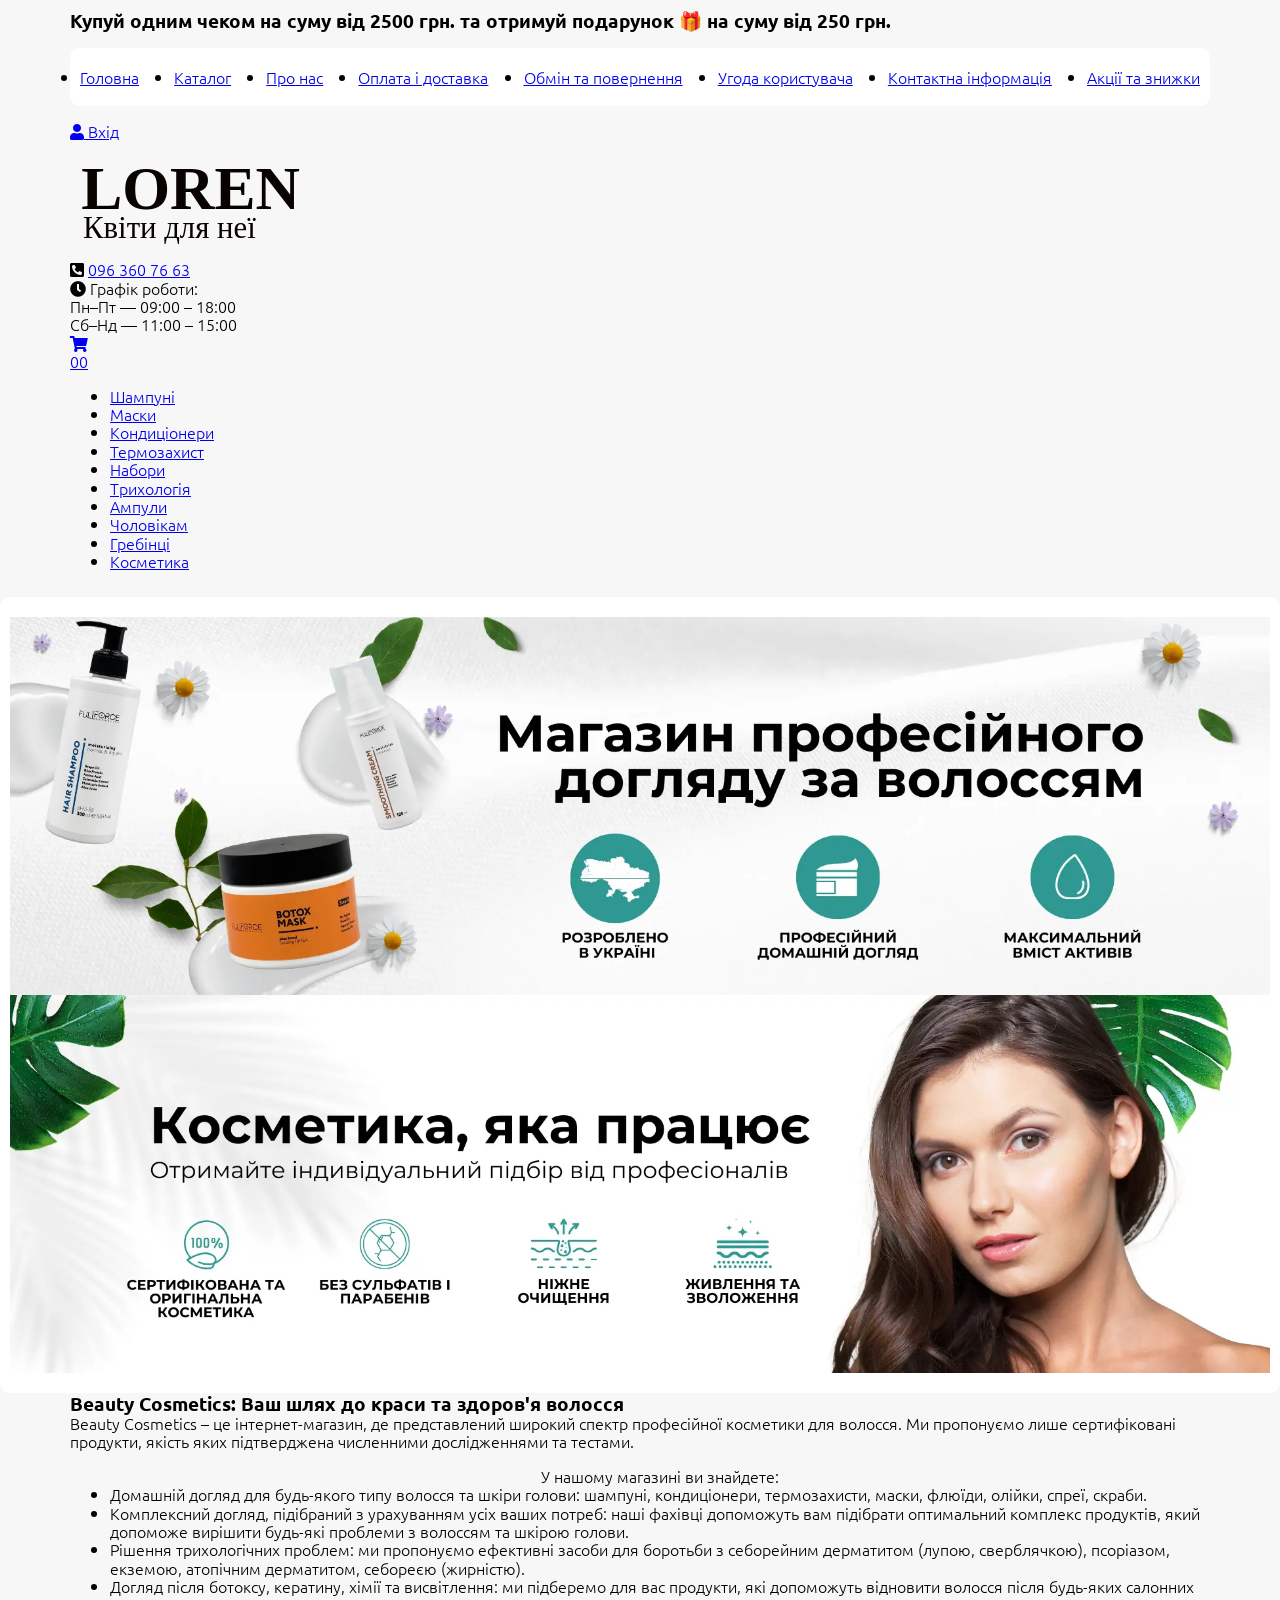
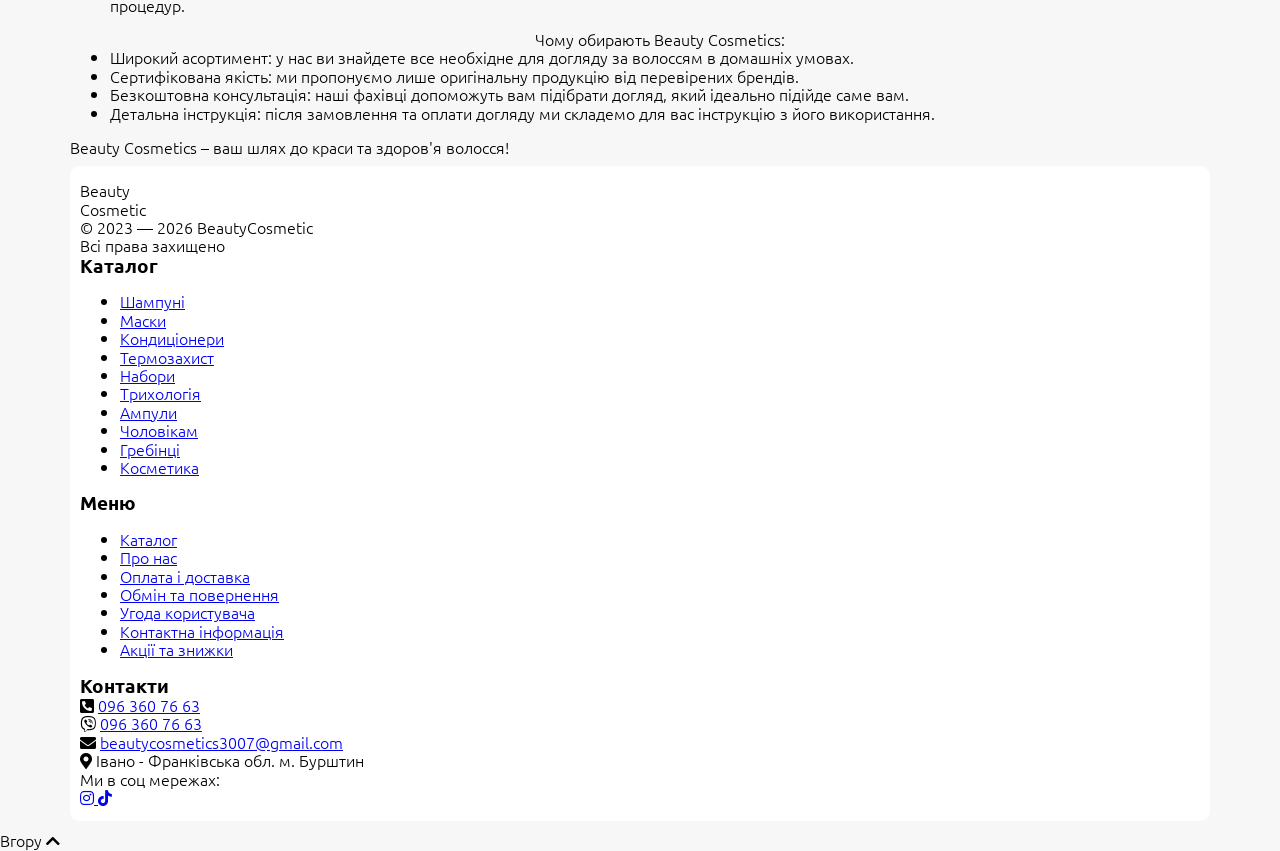
<file: pages/pro_nas.html>
<!DOCTYPE html>
<html lang="en">
<head>
   <meta charset="UTF-8" />
   <meta name="viewport" content="width=device-width, initial-scale=1, shrink-to-fit=no"/>
   <meta http-equiv="x-ua-compatible" content="ie=edge" />
   <!-- Font Awesome -->
   <!--<link rel="stylesheet" href="https://use.fontawesome.com/releases/v5.11.2/css/all.css"/>-->
   <link rel="stylesheet" href="https://use.fontawesome.com/releases/v5.15.4/css/all.css"/>
   <!--custom styles-->
   <link rel="stylesheet" href="../css/style.min.css" />
   <meta name="description" content="Магазин косметики" />
   <meta name="keywords" content="" />
   <meta name="google" content="notranslate" />
   <meta name="author" content="Roman Coder" />
   <meta name="robots" content="index, follow" />
   <!--fav icon-->
   <link rel="apple-touch-icon" sizes="180x180" href="../img/favicon/apple-touch-icon.png">
   <link rel="icon" type="image/png" sizes="32x32" href="../img/favicon/favicon-32x32.png">
   <link rel="icon" type="image/png" sizes="16x16" href="../img/favicon/favicon-16x16.png">
   <link rel="manifest" href="../img/favicon/site.webmanifest">
   <link rel="mask-icon" href="../img/favicon/safari-pinned-tab.svg" color="#5bbad5">
   <meta name="msapplication-TileColor" content="#2b5797">
   <meta name="theme-color" content="#ffffff">
   <!--disable format detection (iPhone / IPod / IPad) -->
   <meta name="format-detection" content="telephone=no" />
   <!--BlackBerry-->
   <meta http-equiv="x-rim-auto-match" content="none" />
   <title>Beauty&commat; &mdash; Про нас</title>
</head>
<body>
   <!--header block-->
   <header class="header" id="header">
      <!--header__baner-->
      <section class="header__baner">
         <div class="container">
            <div class="header__baner--row">
               <h3>
                  Купуй одним чеком на суму від 2500 грн. 
                  та отримуй подарунок 🎁 на суму від 250 грн.
               </h3>
            </div><!--/.row-->
         </div><!--/.container-->
      </section><!--/.header__baner-->
      <!--header menu-->
      <nav class="header__menu">
         <div class="container">
            <div class="header__menu--row">
               <ul class="nav__menu">
                  <li class="nav__menu--item">
                     <a href="../index.html" class="nav__menu--link">Головна</a>
                  </li>
                  <li class="nav__menu--item">
                     <a href="catalog.html" class="nav__menu--link">Каталог</a>
                  </li>
                  <li class="nav__menu--item">
                     <a href="pro_nas.html" class="nav__menu--link active">Про нас</a>
                  </li>
                  <li class="nav__menu--item">
                     <a href="dostavka.html" class="nav__menu--link">Оплата і доставка</a>
                  </li>
                  <li class="nav__menu--item">
                     <a href="obmin.html" class="nav__menu--link">Обмін та повернення</a>
                  </li>
                  <li class="nav__menu--item">
                     <a href="ugoda.html" class="nav__menu--link">Угода користувача</a>
                  </li>
                  <li class="nav__menu--item">
                     <a href="contact.html" class="nav__menu--link">Контактна інформація</a>
                  </li>
                  <li class="nav__menu--item">
                     <a href="akcii.html" class="nav__menu--link">Акції та знижки</a>
                  </li>
               </ul><!--/.-->
               <div class="nav__login">
                  <div class="burger__btn">
                     <span></span>
                     <span></span>
                     <span></span>
                     <span></span>
                  </div><!--/.burger-->
                  <a class="_popup nav__login--popup" href="#">
                     <i class="fas fa-user"></i>
                     <span>Вхід</span>
                  </a>
               </div><!--/.nav__login-->
            </div><!--/.row-->
         </div><!--/.container-->
      </nav><!--/.header__menu-->
      <!--header brand-->
      <section class="header__brand">
         <div class="container">
            <div class="header__brand--row">
               <div class="navbar__brand">
                  <a href="../index.html">
                     <img src="../img/logo/logo.svg" alt="logo" class="img">
                  </a>
               </div><!--/.navbar__brand-->
               <div class="navbar__content">
                  <div class="navbar__content--phone">
                     <i class="fas fa-phone-square-alt"></i>
                     <a href="tel:+380(96)3607663" >096 360 76 63</a>
                  </div><!--/.phone-->
                  <div class="navbar__content--time">
                     <p>
                        <i class="fas fa-clock"></i>
                        <span>Графік роботи:</span>
                     </p>
                     <p>Пн&ndash;Пт &mdash; 09:00 &ndash; 18:00</p>
                     <p>Сб&ndash;Нд &mdash; 11:00 &ndash; 15:00</p>
                  </div><!--/.time-->
                  <a href="basket.html" class="navbar__content--basket">
                     <i class="fas fa-shopping-cart"></i>
                     <p id="basketCount">00</p>
                  </a><!--/.basket-->
               </div><!--/.navbar__content-->
            </div><!--/.row-->
         </div><!--/.container-->
      </section><!--header__brand-->
      <!--header cat-->
      <section class="header__product">
         <div class="container">
            <div class="header__product--row">
               <ul class="product__menu">
                  <li class="product__menu--item">
                     <a href="catalog.html" class="product__menu--link" data-filter="shampo">Шампуні</a>
                  </li>
                  <li class="product__menu--item">
                     <a href="catalog.html" class="product__menu--link" data-filter="masky">Маски</a>
                  </li>
                  <li class="product__menu--item">
                     <a href="catalog.html" class="product__menu--link" data-filter="kondycionery">Кондиціонери</a>
                  </li>
                  <li class="product__menu--item">
                     <a href="catalog.html" class="product__menu--link" data-filter="termozahyst">Термозахист</a>
                  </li>
                  <li class="product__menu--item">
                     <a href="catalog.html" class="product__menu--link" data-filter="nabory">Набори</a>
                  </li>
                  <li class="product__menu--item">
                     <a href="catalog.html" class="product__menu--link" data-filter="tryhologia">Трихологія</a>
                  </li>
                  <li class="product__menu--item">
                     <a href="catalog.html" class="product__menu--link" data-filter="ampuly">Ампули</a>
                  </li>
                  <li class="product__menu--item">
                     <a href="catalog.html" class="product__menu--link" data-filter="cholovikam">Чоловікам</a>
                  </li>
                  <li class="product__menu--item">
                     <a href="catalog.html" class="product__menu--link" data-filter="grebinci">Гребінці</a>
                  </li>
                  <li class="product__menu--item">
                     <a href="catalog.html" class="product__menu--link" data-filter="kosmetyka">Косметика</a>
                  </li>
               </ul><!--/.product__menu-->
            </div><!--/.row-->
         </div><!--/.container-->
      </section><!--/.header__product-->
   </header><!--/.header-->
   <main>
      <!--intro section-->
      <section class="intro">
         <div class="intro__row">
            <div class="intro__slider" id="introSlider">
               <picture>
                  <source srcset="../img/intro/baner.webp" type="image/webp">
                  <img src="../img/intro/baner.png" alt="logo" class="img">
               </picture>
               <picture>
                  <source srcset="../img/intro/baner1.webp" type="image/webp">
                  <img src="../img/intro/baner1.png" alt="logo" class="img">
               </picture>
            </div><!--/.intro__slider-->
            <a class="intro__link" href="catalog.html"></a>
         </div><!--/.intro__row-->
      </section><!--/.intro-->
      <!--about me block-->
      <section class="about__me">
         <div class="container">
            <div class="about__me--row">
               <div class="me__title">
                  <h3>
                     Beauty Cosmetics: Ваш шлях до краси та здоров'я волосся
                  </h3>
               </div><!--/.me__title-->
               <div class="me__text">
                  <p>
                     Beauty Cosmetics – це інтернет-магазин, де представлений 
                     широкий спектр професійної косметики для волосся. 
                     Ми пропонуємо лише сертифіковані продукти, 
                     якість яких підтверджена численними дослідженнями та тестами.
                  </p>
               </div><!--/.me__text-->
               <ul class="me__list">
                  <p class="text__center">
                     У нашому магазині ви знайдете:
                  </p>
                  <li>
                     <p>
                        <span>Домашній догляд для будь-якого типу волосся та шкіри голови: </span> 
                        шампуні, кондиціонери, термозахисти, маски, флюїди, олійки, спреї, скраби.
                     </p>
                  </li>
                  <li>
                     <p>
                        <span>Комплексний догляд, підібраний з урахуванням усіх ваших потреб: </span>
                        наші фахівці допоможуть вам підібрати оптимальний 
                        комплекс продуктів, який допоможе вирішити будь-які 
                        проблеми з волоссям та шкірою голови.
                     </p>
                  </li>
                  <li>
                     <p>
                        <span>Рішення трихологічних проблем: </span> 
                        ми пропонуємо ефективні засоби для боротьби з себорейним 
                        дерматитом (лупою, сверблячкою), псоріазом, екземою, атопічним 
                        дерматитом, себореєю (жирністю).
                     </p>
                  </li>
                  <li>
                     <p>
                        <span>Догляд після ботоксу, кератину, хімії та висвітлення: </span>
                        ми підберемо для вас продукти, які допоможуть відновити 
                        волосся після будь-яких салонних процедур.
                     </p>
                  </li>
               </ul><!--/.me__list-->
               <ul class="me__list">
                  <p class="text__center">
                     Чому обирають Beauty Cosmetics:
                  </p>
                  <li>
                     <p>
                        <span>Широкий асортимент: </span> 
                        у нас ви знайдете все необхідне для догляду за 
                        волоссям в домашніх умовах.
                     </p>
                  </li>
                  <li>
                     <p>
                        <span>Сертифікована якість: </span>
                        ми пропонуємо лише оригінальну продукцію від перевірених брендів.
                     </p>
                  </li>
                  <li>
                     <p>
                        <span>Безкоштовна консультація: </span>
                        наші фахівці допоможуть вам підібрати догляд, який ідеально підійде саме вам.
                     </p>
                  </li>
                  <li>
                     <p>
                        <span>Детальна інструкція: </span>
                        після замовлення та оплати догляду ми складемо для 
                        вас інструкцію з його використання.
                     </p>
                  </li>
               </ul><!--/.me__list-->
               <div class="me__text">
                  <p>
                     <span>
                        Beauty Cosmetics – ваш шлях до краси та здоров'я волосся!
                     </span>
                  </p>
               </div><!--/.me__text-->
            </div><!--/.row-->
         </div><!--/.container-->
      </section><!--/.about__me-->
   </main>
   <!--footer-->
   <footer class="footer">
      <div class="container">
         <div class="footer__row">
            <div class="footer__brand">
               <div class="footer__brand--logo">
                  <p>Beauty</p>
                  <p>Cosmetic</p>
               </div><!--/.img-->
               <div class="footer__brand--copy">
                  &copy; 2023 &mdash; <script>document.write(new Date().getFullYear());</script> BeautyCosmetic<br>
                  Всі права захищено
               </div><!--/.copy-->
            </div><!--/.footer__brand-->
            <div class="footer__catalog">
               <div class="footer__catalog--title">
                  <h3>
                     Каталог
                  </h3>
               </div><!--/.title-->
               <ul class="footer__catalog--menu">
                  <li>
                     <a href="catalog.html">Шампуні</a>
                  </li>
                  <li>
                     <a href="catalog.html">Маски</a>
                  </li>
                  <li>
                     <a href="catalog.html">Кондиціонери</a>
                  </li>
                  <li>
                     <a href="catalog.html">Термозахист</a>
                  </li>
                  <li>
                     <a href="catalog.html">Набори</a>
                  </li>
                  <li>
                     <a href="catalog.html">Трихологія</a>
                  </li>
                  <li>
                     <a href="catalog.html">Ампули</a>
                  </li>
                  <li>
                     <a href="catalog.html">Чоловікам</a>
                  </li>
                  <li>
                     <a href="catalog.html">Гребінці</a>
                  </li>
                  <li>
                     <a href="catalog.html">Косметика</a>
                  </li>
               </ul><!--/.menu-->
            </div><!--/.footer__catalog-->
            <div class="footer__menu">
               <div class="footer__menu--title">
                  <h3>
                     Меню
                  </h3>
               </div><!--/.title-->
               <ul class="footer__menu--menu">
                  <li>
                     <a href="pages/catalog.html">Каталог</a>
                  </li>
                  <li>
                     <a href="pages/pro_nas.html">Про нас</a>
                  </li>
                  <li>
                     <a href="pages/dostavka.html">Оплата і доставка</a>
                  </li>
                  <li>
                     <a href="pages/obmin.html">Обмін та повернення</a>
                  </li>
                  <li>
                     <a href="pages/ugoda.html">Угода користувача</a>
                  </li>
                  <li>
                     <a href="pages/contact.html">Контактна інформація</a>
                  </li>
                  <li>
                     <a href="pages/akcii.html">Акції та знижки</a>
                  </li>
               </ul>
            </div><!--/.footer__menu-->
            <div class="footer__contact">
               <div class="footer__contact--title">
                  <h3>
                     Контакти
                  </h3>
               </div><!--/.title-->
               <div class="footer__contact--adres">
                  <div class="adres__phone">
                     <i class="fas fa-phone-square-alt"></i>
                     <a href="tel:+380963607663">096 360 76 63</a>
                  </div><!--/.adres__phone-->
                  <div class="adres__telegram">
                     <i class="fab fa-viber"></i>
                     <a href="viber://chat?number=%2B380963607663">096 360 76 63</a>
                  </div><!--/.adres__telegram-->
                  <div class="adres__mail">
                     <i class="fas fa-envelope"></i>
                     <a href="mailto:beautycosmetics3007@gmail.com">beautycosmetics3007@gmail.com</a>
                  </div><!--/.adres__mail-->
                  <div class="adres__map">
                     <i class="fas fa-map-marker-alt"></i>
                     <span>Івано - Франківська обл. м. Бурштин</span>
                  </div><!--/.adres__map-->
                  <div class="adres__social">
                     <p>Ми в соц мережах:</p>
                     <a href="https://www.instagram.com/beauty.prof.cosmetics_?igsh=bDlpMnpsOGJlbWw4" target="_blank">
                        <i class="fab fa-instagram"></i>
                     </a>
                     <a href="https://www.tiktok.com/@prof.cosmetics_?_t=8kiXyt8n2pB&_r=1" target="_blank">
                        <i class="fab fa-tiktok"></i>
                     </a>
                  </div><!--/.adres__social-->
               </div><!--/.adres-->
            </div><!--/.footer__contact-->
         </div><!--/.footer__row-->
      </div><!--/.container-->
   </footer><!--/.footer-->
   <!--back top btn-->
   <div class="back__top" id="backTop">
      <div class="back__top--content">
         <span>Вгору</span>
         <i class="fas fa-chevron-up"></i>
      </div><!--content-->
   </div><!--/.back__top-->
   <!--modal window-->
   <div class="modal" id="modal">
      <div class="modal__mask">
         <div class="modal__content">
            <div class="modal__content--close">
               <button type="button" id="modalClose">
                  <i class="fas fa-times"></i>
               </button>
            </div><!--/.close-->
            <div class="modal__content--tabs">
               <button type="button" class="_login switch__tabs switch__tabs--active">Вхід</button>
               <button type="button" class="_register switch__tabs">Реєстрація</button>
            </div><!--/.-->
            <div class="modal__content--body">
               <div class="modal__login modal__login--active">
                  <form data-action="#" id="loginForm" class="login__form">
                     <div class="login__form--block">
                        <label for="emailAuth">Е-пошта</label>
                        <input type="email" id="emailAuth" name="emailAuth">
                        <p class="error__mail--auth">Введіть коректну email адресу...</p>
                     </div><!--/.block-->
                     <div class="login__form--block">
                        <label for="paswordAuth">Пароль</label>
                        <input type="password" id="paswordAuth" name="paswordAuth">
                        <p class="error__password--auth">Вкажіть пароль (не менше 10 символів)</p>
                     </div><!--/.block-->
                     <div class="login__form--button">
                        <button id="sendAuth" type="button">
                           Відправити
                           <i class="fas fa-paper-plane"></i>
                        </button>
                        <button id="recoverPass" type="button">
                           Забули пароль?
                        </button>
                     </div><!--/.button-->
                  </form><!--/.login__form-->
               </div><!--/.modal__login-->
               <div class="modal__register">
                  <form data-action="#" id="registerForm" class="register__form">
                     <div class="register__form--block">
                        <label for="nameRegister">Ім'я та прізвище</label>
                        <input type="text" id="nameRegister" name="nameRegister">
                        <p class="error__name--register">Введіть ім'я(не менше 6 символів)</p>
                     </div><!--/.block-->
                     <div class="register__form--block">
                        <label for="emailRegister">Е-пошта</label>
                        <input type="email" id="emailRegister" name="emailRegister">
                        <p class="error__mail--register">Введіть коректну email адресу...</p>
                     </div><!--/.block-->
                     <div class="register__form--block">
                        <label for="paswordRegister">Пароль</label>
                        <input type="password" id="paswordRegister" name="paswordRegister">
                        <p class="error__password--register">Вкажіть пароль (не менше 10 символів)</p>
                     </div><!--/.block-->
                     <div class="register__form--button">
                        <button id="sendRegister" type="button">
                           Відправити
                           <i class="fas fa-paper-plane"></i>
                        </button>
                     </div><!--/.button-->
                  </form><!--/.register__form-->
                  <div class="register__oferta">
                     <p>
                        Підтверджуючи реєстрацію, я приймаю умови
                     </p>
                     <a href="pages/ugoda.html" target="_blank">
                        користувальницької угоди
                     </a>
                  </div><!--/.register__oferta-->
               </div><!--/.modal__register-->
            </div><!--/.body-->
         </div><!--modal__content-->
         <div class="modal__recover">
            <div class="modal__recover--body">
               <div class="recover__close">
                  <button type="button" id="recoverClose">
                     <i class="fas fa-times"></i>
                  </button>
               </div><!--/.recover__close-->
               <div class="recover__title">
                  <h3>
                     Відновлення паролю
                  </h3>
               </div><!--/.recover__title-->
               <div class="recover__text">
                  <p>
                     Введіть адресу електронної пошти, яку ви вказали під 
                     час реєстрації. Ми надішлемо листа з інформацією для відновлення паролю.
                  </p>
               </div><!--/.recover__text-->
               <form data-action="#" class="revover__form" id="recoverForm">
                  <div class="revover__form--block">
                     <label for="emailRecover">Е-пошта</label>
                     <input type="email" id="emailRecover" name="emailRecover">
                     <p class="error__mail--recover">Введіть коректну email адресу...</p>
                  </div><!--/.block-->
                  <div class="revover__form--button">
                     <button id="sendRecover" type="button">
                        Відправити
                        <i class="fas fa-paper-plane"></i>
                     </button>
                  </div><!--/.button-->
               </form><!--/.recover__form-->
            </div><!--/.body-->
         </div><!--/.modal recover-->
      </div><!--/.modak__mask-->
   </div><!--/.modal-->
   <!--libs js conected-->
   <script src="https://code.jquery.com/jquery-3.5.1.min.js" integrity="sha256-9/aliU8dGd2tb6OSsuzixeV4y/faTqgFtohetphbbj0=" crossorigin="anonymous"></script>
   <script>window.jQuery || document.write('<script src="../js/vendor/jquery-3.4.1.min.js"><\/script>');</script>
   <!--slick slider https://kenwheeler.github.io/slick/ -->
   <script src="../js/vendor/slick.min.js"></script>
   <!--lightbox galery https://lokeshdhakar.com/projects/lightbox2/ -->
   <script src="../js/vendor/lightbox.min.js"></script>
   <!-- main script -->
   <script src="../js/main.js"></script>
   <!-- mail script -->
   <script src="../js/mail.js"></script>
   <!-- modal script -->
   <script src="../js/modal.js"></script>
   <!-- reviews script -->
   <script src="../js/reviews.js"></script>
   <!-- basket script -->
   <script src="../js/basket.js"></script>
</body>
</html>
</file>
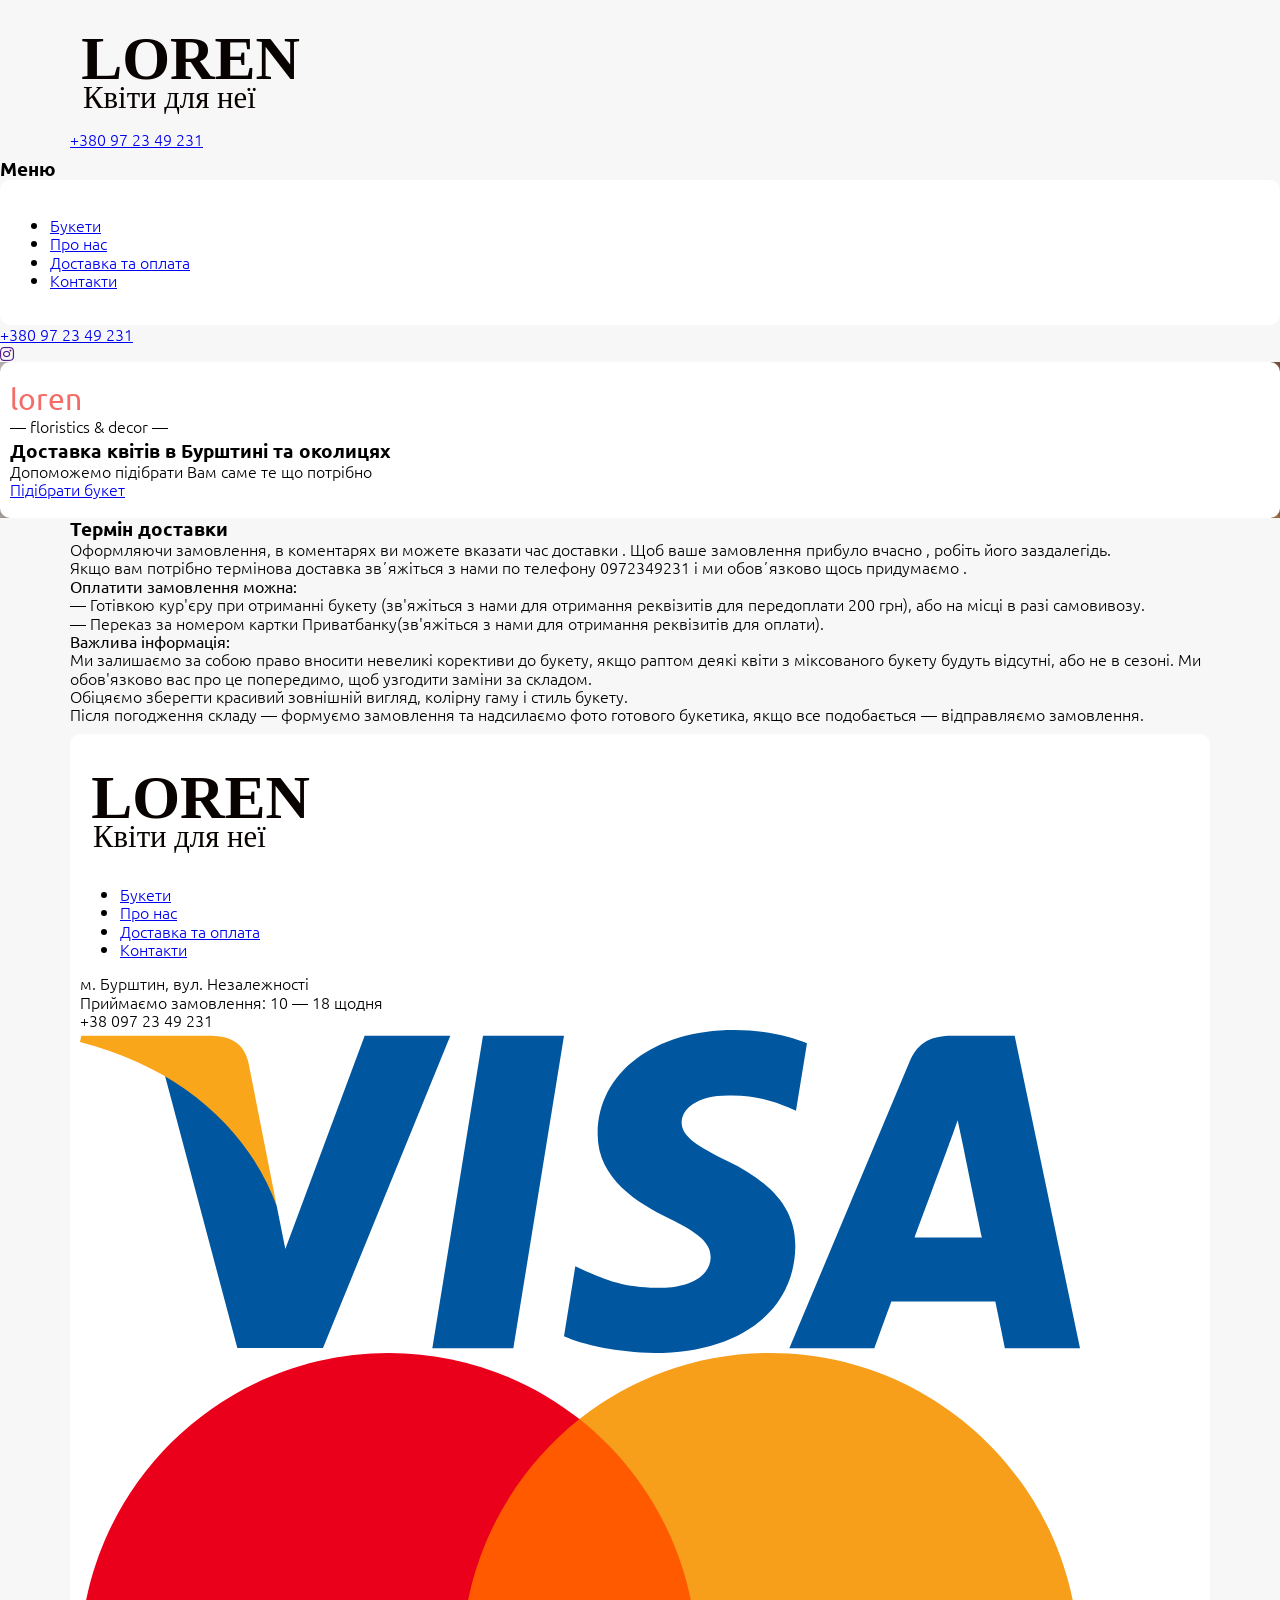
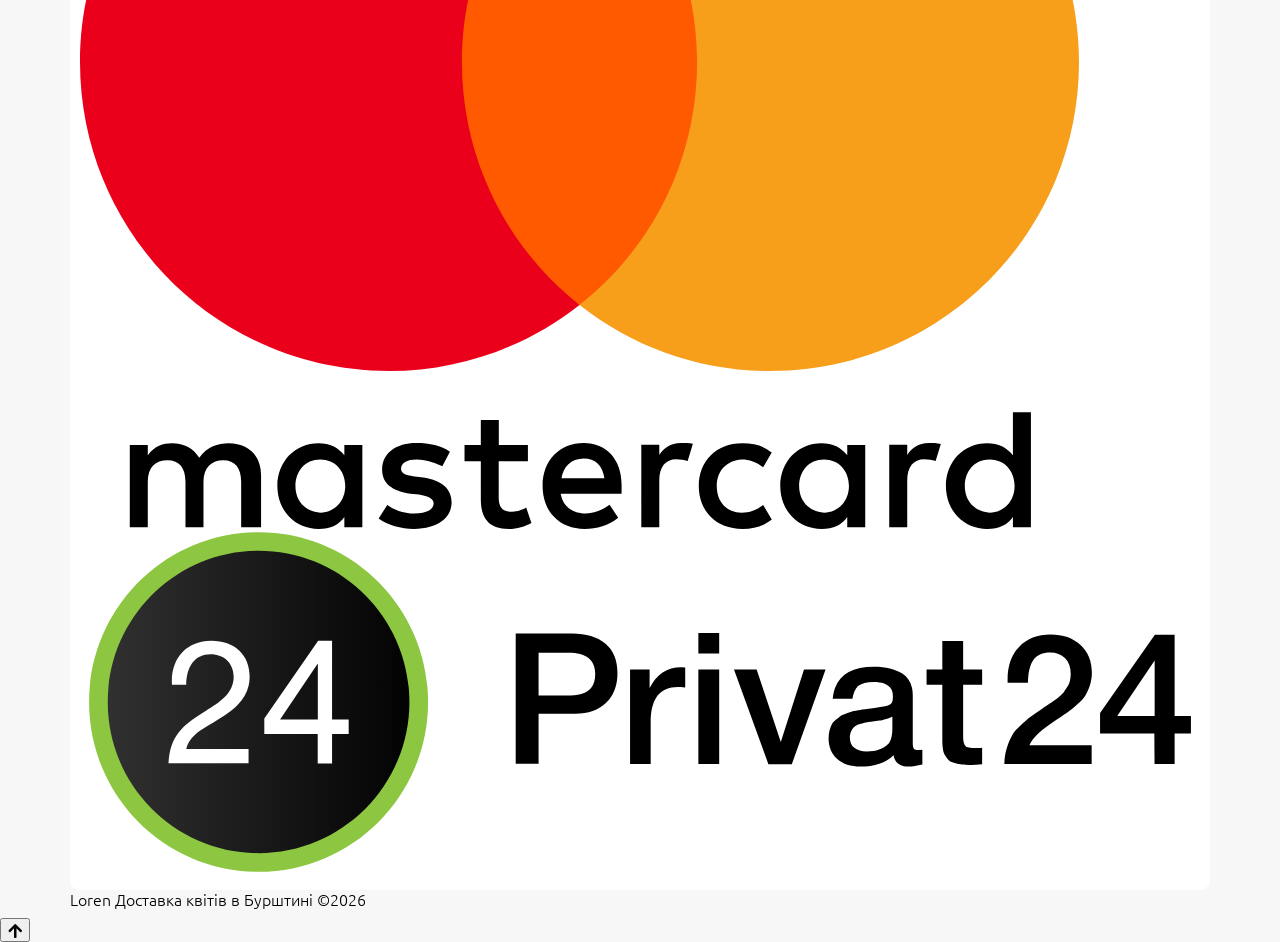
<file: pages/shiping.html>
<!DOCTYPE html>
<html lang="en">
<head>
<meta charset="UTF-8" />
<meta name="viewport" content="width=device-width, initial-scale=1, shrink-to-fit=no"/>
<meta http-equiv="x-ua-compatible" content="ie=edge" />
<!-- Font Awesome -->
<link rel="stylesheet" href="https://use.fontawesome.com/releases/v5.11.2/css/all.css"/>
<!--custom styles-->
<link rel="stylesheet" href="../css/style.min.css" />
<meta name="description" content="" />
<meta name="keywords" content="" />
<meta name="google" content="notranslate" />
<meta name="author" content="Roman Coder" />
<meta name="robots" content="index, follow" />
<!--disable format detection (iPhone / IPod / IPad) -->
<meta name="format-detection" content="telephone=no" />
<!--BlackBerry-->
<meta http-equiv="x-rim-auto-match" content="none" />
<!--Fav Icon-->
<link rel="icon" type="image/png" href="../img/favicon/favicon-96x96.png" sizes="96x96" />
<link rel="icon" type="image/svg+xml" href="../img/favicon/favicon.svg" />
<link rel="shortcut icon" href="../img/favicon/favicon.ico" />
<link rel="apple-touch-icon" sizes="180x180" href="../img/favicon/apple-touch-icon.png" />
<meta name="apple-mobile-web-app-title" content="LOREN" />
<link rel="manifest" href="../img/favicon/site.webmanifest" />
<!--Title-->
<title>Loren&commat; &mdash; Flower Shop</title>
</head>
<body>
<!--header-->
<header class="header" id="header">
   <div class="container">
      <div class="header__row">
      <div class="header__row--brand">
         <a href="../index.html">
            <img src="../img/logo/logo.svg" alt="logo" class="img">
         </a>
      </div><!--/.brand-->
      <div class="header__row--phone">
         <a href="tel:+380972349231">+380 97 23 49 231</a>
      </div><!--/.phone-->
      <div class="header__row--menu">
         <div class="burger__btn">
            <span></span>
            <span></span>
            <span></span>
            <span></span>
         </div><!--/.burger__btn-->
      </div><!--/.menu-->
      </div><!--/.header__row-->
   </div><!--/.container-->
</header><!--/.header-->
<!--menu-->
<section class="menu">
   <div class="menu__title">
      <h3>
      Меню
      </h3>
   </div><!--/.menu__title-->
   <div class="menu__content">
      <nav class="nav__menu">
      <ul class="main__menu">
         <li class="main__menu--item">
            <a class="main__menu--link" href="flowers.html">Букети</a>
         </li>
         <li class="main__menu--item">
            <a class="main__menu--link" href="about.html">Про нас</a>
         </li>
         <li class="main__menu--item">
            <a class="main__menu--link" href="shiping.html">Доставка та оплата</a>
         </li>
         <li class="main__menu--item">
            <a class="main__menu--link" href="contact.html">Контакти</a>
         </li>
      </ul><!--/.main__menu-->
      </nav><!--/.nav__menu-->
   </div><!--/.menu__content-->
   <div class="menu__footer">
      <div class="menu__footer--phone">
      <a href="tel:+380972349231">+380 97 23 49 231</a>
      </div><!--/.phone-->
      <div class="menu__footer--social">
      <a href="" target="_blank">
         <i class="fab fa-instagram"></i>
      </a>
      </div><!--/.social-->
   </div><!--/.menu__footer-->
</section>
<!--intro-->
<section class="intro" style="background-image: url(../img/intro/bg2.jpg);">
   <div class="intro__row">
      <div class="intro__row--title">
      <h1>loren</h1>
      <p>
         &mdash; floristics & decor &mdash;
      </p>
      </div><!--/.title-->
      <div class="intro__row--content">
      <h3>
         Доставка квітів в Бурштині та околицях
      </h3>
      <p>
         Допоможемо підібрати Вам саме те що потрібно
      </p>
      </div><!--/.content-->
      <div class="intro__row--button">
      <a href="flowers.html">
         Підібрати букет
      </a>
      </div><!--/.button-->
   </div><!--intro__row-->
</section><!--/.intro-->
<!--/.shipping-->
<section class="shipping">
   <div class="container">
      <div class="shipping__content">
         <div class="shipping__content--title">
            <h3>
               Термін доставки
            </h3>
         </div><!--/.title-->
         <div class="shipping__content--text">
            <p>
               Оформляючи замовлення, в коментарях ви можете вказати час доставки . 
               Щоб ваше замовлення прибуло вчасно , робіть його заздалегідь.
            </p>
            <p>
               Якщо вам потрібно термінова доставка звʼяжіться 
               з нами по телефону 0972349231 і ми обовʼязково щось придумаємо .
            </p>
            <p>
               <strong>Оплатити замовлення можна:</strong>
            </p>
            <p>
               &mdash; Готівкою кур'єру при отриманні 
               букету (зв'яжіться з нами для отримання реквізитів для передоплати 200 грн), або 
               на місці в разі самовивозу.
            </p>
            <p>
               &mdash; Переказ за номером картки 
               Приватбанку(зв'яжіться з нами для отримання реквізитів для оплати).
            </p>
            <p>
               <strong>Важлива інформація: </strong>
            </p>
            <p>
               Ми залишаємо за собою право вносити невеликі корективи до букету, якщо раптом 
               деякі квіти з міксованого букету будуть відсутні, або не в сезоні.
               Ми обов'язково вас про це попередимо, щоб узгодити заміни за складом.
            </p>
            <p>
               Обіцяємо зберегти красивий зовнішній вигляд, колірну гаму і стиль букету.
            </p>
            <p>
               Після погодження складу &mdash; формуємо замовлення та надсилаємо фото 
               готового букетика, якщо все подобається &mdash; відправляємо замовлення.
            </p>
         </div><!--/.text-->
      </div><!--/.-shipping__content->
   </div><!--/.container-->
</section><!--/.shipping-->
<!--footer-->
<footer class="footer">
   <div class="container">
      <div class="footer__row">
      <div class="footer__row--brand">
         <a href="../index.html">
            <img src="../img/logo/logo.svg" alt="logo" class="img">
         </a>
      </div><!--/.brand-->
      <div class="footer__row--menu">
         <ul class="main__menu">
            <li class="main__menu--item">
            <a class="main__menu--link" href="flowers.html">Букети</a>
            </li>
            <li class="main__menu--item">
            <a class="main__menu--link" href="about.html">Про нас</a>
            </li>
            <li class="main__menu--item">
            <a class="main__menu--link" href="shiping.html">Доставка та оплата</a>
            </li>
            <li class="main__menu--item">
            <a class="main__menu--link" href="contact.html">Контакти</a>
            </li>
         </ul><!--/.main__menu-->
      </div><!--/.menu-->
      <div class="footer__row--location">
         <div class="location__text">
            <p>
            м. Бурштин, вул. Незалежності
            </p>
            <p>
            Приймаємо замовлення: 10 &mdash; 18 щодня
            </p>
            <p>
            +38 097 23 49 231
            </p>
         </div><!--/.location__text-->
         <div class="location__img">
            <img src="../img/footer/visa.svg" alt="icon" class="img">
            <img src="../img/footer/master.svg" alt="icon" class="img">
            <img src="../img/footer/privat.svg" alt="icon" class="img">
         </div><!--/.location__img-->
      </div><!--/.location-->
      </div><!--/.footer__row-->
      <div class="footer__line"></div><!--/.footer__line-->
      <div class="footer__copyright">
      <p>
         Loren Доставка квітів в Бурштині &copy;<script>document.write(new Date().getFullYear());</script>
      </p>
      </div><!--/.footer__copyright-->
   </div><!--/.container-->
</footer><!--/.footer-->
<!--backto top button-->
<div class="backtop">
   <button type="button">
      <i class="fas fa-arrow-up"></i>
   </button>
</div><!--/.backtop-->
<!--libs js conected-->
<script src="https://code.jquery.com/jquery-3.5.1.min.js" integrity="sha256-9/aliU8dGd2tb6OSsuzixeV4y/faTqgFtohetphbbj0=" crossorigin="anonymous"></script>
<script>window.jQuery || document.write('<script src="../js/vendor/jquery-3.4.1.min.js"><\/script>');</script>
<!--lightbox https://lokeshdhakar.com/projects/lightbox2/#getting-started-->
<script src="../js/vendor/lightbox.min.js"></script>
<!-- main script -->
<script src="../js/main.js"></script>
<!-- modal script -->
<script src="../js/modal.js"></script>
</body>
</html>
</file>
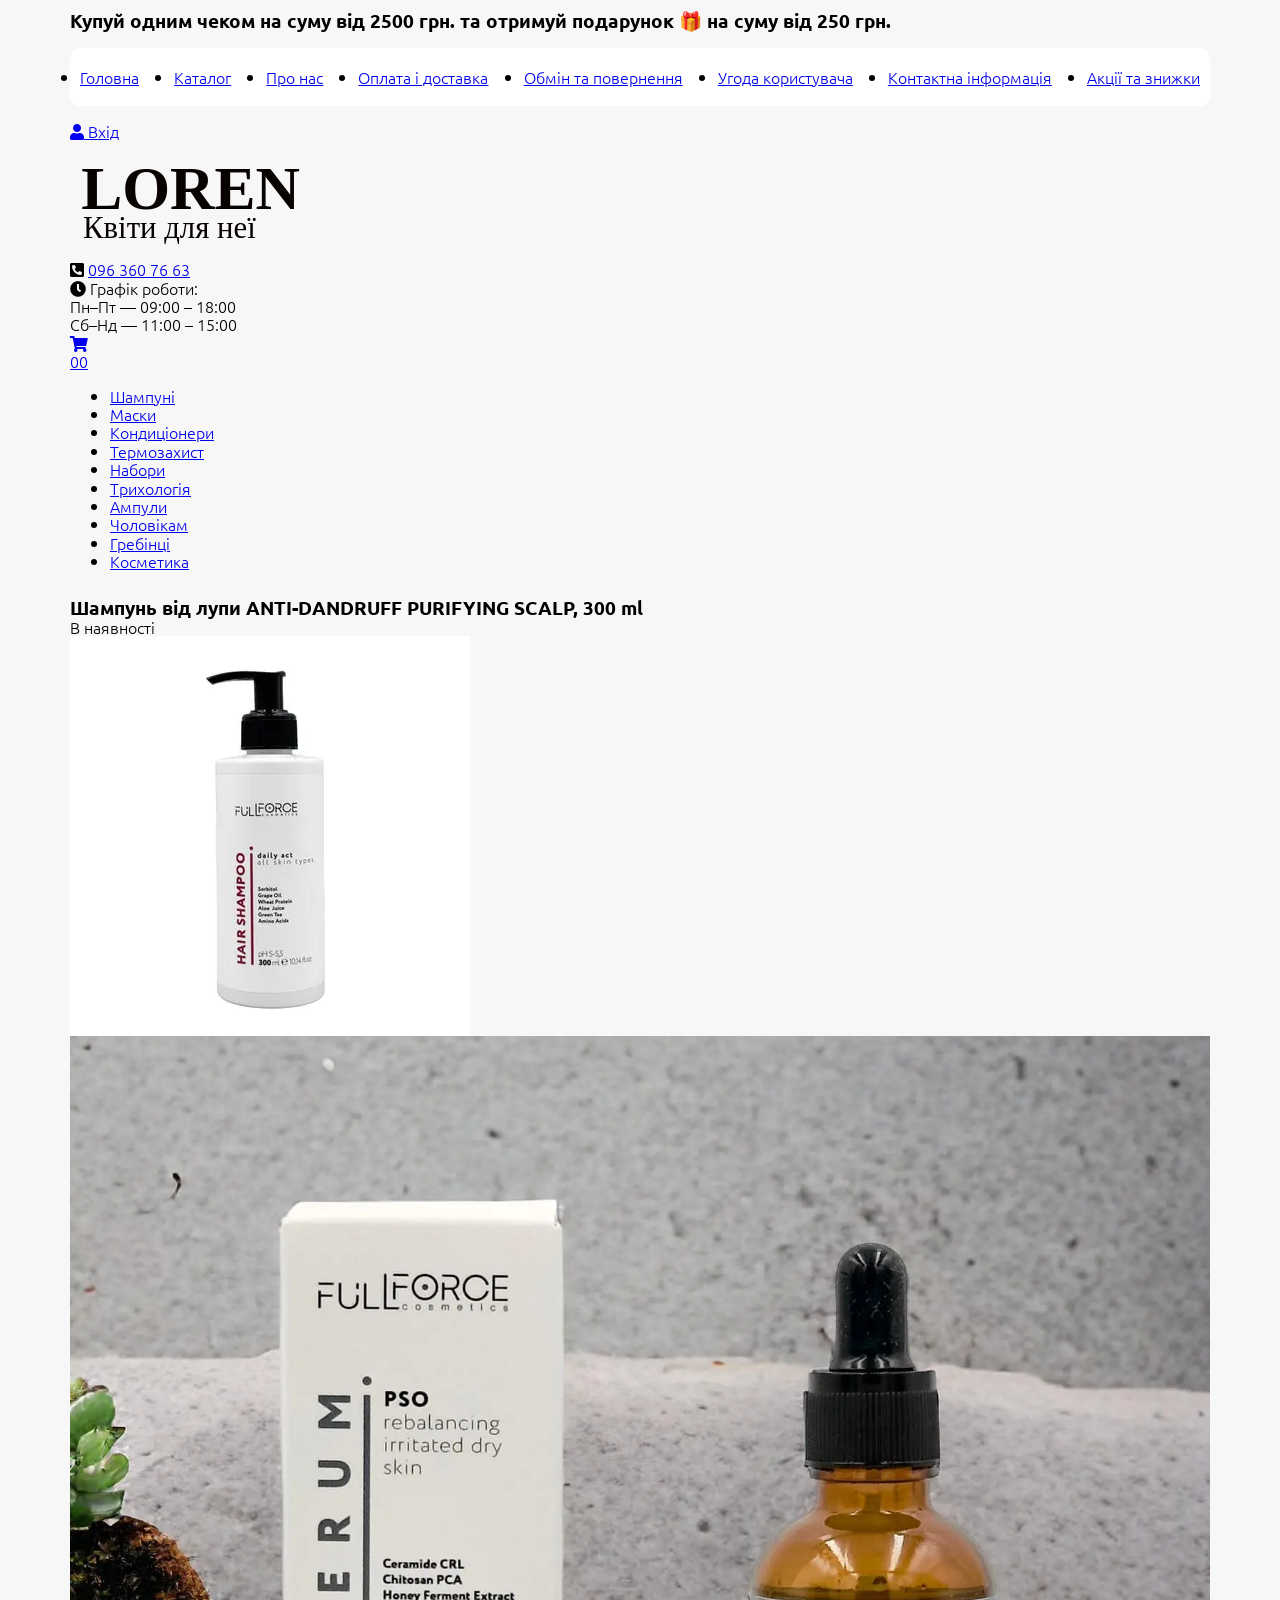
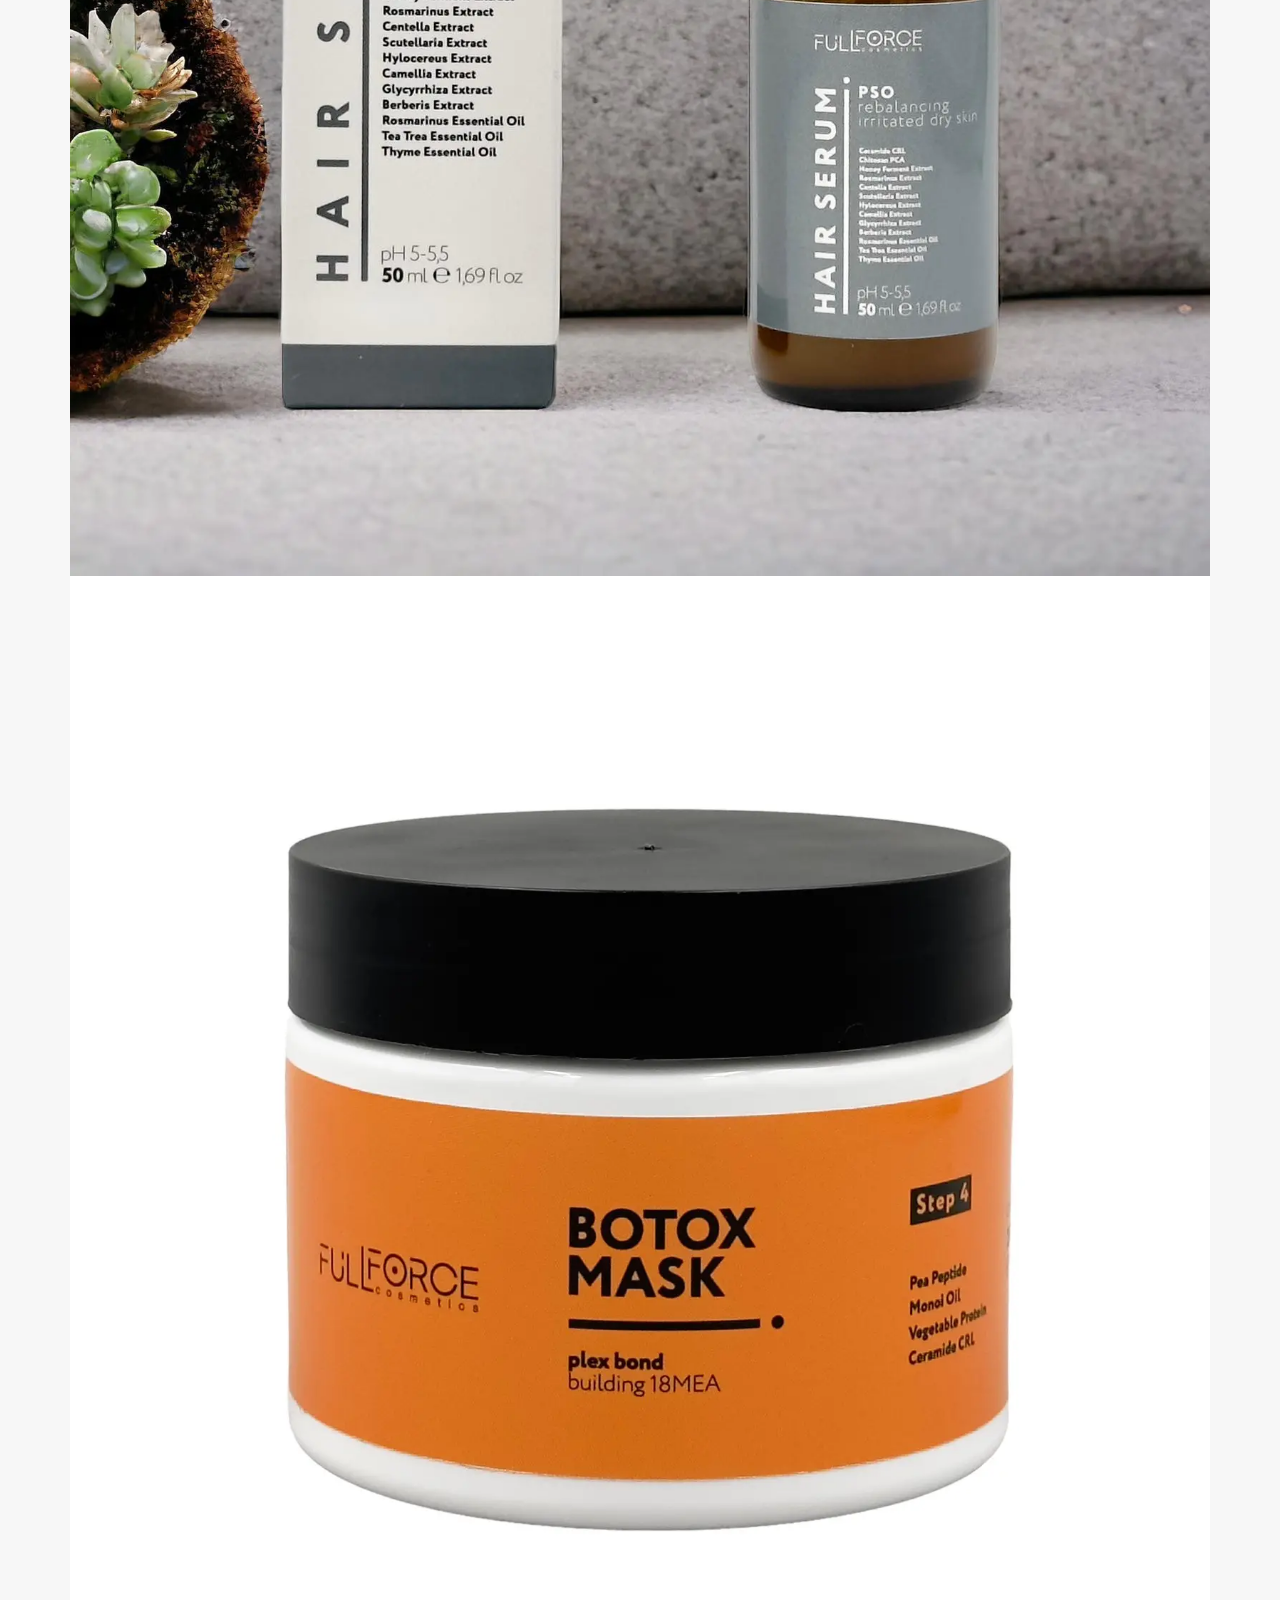
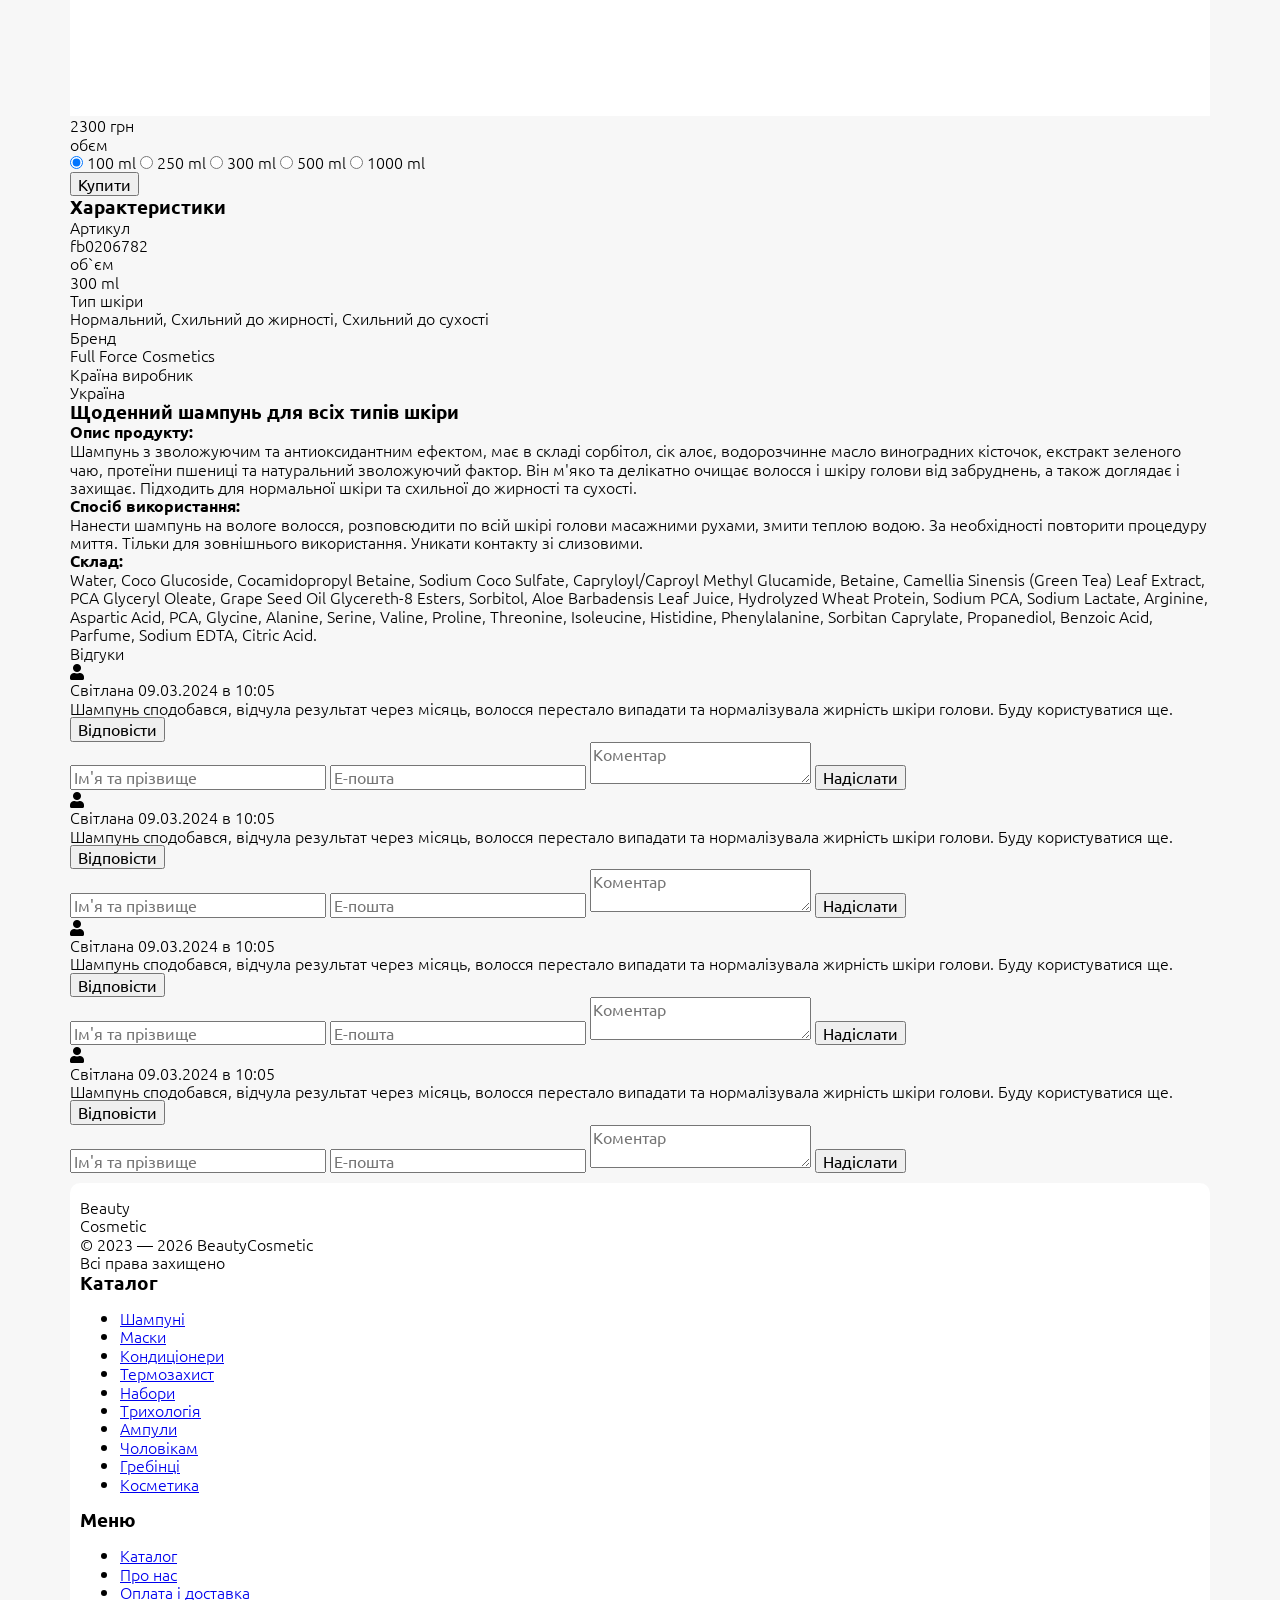
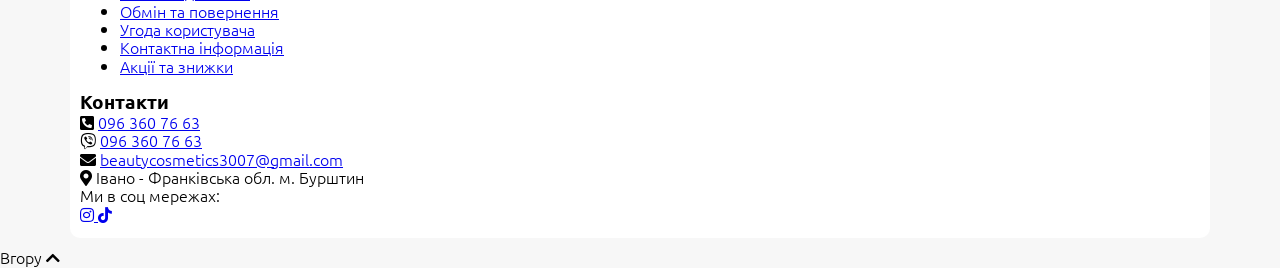
<file: pages/tovar.html>
<!DOCTYPE html>
<html lang="en">
<head>
   <meta charset="UTF-8" />
   <meta name="viewport" content="width=device-width, initial-scale=1, shrink-to-fit=no"/>
   <meta http-equiv="x-ua-compatible" content="ie=edge" />
   <!-- Font Awesome -->
   <!--<link rel="stylesheet" href="https://use.fontawesome.com/releases/v5.11.2/css/all.css"/>-->
   <link rel="stylesheet" href="https://use.fontawesome.com/releases/v5.15.4/css/all.css"/>
   <!--custom styles-->
   <link rel="stylesheet" href="../css/style.min.css" />
   <meta name="description" content="Магазин косметики" />
   <meta name="keywords" content="" />
   <meta name="google" content="notranslate" />
   <meta name="author" content="Roman Coder" />
   <meta name="robots" content="index, follow" />
   <!--fav icon-->
   <link rel="apple-touch-icon" sizes="180x180" href="../img/favicon/apple-touch-icon.png">
   <link rel="icon" type="image/png" sizes="32x32" href="../img/favicon/favicon-32x32.png">
   <link rel="icon" type="image/png" sizes="16x16" href="../img/favicon/favicon-16x16.png">
   <link rel="manifest" href="../img/favicon/site.webmanifest">
   <link rel="mask-icon" href="../img/favicon/safari-pinned-tab.svg" color="#5bbad5">
   <meta name="msapplication-TileColor" content="#2b5797">
   <meta name="theme-color" content="#ffffff">
   <!--disable format detection (iPhone / IPod / IPad) -->
   <meta name="format-detection" content="telephone=no" />
   <!--BlackBerry-->
   <meta http-equiv="x-rim-auto-match" content="none" />
   <title>Beauty&commat; &mdash; Товари</title>
</head>
<body>
   <!--header block-->
   <header class="header" id="header">
      <!--header__baner-->
      <section class="header__baner">
         <div class="container">
            <div class="header__baner--row">
               <h3>
                  Купуй одним чеком на суму від 2500 грн. 
                  та отримуй подарунок 🎁 на суму від 250 грн.
               </h3>
            </div><!--/.row-->
         </div><!--/.container-->
      </section><!--/.header__baner-->
      <!--header menu-->
      <nav class="header__menu">
         <div class="container">
            <div class="header__menu--row">
               <ul class="nav__menu">
                  <li class="nav__menu--item">
                     <a href="../index.html" class="nav__menu--link">Головна</a>
                  </li>
                  <li class="nav__menu--item">
                     <a href="catalog.html" class="nav__menu--link">Каталог</a>
                  </li>
                  <li class="nav__menu--item">
                     <a href="pro_nas.html" class="nav__menu--link">Про нас</a>
                  </li>
                  <li class="nav__menu--item">
                     <a href="dostavka.html" class="nav__menu--link">Оплата і доставка</a>
                  </li>
                  <li class="nav__menu--item">
                     <a href="obmin.html" class="nav__menu--link">Обмін та повернення</a>
                  </li>
                  <li class="nav__menu--item">
                     <a href="ugoda.html" class="nav__menu--link">Угода користувача</a>
                  </li>
                  <li class="nav__menu--item">
                     <a href="contact.html" class="nav__menu--link">Контактна інформація</a>
                  </li>
                  <li class="nav__menu--item">
                     <a href="akcii.html" class="nav__menu--link">Акції та знижки</a>
                  </li>
               </ul><!--/.-->
               <div class="nav__login">
                  <div class="burger__btn">
                     <span></span>
                     <span></span>
                     <span></span>
                     <span></span>
                  </div><!--/.burger-->
                  <a class="_popup nav__login--popup" href="#">
                     <i class="fas fa-user"></i>
                     <span>Вхід</span>
                  </a>
               </div><!--/.nav__login-->
            </div><!--/.row-->
         </div><!--/.container-->
      </nav><!--/.header__menu-->
      <!--header brand-->
      <section class="header__brand">
         <div class="container">
            <div class="header__brand--row">
               <div class="navbar__brand">
                  <a href="../index.html">
                     <img src="../img/logo/logo.svg" alt="logo" class="img">
                  </a>
               </div><!--/.navbar__brand-->
               <div class="navbar__content">
                  <div class="navbar__content--phone">
                     <i class="fas fa-phone-square-alt"></i>
                     <a href="tel:+380(96)3607663" >096 360 76 63</a>
                  </div><!--/.phone-->
                  <div class="navbar__content--time">
                     <p>
                        <i class="fas fa-clock"></i>
                        <span>Графік роботи:</span>
                     </p>
                     <p>Пн&ndash;Пт &mdash; 09:00 &ndash; 18:00</p>
                     <p>Сб&ndash;Нд &mdash; 11:00 &ndash; 15:00</p>
                  </div><!--/.time-->
                  <a href="basket.html" class="navbar__content--basket">
                     <i class="fas fa-shopping-cart"></i>
                     <p id="basketCount">00</p>
                  </a><!--/.basket-->
               </div><!--/.navbar__content-->
            </div><!--/.row-->
         </div><!--/.container-->
      </section><!--header__brand-->
      <!--header cat-->
      <section class="header__product">
         <div class="container">
            <div class="header__product--row">
               <ul class="product__menu">
                  <li class="product__menu--item">
                     <a href="catalog.html" class="product__menu--link" data-filter="shampo">Шампуні</a>
                  </li>
                  <li class="product__menu--item">
                     <a href="catalog.html" class="product__menu--link" data-filter="masky">Маски</a>
                  </li>
                  <li class="product__menu--item">
                     <a href="catalog.html" class="product__menu--link" data-filter="kondycionery">Кондиціонери</a>
                  </li>
                  <li class="product__menu--item">
                     <a href="catalog.html" class="product__menu--link" data-filter="termozahyst">Термозахист</a>
                  </li>
                  <li class="product__menu--item">
                     <a href="catalog.html" class="product__menu--link" data-filter="nabory">Набори</a>
                  </li>
                  <li class="product__menu--item">
                     <a href="catalog.html" class="product__menu--link" data-filter="tryhologia">Трихологія</a>
                  </li>
                  <li class="product__menu--item">
                     <a href="catalog.html" class="product__menu--link" data-filter="ampuly">Ампули</a>
                  </li>
                  <li class="product__menu--item">
                     <a href="catalog.html" class="product__menu--link" data-filter="cholovikam">Чоловікам</a>
                  </li>
                  <li class="product__menu--item">
                     <a href="catalog.html" class="product__menu--link" data-filter="grebinci">Гребінці</a>
                  </li>
                  <li class="product__menu--item">
                     <a href="catalog.html" class="product__menu--link" data-filter="kosmetyka">Косметика</a>
                  </li>
               </ul><!--/.product__menu-->
            </div><!--/.row-->
         </div><!--/.container-->
      </section><!--/.header__product-->
   </header><!--/.header-->
   <main>
      <!--tovar blok-->
      <section class="tovar">
         <div class="container">
            <div class="tovar__content">
               <div class="tovar__title">
                  <h3>
                     Шампунь від лупи ANTI-DANDRUFF PURIFYING SCALP, 300 ml
                  </h3>
                  <p>
                     В наявності
                  </p>
               </div><!--/.tovar__title-->
               <div class="tovar__preview">
                  <div class="tovar__preview--galery">
                     <div class="img__b">
                        <a href="../img/main_slider/shampo.jpg" data-lightbox="roadtrip" data-title="Шампунь від лупи ANTI-DANDRUFF PURIFYING SCALP, 300 ml">
                           <picture>
                              <source srcset="../img/main_slider/shampo.webp" type="image/webp">
                              <img src="../img/main_slider/shampo.jpg" alt="shampo" class="img">
                           </picture>
                        </a>
                     </div><!--/.img__b-->
                     <div class="img__sm">
                        <a href="../img/tovar/ampuly.jpg"" data-lightbox="roadtrip" data-title="Шампунь від лупи ANTI-DANDRUFF PURIFYING SCALP, 300 ml">
                           <picture>
                              <source srcset="../img/tovar/ampuly.webp" type="image/webp">
                              <img src="../img/tovar/ampuly.jpg" alt="shampo" class="img">
                           </picture>
                        </a>
                        <a href="../img/tovar/masky.jpg" data-lightbox="roadtrip" data-title="Шампунь від лупи ANTI-DANDRUFF PURIFYING SCALP, 300 ml">
                           <picture>
                              <source srcset="../img/tovar/masky.webp" type="image/webp">
                              <img src="../img/tovar/masky.jpg" alt="shampo" class="img">
                           </picture>
                        </a>
                     </div><!--/.img__sm-->
                  </div><!--/.galery-->
                  <div class="tovar__preview--opys">
                     <div class="block__price">
                        <span data-price="2300">2300</span>
                        <span>грн</span>
                     </div><!--/.block__price-->
                     <div class="block__title">
                        <p>
                           обєм
                        </p>
                     </div><!--/.block__title-->
                     <div class="block__size">
                        <input value="100" type="radio" name="size" id="size100" checked>
                        <label for="size100">100 ml</label>
                        <input value="250" type="radio" name="size" id="size250">
                        <label for="size250">250 ml</label>
                        <input value="300" type="radio" name="size" id="size300">
                        <label for="size300">300 ml</label>
                        <input value="500" type="radio" name="size" id="size500">
                        <label for="size500">500 ml</label>
                        <input value="1000" type="radio" name="size" id="size1000">
                        <label for="size1000">1000 ml</label>
                     </div><!--/.block__size-->
                     <div class="block__btn">
                        <button type="button" id="buyBtn">Купити</button>
                     </div><!--/.block__btn-->
                     <div class="block__opys">
                        <div class="block__opys--option">
                           <h3>
                              Характеристики
                           </h3>
                           <div>
                              <p>
                                 Артикул
                              </p>
                              <p>
                                 fb0206782
                              </p>
                           </div>
                           <div>
                              <p>
                                 об`єм
                              </p>
                              <p>
                                 300 ml
                              </p>
                           </div>
                           <div>
                              <p>
                                 Тип шкіри
                              </p>
                              <p>
                                 Нормальний, Схильний до жирності, Схильний до сухості
                              </p>
                           </div>
                           <div>
                              <p>
                                 Бренд
                              </p>
                              <p>
                                 Full Force Cosmetics
                              </p>
                           </div>
                           <div>
                              <p>
                                 Країна виробник
                              </p>
                              <p>
                                 Україна
                              </p>
                           </div>
                        </div><!--/.options-->
                        <div class="block__opys--title">
                           <h3>
                              Щоденний шампунь для всіх типів шкіри
                           </h3>
                        </div><!--/.title-->
                        <div class="block__opys--description">
                           <h4>
                              Опис продукту: 
                           </h4>
                           <p>
                              Шампунь з зволожуючим  та антиоксидантним ефектом, має в складі 
                              сорбітол, сік алоє, водорозчинне масло виноградних 
                              кісточок,  екстракт зеленого чаю, протеїни пшениці та натуральний 
                              зволожуючий фактор. Він м'яко та делікатно очищає волосся і 
                              шкіру голови від забруднень, а також доглядає і захищає. 
                              Підходить для нормальної шкіри та схильної до жирності та сухості.
                           </p>
                        </div><!--/.description-->
                        <div class="block__opys--use">
                           <h4>
                              Спосіб використання:
                           </h4>
                           <p>
                              Нанести шампунь на вологе волосся, розповсюдити по всій шкірі 
                              голови масажними рухами, змити теплою водою. За необхідності 
                              повторити процедуру миття. 
                              Тільки для зовнішнього використання. Уникати контакту зі слизовими.
                           </p>
                        </div><!--/.use-->
                        <div class="block__opys--contains">
                           <h4>
                              Склад:
                           </h4>
                           <p>
                              Water, Coco Glucoside, Cocamidopropyl Betaine, Sodium Coco Sulfate, Capryloyl/Caproyl 
                              Methyl Glucamide, Betaine, Camellia Sinensis (Green Tea) Leaf Extract, PCA Glyceryl Oleate, 
                              Grape Seed Oil Glycereth-8 Esters, Sorbitol, Aloe Barbadensis Leaf Juice, Hydrolyzed Wheat 
                              Protein, Sodium PCA, Sodium Lactate, Arginine, Aspartic Acid, PCA, Glycine, Alanine, 
                              Serine, Valine, Proline, Threonine, Isoleucine, Histidine, 
                              Phenylalanine, Sorbitan Caprylate, Propanediol, Benzoic Acid, Parfume, 
                              Sodium EDTA, Citric Acid.
                           </p>
                        </div><!--/.contains-->
                     </div><!--/.block__opys-->
                  </div><!--/.opys-->
               </div><!--/.tovar__preview-->
               <div class="tovar__reviews">
                  <div class="reviews__title">
                     <p>
                        Відгуки
                     </p>
                  </div><!--/.reviews__title-->
                  <div class="reviews__block">
                     <div class="reviews__block--user">
                        <div class="reviews__header">
                           <div class="reviews__header--icon">
                              <i class="fas fa-user"></i>
                           </div><!--/.icon-->
                           <div class="reviews__header--title">
                              <span>
                                 Світлана
                              </span>
                              <span>
                                 09.03.2024 в 10:05
                              </span>
                           </div><!--/.title-->
                        </div><!--/.reviews__header-->
                        <div class="reviews__content">
                           <p>
                              Шампунь сподобався, відчула результат через місяць, волосся перестало 
                              випадати та нормалізувала жирність шкіри голови. Буду користуватися ще.
                           </p>
                        </div><!--/.reviews__content-->
                        <div class="reviews__answer">
                           <button type="button" class="_reviewsUser">
                              Відповісти
                           </button>
                        </div><!--/.reviews__answer-->
                        <div class="reviews__form">
                           <form class="_reviewsForm" data-id="reviewsForm" data-action="#" >
                              <input type="text" class="reviewsName" placeholder="Ім'я та прізвище">
                              <input type="email" class="reviewsEmail" placeholder="Е-пошта">
                              <textarea class="reviewsText" placeholder="Коментар"></textarea>
                              <button type="button" class="reviewsButton">Надіслати</button>
                           </form>
                        </div><!--/.reviews__form-->
                     </div><!--/.user-->
                     <div class="reviews__block--admin">
                        <div class="reviews__header">
                           <div class="reviews__header--icon">
                              <i class="fas fa-user"></i>
                           </div><!--/.icon-->
                           <div class="reviews__header--title">
                              <span>
                                 Світлана
                              </span>
                              <span>
                                 09.03.2024 в 10:05
                              </span>
                           </div><!--/.title-->
                        </div><!--/.reviews__header-->
                        <div class="reviews__content">
                           <p>
                              Шампунь сподобався, відчула результат через місяць, волосся перестало 
                              випадати та нормалізувала жирність шкіри голови. Буду користуватися ще.
                           </p>
                        </div><!--/.reviews__content-->
                        <div class="reviews__answer">
                           <button type="button" class="_reviewsUser">
                              Відповісти
                           </button>
                        </div><!--/.reviews__answer-->
                        <div class="reviews__form">
                           <form class="_reviewsForm" data-id="reviewsForm" data-action="#" >
                              <input type="text" class="reviewsName" placeholder="Ім'я та прізвище">
                              <input type="email" class="reviewsEmail" placeholder="Е-пошта">
                              <textarea class="reviewsText" placeholder="Коментар"></textarea>
                              <button type="button" class="reviewsButton">Надіслати</button>
                           </form>
                        </div><!--/.reviews__form-->
                     </div><!--/.admin-->
                     <div class="reviews__block--user">
                        <div class="reviews__header">
                           <div class="reviews__header--icon">
                              <i class="fas fa-user"></i>
                           </div><!--/.icon-->
                           <div class="reviews__header--title">
                              <span>
                                 Світлана
                              </span>
                              <span>
                                 09.03.2024 в 10:05
                              </span>
                           </div><!--/.title-->
                        </div><!--/.reviews__header-->
                        <div class="reviews__content">
                           <p>
                              Шампунь сподобався, відчула результат через місяць, волосся перестало 
                              випадати та нормалізувала жирність шкіри голови. Буду користуватися ще.
                           </p>
                        </div><!--/.reviews__content-->
                        <div class="reviews__answer">
                           <button type="button" class="_reviewsUser">
                              Відповісти
                           </button>
                        </div><!--/.reviews__answer-->
                        <div class="reviews__form">
                           <form class="_reviewsForm" data-id="reviewsForm" data-action="#" >
                              <input type="text" class="reviewsName" placeholder="Ім'я та прізвище">
                              <input type="email" class="reviewsEmail" placeholder="Е-пошта">
                              <textarea class="reviewsText" placeholder="Коментар"></textarea>
                              <button type="button" class="reviewsButton">Надіслати</button>
                           </form>
                        </div><!--/.reviews__form-->
                     </div><!--/.user-->
                     <div class="reviews__block--admin">
                        <div class="reviews__header">
                           <div class="reviews__header--icon">
                              <i class="fas fa-user"></i>
                           </div><!--/.icon-->
                           <div class="reviews__header--title">
                              <span>
                                 Світлана
                              </span>
                              <span>
                                 09.03.2024 в 10:05
                              </span>
                           </div><!--/.title-->
                        </div><!--/.reviews__header-->
                        <div class="reviews__content">
                           <p>
                              Шампунь сподобався, відчула результат через місяць, волосся перестало 
                              випадати та нормалізувала жирність шкіри голови. Буду користуватися ще.
                           </p>
                        </div><!--/.reviews__content-->
                        <div class="reviews__answer">
                           <button type="button" class="_reviewsUser">
                              Відповісти
                           </button>
                        </div><!--/.reviews__answer-->
                        <div class="reviews__form">
                           <form class="_reviewsForm" data-id="reviewsForm" data-action="#" >
                              <input type="text" class="reviewsName" placeholder="Ім'я та прізвище">
                              <input type="email" class="reviewsEmail" placeholder="Е-пошта">
                              <textarea class="reviewsText" placeholder="Коментар"></textarea>
                              <button type="button" class="reviewsButton">Надіслати</button>
                           </form>
                        </div><!--/.reviews__form-->
                     </div><!--/.admin-->
                  </div><!--/.reviews__block-->
               </div><!--/.tovar__reviews-->
            </div><!--/.tovar__content-->
         </div><!--/.container-->
      </section><!--/.tovar-->
   </main>
   <!--footer-->
   <footer class="footer">
      <div class="container">
         <div class="footer__row">
            <div class="footer__brand">
               <div class="footer__brand--logo">
                  <p>Beauty</p>
                  <p>Cosmetic</p>
               </div><!--/.img-->
               <div class="footer__brand--copy">
                  &copy; 2023 &mdash; <script>document.write(new Date().getFullYear());</script> BeautyCosmetic<br>
                  Всі права захищено
               </div><!--/.copy-->
            </div><!--/.footer__brand-->
            <div class="footer__catalog">
               <div class="footer__catalog--title">
                  <h3>
                     Каталог
                  </h3>
               </div><!--/.title-->
               <ul class="footer__catalog--menu">
                  <li>
                     <a href="catalog.html">Шампуні</a>
                  </li>
                  <li>
                     <a href="catalog.html">Маски</a>
                  </li>
                  <li>
                     <a href="catalog.html">Кондиціонери</a>
                  </li>
                  <li>
                     <a href="catalog.html">Термозахист</a>
                  </li>
                  <li>
                     <a href="catalog.html">Набори</a>
                  </li>
                  <li>
                     <a href="catalog.html">Трихологія</a>
                  </li>
                  <li>
                     <a href="catalog.html">Ампули</a>
                  </li>
                  <li>
                     <a href="catalog.html">Чоловікам</a>
                  </li>
                  <li>
                     <a href="catalog.html">Гребінці</a>
                  </li>
                  <li>
                     <a href="catalog.html">Косметика</a>
                  </li>
               </ul><!--/.menu-->
            </div><!--/.footer__catalog-->
            <div class="footer__menu">
               <div class="footer__menu--title">
                  <h3>
                     Меню
                  </h3>
               </div><!--/.title-->
               <ul class="footer__menu--menu">
                  <li>
                     <a href="pages/catalog.html">Каталог</a>
                  </li>
                  <li>
                     <a href="pages/pro_nas.html">Про нас</a>
                  </li>
                  <li>
                     <a href="pages/dostavka.html">Оплата і доставка</a>
                  </li>
                  <li>
                     <a href="pages/obmin.html">Обмін та повернення</a>
                  </li>
                  <li>
                     <a href="pages/ugoda.html">Угода користувача</a>
                  </li>
                  <li>
                     <a href="pages/contact.html">Контактна інформація</a>
                  </li>
                  <li>
                     <a href="pages/akcii.html">Акції та знижки</a>
                  </li>
               </ul>
            </div><!--/.footer__menu-->
            <div class="footer__contact">
               <div class="footer__contact--title">
                  <h3>
                     Контакти
                  </h3>
               </div><!--/.title-->
               <div class="footer__contact--adres">
                  <div class="adres__phone">
                     <i class="fas fa-phone-square-alt"></i>
                     <a href="tel:+380963607663">096 360 76 63</a>
                  </div><!--/.adres__phone-->
                  <div class="adres__telegram">
                     <i class="fab fa-viber"></i>
                     <a href="viber://chat?number=%2B380963607663">096 360 76 63</a>
                  </div><!--/.adres__telegram-->
                  <div class="adres__mail">
                     <i class="fas fa-envelope"></i>
                     <a href="mailto:beautycosmetics3007@gmail.com">beautycosmetics3007@gmail.com</a>
                  </div><!--/.adres__mail-->
                  <div class="adres__map">
                     <i class="fas fa-map-marker-alt"></i>
                     <span>Івано - Франківська обл. м. Бурштин</span>
                  </div><!--/.adres__map-->
                  <div class="adres__social">
                     <p>Ми в соц мережах:</p>
                     <a href="https://www.instagram.com/beauty.prof.cosmetics_?igsh=bDlpMnpsOGJlbWw4" target="_blank">
                        <i class="fab fa-instagram"></i>
                     </a>
                     <a href="https://www.tiktok.com/@prof.cosmetics_?_t=8kiXyt8n2pB&_r=1" target="_blank">
                        <i class="fab fa-tiktok"></i>
                     </a>
                  </div><!--/.adres__social-->
               </div><!--/.adres-->
            </div><!--/.footer__contact-->
         </div><!--/.footer__row-->
      </div><!--/.container-->
   </footer><!--/.footer-->
   <!--back top btn-->
   <div class="back__top" id="backTop">
      <div class="back__top--content">
         <span>Вгору</span>
         <i class="fas fa-chevron-up"></i>
      </div><!--content-->
   </div><!--/.back__top-->
   <!--modal window-->
   <div class="modal" id="modal">
      <div class="modal__mask">
         <div class="modal__content">
            <div class="modal__content--close">
               <button type="button" id="modalClose">
                  <i class="fas fa-times"></i>
               </button>
            </div><!--/.close-->
            <div class="modal__content--tabs">
               <button type="button" class="_login switch__tabs switch__tabs--active">Вхід</button>
               <button type="button" class="_register switch__tabs">Реєстрація</button>
            </div><!--/.-->
            <div class="modal__content--body">
               <div class="modal__login modal__login--active">
                  <form data-action="#" id="loginForm" class="login__form">
                     <div class="login__form--block">
                        <label for="emailAuth">Е-пошта</label>
                        <input type="email" id="emailAuth" name="emailAuth">
                        <p class="error__mail--auth">Введіть коректну email адресу...</p>
                     </div><!--/.block-->
                     <div class="login__form--block">
                        <label for="paswordAuth">Пароль</label>
                        <input type="password" id="paswordAuth" name="paswordAuth">
                        <p class="error__password--auth">Вкажіть пароль (не менше 10 символів)</p>
                     </div><!--/.block-->
                     <div class="login__form--button">
                        <button id="sendAuth" type="button">
                           Відправити
                           <i class="fas fa-paper-plane"></i>
                        </button>
                        <button id="recoverPass" type="button">
                           Забули пароль?
                        </button>
                     </div><!--/.button-->
                  </form><!--/.login__form-->
               </div><!--/.modal__login-->
               <div class="modal__register">
                  <form data-action="#" id="registerForm" class="register__form">
                     <div class="register__form--block">
                        <label for="nameRegister">Ім'я та прізвище</label>
                        <input type="text" id="nameRegister" name="nameRegister">
                        <p class="error__name--register">Введіть ім'я(не менше 6 символів)</p>
                     </div><!--/.block-->
                     <div class="register__form--block">
                        <label for="emailRegister">Е-пошта</label>
                        <input type="email" id="emailRegister" name="emailRegister">
                        <p class="error__mail--register">Введіть коректну email адресу...</p>
                     </div><!--/.block-->
                     <div class="register__form--block">
                        <label for="paswordRegister">Пароль</label>
                        <input type="password" id="paswordRegister" name="paswordRegister">
                        <p class="error__password--register">Вкажіть пароль (не менше 10 символів)</p>
                     </div><!--/.block-->
                     <div class="register__form--button">
                        <button id="sendRegister" type="button">
                           Відправити
                           <i class="fas fa-paper-plane"></i>
                        </button>
                     </div><!--/.button-->
                  </form><!--/.register__form-->
                  <div class="register__oferta">
                     <p>
                        Підтверджуючи реєстрацію, я приймаю умови
                     </p>
                     <a href="pages/ugoda.html" target="_blank">
                        користувальницької угоди
                     </a>
                  </div><!--/.register__oferta-->
               </div><!--/.modal__register-->
            </div><!--/.body-->
         </div><!--modal__content-->
         <div class="modal__recover">
            <div class="modal__recover--body">
               <div class="recover__close">
                  <button type="button" id="recoverClose">
                     <i class="fas fa-times"></i>
                  </button>
               </div><!--/.recover__close-->
               <div class="recover__title">
                  <h3>
                     Відновлення паролю
                  </h3>
               </div><!--/.recover__title-->
               <div class="recover__text">
                  <p>
                     Введіть адресу електронної пошти, яку ви вказали під 
                     час реєстрації. Ми надішлемо листа з інформацією для відновлення паролю.
                  </p>
               </div><!--/.recover__text-->
               <form data-action="#" class="revover__form" id="recoverForm">
                  <div class="revover__form--block">
                     <label for="emailRecover">Е-пошта</label>
                     <input type="email" id="emailRecover" name="emailRecover">
                     <p class="error__mail--recover">Введіть коректну email адресу...</p>
                  </div><!--/.block-->
                  <div class="revover__form--button">
                     <button id="sendRecover" type="button">
                        Відправити
                        <i class="fas fa-paper-plane"></i>
                     </button>
                  </div><!--/.button-->
               </form><!--/.recover__form-->
            </div><!--/.body-->
         </div><!--/.modal recover-->
      </div><!--/.modak__mask-->
   </div><!--/.modal-->
   <!--libs js conected-->
   <script src="https://code.jquery.com/jquery-3.5.1.min.js" integrity="sha256-9/aliU8dGd2tb6OSsuzixeV4y/faTqgFtohetphbbj0=" crossorigin="anonymous"></script>
   <script>window.jQuery || document.write('<script src="../js/vendor/jquery-3.4.1.min.js"><\/script>');</script>
   <!--slick slider https://kenwheeler.github.io/slick/ -->
   <script src="../js/vendor/slick.min.js"></script>
   <!--lightbox galery https://lokeshdhakar.com/projects/lightbox2/ -->
   <script src="../js/vendor/lightbox.min.js"></script>
   <!-- main script -->
   <script src="../js/main.js"></script>
   <!-- mail script -->
   <script src="../js/mail.js"></script>
   <!-- modal script -->
   <script src="../js/modal.js"></script>
   <!-- reviews script -->
   <script src="../js/reviews.js"></script>
   <!-- basket script -->
   <script src="../js/basket.js"></script>
</body>
</html>
</file>
<file: css/style.min.css>
@import url("https://fonts.googleapis.com/css2?family=Ubuntu:wght@300;400;500;700&display=swap");html{line-height:1.15;-webkit-text-size-adjust:100%}main{display:block}hr{box-sizing:content-box;height:0;overflow:visible}pre{font-family:monospace, monospace;font-size:1em}a{background-color:transparent}abbr[title]{border-bottom:none;text-decoration:underline;-webkit-text-decoration:underline dotted;text-decoration:underline dotted}b,strong{font-weight:bolder}code,kbd,samp{font-family:monospace, monospace;font-size:1em}small{font-size:80%}sub,sup{font-size:75%;line-height:0;position:relative;vertical-align:baseline}sub{bottom:-0.25em}sup{top:-0.5em}img{border-style:none}button,input,optgroup,select,textarea{font-family:inherit;font-size:100%;line-height:1.15;margin:0}button,input{overflow:visible}button,select{text-transform:none}button,[type="button"],[type="reset"],[type="submit"]{-webkit-appearance:button}button::-moz-focus-inner,[type="button"]::-moz-focus-inner,[type="reset"]::-moz-focus-inner,[type="submit"]::-moz-focus-inner{border-style:none;padding:0}button:-moz-focusring,[type="button"]:-moz-focusring,[type="reset"]:-moz-focusring,[type="submit"]:-moz-focusring{outline:1px dotted ButtonText}fieldset{padding:0.35em 0.75em 0.625em}legend{box-sizing:border-box;color:inherit;display:table;max-width:100%;padding:0;white-space:normal}progress{vertical-align:baseline}textarea{overflow:auto}[type="checkbox"],[type="radio"]{box-sizing:border-box;padding:0}[type="number"]::-webkit-inner-spin-button,[type="number"]::-webkit-outer-spin-button{height:auto}[type="search"]{-webkit-appearance:textfield;outline-offset:-2px}[type="search"]::-webkit-search-decoration{-webkit-appearance:none}::-webkit-file-upload-button{-webkit-appearance:button;font:inherit}details{display:block}summary{display:list-item}template{display:none}[hidden]{display:none}.img{display:block;max-width:100%;height:auto}.text__left{text-align:left}.text__right{text-align:right}.text__center{text-align:center}.mt-6{margin-top:6rem}@media (max-width: 991px){.mt-6{margin-top:4rem}}@media (max-width: 768px){.mt-6{margin-top:2rem}}.mt-5{margin-top:5rem}.mt-4{margin-top:4rem}@media (max-width: 768px){.mt-4{margin-top:2rem}}.mt-3{margin-top:3rem}.mt-2{margin-top:2rem}@media (max-width: 991px){.mt-2{margin-top:1rem}}html{font-size:10px}body{font-family:"Ubuntu",sans-serif;font-size:1.6rem;font-weight:300;-webkit-font-smoothing:antialiased;color:#000;margin:0;padding:0;background-color:rgba(0,0,0,0.03);overflow-x:hidden}*,*::before,*::after{box-sizing:border-box}h1,h2,h3,h4,h5,h6{margin:0}p{margin:0}a:focus{outline:none}.container{max-width:1340px;width:100%;padding-left:1rem;padding-right:1rem;margin:0 auto}@media (max-width: 1366px){.container{max-width:1160px}}@media (max-width: 991px){.container{max-width:980px}}@media (max-width: 768px){.container{max-width:740}}@media (max-width: 576px){.container{max-width:560px}}.container-fluid{width:100%;padding-left:1rem;padding-right:1rem;margin:0 auto}.header{padding:1rem 0}.nav__menu{display:flex;align-items:center;justify-content:space-between;background-color:#fff;border-radius:1rem;padding:2rem 1rem}.brand a{text-decoration:none;font-size:1.8rem;color:#000;font-weight:400;transition:color 0.1s linear}.brand a:hover{color:#F46C68;cursor:pointer}.menu__social{list-style-type:none;margin:0;padding:0}.menu__social li{margin-right:0.5rem}.menu__social li:last-child{margin-right:0}.menu__social li a{text-decoration:none}.menu__social li a i{font-size:2.5rem;color:#000;transition:color 0.1s linear}.menu__social li a:hover{cursor:pointer}.menu__social li a:hover i{color:#F46C68}.intro__row{background-color:#fff;border-radius:1rem;padding:2rem 1rem}.intro__row--title{margin-bottom:0.5rem}.intro__row--title h1{font-size:3rem;font-weight:400;color:#F46C68}@media (max-width: 991px){.intro__row--title h1{font-size:2.5rem}}@media (max-width: 768px){.intro__row--title h1{font-size:2rem}}.intro__row--suptitle{margin-bottom:2rem}.intro__row--suptitle h2{font-size:2.4rem;font-weight:400;color:#555}@media (max-width: 991px){.intro__row--suptitle h2{font-size:2rem}}@media (max-width: 768px){.intro__row--suptitle h2{font-size:1.9rem}}@media (max-width: 768px){.intro__row--suptitle{margin-bottom:1rem}}.intro__row--text{margin-bottom:2rem}.intro__row--text p{font-family:400;font-size:1.8rem;color:#555;margin-bottom:0.5rem}.intro__row--text p:last-child{margin-bottom:0}@media (max-width: 768px){.intro__row--text p{font-size:1.7rem}}@media (max-width: 768px){.intro__row--text{margin-bottom:1rem}}.intro__row--input h5{font-size:2.4rem;font-weight:400;color:#F46C68;margin-bottom:0.5rem}@media (max-width: 991px){.intro__row--input h5{font-size:2rem}}@media (max-width: 768px){.intro__row--input h5{font-size:1.9rem}}.intro__row--input input{width:50%;font-size:1.8rem;font-weight:300;padding:1rem;border-radius:0.5rem;outline:none;border:1px solid rgba(244,108,104,0.5)}.intro__row--input input:focus{border:1px solid #f46c68;border-color:#F46C68}@media (max-width: 991px){.intro__row--input input{width:100%}}.font__row{display:flex;align-items:flex-start;justify-content:space-between;flex-wrap:wrap}.font__block{width:19%;border:1px solid #F46C68;background-color:#fff;padding:1rem;border-radius:0.5rem;margin-bottom:2rem;transition:transform 0.2s linear, box-shadow 0.2s linear}.font__block:last-child{margin-bottom:0}.font__block:hover{cursor:pointer;transform:scale(1.05);box-shadow:0 4px 12px rgba(0,0,0,0.2)}@media (max-width: 1366px){.font__block{width:23%}}@media (max-width: 991px){.font__block{width:32%}}@media (max-width: 768px){.font__block{width:47%}}@media (max-width: 576px){.font__block{width:49%}}@media (max-width: 450px){.font__block{width:100%}}.font__preview{word-break:break-all;font-weight:400;font-size:2.4rem;margin-bottom:1rem;text-align:center;line-height:1.4;background:radial-gradient(circle, #462523 0, #cb9b51 22%, #f6e27a 45%, #f6f2c0 50%, #f6e27a 55%, #cb9b51 78%, #462523 100%);background-size:200% 100%;color:transparent;-webkit-background-clip:text;-webkit-animation:fontAnimation 4s infinite linear;animation:fontAnimation 4s infinite linear;-webkit-text-stroke:0px white}@media (max-width: 576px){.font__preview{font-size:2.2rem}}@-webkit-keyframes fontAnimation{to{background-position:-200% 0}}@keyframes fontAnimation{to{background-position:-200% 0}}.footer{padding:1rem 0}.footer__row{background-color:#fff;border-radius:1rem;padding:1.5rem 1rem}.footer__row--copy{text-align:center;color:#000;font-weight:400;font-size:1.7rem}.button{border:none;background:transparent;font-size:1.7rem;font-weight:400;color:#555;background-color:#F46C68;padding:1rem 1rem;border-radius:0.5rem;transition:color 0.1s linear, background-color 0.1s linear}.button:hover{cursor:pointer;background-color:#555;color:#F46C68}.button:active{box-shadow:0 4px 12px rgba(0,0,0,0.2)}.modal{position:fixed;overflow-y:scroll;top:0;left:0;width:100%;height:100vh;z-index:50;transform:scale(0);opacity:0;visibility:hidden;transition:all 0.3s linear}.modal__mask{width:100%;height:100%;background-color:rgba(0,0,0,0.6);display:flex;align-items:center;justify-content:center}.modal__body{width:25%;background-color:#fff;padding:1rem;border-radius:1rem}.modal__body--close{text-align:right}.modal__body--close i{font-size:2.8rem;transition:color 0.2s linear}.modal__body--close i:hover{cursor:pointer;color:#F46C68}.modal__body--close i:active{transform:scale(0.98)}@media (max-width: 576px){.modal__body--close i{font-size:2.2rem}}.modal__body--title{text-align:center;margin-top:0.5rem}.modal__body--title h3{margin-bottom:1rem;font-size:1.9rem;font-weight:400;color:#F46C68}@media (max-width: 576px){.modal__body--title h3{margin-bottom:0.5rem;font-size:1.8rem}}@media (max-width: 576px){.modal__body--title .font__preview{font-size:2rem;margin-bottom:0.5rem}}.modal__body--title .text__size p{font-size:1.2rem;font-weight:400;color:#000}.modal__body--title .text__size span{font-size:1.2rem;font-weight:400;color:#000}.modal__body--form{margin-top:0.5rem;width:100%}.modal__body--footer{text-align:center}.modal__body--footer p{font-size:1.4rem;color:#000;font-weight:400}@media (max-width: 576px){.modal__body--footer p{font-size:1.2rem}}@media (max-width: 1366px){.modal__body{width:45%}}@media (max-width: 991px){.modal__body{width:55%}}@media (max-width: 768px){.modal__body{width:80%}}@media (max-width: 576px){.modal__body{width:95%}}.modal__open{transform:scale(1);visibility:visible;opacity:1;transition:all 0.3s linear}.modal__form--block{margin-bottom:1rem;display:flex;flex-direction:column}.modal__form--block label{font-size:1.5rem;font-weight:400;margin-bottom:0.5rem}.modal__form--block input{padding:0.5rem 0 0.5rem 1rem;border:1px solid rgba(244,108,104,0.5);border-radius:0.5rem;font-size:1.5rem;font-weight:500;outline:none}.modal__form--block input:focus{border:1px solid #f46c68;border-color:#F46C68}.modal__form--block select{padding:0.5rem 0 0.5rem 1rem;border:1px solid rgba(244,108,104,0.5);border-radius:0.5rem;font-size:1.5rem;font-weight:500;outline:none}.modal__form--block select:focus{border:1px solid #f46c68;border-color:#F46C68}@media (max-width: 576px){.modal__form--block{margin-bottom:0.5rem}}.modal__form--size{margin-bottom:1rem;display:flex;align-items:center}.modal__form--size span{font-size:1.5rem;font-weight:400}.modal__form--size span:first-child{margin-right:1rem}.modal__form--size span:nth-child(3){margin:0 1rem;font-size:2rem}.modal__form--size span:last-child{margin-left:1rem}.modal__form--size input{text-align:center;width:15%;padding:0.5rem 0 0.5rem 0;border:1px solid rgba(244,108,104,0.5);border-radius:0.5rem;font-size:1.5rem;font-weight:500;outline:none}.modal__form--size input:focus{border:1px solid #f46c68;border-color:#F46C68}@media (max-width: 576px){.modal__form--size{margin-bottom:0.5rem}}.modal__form--price{margin-bottom:1rem;display:flex;justify-content:space-between;border-bottom:1px solid rgba(244,108,104,0.5);padding-bottom:0.3rem}.modal__form--price p{font-size:1.5rem;font-weight:400}.modal__form--price .price__block span{font-size:1.5rem;font-weight:400}.modal__form--price .price__block:first-child{color:#F46C68;margin:0.5rem}@media (max-width: 576px){.modal__form--price{margin-bottom:0.5rem}}.modal__form--button{text-align:center}.error__text{margin:0.5rem 0;font-size:1.7rem;font-weight:400;color:#F46C68;height:2rem}@media (max-width: 576px){.error__text{font-size:1.4rem;height:1.5rem}}

/*# sourceMappingURL=style.min.css.map */
</file>
